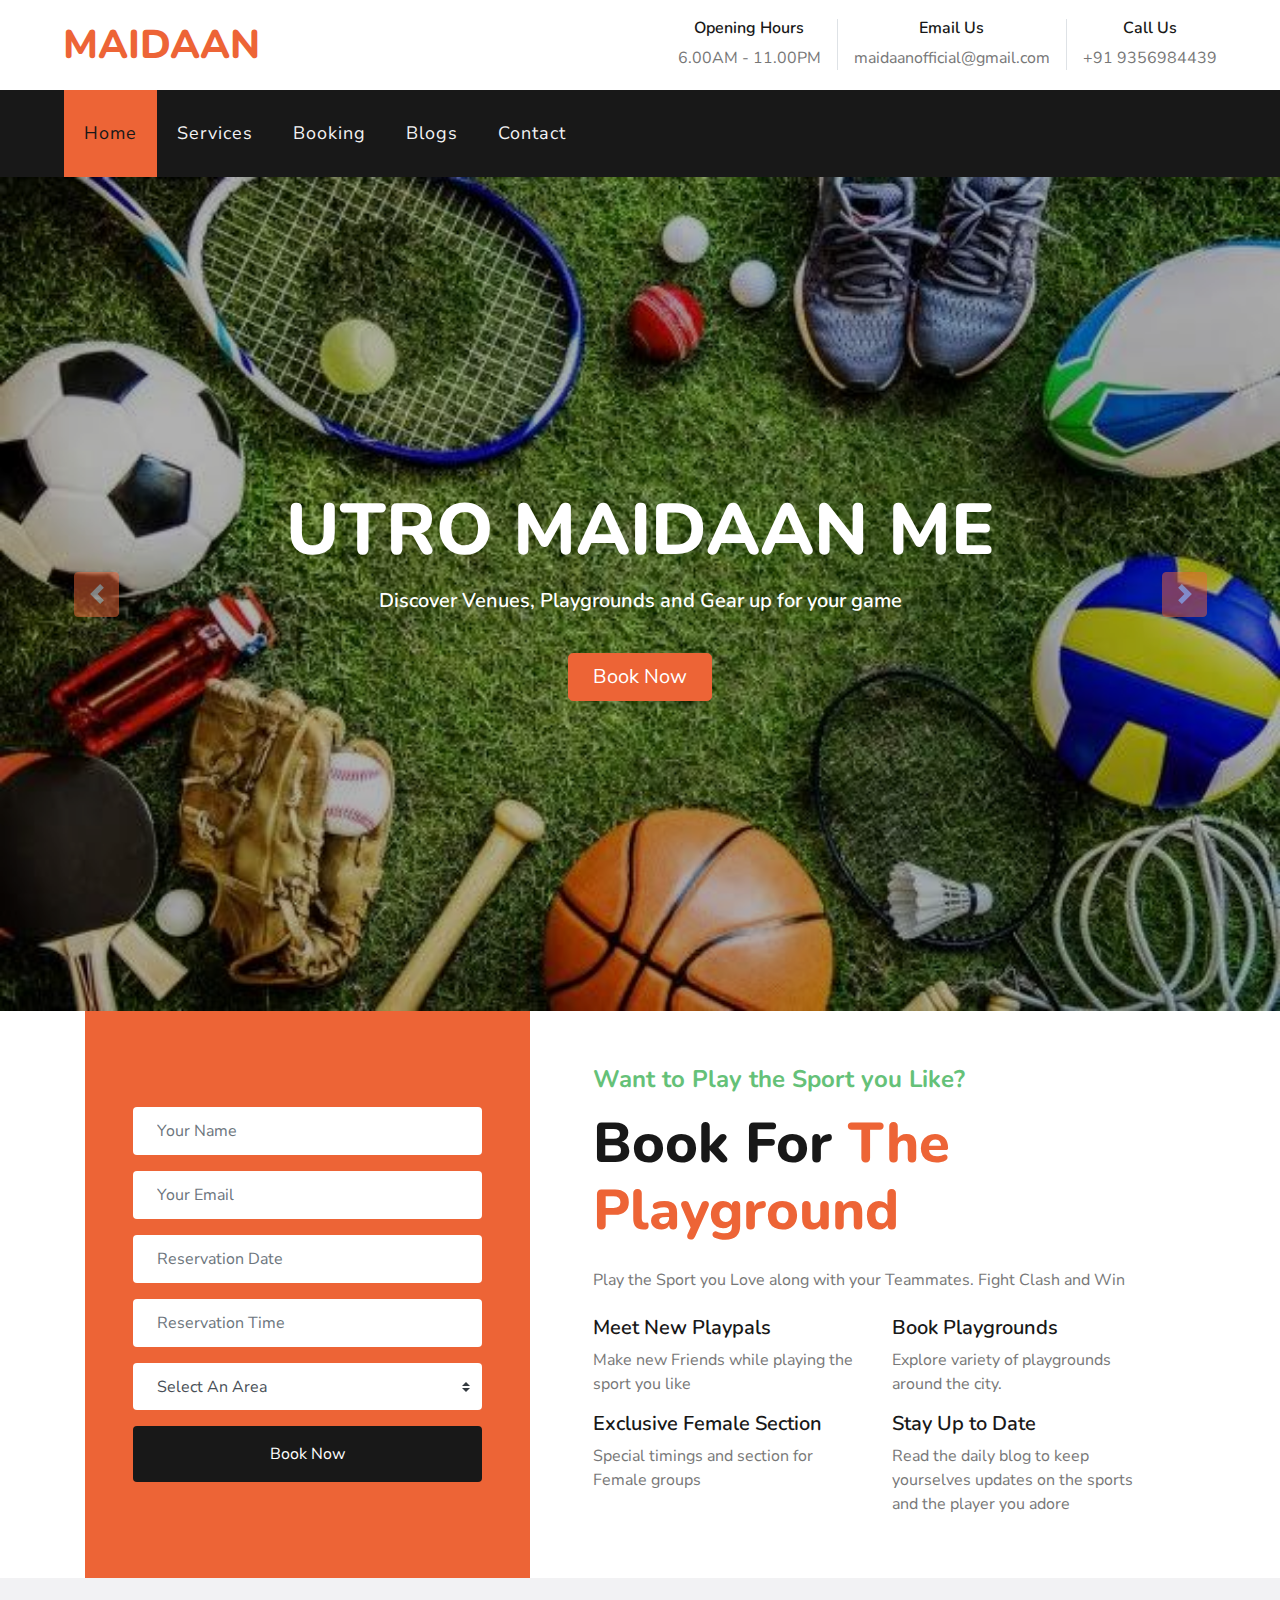
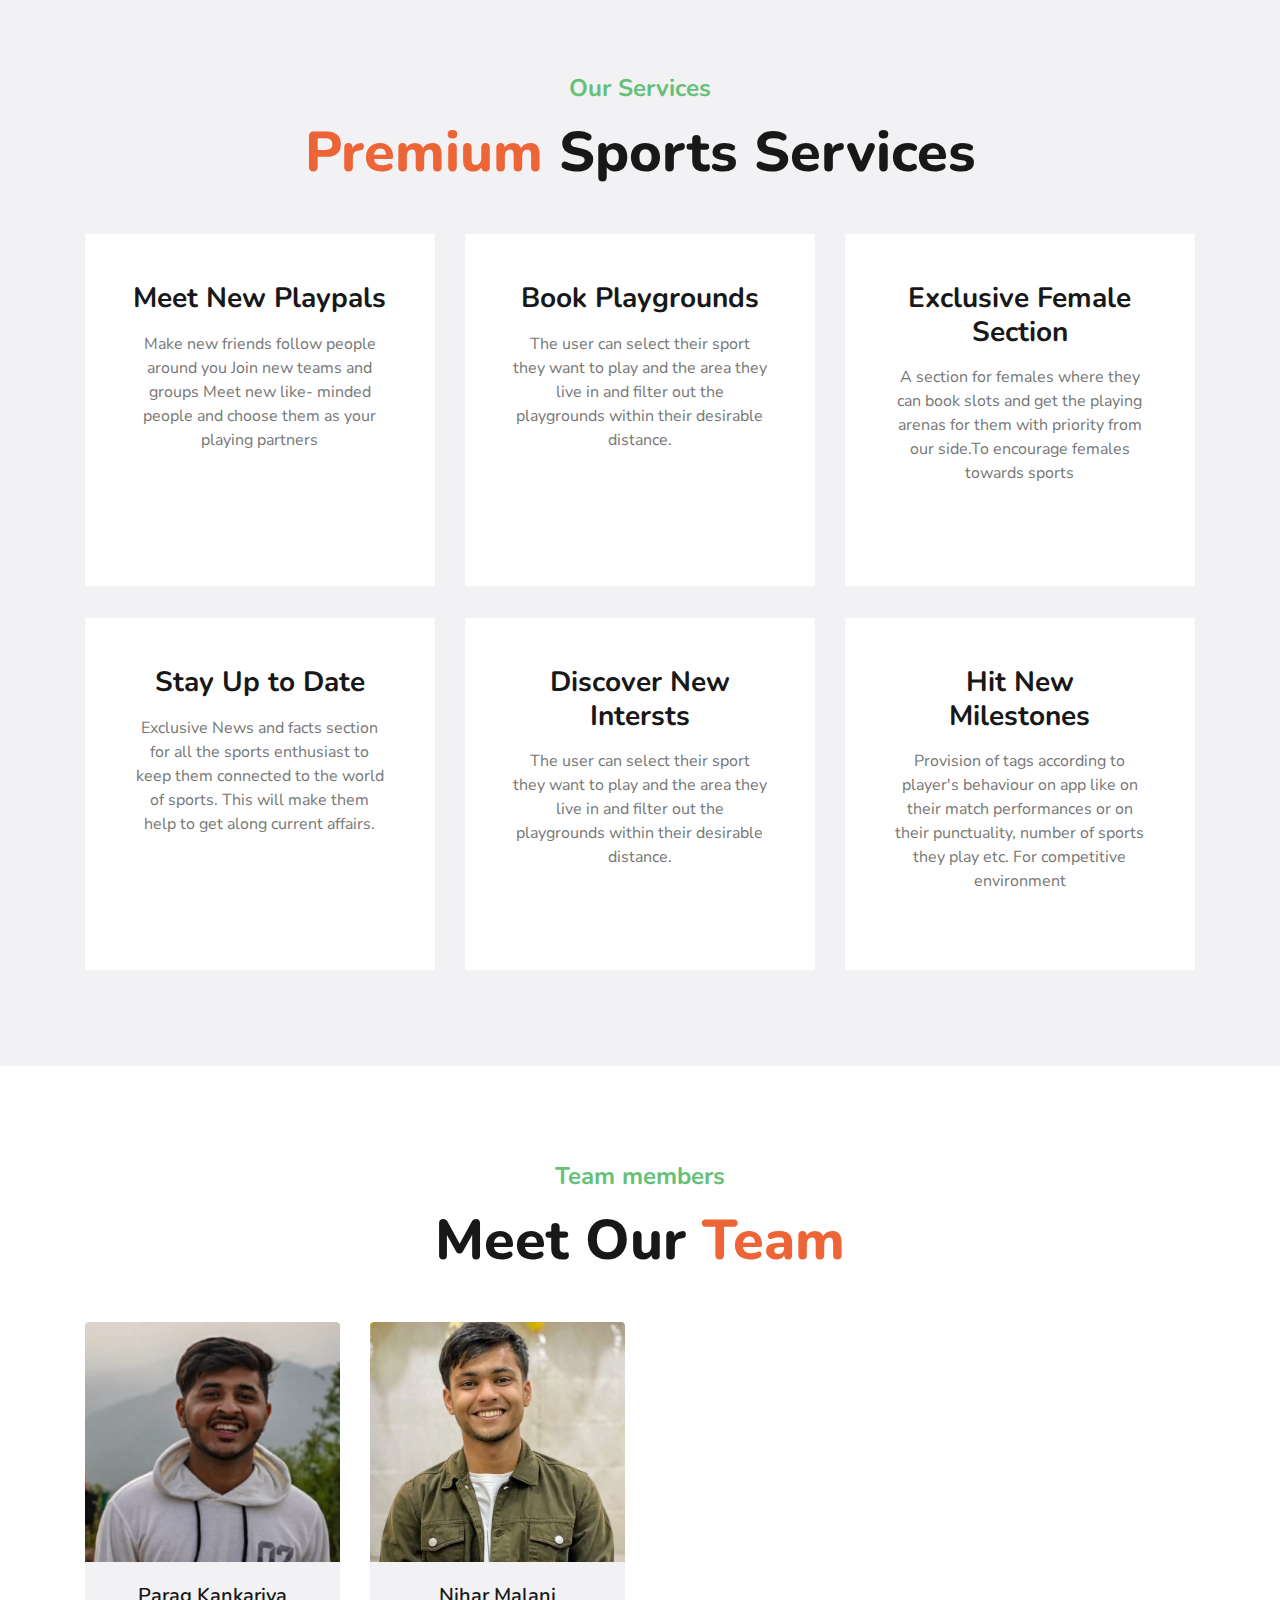
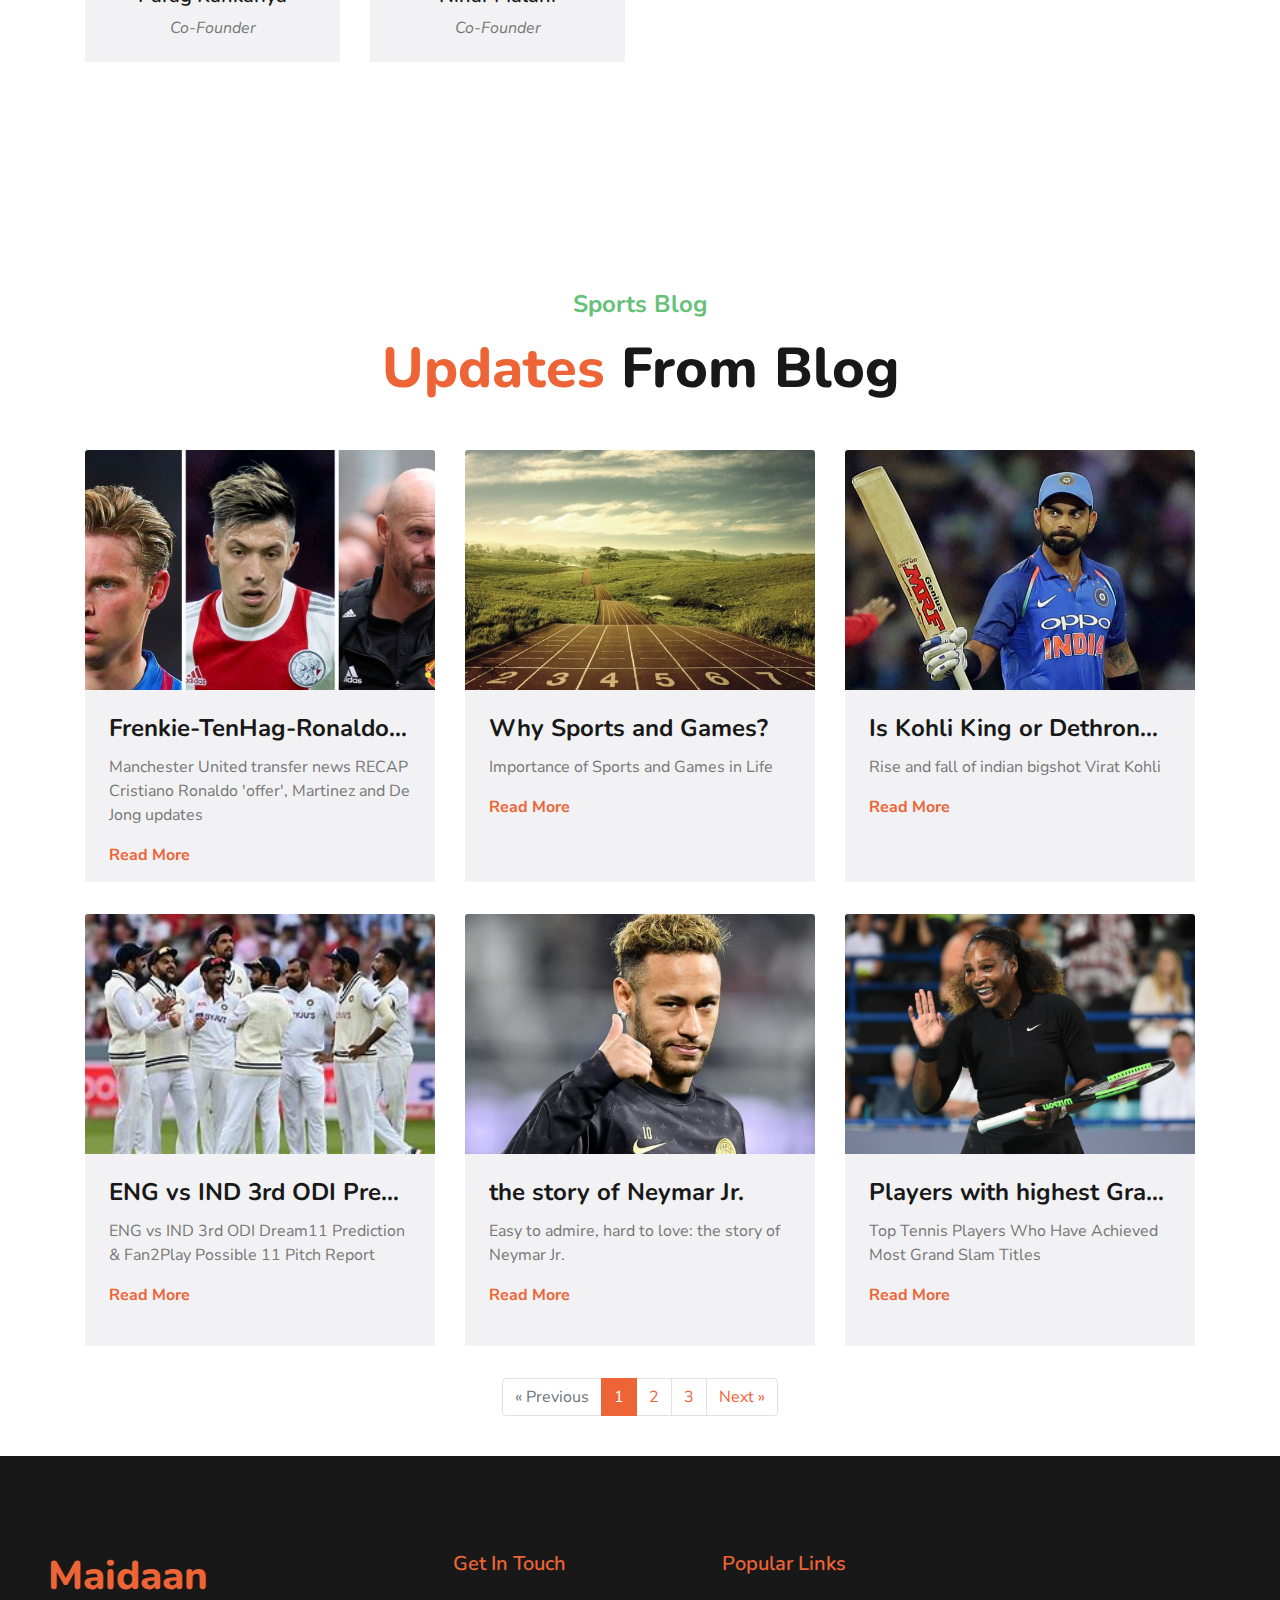
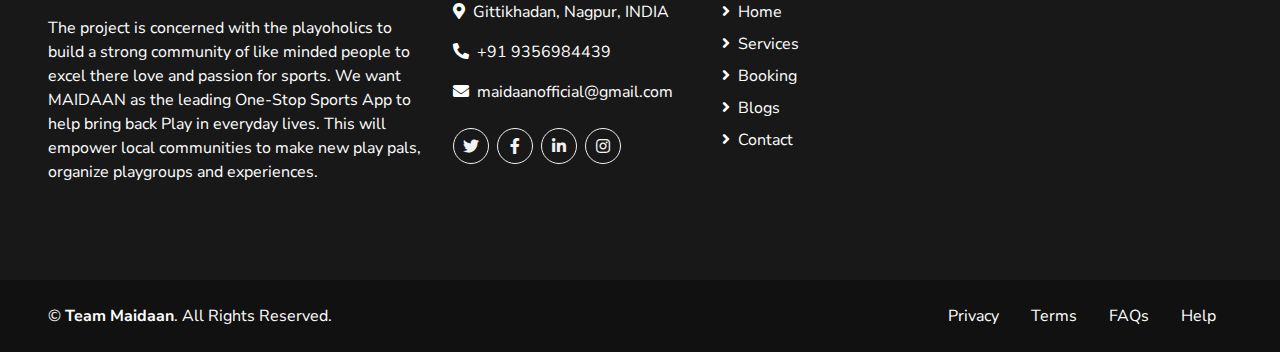
<file: index.html>
<!DOCTYPE html>
<html lang="en">

<head>
    <meta charset="utf-8">
    <title>MAIDAAN sports community website</title>
    <meta content="width=device-width, initial-scale=1.0" name="viewport">
    <meta content="Free HTML Templates" name="keywords">
    <meta content="Free HTML Templates" name="description">

    <!-- Favicon -->
    <link href="img/favicon..ico" rel="icon">

    <!-- Google Web Fonts -->
    <link href="https://fonts.googleapis.com/css2?family=Nunito+Sans&family=Nunito:wght@600;700;800&display=swap" rel="stylesheet"> 

    <!-- Font Awesome -->
    <link href="https://cdnjs.cloudflare.com/ajax/libs/font-awesome/5.10.0/css/all.min.css" rel="stylesheet">

    <!-- Flaticon Font -->
    <link href="lib/flaticon/font/flaticon.css" rel="stylesheet">

    <!-- Libraries Stylesheet -->
    <link href="lib/owlcarousel/assets/owl.carousel.min.css" rel="stylesheet">
    <link href="lib/tempusdominus/css/tempusdominus-bootstrap-4.min.css" rel="stylesheet" />

    <!-- Customized Bootstrap Stylesheet -->
    <link href="css/style.css" rel="stylesheet">
</head>

<body>
    <!-- Topbar Start -->
    <div class="container-fluid">
       
        <div class="row py-3 px-lg-5">
            <div class="col-lg-4">
                <a href="" class="navbar-brand d-none d-lg-block">
                    <h1 class="m-0 display-5 text-capitalize"><span class="text-primary">MAIDAAN</span></h1>
                </a>
            </div>
            <div class="col-lg-8 text-center text-lg-right">
                <div class="d-inline-flex align-items-center">
                    <div class="d-inline-flex flex-column text-center pr-3 border-right">
                        <h6>Opening Hours</h6>
                        <p class="m-0">6.00AM - 11.00PM</p>
                    </div>
                    <div class="d-inline-flex flex-column text-center px-3 border-right">
                        <h6>Email Us</h6>
                        <p class="m-0">maidaanofficial@gmail.com</p>
                    </div>
                    <div class="d-inline-flex flex-column text-center pl-3">
                        <h6>Call Us</h6>
                        <p class="m-0">+91 9356984439</p>
                    </div>
                </div>
            </div>
        </div>
    </div>
    <!-- Topbar End -->


    <!-- Navbar Start -->
    <div class="container-fluid p-0">
        <nav class="navbar navbar-expand-lg bg-dark navbar-dark py-3 py-lg-0 px-lg-5">
            <a href="" class="navbar-brand d-block d-lg-none">
                <h1 class="m-0 display-5 text-capitalize font-italic text-white"><span class="text-primary">Safety</span>First</h1>
            </a>
            <button type="button" class="navbar-toggler" data-toggle="collapse" data-target="#navbarCollapse">
                <span class="navbar-toggler-icon"></span>
            </button>
            <div class="collapse navbar-collapse justify-content-between px-3" id="navbarCollapse">
                <div class="navbar-nav mr-auto py-0">
                    <a href="index.html" class="nav-item nav-link active">Home</a>
                    
                    <a href="service.html" class="nav-item nav-link">Services</a>
                    
                    <a href="booking.html" class="nav-item nav-link">Booking</a>
                 
                    <a href="blog.html" class="nav-item nav-link">Blogs</a>
                    <a href="contact.html" class="nav-item nav-link">Contact</a> 
                    </div>
                   
                </div>
               
            </div>
        </nav>
    </div>
    <!-- Navbar End -->


    <!-- Carousel Start -->
    <div class="container-fluid p-0">
        <div id="header-carousel" class="carousel slide" data-ride="carousel">
            <div class="carousel-inner">
                <div class="carousel-item active">
                    <img class="w-100" src="img/front-1.jpeg" alt="Image">
                    <div class="carousel-caption d-flex flex-column align-items-center justify-content-center">
                        <div class="p-3" style="max-width: 900px;">
                            <h1 class="display-3 text-white mb-3">UTRO MAIDAAN ME</h1>
                            <h5 class="text-white mb-3 d-none d-sm-block">Discover Venues, Playgrounds and Gear up for your game</h5>
                            <a href="booking.html" class="btn btn-lg btn-primary mt-3 mt-md-4 px-4">Book Now</a>
                            
                        </div>
                    </div>
                </div>
                <div class="carousel-item">
                    <img class="w-100" src="img/BACK-4.jpeg" alt="Image">
                    <div class="carousel-caption d-flex flex-column align-items-center justify-content-center">
                        <div class="p-3" style="max-width: 900px;">
                            <h1 class="display-3 text-white mb-3">Improve and showcase your skills</h1>
                            <h5 class="text-white mb-3 d-none d-sm-block">Find and meet new playpals</h5>
                            <a href="booking.html" class="btn btn-lg btn-primary mt-3 mt-md-4 px-4">Book Now</a>
                           
                        </div>
                    </div>
                </div>
            </div>
            <a class="carousel-control-prev" href="#header-carousel" data-slide="prev">
                <div class="btn btn-primary rounded" style="width: 45px; height: 45px;">
                    <span class="carousel-control-prev-icon mb-n2"></span>
                </div>
            </a>
            <a class="carousel-control-next" href="#header-carousel" data-slide="next">
                <div class="btn btn-primary rounded" style="width: 45px; height: 45px;">
                    <span class="carousel-control-next-icon mb-n2"></span>
                </div>
            </a>
        </div>
    </div>
    <!-- Carousel End -->


    <!-- Booking Start -->
    <div class="container-fluid">
        <div class="container">
            <div class="row align-items-center">
                <div class="col-lg-5">
                    <div class="bg-primary py-5 px-4 px-sm-5">
                        <form class="py-5">
                            <div class="form-group">
                                <input type="text" class="form-control border-0 p-4" placeholder="Your Name" required="required" />
                            </div>
                            <div class="form-group">
                                <input type="email" class="form-control border-0 p-4" placeholder="Your Email" required="required" />
                            </div>
                            <div class="form-group">
                                <div class="date" id="date" data-target-input="nearest">
                                    <input type="text" class="form-control border-0 p-4 datetimepicker-input" placeholder="Reservation Date" data-target="#date" data-toggle="datetimepicker"/>
                                </div>
                            </div>
                            <div class="form-group">
                                <div class="time" id="time" data-target-input="nearest">
                                    <input type="text" class="form-control border-0 p-4 datetimepicker-input" placeholder="Reservation Time" data-target="#time" data-toggle="datetimepicker"/>
                                </div>
                            </div>
                            <div class="form-group">
                                <select class="custom-select border-0 px-4" style="height: 47px;">
                                    <option selected>Select An Area</option>
                                    <option value="1">NAGPUR</option>
                                    <option value="2">MUMBAI</option>
                                    <option value="3">DELHI</option>
                                </select>
                            </div>
                            <div>
                                <button class="btn btn-dark btn-block border-0 py-3" type="submit">Book Now</button>
                            </div>
                        </form>
                    </div>
                </div>
                <div class="col-lg-7 py-5 py-lg-0 px-3 px-lg-5">
                    <h4 class="text-secondary mb-3">Want to Play the Sport you Like?</h4>
                    <h1 class="display-4 mb-4">Book For <span class="text-primary">The Playground</span></h1>
                    <p>Play the Sport you Love along with your Teammates. Fight Clash and Win</p>
                    <div class="row py-2">
                        <div class="col-sm-6">
                            <div class="d-flex flex-column">
                                <div class="d-flex align-items-center mb-2">
                                   
                                    <h5 class="text-truncate m-0">Meet New Playpals</h5>
                                </div>
                                <p>Make new Friends while playing the sport you like</p>
                            </div>
                        </div>
                        <div class="col-sm-6">
                            <div class="d-flex flex-column">
                                <div class="d-flex align-items-center mb-2">
                                   
                                    <h5 class="text-truncate m-0">Book Playgrounds</h5>
                                </div>
                                <p>Explore variety of playgrounds around the city.</p>
                            </div>
                        </div>
                        <div class="col-sm-6">
                            <div class="d-flex flex-column">
                                <div class="d-flex align-items-center mb-2">
                               
                                    <h5 class="text-truncate m-0">Exclusive Female Section</h5>
                                </div>
                                <p class="m-0">Special timings and section for Female groups</p>
                            </div>
                        </div>
                        <div class="col-sm-6">
                            <div class="d-flex flex-column">
                                <div class="d-flex align-items-center mb-2">
                                    <h5 class="text-truncate m-0">Stay Up to Date</h5>
                                </div>
                                <p class="m-0">Read the daily blog to keep yourselves updates on the sports and the player you adore</p>
                            </div>
                        </div>
                    </div>
                </div>
            </div>
        </div>
    </div>
    <!-- Booking Start -->
  


     <!-- Services Start -->
     <div class="container-fluid bg-light pt-5">
        <div class="container py-5">
            <div class="d-flex flex-column text-center mb-5">
                <h4 class="text-secondary mb-3">Our Services</h4>
                <h1 class="display-4 m-0"><span class="text-primary">Premium</span> Sports Services</h1>
            </div>
            <div class="row pb-3">
                <div class="col-md-6 col-lg-4 mb-4 ">
                    <div class="d-flex flex-column servCard text-center bg-white mb-2 p-3 p-sm-5">
  
                        <h3 class="mb-3">Meet New Playpals</h3>
                        <p>Make new friends follow people around you Join new teams and groups Meet new like- minded people and choose them as your playing partners</p>
      
                    </div>
                </div>
                <div class="col-md-6 col-lg-4 mb-4 ">
                    <div class="d-flex flex-column servCard text-center bg-white mb-2 p-3 p-sm-5">
                       
                        <h3 class="mb-3">Book Playgrounds   </h3>
                        <p>The user can select their sport they want to play and the area they live in and filter out the playgrounds within their desirable distance.</p>
                        
                    </div>
                </div>
                <div class="col-md-6 col-lg-4 mb-4 ">
                    <div class="d-flex flex-column servCard text-center bg-white mb-2 p-3 p-sm-5">
                        
                        <h3 class="mb-3">Exclusive Female Section</h3>
                        <p>A section for females where they can book slots and get the playing arenas for them with priority from our side.To encourage females towards sports</p>
             
                    </div>
                </div>
                <div class="col-md-6 col-lg-4 mb-4 ">
                    <div class="d-flex flex-column servCard text-center bg-white mb-2 p-3 p-sm-5">
                       
                        <h3 class="mb-3">Stay Up to Date</h3>
                        <p>Exclusive News and facts section for all the sports enthusiast to keep them connected to the world of sports. This will make them help to get along current affairs.</p>
                        
                    </div>
                </div>
                <div class="col-md-6 col-lg-4 mb-4 ">
                    <div class="d-flex flex-column servCard text-center bg-white mb-2 p-3 p-sm-5">

                        <h3 class="mb-3">Discover New Intersts</h3>
                        <p>The user can select their sport they want to play and the area they live in and filter out the playgrounds within their desirable distance.</p>
                        
                    </div>
                </div>
                <div class="col-md-6 col-lg-4 mb-4 ">
                    <div class="d-flex flex-column servCard text-center bg-white mb-2 p-3 p-sm-5">
                       
                        <h3 class="mb-3">Hit New Milestones</h3>
                        <p>Provision of tags according to player's behaviour on app like on their match performances or on their punctuality, number of sports they play etc. For competitive environment</p>
                       
                    </div>
                </div>
            </div>
        </div>
    </div>
    <!-- Services End -->


  



    <!-- Team Start -->
    <div class="container mt-5 pt-5 pb-3">
        <div class="d-flex flex-column text-center mb-5">
            <h4 class="text-secondary mb-3">Team members</h4>
            <h1 class="display-4 m-0">Meet Our <span class="text-primary">Team </span></h1>
        </div>
        <div class="row">
            <div class="col-lg-3 col-md-6">
                <div class="team card position-relative overflow-hidden border-0 mb-4">
                    <img class="card-img-top" src="img/PARAG.jpeg" alt="">
                    <div class="card-body text-center p-0">
                        <div class="team-text d-flex flex-column justify-content-center bg-light">
                            <h5>Parag Kankariya</h5>
                            <i>Co-Founder</i>
                        </div>
                        <div class="team-social d-flex align-items-center justify-content-center bg-dark">
                           
                            <a class="btn btn-outline-primary rounded-circle text-center mr-2 px-0" style="width: 36px; height: 36px;" href="https://www.facebook.com/profile.php?id=100011488816656"><i class="fab fa-facebook-f"></i></a>
                            <a class="btn btn-outline-primary rounded-circle text-center mr-2 px-0" style="width: 36px; height: 36px;" href="https://www.linkedin.com/in/parag-kankariya-04176a228"><i class="fab fa-linkedin-in"></i></a>
                            <a class="btn btn-outline-primary rounded-circle text-center px-0" style="width: 36px; height: 36px;" href="https://www.instagram.com/_parag_k/"><i class="fab fa-instagram"></i></a>
                        </div>
                    </div>
                </div>
            </div>
            <div class="col-lg-3 col-md-6">
                <div class="team card position-relative overflow-hidden border-0 mb-4">
                    <img class="card-img-top" src="img/NIHAR.jpeg" alt="">
                    <div class="card-body text-center p-0">
                        <div class="team-text d-flex flex-column justify-content-center bg-light">
                            <h5>Nihar Malani</h5>
                            <i>Co-Founder</i>
                        </div>
                        <div class="team-social d-flex align-items-center justify-content-center bg-dark">
                            <a class="btn btn-outline-primary rounded-circle text-center mr-2 px-0" style="width: 36px; height: 36px;" href="https://www.facebook.com/nihar.malani"><i class="fab fa-facebook-f"></i></a>
                            <a class="btn btn-outline-primary rounded-circle text-center mr-2 px-0" style="width: 36px; height: 36px;" href="https://www.linkedin.com/in/nihar-malani-44aaa2216"><i class="fab fa-linkedin-in"></i></a>
                            <a class="btn btn-outline-primary rounded-circle text-center px-0" style="width: 36px; height: 36px;" href="https://www.instagram.com/nihar_malani/"><i class="fab fa-instagram"></i></a>
                        </div>
                    </div>
                </div>
            </div>
            
        </div>
    </div>
    <!-- Team End -->
    
    <!-- Blog Start -->
    <div class="container pt-5">
        <div class="d-flex flex-column text-center mb-5 pt-5">
            <h4 class="text-secondary mb-3">Sports Blog</h4>
            <h1 class="display-4 m-0"><span class="text-primary">Updates</span> From Blog</h1>
        </div>
        <div class="row pb-3">
            <div class="col-lg-4 mb-4">
                <div class="card border-0 mb-2">
                    <img class="card-img-top" src="img/blog-1.jpg" alt="">
                    <div class="card-body bg-light p-4">
                        <h4 class="card-title text-truncate">Frenkie-TenHag-Ronaldo TransferTriangle</h4>
                       
                        <p>Manchester United transfer news RECAP Cristiano Ronaldo 'offer', Martinez and De Jong updates</p>
                        <a class="font-weight-bold" href="https://www.manchestereveningnews.co.uk/sport/football/transfer-news/manchester-united-transfer-news-recap-24483531">Read More</a>
                    </div>
                </div>
            </div>
            <div class="col-lg-4 mb-4">
                <div class="card border-0 mb-2">
                    <img class="card-img-top" src="img/blog-2.jpg" alt="">
                    <div class="card-body bg-light p-4">
                        <h4 class="card-title text-truncate">Why Sports and Games?</h4>
                        
                        <p>Importance of Sports and Games in Life</p>
                        <a class="font-weight-bold" href="http://blog.partapworldschool.edu.in/importance-of-sports-and-games/">Read More</a>
                    </div>
                </div>
            </div>
            <div class="col-lg-4 mb-4">
                <div class="card border-0 mb-2">
                    <img class="card-img-top" src="img/blog-3.jpg" alt="">
                    <div class="card-body bg-light p-4">
                        <h4 class="card-title text-truncate">Is Kohli King or Dethroned...</h4>
                       
                        <p>Rise and fall of indian bigshot Virat Kohli</p>
                        <a class="font-weight-bold" href="https://spyn.co/blog/rise-of-virat-kohli/">Read More</a>
                    </div>
                </div>
            </div>
            <div class="col-lg-4 mb-4">
                <div class="card border-0 mb-2">
                    <img class="card-img-top" src="img/blog-4.jpg" alt="">
                    <div class="card-body bg-light p-4">
                        <h4 class="card-title text-truncate">ENG vs IND 3rd ODI Predictions</h4>
                        
                        <p>ENG vs IND 3rd ODI Dream11 Prediction & Fan2Play Possible 11 Pitch Report</p>
                        <a class="font-weight-bold" href="https://cricblog.net/eng-vs-ind-3rd-odi-dream11-prediction-fan2play-possible-11-pitch-report/">Read More</a>
                    </div>
                </div>
            </div>
            <div class="col-lg-4 mb-4">
                <div class="card border-0 mb-2">
                    <img class="card-img-top" src="img/blog-5.jpeg" alt="">
                    <div class="card-body bg-light p-4">
                        <h4 class="card-title text-truncate">the story of Neymar Jr.</h4>
                       
                        <p>Easy to admire, hard to love: the story of Neymar Jr.</p>
                        <a class="font-weight-bold" href="https://www.chaseyoursport.com/Football/Easy-to-admire,-hard-to-love:-the-story-of-Neymar-Jr./404">Read More</a>
                    </div>
                </div>
            </div>
            <div class="col-lg-4 mb-4">
                <div class="card border-0 mb-2">
                    <img class="card-img-top" src="img/blog-6.jpg" alt="">
                    <div class="card-body bg-light p-4">
                        <h4 class="card-title text-truncate">Players with highest Grand Slam Titles</h4>
                      
                        <p>
                            Top Tennis Players Who Have Achieved Most Grand Slam Titles</p>
                        <a class="font-weight-bold" href="https://www.lovetennisblog.com/top-tennis-players-who-have-achieved-most-grand-slam-titles/">Read More</a>
                    </div>
                </div>
            </div>
            <div class="col-lg-12">
                <nav aria-label="Page navigation">
                  <ul class="pagination justify-content-center mb-4">
                    <li class="page-item disabled">
                      <a class="page-link" href="#" aria-label="Previous">
                        <span aria-hidden="true">&laquo; Previous</span>
                      </a>
                    </li>
                    <li class="page-item active"><a class="page-link" href="#">1</a></li>
                    <li class="page-item"><a class="page-link" href="#">2</a></li>
                    <li class="page-item"><a class="page-link" href="#">3</a></li>
                    <li class="page-item">
                      <a class="page-link" href="#" aria-label="Next">
                        <span aria-hidden="true">Next &raquo;</span>
                      </a>
                    </li>
                  </ul>
                </nav>
            </div>
        </div>
    </div>
    <!-- Blog End -->

     <!-- Footer Start -->
     <div class="container-fluid bg-dark text-white py-5 px-sm-3 px-md-5">
        <div class="row pt-5">
            <div class="col-lg-4 col-md-12 mb-5">
                <h1 class="mb-3 display-5 text-capitalize text-white"><span class="text-primary">Maidaan</span></h1>
                <p class="m-0">The project is concerned with the playoholics to build a strong community of like minded people to excel there love and passion for sports. We want MAIDAAN as the leading One-Stop Sports App to help bring back Play in everyday lives. This will empower local communities to make new play pals, organize playgroups and experiences.</p>
            </div>
            <div class="col-lg-8 col-md-12">
                <div class="row">
                    <div class="col-md-4 mb-5">
                        <h5 class="text-primary mb-4">Get In Touch</h5>
                        <p><i class="fa fa-map-marker-alt mr-2"></i>Gittikhadan, Nagpur, INDIA</p>
                        <p><i class="fa fa-phone-alt mr-2"></i>+91 9356984439</p>
                        <p><i class="fa fa-envelope mr-2"></i>maidaanofficial@gmail.com</p>
                        <div class="d-flex justify-content-start mt-4">
                            <a class="btn btn-outline-light rounded-circle text-center mr-2 px-0" style="width: 36px; height: 36px;" href="#"><i class="fab fa-twitter"></i></a>
                            <a class="btn btn-outline-light rounded-circle text-center mr-2 px-0" style="width: 36px; height: 36px;" href="#"><i class="fab fa-facebook-f"></i></a>
                            <a class="btn btn-outline-light rounded-circle text-center mr-2 px-0" style="width: 36px; height: 36px;" href="#"><i class="fab fa-linkedin-in"></i></a>
                            <a class="btn btn-outline-light rounded-circle text-center mr-2 px-0" style="width: 36px; height: 36px;" href="#"><i class="fab fa-instagram"></i></a>
                        </div>
                    </div>
                    <div class="col-md-4 mb-5">
                        <h5 class="text-primary mb-4">Popular Links</h5>
                        <div class="d-flex flex-column justify-content-start">
                            <a class="text-white mb-2" href="index.html"><i class="fa fa-angle-right mr-2"></i>Home</a>
                            <a class="text-white mb-2" href="service.html"><i class="fa fa-angle-right mr-2"></i>Services</a>
                            <a class="text-white mb-2" href="booking.html"><i class="fa fa-angle-right mr-2"></i>Booking</a>
                            <a class="text-white mb-2" href="blog.html"><i class="fa fa-angle-right mr-2"></i>Blogs</a>
                            <a class="text-white" href="contact.html"><i class="fa fa-angle-right mr-2"></i>Contact</a>
                        </div>
                    </div>
                    
                </div>
            </div>
        </div>
    </div>
    <div class="container-fluid text-white py-4 px-sm-3 px-md-5" style="background: #111111;">
        <div class="row">
            <div class="col-md-6 text-center text-md-left mb-3 mb-md-0">
                <p class="m-0 text-white">
                    &copy; <a class="text-white font-weight-bold" href="#">Team Maidaan</a>. All Rights Reserved. 
                    
                </p>
            </div>
            <div class="col-md-6 text-center text-md-right">
                <ul class="nav d-inline-flex">
                    <li class="nav-item">
                        <a class="nav-link text-white py-0" href="#">Privacy</a>
                    </li>
                    <li class="nav-item">
                        <a class="nav-link text-white py-0" href="#">Terms</a>
                    </li>
                    <li class="nav-item">
                        <a class="nav-link text-white py-0" href="#">FAQs</a>
                    </li>
                    <li class="nav-item">
                        <a class="nav-link text-white py-0" href="#">Help</a>
                    </li>
                </ul>
            </div>
        </div>
    </div>
    <!-- Footer End -->


    <!-- Back to Top -->
    <a href="#" class="btn btn-lg btn-primary back-to-top"><i class="fa fa-angle-double-up"></i></a>


    <!-- JavaScript Libraries -->
    <script src="https://code.jquery.com/jquery-3.4.1.min.js"></script>
    <script src="https://stackpath.bootstrapcdn.com/bootstrap/4.4.1/js/bootstrap.bundle.min.js"></script>
    <script src="lib/easing/easing.min.js"></script>
    <script src="lib/owlcarousel/owl.carousel.min.js"></script>
    <script src="lib/tempusdominus/js/moment.min.js"></script>
    <script src="lib/tempusdominus/js/moment-timezone.min.js"></script>
    <script src="lib/tempusdominus/js/tempusdominus-bootstrap-4.min.js"></script>

    <!-- Contact Javascript File -->
    <script src="mail/jqBootstrapValidation.min.js"></script>
    <script src="mail/contact.js"></script>

    <!-- Template Javascript -->
    <script src="js/main.js"></script>
</body>

</html>
</file>
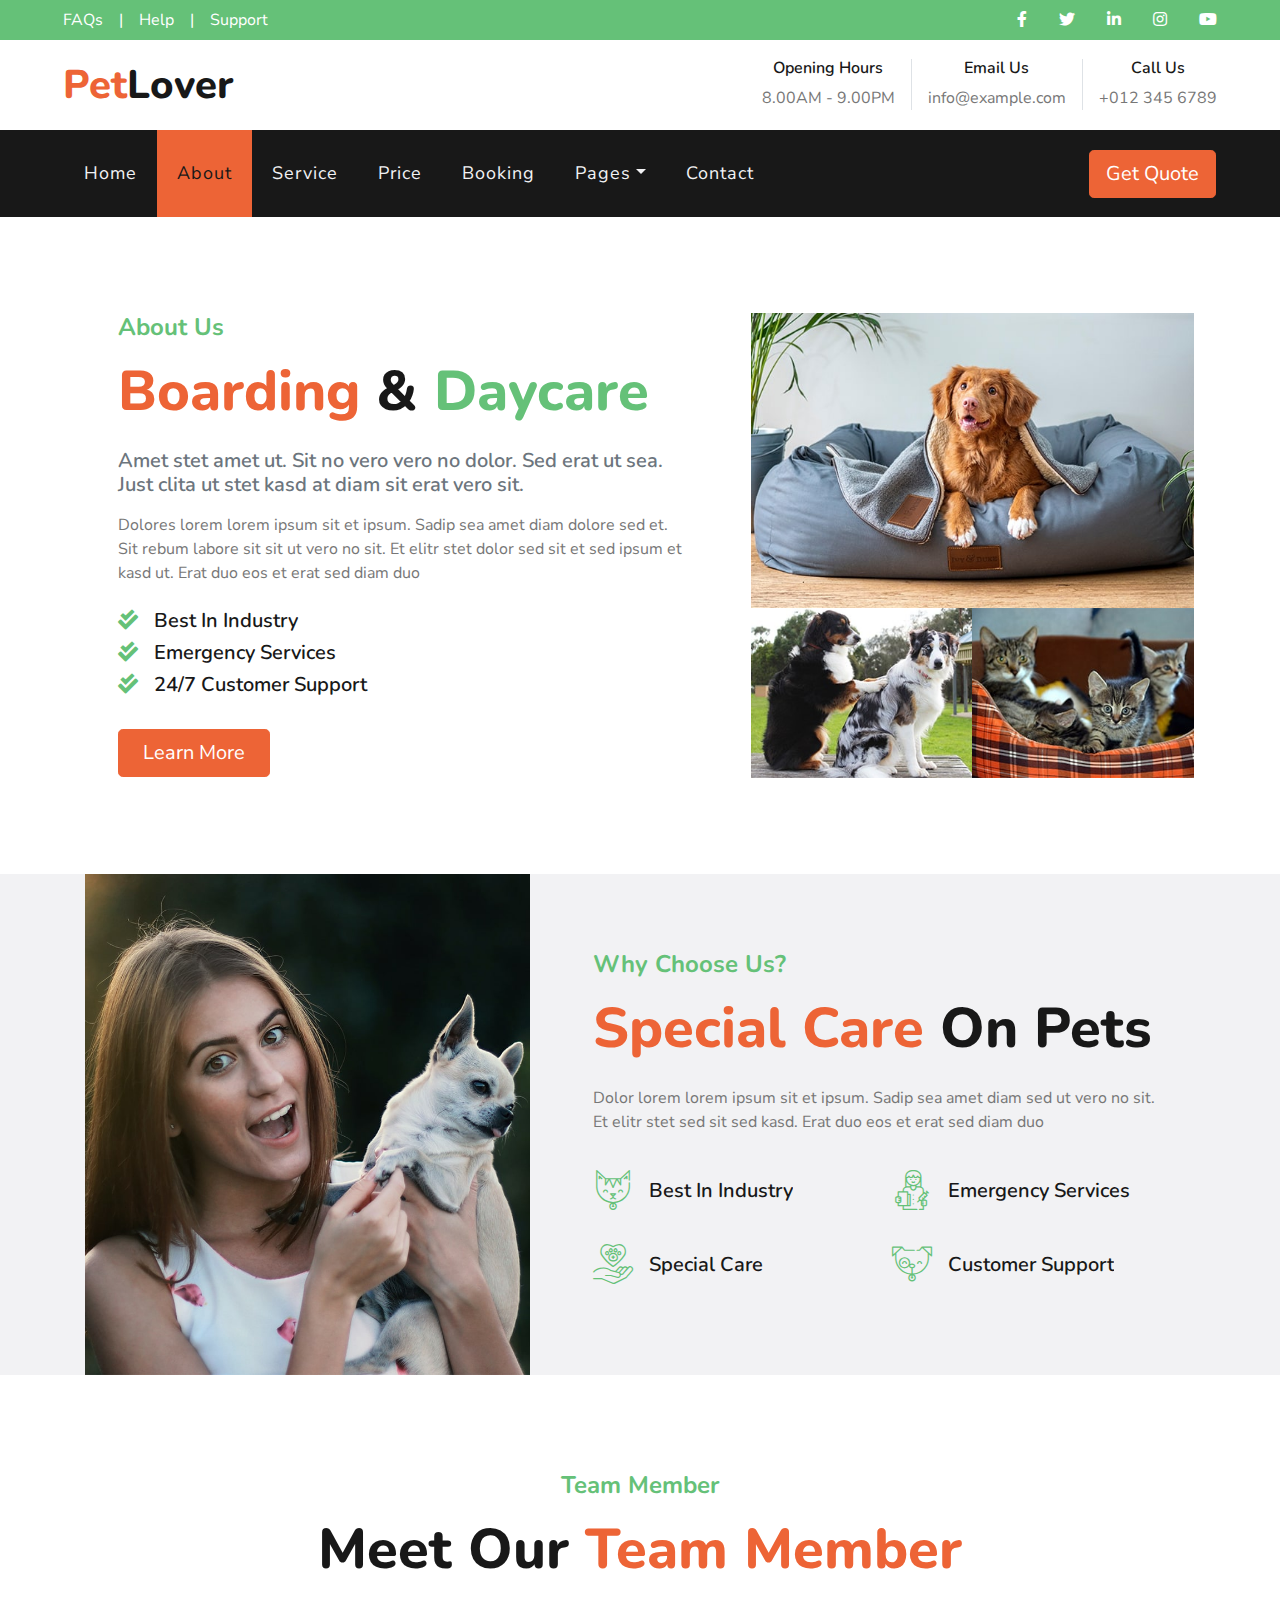
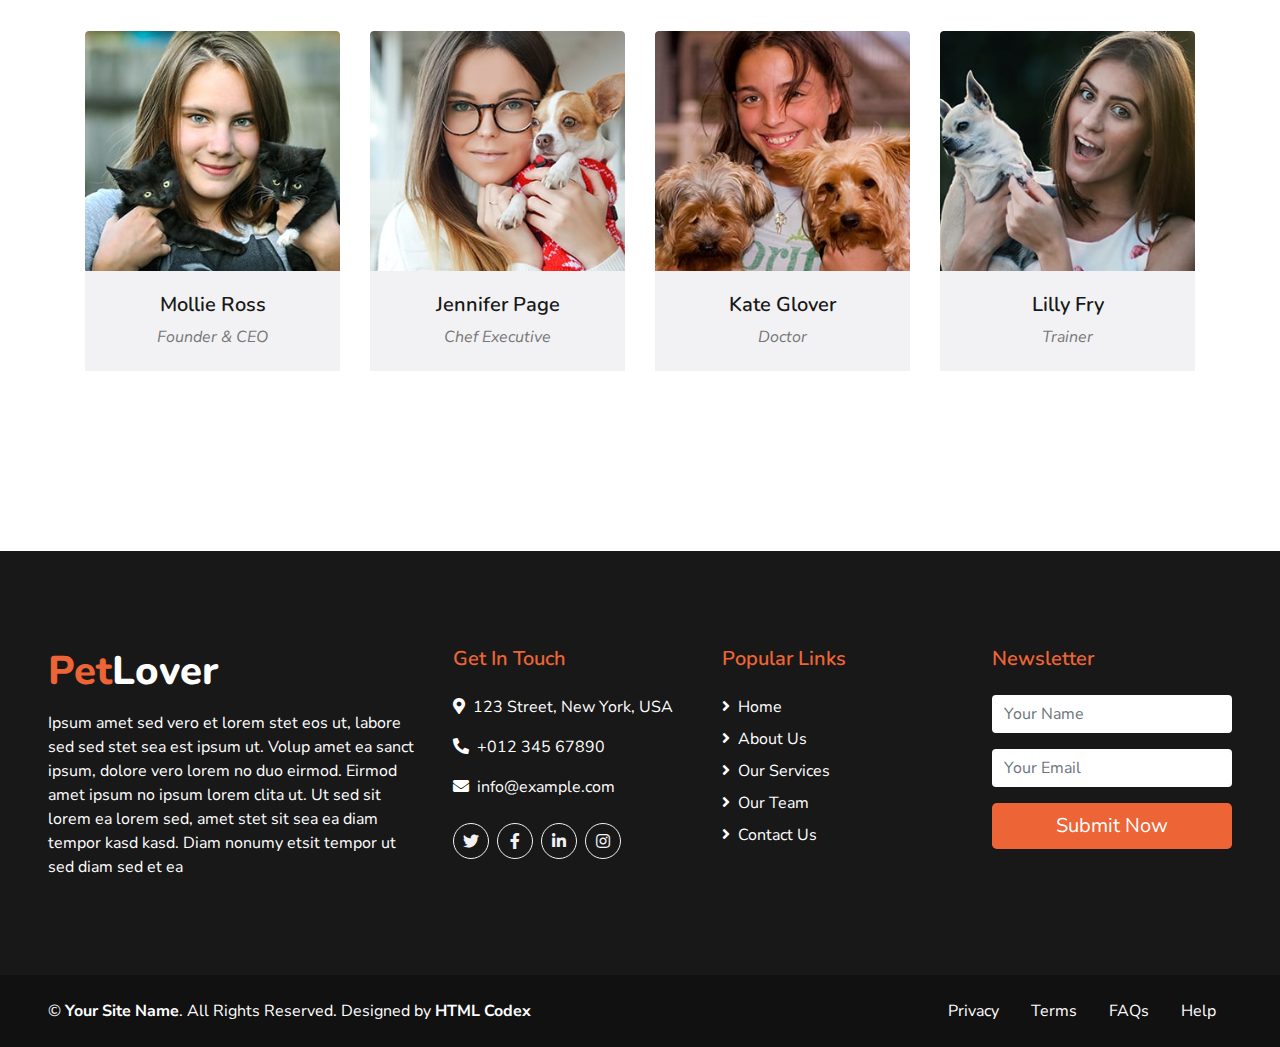
<file: about.html>
<!DOCTYPE html>
<html lang="en">

<head>
    <meta charset="utf-8">
    <title>PetLover - Pet Care Website Template</title>
    <meta content="width=device-width, initial-scale=1.0" name="viewport">
    <meta content="Free HTML Templates" name="keywords">
    <meta content="Free HTML Templates" name="description">

    <!-- Favicon -->
    <link href="img/favicon.ico" rel="icon">

    <!-- Google Web Fonts -->
    <link href="https://fonts.googleapis.com/css2?family=Nunito+Sans&family=Nunito:wght@600;700;800&display=swap" rel="stylesheet"> 

    <!-- Font Awesome -->
    <link href="https://cdnjs.cloudflare.com/ajax/libs/font-awesome/5.10.0/css/all.min.css" rel="stylesheet">

    <!-- Flaticon Font -->
    <link href="lib/flaticon/font/flaticon.css" rel="stylesheet">

    <!-- Libraries Stylesheet -->
    <link href="lib/owlcarousel/assets/owl.carousel.min.css" rel="stylesheet">
    <link href="lib/tempusdominus/css/tempusdominus-bootstrap-4.min.css" rel="stylesheet" />

    <!-- Customized Bootstrap Stylesheet -->
    <link href="css/style.css" rel="stylesheet">
</head>

<body>
    <!-- Topbar Start -->
    <div class="container-fluid">
        <div class="row bg-secondary py-2 px-lg-5">
            <div class="col-lg-6 text-center text-lg-left mb-2 mb-lg-0">
                <div class="d-inline-flex align-items-center">
                    <a class="text-white pr-3" href="">FAQs</a>
                    <span class="text-white">|</span>
                    <a class="text-white px-3" href="">Help</a>
                    <span class="text-white">|</span>
                    <a class="text-white pl-3" href="">Support</a>
                </div>
            </div>
            <div class="col-lg-6 text-center text-lg-right">
                <div class="d-inline-flex align-items-center">
                    <a class="text-white px-3" href="">
                        <i class="fab fa-facebook-f"></i>
                    </a>
                    <a class="text-white px-3" href="">
                        <i class="fab fa-twitter"></i>
                    </a>
                    <a class="text-white px-3" href="">
                        <i class="fab fa-linkedin-in"></i>
                    </a>
                    <a class="text-white px-3" href="">
                        <i class="fab fa-instagram"></i>
                    </a>
                    <a class="text-white pl-3" href="">
                        <i class="fab fa-youtube"></i>
                    </a>
                </div>
            </div>
        </div>
        <div class="row py-3 px-lg-5">
            <div class="col-lg-4">
                <a href="" class="navbar-brand d-none d-lg-block">
                    <h1 class="m-0 display-5 text-capitalize"><span class="text-primary">Pet</span>Lover</h1>
                </a>
            </div>
            <div class="col-lg-8 text-center text-lg-right">
                <div class="d-inline-flex align-items-center">
                    <div class="d-inline-flex flex-column text-center pr-3 border-right">
                        <h6>Opening Hours</h6>
                        <p class="m-0">8.00AM - 9.00PM</p>
                    </div>
                    <div class="d-inline-flex flex-column text-center px-3 border-right">
                        <h6>Email Us</h6>
                        <p class="m-0">info@example.com</p>
                    </div>
                    <div class="d-inline-flex flex-column text-center pl-3">
                        <h6>Call Us</h6>
                        <p class="m-0">+012 345 6789</p>
                    </div>
                </div>
            </div>
        </div>
    </div>
    <!-- Topbar End -->


    <!-- Navbar Start -->
    <div class="container-fluid p-0">
        <nav class="navbar navbar-expand-lg bg-dark navbar-dark py-3 py-lg-0 px-lg-5">
            <a href="" class="navbar-brand d-block d-lg-none">
                <h1 class="m-0 display-5 text-capitalize font-italic text-white"><span class="text-primary">Safety</span>First</h1>
            </a>
            <button type="button" class="navbar-toggler" data-toggle="collapse" data-target="#navbarCollapse">
                <span class="navbar-toggler-icon"></span>
            </button>
            <div class="collapse navbar-collapse justify-content-between px-3" id="navbarCollapse">
                <div class="navbar-nav mr-auto py-0">
                    <a href="index.html" class="nav-item nav-link">Home</a>
                    <a href="about.html" class="nav-item nav-link active">About</a>
                    <a href="service.html" class="nav-item nav-link">Service</a>
                    <a href="price.html" class="nav-item nav-link">Price</a>
                    <a href="booking.html" class="nav-item nav-link">Booking</a>
                    <div class="nav-item dropdown">
                        <a href="#" class="nav-link dropdown-toggle" data-toggle="dropdown">Pages</a>
                        <div class="dropdown-menu rounded-0 m-0">
                            <a href="blog.html" class="dropdown-item">Blog Grid</a>
                            <a href="single.html" class="dropdown-item">Blog Detail</a>
                        </div>
                    </div>
                    <a href="contact.html" class="nav-item nav-link">Contact</a>
                </div>
                <a href="" class="btn btn-lg btn-primary px-3 d-none d-lg-block">Get Quote</a>
            </div>
        </nav>
    </div>
    <!-- Navbar End -->


    <!-- About Start -->
    <div class="container py-5">
        <div class="row py-5">
            <div class="col-lg-7 pb-5 pb-lg-0 px-3 px-lg-5">
                <h4 class="text-secondary mb-3">About Us</h4>
                <h1 class="display-4 mb-4"><span class="text-primary">Boarding</span> & <span class="text-secondary">Daycare</span></h1>
                <h5 class="text-muted mb-3">Amet stet amet ut. Sit no vero vero no dolor. Sed erat ut sea. Just clita ut stet kasd at diam sit erat vero sit.</h5>
                <p class="mb-4">Dolores lorem lorem ipsum sit et ipsum. Sadip sea amet diam dolore sed et. Sit rebum labore sit sit ut vero no sit. Et elitr stet dolor sed sit et sed ipsum et kasd ut. Erat duo eos et erat sed diam duo</p>
                <ul class="list-inline">
                    <li><h5><i class="fa fa-check-double text-secondary mr-3"></i>Best In Industry</h5></li>
                    <li><h5><i class="fa fa-check-double text-secondary mr-3"></i>Emergency Services</h5></li>
                    <li><h5><i class="fa fa-check-double text-secondary mr-3"></i>24/7 Customer Support</h5></li>
                </ul>
                <a href="" class="btn btn-lg btn-primary mt-3 px-4">Learn More</a>
            </div>
            <div class="col-lg-5">
                <div class="row px-3">
                    <div class="col-12 p-0">
                        <img class="img-fluid w-100" src="img/about-1.jpg" alt="">
                    </div>
                    <div class="col-6 p-0">
                        <img class="img-fluid w-100" src="img/about-2.jpg" alt="">
                    </div>
                    <div class="col-6 p-0">
                        <img class="img-fluid w-100" src="img/about-3.jpg" alt="">
                    </div>
                </div>
            </div>
        </div>
    </div>
    <!-- About End -->


    <!-- Features Start -->
    <div class="container-fluid bg-light">
        <div class="container">
            <div class="row align-items-center">
                <div class="col-lg-5">
                    <img class="img-fluid w-100" src="img/feature.jpg" alt="">
                </div>
                <div class="col-lg-7 py-5 py-lg-0 px-3 px-lg-5">
                    <h4 class="text-secondary mb-3">Why Choose Us?</h4>
                    <h1 class="display-4 mb-4"><span class="text-primary">Special Care</span> On Pets</h1>
                    <p class="mb-4">Dolor lorem lorem ipsum sit et ipsum. Sadip sea amet diam sed ut vero no sit. Et elitr stet sed sit sed kasd. Erat duo eos et erat sed diam duo</p>
                    <div class="row py-2">
                        <div class="col-6">
                            <div class="d-flex align-items-center mb-4">
                                <h1 class="flaticon-cat font-weight-normal text-secondary m-0 mr-3"></h1>
                                <h5 class="text-truncate m-0">Best In Industry</h5>
                            </div>
                        </div>
                        <div class="col-6">
                            <div class="d-flex align-items-center mb-4">
                                <h1 class="flaticon-doctor font-weight-normal text-secondary m-0 mr-3"></h1>
                                <h5 class="text-truncate m-0">Emergency Services</h5>
                            </div>
                        </div>
                        <div class="col-6">
                            <div class="d-flex align-items-center">
                                <h1 class="flaticon-care font-weight-normal text-secondary m-0 mr-3"></h1>
                                <h5 class="text-truncate m-0">Special Care</h5>
                            </div>
                        </div>
                        <div class="col-6">
                            <div class="d-flex align-items-center">
                                <h1 class="flaticon-dog font-weight-normal text-secondary m-0 mr-3"></h1>
                                <h5 class="text-truncate m-0">Customer Support</h5>
                            </div>
                        </div>
                    </div>
                </div>
            </div>
        </div>
    </div>
    <!-- Features End -->


    <!-- Team Start -->
    <div class="container mt-5 pt-5 pb-3">
        <div class="d-flex flex-column text-center mb-5">
            <h4 class="text-secondary mb-3">Team Member</h4>
            <h1 class="display-4 m-0">Meet Our <span class="text-primary">Team Member</span></h1>
        </div>
        <div class="row">
            <div class="col-lg-3 col-md-6">
                <div class="team card position-relative overflow-hidden border-0 mb-4">
                    <img class="card-img-top" src="img/team-1.jpg" alt="">
                    <div class="card-body text-center p-0">
                        <div class="team-text d-flex flex-column justify-content-center bg-light">
                            <h5>Mollie Ross</h5>
                            <i>Founder & CEO</i>
                        </div>
                        <div class="team-social d-flex align-items-center justify-content-center bg-dark">
                            <a class="btn btn-outline-primary rounded-circle text-center mr-2 px-0" style="width: 36px; height: 36px;" href="#"><i class="fab fa-twitter"></i></a>
                            <a class="btn btn-outline-primary rounded-circle text-center mr-2 px-0" style="width: 36px; height: 36px;" href="#"><i class="fab fa-facebook-f"></i></a>
                            <a class="btn btn-outline-primary rounded-circle text-center mr-2 px-0" style="width: 36px; height: 36px;" href="#"><i class="fab fa-linkedin-in"></i></a>
                            <a class="btn btn-outline-primary rounded-circle text-center px-0" style="width: 36px; height: 36px;" href="#"><i class="fab fa-instagram"></i></a>
                        </div>
                    </div>
                </div>
            </div>
            <div class="col-lg-3 col-md-6">
                <div class="team card position-relative overflow-hidden border-0 mb-4">
                    <img class="card-img-top" src="img/team-2.jpg" alt="">
                    <div class="card-body text-center p-0">
                        <div class="team-text d-flex flex-column justify-content-center bg-light">
                            <h5>Jennifer Page</h5>
                            <i>Chef Executive</i>
                        </div>
                        <div class="team-social d-flex align-items-center justify-content-center bg-dark">
                            <a class="btn btn-outline-primary rounded-circle text-center mr-2 px-0" style="width: 36px; height: 36px;" href="#"><i class="fab fa-twitter"></i></a>
                            <a class="btn btn-outline-primary rounded-circle text-center mr-2 px-0" style="width: 36px; height: 36px;" href="#"><i class="fab fa-facebook-f"></i></a>
                            <a class="btn btn-outline-primary rounded-circle text-center mr-2 px-0" style="width: 36px; height: 36px;" href="#"><i class="fab fa-linkedin-in"></i></a>
                            <a class="btn btn-outline-primary rounded-circle text-center px-0" style="width: 36px; height: 36px;" href="#"><i class="fab fa-instagram"></i></a>
                        </div>
                    </div>
                </div>
            </div>
            <div class="col-lg-3 col-md-6">
                <div class="team card position-relative overflow-hidden border-0 mb-4">
                    <img class="card-img-top" src="img/team-3.jpg" alt="">
                    <div class="card-body text-center p-0">
                        <div class="team-text d-flex flex-column justify-content-center bg-light">
                            <h5>Kate Glover</h5>
                            <i>Doctor</i>
                        </div>
                        <div class="team-social d-flex align-items-center justify-content-center bg-dark">
                            <a class="btn btn-outline-primary rounded-circle text-center mr-2 px-0" style="width: 36px; height: 36px;" href="#"><i class="fab fa-twitter"></i></a>
                            <a class="btn btn-outline-primary rounded-circle text-center mr-2 px-0" style="width: 36px; height: 36px;" href="#"><i class="fab fa-facebook-f"></i></a>
                            <a class="btn btn-outline-primary rounded-circle text-center mr-2 px-0" style="width: 36px; height: 36px;" href="#"><i class="fab fa-linkedin-in"></i></a>
                            <a class="btn btn-outline-primary rounded-circle text-center px-0" style="width: 36px; height: 36px;" href="#"><i class="fab fa-instagram"></i></a>
                        </div>
                    </div>
                </div>
            </div>
            <div class="col-lg-3 col-md-6">
                <div class="team card position-relative overflow-hidden border-0 mb-4">
                    <img class="card-img-top" src="img/team-4.jpg" alt="">
                    <div class="card-body text-center p-0">
                        <div class="team-text d-flex flex-column justify-content-center bg-light">
                            <h5>Lilly Fry</h5>
                            <i>Trainer</i>
                        </div>
                        <div class="team-social d-flex align-items-center justify-content-center bg-dark">
                            <a class="btn btn-outline-primary rounded-circle text-center mr-2 px-0" style="width: 36px; height: 36px;" href="#"><i class="fab fa-twitter"></i></a>
                            <a class="btn btn-outline-primary rounded-circle text-center mr-2 px-0" style="width: 36px; height: 36px;" href="#"><i class="fab fa-facebook-f"></i></a>
                            <a class="btn btn-outline-primary rounded-circle text-center mr-2 px-0" style="width: 36px; height: 36px;" href="#"><i class="fab fa-linkedin-in"></i></a>
                            <a class="btn btn-outline-primary rounded-circle text-center px-0" style="width: 36px; height: 36px;" href="#"><i class="fab fa-instagram"></i></a>
                        </div>
                    </div>
                </div>
            </div>
        </div>
    </div>
    <!-- Team End -->


    <!-- Footer Start -->
    <div class="container-fluid bg-dark text-white mt-5 py-5 px-sm-3 px-md-5">
        <div class="row pt-5">
            <div class="col-lg-4 col-md-12 mb-5">
                <h1 class="mb-3 display-5 text-capitalize text-white"><span class="text-primary">Pet</span>Lover</h1>
                <p class="m-0">Ipsum amet sed vero et lorem stet eos ut, labore sed sed stet sea est ipsum ut. Volup amet ea sanct ipsum, dolore vero lorem no duo eirmod. Eirmod amet ipsum no ipsum lorem clita ut. Ut sed sit lorem ea lorem sed, amet stet sit sea ea diam tempor kasd kasd. Diam nonumy etsit tempor ut sed diam sed et ea</p>
            </div>
            <div class="col-lg-8 col-md-12">
                <div class="row">
                    <div class="col-md-4 mb-5">
                        <h5 class="text-primary mb-4">Get In Touch</h5>
                        <p><i class="fa fa-map-marker-alt mr-2"></i>123 Street, New York, USA</p>
                        <p><i class="fa fa-phone-alt mr-2"></i>+012 345 67890</p>
                        <p><i class="fa fa-envelope mr-2"></i>info@example.com</p>
                        <div class="d-flex justify-content-start mt-4">
                            <a class="btn btn-outline-light rounded-circle text-center mr-2 px-0" style="width: 36px; height: 36px;" href="#"><i class="fab fa-twitter"></i></a>
                            <a class="btn btn-outline-light rounded-circle text-center mr-2 px-0" style="width: 36px; height: 36px;" href="#"><i class="fab fa-facebook-f"></i></a>
                            <a class="btn btn-outline-light rounded-circle text-center mr-2 px-0" style="width: 36px; height: 36px;" href="#"><i class="fab fa-linkedin-in"></i></a>
                            <a class="btn btn-outline-light rounded-circle text-center mr-2 px-0" style="width: 36px; height: 36px;" href="#"><i class="fab fa-instagram"></i></a>
                        </div>
                    </div>
                    <div class="col-md-4 mb-5">
                        <h5 class="text-primary mb-4">Popular Links</h5>
                        <div class="d-flex flex-column justify-content-start">
                            <a class="text-white mb-2" href="#"><i class="fa fa-angle-right mr-2"></i>Home</a>
                            <a class="text-white mb-2" href="#"><i class="fa fa-angle-right mr-2"></i>About Us</a>
                            <a class="text-white mb-2" href="#"><i class="fa fa-angle-right mr-2"></i>Our Services</a>
                            <a class="text-white mb-2" href="#"><i class="fa fa-angle-right mr-2"></i>Our Team</a>
                            <a class="text-white" href="#"><i class="fa fa-angle-right mr-2"></i>Contact Us</a>
                        </div>
                    </div>
                    <div class="col-md-4 mb-5">
                        <h5 class="text-primary mb-4">Newsletter</h5>
                        <form action="">
                            <div class="form-group">
                                <input type="text" class="form-control border-0" placeholder="Your Name" required="required" />
                            </div>
                            <div class="form-group">
                                <input type="email" class="form-control border-0" placeholder="Your Email" required="required" />
                            </div>
                            <div>
                                <button class="btn btn-lg btn-primary btn-block border-0" type="submit">Submit Now</button>
                            </div>
                        </form>
                    </div>
                </div>
            </div>
        </div>
    </div>
    <div class="container-fluid text-white py-4 px-sm-3 px-md-5" style="background: #111111;">
        <div class="row">
            <div class="col-md-6 text-center text-md-left mb-3 mb-md-0">
                <p class="m-0 text-white">
                    &copy; <a class="text-white font-weight-bold" href="#">Your Site Name</a>. All Rights Reserved. Designed by
                    <a class="text-white font-weight-bold" href="https://htmlcodex.com">HTML Codex</a>
                </p>
            </div>
            <div class="col-md-6 text-center text-md-right">
                <ul class="nav d-inline-flex">
                    <li class="nav-item">
                        <a class="nav-link text-white py-0" href="#">Privacy</a>
                    </li>
                    <li class="nav-item">
                        <a class="nav-link text-white py-0" href="#">Terms</a>
                    </li>
                    <li class="nav-item">
                        <a class="nav-link text-white py-0" href="#">FAQs</a>
                    </li>
                    <li class="nav-item">
                        <a class="nav-link text-white py-0" href="#">Help</a>
                    </li>
                </ul>
            </div>
        </div>
    </div>
    <!-- Footer End -->


    <!-- Back to Top -->
    <a href="#" class="btn btn-lg btn-primary back-to-top"><i class="fa fa-angle-double-up"></i></a>


    <!-- JavaScript Libraries -->
    <script src="https://code.jquery.com/jquery-3.4.1.min.js"></script>
    <script src="https://stackpath.bootstrapcdn.com/bootstrap/4.4.1/js/bootstrap.bundle.min.js"></script>
    <script src="lib/easing/easing.min.js"></script>
    <script src="lib/owlcarousel/owl.carousel.min.js"></script>
    <script src="lib/tempusdominus/js/moment.min.js"></script>
    <script src="lib/tempusdominus/js/moment-timezone.min.js"></script>
    <script src="lib/tempusdominus/js/tempusdominus-bootstrap-4.min.js"></script>

    <!-- Contact Javascript File -->
    <script src="mail/jqBootstrapValidation.min.js"></script>
    <script src="mail/contact.js"></script>

    <!-- Template Javascript -->
    <script src="js/main.js"></script>
</body>

</html>
</file>
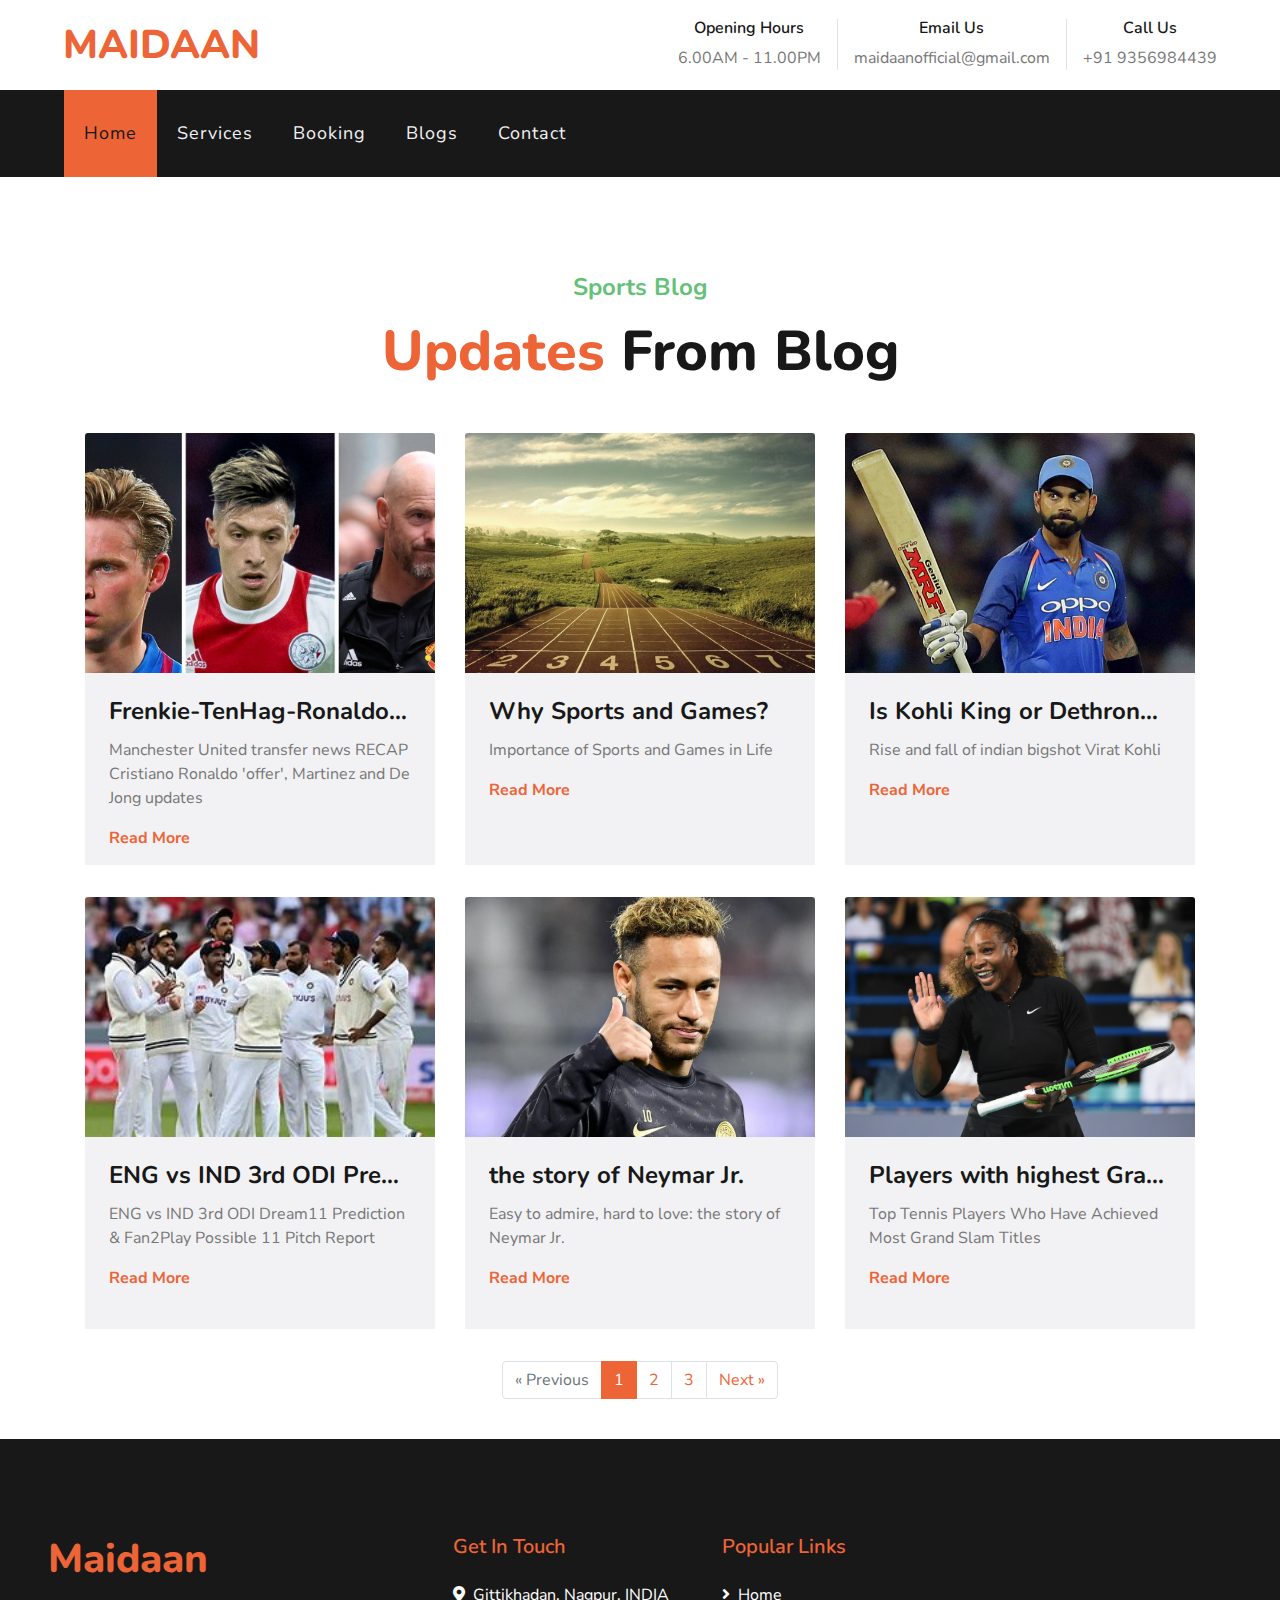
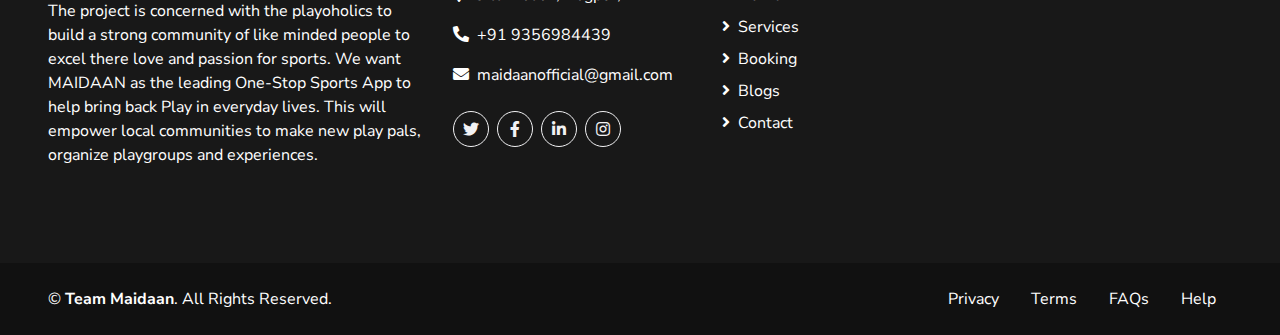
<file: blog.html>
<!DOCTYPE html>
<html lang="en">

<head>
    <meta charset="utf-8">
    <title>MAIDAAN sports community website</title>
    <meta content="width=device-width, initial-scale=1.0" name="viewport">
    <meta content="Free HTML Templates" name="keywords">
    <meta content="Free HTML Templates" name="description">

    <!-- Favicon -->
    <link href="img/favicon..ico" rel="icon">

    <!-- Google Web Fonts -->
    <link href="https://fonts.googleapis.com/css2?family=Nunito+Sans&family=Nunito:wght@600;700;800&display=swap" rel="stylesheet"> 

    <!-- Font Awesome -->
    <link href="https://cdnjs.cloudflare.com/ajax/libs/font-awesome/5.10.0/css/all.min.css" rel="stylesheet">

    <!-- Flaticon Font -->
    <link href="lib/flaticon/font/flaticon.css" rel="stylesheet">

    <!-- Libraries Stylesheet -->
    <link href="lib/owlcarousel/assets/owl.carousel.min.css" rel="stylesheet">
    <link href="lib/tempusdominus/css/tempusdominus-bootstrap-4.min.css" rel="stylesheet" />

    <!-- Customized Bootstrap Stylesheet -->
    <link href="css/style.css" rel="stylesheet">
</head>

<body>
    <!-- Topbar Start -->
    <div class="container-fluid">
       
        <div class="row py-3 px-lg-5">
            <div class="col-lg-4">
                <a href="" class="navbar-brand d-none d-lg-block">
                    <h1 class="m-0 display-5 text-capitalize"><span class="text-primary">MAIDAAN</span></h1>
                </a>
            </div>
            <div class="col-lg-8 text-center text-lg-right">
                <div class="d-inline-flex align-items-center">
                    <div class="d-inline-flex flex-column text-center pr-3 border-right">
                        <h6>Opening Hours</h6>
                        <p class="m-0">6.00AM - 11.00PM</p>
                    </div>
                    <div class="d-inline-flex flex-column text-center px-3 border-right">
                        <h6>Email Us</h6>
                        <p class="m-0">maidaanofficial@gmail.com</p>
                    </div>
                    <div class="d-inline-flex flex-column text-center pl-3">
                        <h6>Call Us</h6>
                        <p class="m-0">+91 9356984439</p>
                    </div>
                </div>
            </div>
        </div>
    </div>
    <!-- Topbar End -->

    <!-- Navbar Start -->
    <div class="container-fluid p-0">
        <nav class="navbar navbar-expand-lg bg-dark navbar-dark py-3 py-lg-0 px-lg-5">
            <a href="" class="navbar-brand d-block d-lg-none">
                <h1 class="m-0 display-5 text-capitalize font-italic text-white"><span class="text-primary">Safety</span>First</h1>
            </a>
            <button type="button" class="navbar-toggler" data-toggle="collapse" data-target="#navbarCollapse">
                <span class="navbar-toggler-icon"></span>
            </button>
            <div class="collapse navbar-collapse justify-content-between px-3" id="navbarCollapse">
                <div class="navbar-nav mr-auto py-0">
                    <a href="index.html" class="nav-item nav-link active">Home</a>
                    
                    <a href="service.html" class="nav-item nav-link">Services</a>
                    
                    <a href="booking.html" class="nav-item nav-link">Booking</a>
                 
                    <a href="blog.html" class="nav-item nav-link">Blogs</a>
                    <a href="contact.html" class="nav-item nav-link">Contact</a> 
                    </div>
                   
                </div>
               
            </div>
        </nav>
    </div>
    <!-- Navbar End -->


    <!-- Blog Start -->
    <div class="container pt-5">
        <div class="d-flex flex-column text-center mb-5 pt-5">
            <h4 class="text-secondary mb-3">Sports Blog</h4>
            <h1 class="display-4 m-0"><span class="text-primary">Updates</span> From Blog</h1>
        </div>
        <div class="row pb-3">
            <div class="col-lg-4 mb-4">
                <div class="card border-0 mb-2">
                    <img class="card-img-top" src="img/blog-1.jpg" alt="">
                    <div class="card-body bg-light p-4">
                        <h4 class="card-title text-truncate">Frenkie-TenHag-Ronaldo TransferTriangle</h4>
                       
                        <p>Manchester United transfer news RECAP Cristiano Ronaldo 'offer', Martinez and De Jong updates</p>
                        <a class="font-weight-bold" href="https://www.manchestereveningnews.co.uk/sport/football/transfer-news/manchester-united-transfer-news-recap-24483531">Read More</a>
                    </div>
                </div>
            </div>
            <div class="col-lg-4 mb-4">
                <div class="card border-0 mb-2">
                    <img class="card-img-top" src="img/blog-2.jpg" alt="">
                    <div class="card-body bg-light p-4">
                        <h4 class="card-title text-truncate">Why Sports and Games?</h4>
                        
                        <p>Importance of Sports and Games in Life</p>
                        <a class="font-weight-bold" href="http://blog.partapworldschool.edu.in/importance-of-sports-and-games/">Read More</a>
                    </div>
                </div>
            </div>
            <div class="col-lg-4 mb-4">
                <div class="card border-0 mb-2">
                    <img class="card-img-top" src="img/blog-3.jpg" alt="">
                    <div class="card-body bg-light p-4">
                        <h4 class="card-title text-truncate">Is Kohli King or Dethroned...</h4>
                       
                        <p>Rise and fall of indian bigshot Virat Kohli</p>
                        <a class="font-weight-bold" href="https://spyn.co/blog/rise-of-virat-kohli/">Read More</a>
                    </div>
                </div>
            </div>
            <div class="col-lg-4 mb-4">
                <div class="card border-0 mb-2">
                    <img class="card-img-top" src="img/blog-4.jpg" alt="">
                    <div class="card-body bg-light p-4">
                        <h4 class="card-title text-truncate">ENG vs IND 3rd ODI Predictions</h4>
                        
                        <p>ENG vs IND 3rd ODI Dream11 Prediction & Fan2Play Possible 11 Pitch Report</p>
                        <a class="font-weight-bold" href="https://cricblog.net/eng-vs-ind-3rd-odi-dream11-prediction-fan2play-possible-11-pitch-report/">Read More</a>
                    </div>
                </div>
            </div>
            <div class="col-lg-4 mb-4">
                <div class="card border-0 mb-2">
                    <img class="card-img-top" src="img/blog-5.jpeg" alt="">
                    <div class="card-body bg-light p-4">
                        <h4 class="card-title text-truncate">the story of Neymar Jr.</h4>
                       
                        <p>Easy to admire, hard to love: the story of Neymar Jr.</p>
                        <a class="font-weight-bold" href="https://www.chaseyoursport.com/Football/Easy-to-admire,-hard-to-love:-the-story-of-Neymar-Jr./404">Read More</a>
                    </div>
                </div>
            </div>
            <div class="col-lg-4 mb-4">
                <div class="card border-0 mb-2">
                    <img class="card-img-top" src="img/blog-6.jpg" alt="">
                    <div class="card-body bg-light p-4">
                        <h4 class="card-title text-truncate">Players with highest Grand Slam Titles</h4>
                      
                        <p>
                            Top Tennis Players Who Have Achieved Most Grand Slam Titles</p>
                        <a class="font-weight-bold" href="https://www.lovetennisblog.com/top-tennis-players-who-have-achieved-most-grand-slam-titles/">Read More</a>
                    </div>
                </div>
            </div>
            <div class="col-lg-12">
                <nav aria-label="Page navigation">
                  <ul class="pagination justify-content-center mb-4">
                    <li class="page-item disabled">
                      <a class="page-link" href="#" aria-label="Previous">
                        <span aria-hidden="true">&laquo; Previous</span>
                      </a>
                    </li>
                    <li class="page-item active"><a class="page-link" href="#">1</a></li>
                    <li class="page-item"><a class="page-link" href="#">2</a></li>
                    <li class="page-item"><a class="page-link" href="#">3</a></li>
                    <li class="page-item">
                      <a class="page-link" href="#" aria-label="Next">
                        <span aria-hidden="true">Next &raquo;</span>
                      </a>
                    </li>
                  </ul>
                </nav>
            </div>
        </div>
    </div>
    <!-- Blog End -->

    <!-- Footer Start -->
    <div class="container-fluid bg-dark text-white py-5 px-sm-3 px-md-5">
        <div class="row pt-5">
            <div class="col-lg-4 col-md-12 mb-5">
                <h1 class="mb-3 display-5 text-capitalize text-white"><span class="text-primary">Maidaan</span></h1>
                <p class="m-0">The project is concerned with the playoholics to build a strong community of like minded people to excel there love and passion for sports. We want MAIDAAN as the leading One-Stop Sports App to help bring back Play in everyday lives. This will empower local communities to make new play pals, organize playgroups and experiences.</p>
            </div>
            <div class="col-lg-8 col-md-12">
                <div class="row">
                    <div class="col-md-4 mb-5">
                        <h5 class="text-primary mb-4">Get In Touch</h5>
                        <p><i class="fa fa-map-marker-alt mr-2"></i>Gittikhadan, Nagpur, INDIA</p>
                        <p><i class="fa fa-phone-alt mr-2"></i>+91 9356984439</p>
                        <p><i class="fa fa-envelope mr-2"></i>maidaanofficial@gmail.com</p>
                        <div class="d-flex justify-content-start mt-4">
                            <a class="btn btn-outline-light rounded-circle text-center mr-2 px-0" style="width: 36px; height: 36px;" href="#"><i class="fab fa-twitter"></i></a>
                            <a class="btn btn-outline-light rounded-circle text-center mr-2 px-0" style="width: 36px; height: 36px;" href="#"><i class="fab fa-facebook-f"></i></a>
                            <a class="btn btn-outline-light rounded-circle text-center mr-2 px-0" style="width: 36px; height: 36px;" href="#"><i class="fab fa-linkedin-in"></i></a>
                            <a class="btn btn-outline-light rounded-circle text-center mr-2 px-0" style="width: 36px; height: 36px;" href="#"><i class="fab fa-instagram"></i></a>
                        </div>
                    </div>
                    <div class="col-md-4 mb-5">
                        <h5 class="text-primary mb-4">Popular Links</h5>
                        <div class="d-flex flex-column justify-content-start">
                            <a class="text-white mb-2" href="index.html"><i class="fa fa-angle-right mr-2"></i>Home</a>
                            <a class="text-white mb-2" href="service.html"><i class="fa fa-angle-right mr-2"></i>Services</a>
                            <a class="text-white mb-2" href="booking.html"><i class="fa fa-angle-right mr-2"></i>Booking</a>
                            <a class="text-white mb-2" href="blog.html"><i class="fa fa-angle-right mr-2"></i>Blogs</a>
                            <a class="text-white" href="contact.html"><i class="fa fa-angle-right mr-2"></i>Contact</a>
                        </div>
                    </div>
                    
                </div>
            </div>
        </div>
    </div>
    <div class="container-fluid text-white py-4 px-sm-3 px-md-5" style="background: #111111;">
        <div class="row">
            <div class="col-md-6 text-center text-md-left mb-3 mb-md-0">
                <p class="m-0 text-white">
                    &copy; <a class="text-white font-weight-bold" href="#">Team Maidaan</a>. All Rights Reserved. 
                    
                </p>
            </div>
            <div class="col-md-6 text-center text-md-right">
                <ul class="nav d-inline-flex">
                    <li class="nav-item">
                        <a class="nav-link text-white py-0" href="#">Privacy</a>
                    </li>
                    <li class="nav-item">
                        <a class="nav-link text-white py-0" href="#">Terms</a>
                    </li>
                    <li class="nav-item">
                        <a class="nav-link text-white py-0" href="#">FAQs</a>
                    </li>
                    <li class="nav-item">
                        <a class="nav-link text-white py-0" href="#">Help</a>
                    </li>
                </ul>
            </div>
        </div>
    </div>
    <!-- Footer End -->



    <!-- Back to Top -->
    <a href="#" class="btn btn-lg btn-primary back-to-top"><i class="fa fa-angle-double-up"></i></a>


    <!-- JavaScript Libraries -->
    <script src="https://code.jquery.com/jquery-3.4.1.min.js"></script>
    <script src="https://stackpath.bootstrapcdn.com/bootstrap/4.4.1/js/bootstrap.bundle.min.js"></script>
    <script src="lib/easing/easing.min.js"></script>
    <script src="lib/owlcarousel/owl.carousel.min.js"></script>
    <script src="lib/tempusdominus/js/moment.min.js"></script>
    <script src="lib/tempusdominus/js/moment-timezone.min.js"></script>
    <script src="lib/tempusdominus/js/tempusdominus-bootstrap-4.min.js"></script>

    <!-- Contact Javascript File -->
    <script src="mail/jqBootstrapValidation.min.js"></script>
    <script src="mail/contact.js"></script>

    <!-- Template Javascript -->
    <script src="js/main.js"></script>
</body>

</html>
</file>
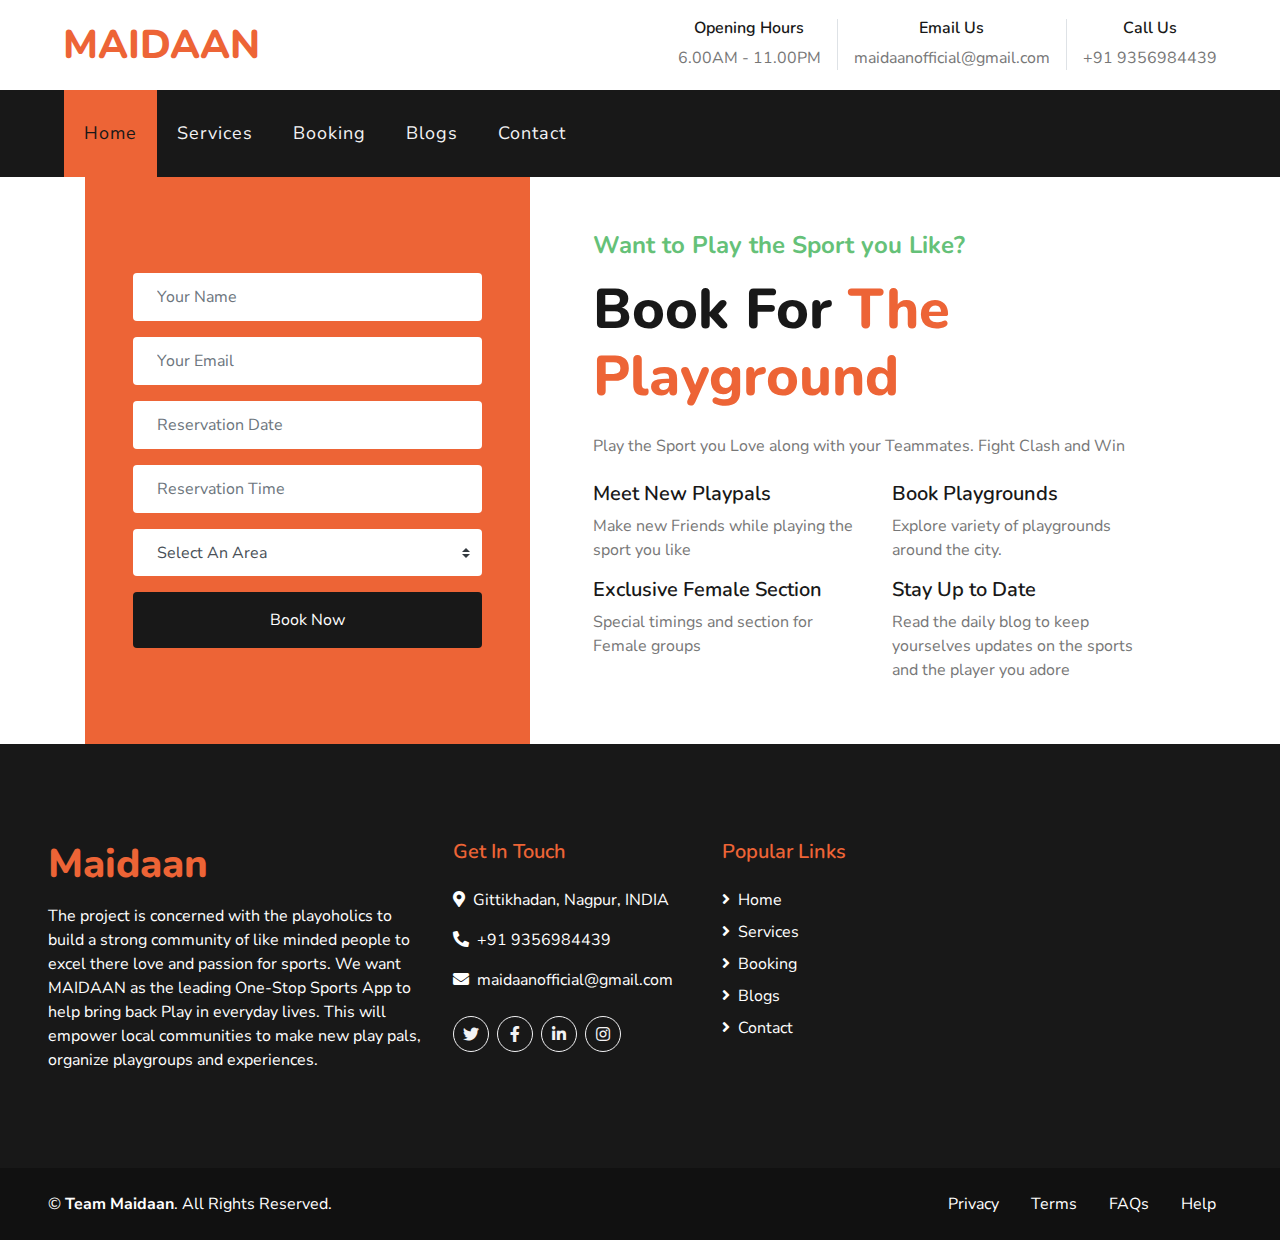
<file: booking.html>
<!DOCTYPE html>
<html lang="en">

<head>
    <meta charset="utf-8">
    <title>MAIDAAN sports community website</title>
    <meta content="width=device-width, initial-scale=1.0" name="viewport">
    <meta content="Free HTML Templates" name="keywords">
    <meta content="Free HTML Templates" name="description">

    <!-- Favicon -->
    <link href="img/favicon..ico" rel="icon">

    <!-- Google Web Fonts -->
    <link href="https://fonts.googleapis.com/css2?family=Nunito+Sans&family=Nunito:wght@600;700;800&display=swap" rel="stylesheet"> 

    <!-- Font Awesome -->
    <link href="https://cdnjs.cloudflare.com/ajax/libs/font-awesome/5.10.0/css/all.min.css" rel="stylesheet">

    <!-- Flaticon Font -->
    <link href="lib/flaticon/font/flaticon.css" rel="stylesheet">

    <!-- Libraries Stylesheet -->
    <link href="lib/owlcarousel/assets/owl.carousel.min.css" rel="stylesheet">
    <link href="lib/tempusdominus/css/tempusdominus-bootstrap-4.min.css" rel="stylesheet" />

    <!-- Customized Bootstrap Stylesheet -->
    <link href="css/style.css" rel="stylesheet">
</head>

<body>
    <!-- Topbar Start -->
    <div class="container-fluid">
       
        <div class="row py-3 px-lg-5">
            <div class="col-lg-4">
                <a href="" class="navbar-brand d-none d-lg-block">
                    <h1 class="m-0 display-5 text-capitalize"><span class="text-primary">MAIDAAN</span></h1>
                </a>
            </div>
            <div class="col-lg-8 text-center text-lg-right">
                <div class="d-inline-flex align-items-center">
                    <div class="d-inline-flex flex-column text-center pr-3 border-right">
                        <h6>Opening Hours</h6>
                        <p class="m-0">6.00AM - 11.00PM</p>
                    </div>
                    <div class="d-inline-flex flex-column text-center px-3 border-right">
                        <h6>Email Us</h6>
                        <p class="m-0">maidaanofficial@gmail.com</p>
                    </div>
                    <div class="d-inline-flex flex-column text-center pl-3">
                        <h6>Call Us</h6>
                        <p class="m-0">+91 9356984439</p>
                    </div>
                </div>
            </div>
        </div>
    </div>
    <!-- Topbar End -->

    <!-- Navbar Start -->
    <div class="container-fluid p-0">
        <nav class="navbar navbar-expand-lg bg-dark navbar-dark py-3 py-lg-0 px-lg-5">
            <a href="" class="navbar-brand d-block d-lg-none">
                <h1 class="m-0 display-5 text-capitalize font-italic text-white"><span class="text-primary">Safety</span>First</h1>
            </a>
            <button type="button" class="navbar-toggler" data-toggle="collapse" data-target="#navbarCollapse">
                <span class="navbar-toggler-icon"></span>
            </button>
            <div class="collapse navbar-collapse justify-content-between px-3" id="navbarCollapse">
                <div class="navbar-nav mr-auto py-0">
                    <a href="index.html" class="nav-item nav-link active">Home</a>
                    
                    <a href="service.html" class="nav-item nav-link">Services</a>
                    
                    <a href="booking.html" class="nav-item nav-link">Booking</a>
                 
                    <a href="blog.html" class="nav-item nav-link">Blogs</a>
                    <a href="contact.html" class="nav-item nav-link">Contact</a> 
                    </div>
                   
                </div>
               
            </div>
        </nav>
    </div>
    <!-- Navbar End -->


    <!-- Services Start -->
  
    <!-- Services End -->


    <!-- Booking Start -->
    <div class="container-fluid">
        <div class="container">
            <div class="row align-items-center">
                <div class="col-lg-5">
                    <div class="bg-primary py-5 px-4 px-sm-5">
                        <form class="py-5">
                            <div class="form-group">
                                <input type="text" class="form-control border-0 p-4" placeholder="Your Name" required="required" />
                            </div>
                            <div class="form-group">
                                <input type="email" class="form-control border-0 p-4" placeholder="Your Email" required="required" />
                            </div>
                            <div class="form-group">
                                <div class="date" id="date" data-target-input="nearest">
                                    <input type="text" class="form-control border-0 p-4 datetimepicker-input" placeholder="Reservation Date" data-target="#date" data-toggle="datetimepicker"/>
                                </div>
                            </div>
                            <div class="form-group">
                                <div class="time" id="time" data-target-input="nearest">
                                    <input type="text" class="form-control border-0 p-4 datetimepicker-input" placeholder="Reservation Time" data-target="#time" data-toggle="datetimepicker"/>
                                </div>
                            </div>
                            <div class="form-group">
                                <select class="custom-select border-0 px-4" style="height: 47px;">
                                    <option selected>Select An Area</option>
                                    <option value="1">NAGPUR</option>
                                    <option value="2">MUMBAI</option>
                                    <option value="3">DELHI</option>
                                </select>
                            </div>
                            <div>
                                <button class="btn btn-dark btn-block border-0 py-3" type="submit">Book Now</button>
                            </div>
                        </form>
                    </div>
                </div>
                <div class="col-lg-7 py-5 py-lg-0 px-3 px-lg-5">
                    <h4 class="text-secondary mb-3">Want to Play the Sport you Like?</h4>
                    <h1 class="display-4 mb-4">Book For <span class="text-primary">The Playground</span></h1>
                    <p>Play the Sport you Love along with your Teammates. Fight Clash and Win</p>
                    <div class="row py-2">
                        <div class="col-sm-6">
                            <div class="d-flex flex-column">
                                <div class="d-flex align-items-center mb-2">
                                   
                                    <h5 class="text-truncate m-0">Meet New Playpals</h5>
                                </div>
                                <p>Make new Friends while playing the sport you like</p>
                            </div>
                        </div>
                        <div class="col-sm-6">
                            <div class="d-flex flex-column">
                                <div class="d-flex align-items-center mb-2">
                                   
                                    <h5 class="text-truncate m-0">Book Playgrounds</h5>
                                </div>
                                <p>Explore variety of playgrounds around the city.</p>
                            </div>
                        </div>
                        <div class="col-sm-6">
                            <div class="d-flex flex-column">
                                <div class="d-flex align-items-center mb-2">
                               
                                    <h5 class="text-truncate m-0">Exclusive Female Section</h5>
                                </div>
                                <p class="m-0">Special timings and section for Female groups</p>
                            </div>
                        </div>
                        <div class="col-sm-6">
                            <div class="d-flex flex-column">
                                <div class="d-flex align-items-center mb-2">
                                    <h5 class="text-truncate m-0">Stay Up to Date</h5>
                                </div>
                                <p class="m-0">Read the daily blog to keep yourselves updates on the sports and the player you adore</p>
                            </div>
                        </div>
                    </div>
                </div>
            </div>
        </div>
    </div>
    <!-- Booking Start -->




    <!-- Footer Start -->
    <div class="container-fluid bg-dark text-white py-5 px-sm-3 px-md-5">
        <div class="row pt-5">
            <div class="col-lg-4 col-md-12 mb-5">
                <h1 class="mb-3 display-5 text-capitalize text-white"><span class="text-primary">Maidaan</span></h1>
                <p class="m-0">The project is concerned with the playoholics to build a strong community of like minded people to excel there love and passion for sports. We want MAIDAAN as the leading One-Stop Sports App to help bring back Play in everyday lives. This will empower local communities to make new play pals, organize playgroups and experiences.</p>
            </div>
            <div class="col-lg-8 col-md-12">
                <div class="row">
                    <div class="col-md-4 mb-5">
                        <h5 class="text-primary mb-4">Get In Touch</h5>
                        <p><i class="fa fa-map-marker-alt mr-2"></i>Gittikhadan, Nagpur, INDIA</p>
                        <p><i class="fa fa-phone-alt mr-2"></i>+91 9356984439</p>
                        <p><i class="fa fa-envelope mr-2"></i>maidaanofficial@gmail.com</p>
                        <div class="d-flex justify-content-start mt-4">
                            <a class="btn btn-outline-light rounded-circle text-center mr-2 px-0" style="width: 36px; height: 36px;" href="#"><i class="fab fa-twitter"></i></a>
                            <a class="btn btn-outline-light rounded-circle text-center mr-2 px-0" style="width: 36px; height: 36px;" href="#"><i class="fab fa-facebook-f"></i></a>
                            <a class="btn btn-outline-light rounded-circle text-center mr-2 px-0" style="width: 36px; height: 36px;" href="#"><i class="fab fa-linkedin-in"></i></a>
                            <a class="btn btn-outline-light rounded-circle text-center mr-2 px-0" style="width: 36px; height: 36px;" href="#"><i class="fab fa-instagram"></i></a>
                        </div>
                    </div>
                    <div class="col-md-4 mb-5">
                        <h5 class="text-primary mb-4">Popular Links</h5>
                        <div class="d-flex flex-column justify-content-start">
                            <a class="text-white mb-2" href="index.html"><i class="fa fa-angle-right mr-2"></i>Home</a>
                            <a class="text-white mb-2" href="service.html"><i class="fa fa-angle-right mr-2"></i>Services</a>
                            <a class="text-white mb-2" href="booking.html"><i class="fa fa-angle-right mr-2"></i>Booking</a>
                            <a class="text-white mb-2" href="blog.html"><i class="fa fa-angle-right mr-2"></i>Blogs</a>
                            <a class="text-white" href="contact.html"><i class="fa fa-angle-right mr-2"></i>Contact</a>
                        </div>
                    </div>
                    
                </div>
            </div>
        </div>
    </div>
    <div class="container-fluid text-white py-4 px-sm-3 px-md-5" style="background: #111111;">
        <div class="row">
            <div class="col-md-6 text-center text-md-left mb-3 mb-md-0">
                <p class="m-0 text-white">
                    &copy; <a class="text-white font-weight-bold" href="#">Team Maidaan</a>. All Rights Reserved. 
                    
                </p>
            </div>
            <div class="col-md-6 text-center text-md-right">
                <ul class="nav d-inline-flex">
                    <li class="nav-item">
                        <a class="nav-link text-white py-0" href="#">Privacy</a>
                    </li>
                    <li class="nav-item">
                        <a class="nav-link text-white py-0" href="#">Terms</a>
                    </li>
                    <li class="nav-item">
                        <a class="nav-link text-white py-0" href="#">FAQs</a>
                    </li>
                    <li class="nav-item">
                        <a class="nav-link text-white py-0" href="#">Help</a>
                    </li>
                </ul>
            </div>
        </div>
    </div>
    <!-- Footer End -->


    <!-- Back to Top -->
    <a href="#" class="btn btn-lg btn-primary back-to-top"><i class="fa fa-angle-double-up"></i></a>


    <!-- JavaScript Libraries -->
    <script src="https://code.jquery.com/jquery-3.4.1.min.js"></script>
    <script src="https://stackpath.bootstrapcdn.com/bootstrap/4.4.1/js/bootstrap.bundle.min.js"></script>
    <script src="lib/easing/easing.min.js"></script>
    <script src="lib/owlcarousel/owl.carousel.min.js"></script>
    <script src="lib/tempusdominus/js/moment.min.js"></script>
    <script src="lib/tempusdominus/js/moment-timezone.min.js"></script>
    <script src="lib/tempusdominus/js/tempusdominus-bootstrap-4.min.js"></script>

    <!-- Contact Javascript File -->
    <script src="mail/jqBootstrapValidation.min.js"></script>
    <script src="mail/contact.js"></script>

    <!-- Template Javascript -->
    <script src="js/main.js"></script>
</body>

</html>
</file>
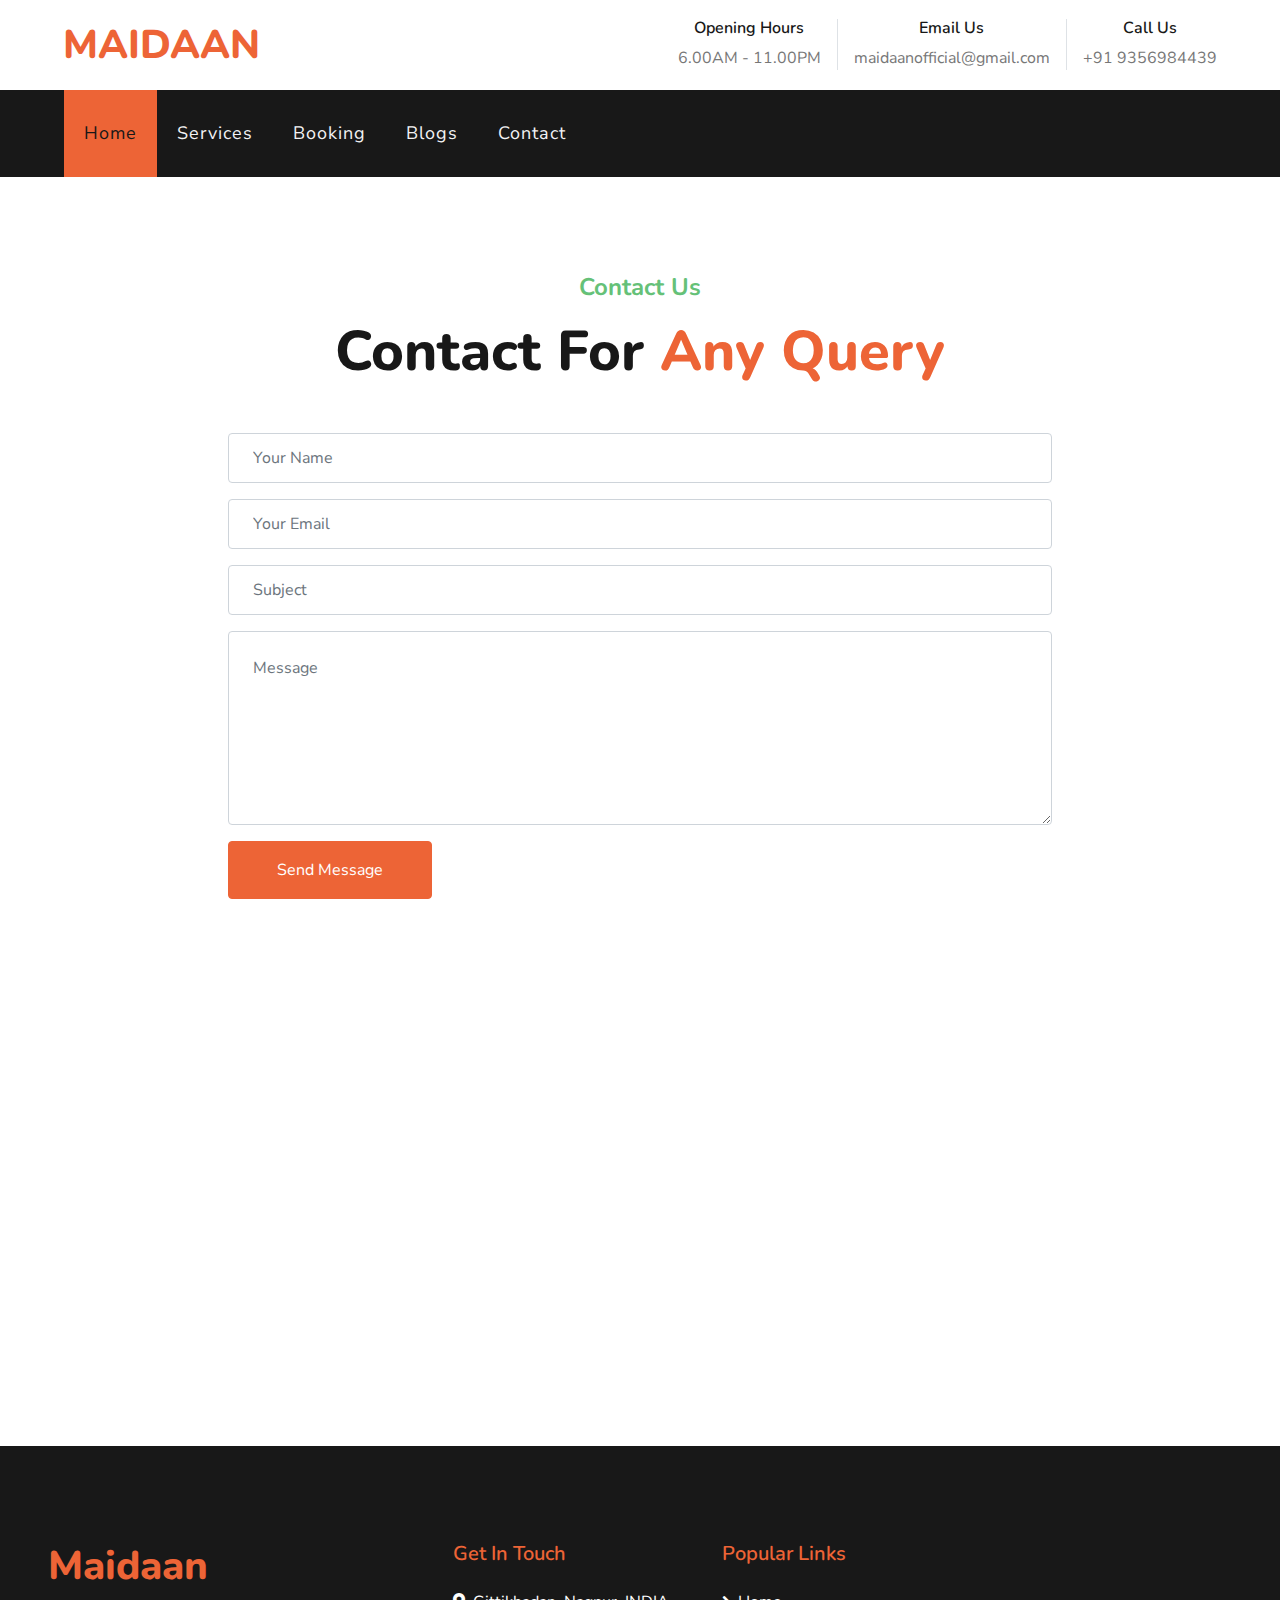
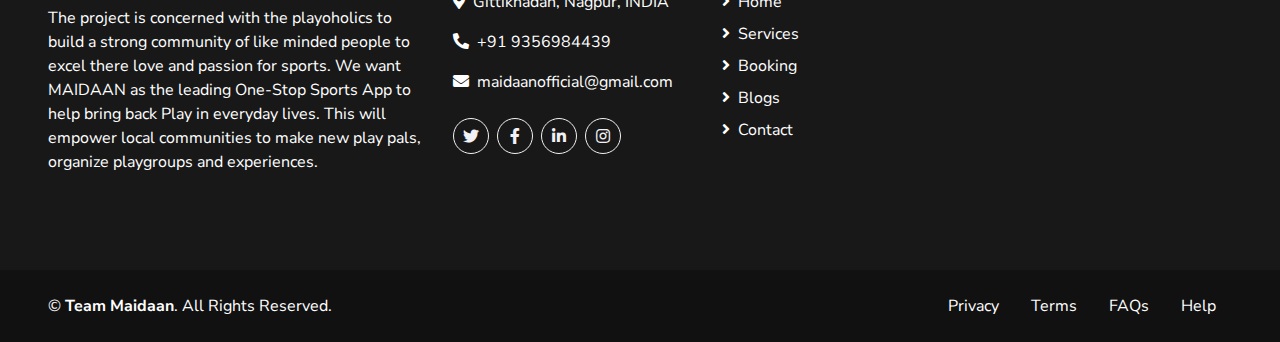
<file: contact.html>
<!DOCTYPE html>
<html lang="en">

<head>
    <meta charset="utf-8">
    <title>MAIDAAN sports community website</title>
    <meta content="width=device-width, initial-scale=1.0" name="viewport">
    <meta content="Free HTML Templates" name="keywords">
    <meta content="Free HTML Templates" name="description">

    <!-- Favicon -->
    <link href="img/favicon..ico" rel="icon">

    <!-- Google Web Fonts -->
    <link href="https://fonts.googleapis.com/css2?family=Nunito+Sans&family=Nunito:wght@600;700;800&display=swap" rel="stylesheet"> 

    <!-- Font Awesome -->
    <link href="https://cdnjs.cloudflare.com/ajax/libs/font-awesome/5.10.0/css/all.min.css" rel="stylesheet">

    <!-- Flaticon Font -->
    <link href="lib/flaticon/font/flaticon.css" rel="stylesheet">

    <!-- Libraries Stylesheet -->
    <link href="lib/owlcarousel/assets/owl.carousel.min.css" rel="stylesheet">
    <link href="lib/tempusdominus/css/tempusdominus-bootstrap-4.min.css" rel="stylesheet" />

    <!-- Customized Bootstrap Stylesheet -->
    <link href="css/style.css" rel="stylesheet">
</head>

<body>
    <!-- Topbar Start -->
    <div class="container-fluid">
       
        <div class="row py-3 px-lg-5">
            <div class="col-lg-4">
                <a href="" class="navbar-brand d-none d-lg-block">
                    <h1 class="m-0 display-5 text-capitalize"><span class="text-primary">MAIDAAN</span></h1>
                </a>
            </div>
            <div class="col-lg-8 text-center text-lg-right">
                <div class="d-inline-flex align-items-center">
                    <div class="d-inline-flex flex-column text-center pr-3 border-right">
                        <h6>Opening Hours</h6>
                        <p class="m-0">6.00AM - 11.00PM</p>
                    </div>
                    <div class="d-inline-flex flex-column text-center px-3 border-right">
                        <h6>Email Us</h6>
                        <p class="m-0">maidaanofficial@gmail.com</p>
                    </div>
                    <div class="d-inline-flex flex-column text-center pl-3">
                        <h6>Call Us</h6>
                        <p class="m-0">+91 9356984439</p>
                    </div>
                </div>
            </div>
        </div>
    </div>
    <!-- Topbar End -->


    <!-- Navbar Start -->
    <div class="container-fluid p-0">
        <nav class="navbar navbar-expand-lg bg-dark navbar-dark py-3 py-lg-0 px-lg-5">
            <a href="" class="navbar-brand d-block d-lg-none">
                <h1 class="m-0 display-5 text-capitalize font-italic text-white"><span class="text-primary">Safety</span>First</h1>
            </a>
            <button type="button" class="navbar-toggler" data-toggle="collapse" data-target="#navbarCollapse">
                <span class="navbar-toggler-icon"></span>
            </button>
            <div class="collapse navbar-collapse justify-content-between px-3" id="navbarCollapse">
                <div class="navbar-nav mr-auto py-0">
                    <a href="index.html" class="nav-item nav-link active">Home</a>
                    
                    <a href="service.html" class="nav-item nav-link">Services</a>
                    
                    <a href="booking.html" class="nav-item nav-link">Booking</a>
                 
                    <a href="blog.html" class="nav-item nav-link">Blogs</a>
                    <a href="contact.html" class="nav-item nav-link">Contact</a> 
                    </div>
                   
                </div>
               
            </div>
        </nav>
    </div>
    <!-- Navbar End -->



    <!-- Contact Start -->
    <div class="container-fluid pt-5">
        <div class="d-flex flex-column text-center mb-5 pt-5">
            <h4 class="text-secondary mb-3">Contact Us</h4>
            <h1 class="display-4 m-0">Contact For <span class="text-primary">Any Query</span></h1>
        </div>
        <div class="row justify-content-center">
            <div class="col-12 col-sm-8 mb-5">
                <div class="contact-form">
                    <div id="success"></div>
                    <form name="sentMessage" id="contactForm" novalidate="novalidate">
                        <div class="control-group">
                            <input type="text" class="form-control p-4" id="name" placeholder="Your Name" required="required" data-validation-required-message="Please enter your name" />
                            <p class="help-block text-danger"></p>
                        </div>
                        <div class="control-group">
                            <input type="email" class="form-control p-4" id="email" placeholder="Your Email" required="required" data-validation-required-message="Please enter your email" />
                            <p class="help-block text-danger"></p>
                        </div>
                        <div class="control-group">
                            <input type="text" class="form-control p-4" id="subject" placeholder="Subject" required="required" data-validation-required-message="Please enter a subject" />
                            <p class="help-block text-danger"></p>
                        </div>
                        <div class="control-group">
                            <textarea class="form-control p-4" rows="6" id="message" placeholder="Message" required="required" data-validation-required-message="Please enter your message"></textarea>
                            <p class="help-block text-danger"></p>
                        </div>
                        <div>
                            <button class="btn btn-primary py-3 px-5" type="submit" id="sendMessageButton">Send Message</button>
                        </div>
                    </form>
                </div>
            </div>
            <div class="col-12 mb-n2 p-0">
                <!-- <iframe style="width: 100%; height: 500px;" src="https://goo.gl/maps/FNDvtHaLgBVNHEQo8" frameborder="0" style="border:0;" allowfullscreen="" aria-hidden="false" tabindex="0"></iframe> -->
                <iframe src="https://www.google.com/maps/embed?pb=!1m18!1m12!1m3!1d7441.12757789299!2d79.04641312643056!3d21.16975109368853!2m3!1f0!2f0!3f0!3m2!1i1024!2i768!4f13.1!3m3!1m2!1s0x3bd4c1b234282e4f%3A0x5cb8bc2bc0313f4b!2sGittikhadan%2C%20Nagpur%2C%20Maharashtra!5e0!3m2!1sen!2sin!4v1657962987273!5m2!1sen!2sin" width="100%" height="500px" style="border:0;" allowfullscreen="" loading="lazy" referrerpolicy="no-referrer-when-downgrade"></iframe>
            </div>
        </div>
    </div>
    <!-- Contact End -->


    <!-- Footer Start -->
    <div class="container-fluid bg-dark text-white py-5 px-sm-3 px-md-5">
        <div class="row pt-5">
            <div class="col-lg-4 col-md-12 mb-5">
                <h1 class="mb-3 display-5 text-capitalize text-white"><span class="text-primary">Maidaan</span></h1>
                <p class="m-0">The project is concerned with the playoholics to build a strong community of like minded people to excel there love and passion for sports. We want MAIDAAN as the leading One-Stop Sports App to help bring back Play in everyday lives. This will empower local communities to make new play pals, organize playgroups and experiences.</p>
            </div>
            <div class="col-lg-8 col-md-12">
                <div class="row">
                    <div class="col-md-4 mb-5">
                        <h5 class="text-primary mb-4">Get In Touch</h5>
                        <p><i class="fa fa-map-marker-alt mr-2"></i>Gittikhadan, Nagpur, INDIA</p>
                        <p><i class="fa fa-phone-alt mr-2"></i>+91 9356984439</p>
                        <p><i class="fa fa-envelope mr-2"></i>maidaanofficial@gmail.com</p>
                        <div class="d-flex justify-content-start mt-4">
                            <a class="btn btn-outline-light rounded-circle text-center mr-2 px-0" style="width: 36px; height: 36px;" href="#"><i class="fab fa-twitter"></i></a>
                            <a class="btn btn-outline-light rounded-circle text-center mr-2 px-0" style="width: 36px; height: 36px;" href="#"><i class="fab fa-facebook-f"></i></a>
                            <a class="btn btn-outline-light rounded-circle text-center mr-2 px-0" style="width: 36px; height: 36px;" href="#"><i class="fab fa-linkedin-in"></i></a>
                            <a class="btn btn-outline-light rounded-circle text-center mr-2 px-0" style="width: 36px; height: 36px;" href="#"><i class="fab fa-instagram"></i></a>
                        </div>
                    </div>
                    <div class="col-md-4 mb-5">
                        <h5 class="text-primary mb-4">Popular Links</h5>
                        <div class="d-flex flex-column justify-content-start">
                            <a class="text-white mb-2" href="index.html"><i class="fa fa-angle-right mr-2"></i>Home</a>
                            <a class="text-white mb-2" href="service.html"><i class="fa fa-angle-right mr-2"></i>Services</a>
                            <a class="text-white mb-2" href="booking.html"><i class="fa fa-angle-right mr-2"></i>Booking</a>
                            <a class="text-white mb-2" href="blog.html"><i class="fa fa-angle-right mr-2"></i>Blogs</a>
                            <a class="text-white" href="contact.html"><i class="fa fa-angle-right mr-2"></i>Contact</a>
                        </div>
                    </div>
                    
                </div>
            </div>
        </div>
    </div>
    <div class="container-fluid text-white py-4 px-sm-3 px-md-5" style="background: #111111;">
        <div class="row">
            <div class="col-md-6 text-center text-md-left mb-3 mb-md-0">
                <p class="m-0 text-white">
                    &copy; <a class="text-white font-weight-bold" href="#">Team Maidaan</a>. All Rights Reserved. 
                    
                </p>
            </div>
            <div class="col-md-6 text-center text-md-right">
                <ul class="nav d-inline-flex">
                    <li class="nav-item">
                        <a class="nav-link text-white py-0" href="#">Privacy</a>
                    </li>
                    <li class="nav-item">
                        <a class="nav-link text-white py-0" href="#">Terms</a>
                    </li>
                    <li class="nav-item">
                        <a class="nav-link text-white py-0" href="#">FAQs</a>
                    </li>
                    <li class="nav-item">
                        <a class="nav-link text-white py-0" href="#">Help</a>
                    </li>
                </ul>
            </div>
        </div>
    </div>
    <!-- Footer End -->




    <!-- Back to Top -->
    <a href="#" class="btn btn-lg btn-primary back-to-top"><i class="fa fa-angle-double-up"></i></a>


    <!-- JavaScript Libraries -->
    <script src="https://code.jquery.com/jquery-3.4.1.min.js"></script>
    <script src="https://stackpath.bootstrapcdn.com/bootstrap/4.4.1/js/bootstrap.bundle.min.js"></script>
    <script src="lib/easing/easing.min.js"></script>
    <script src="lib/owlcarousel/owl.carousel.min.js"></script>
    <script src="lib/tempusdominus/js/moment.min.js"></script>
    <script src="lib/tempusdominus/js/moment-timezone.min.js"></script>
    <script src="lib/tempusdominus/js/tempusdominus-bootstrap-4.min.js"></script>

    <!-- Contact Javascript File -->
    <script src="mail/jqBootstrapValidation.min.js"></script>
    <script src="mail/contact.js"></script>

    <!-- Template Javascript -->
    <script src="js/main.js"></script>
</body>
</html>
</file>
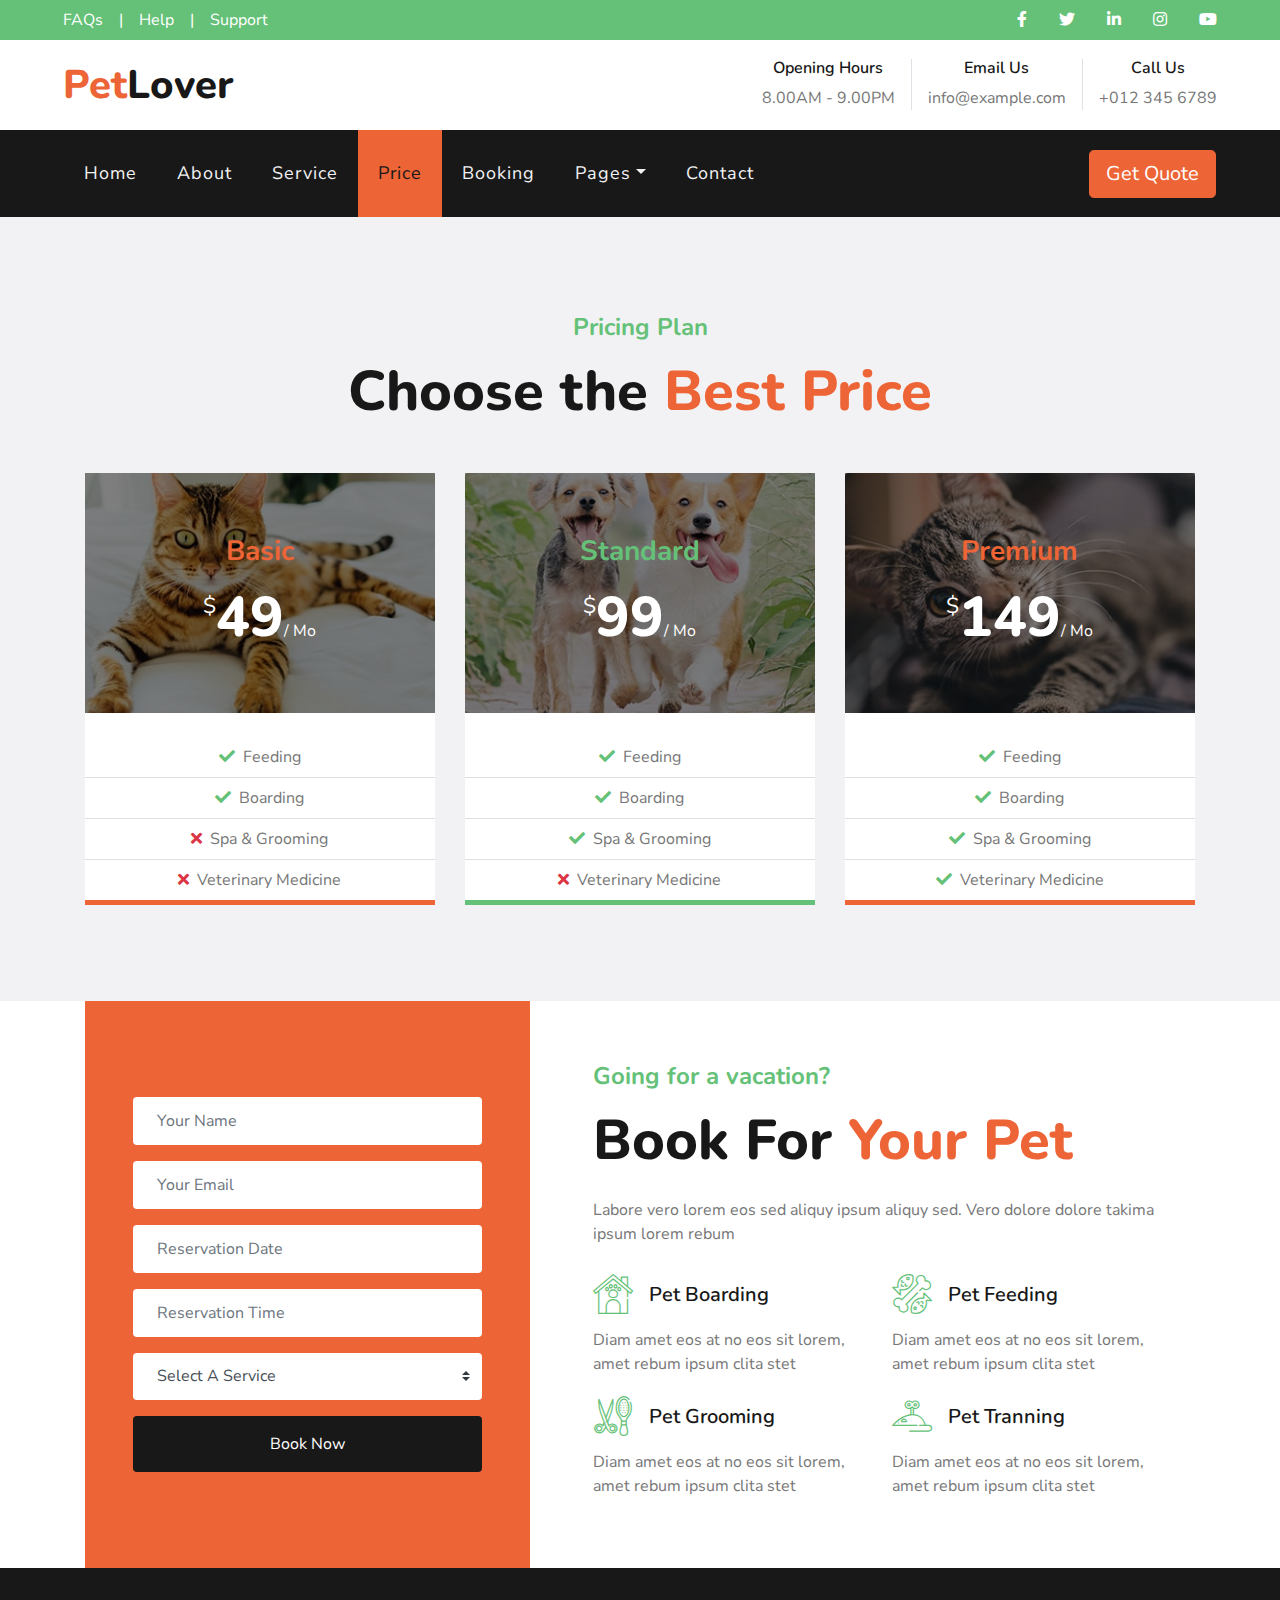
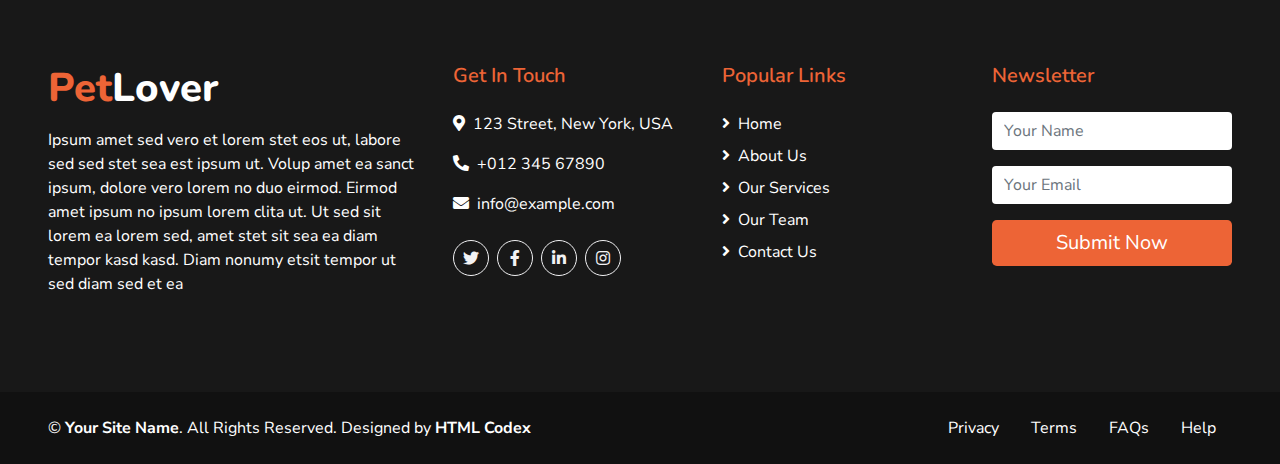
<file: price.html>
<!DOCTYPE html>
<html lang="en">

<head>
    <meta charset="utf-8">
    <title>PetLover - Pet Care Website Template</title>
    <meta content="width=device-width, initial-scale=1.0" name="viewport">
    <meta content="Free HTML Templates" name="keywords">
    <meta content="Free HTML Templates" name="description">

    <!-- Favicon -->
    <link href="img/favicon.ico" rel="icon">

    <!-- Google Web Fonts -->
    <link href="https://fonts.googleapis.com/css2?family=Nunito+Sans&family=Nunito:wght@600;700;800&display=swap" rel="stylesheet"> 

    <!-- Font Awesome -->
    <link href="https://cdnjs.cloudflare.com/ajax/libs/font-awesome/5.10.0/css/all.min.css" rel="stylesheet">

    <!-- Flaticon Font -->
    <link href="lib/flaticon/font/flaticon.css" rel="stylesheet">

    <!-- Libraries Stylesheet -->
    <link href="lib/owlcarousel/assets/owl.carousel.min.css" rel="stylesheet">
    <link href="lib/tempusdominus/css/tempusdominus-bootstrap-4.min.css" rel="stylesheet" />

    <!-- Customized Bootstrap Stylesheet -->
    <link href="css/style.css" rel="stylesheet">
</head>

<body>
    <!-- Topbar Start -->
    <div class="container-fluid">
        <div class="row bg-secondary py-2 px-lg-5">
            <div class="col-lg-6 text-center text-lg-left mb-2 mb-lg-0">
                <div class="d-inline-flex align-items-center">
                    <a class="text-white pr-3" href="">FAQs</a>
                    <span class="text-white">|</span>
                    <a class="text-white px-3" href="">Help</a>
                    <span class="text-white">|</span>
                    <a class="text-white pl-3" href="">Support</a>
                </div>
            </div>
            <div class="col-lg-6 text-center text-lg-right">
                <div class="d-inline-flex align-items-center">
                    <a class="text-white px-3" href="">
                        <i class="fab fa-facebook-f"></i>
                    </a>
                    <a class="text-white px-3" href="">
                        <i class="fab fa-twitter"></i>
                    </a>
                    <a class="text-white px-3" href="">
                        <i class="fab fa-linkedin-in"></i>
                    </a>
                    <a class="text-white px-3" href="">
                        <i class="fab fa-instagram"></i>
                    </a>
                    <a class="text-white pl-3" href="">
                        <i class="fab fa-youtube"></i>
                    </a>
                </div>
            </div>
        </div>
        <div class="row py-3 px-lg-5">
            <div class="col-lg-4">
                <a href="" class="navbar-brand d-none d-lg-block">
                    <h1 class="m-0 display-5 text-capitalize"><span class="text-primary">Pet</span>Lover</h1>
                </a>
            </div>
            <div class="col-lg-8 text-center text-lg-right">
                <div class="d-inline-flex align-items-center">
                    <div class="d-inline-flex flex-column text-center pr-3 border-right">
                        <h6>Opening Hours</h6>
                        <p class="m-0">8.00AM - 9.00PM</p>
                    </div>
                    <div class="d-inline-flex flex-column text-center px-3 border-right">
                        <h6>Email Us</h6>
                        <p class="m-0">info@example.com</p>
                    </div>
                    <div class="d-inline-flex flex-column text-center pl-3">
                        <h6>Call Us</h6>
                        <p class="m-0">+012 345 6789</p>
                    </div>
                </div>
            </div>
        </div>
    </div>
    <!-- Topbar End -->


    <!-- Navbar Start -->
    <div class="container-fluid p-0">
        <nav class="navbar navbar-expand-lg bg-dark navbar-dark py-3 py-lg-0 px-lg-5">
            <a href="" class="navbar-brand d-block d-lg-none">
                <h1 class="m-0 display-5 text-capitalize font-italic text-white"><span class="text-primary">Safety</span>First</h1>
            </a>
            <button type="button" class="navbar-toggler" data-toggle="collapse" data-target="#navbarCollapse">
                <span class="navbar-toggler-icon"></span>
            </button>
            <div class="collapse navbar-collapse justify-content-between px-3" id="navbarCollapse">
                <div class="navbar-nav mr-auto py-0">
                    <a href="index.html" class="nav-item nav-link">Home</a>
                    <a href="about.html" class="nav-item nav-link">About</a>
                    <a href="service.html" class="nav-item nav-link">Service</a>
                    <a href="price.html" class="nav-item nav-link active">Price</a>
                    <a href="booking.html" class="nav-item nav-link">Booking</a>
                    <div class="nav-item dropdown">
                        <a href="#" class="nav-link dropdown-toggle" data-toggle="dropdown">Pages</a>
                        <div class="dropdown-menu rounded-0 m-0">
                            <a href="blog.html" class="dropdown-item">Blog Grid</a>
                            <a href="single.html" class="dropdown-item">Blog Detail</a>
                        </div>
                    </div>
                    <a href="contact.html" class="nav-item nav-link">Contact</a>
                </div>
                <a href="" class="btn btn-lg btn-primary px-3 d-none d-lg-block">Get Quote</a>
            </div>
        </nav>
    </div>
    <!-- Navbar End -->


    <!-- Pricing Plan Start -->
    <div class="container-fluid bg-light pt-5 pb-4">
        <div class="container py-5">
            <div class="d-flex flex-column text-center mb-5">
                <h4 class="text-secondary mb-3">Pricing Plan</h4>
                <h1 class="display-4 m-0">Choose the <span class="text-primary">Best Price</span></h1>
            </div>
            <div class="row">
                <div class="col-lg-4 mb-4">
                    <div class="card border-0">
                        <div class="card-header position-relative border-0 p-0 mb-4">
                            <img class="card-img-top" src="img/price-1.jpg" alt="">
                            <div class="position-absolute d-flex flex-column align-items-center justify-content-center w-100 h-100" style="top: 0; left: 0; z-index: 1; background: rgba(0, 0, 0, .5);">
                                <h3 class="text-primary mb-3">Basic</h3>
                                <h1 class="display-4 text-white mb-0">
                                    <small class="align-top" style="font-size: 22px; line-height: 45px;">$</small>49<small class="align-bottom" style="font-size: 16px; line-height: 40px;">/ Mo</small>
                                </h1>
                            </div>
                        </div>
                        <div class="card-body text-center p-0">
                            <ul class="list-group list-group-flush mb-4">
                                <li class="list-group-item p-2"><i class="fa fa-check text-secondary mr-2"></i>Feeding</li>
                                <li class="list-group-item p-2"><i class="fa fa-check text-secondary mr-2"></i>Boarding</li>
                                <li class="list-group-item p-2"><i class="fa fa-times text-danger mr-2"></i>Spa & Grooming</li>
                                <li class="list-group-item p-2"><i class="fa fa-times text-danger mr-2"></i>Veterinary Medicine</li>
                            </ul>
                        </div>
                        <div class="card-footer border-0 p-0">
                            <a href="" class="btn btn-primary btn-block p-3" style="border-radius: 0;">Signup Now</a>
                        </div>
                    </div>
                </div>
                <div class="col-lg-4 mb-4">
                    <div class="card border-0">
                        <div class="card-header position-relative border-0 p-0 mb-4">
                            <img class="card-img-top" src="img/price-2.jpg" alt="">
                            <div class="position-absolute d-flex flex-column align-items-center justify-content-center w-100 h-100" style="top: 0; left: 0; z-index: 1; background: rgba(0, 0, 0, .5);">
                                <h3 class="text-secondary mb-3">Standard</h3>
                                <h1 class="display-4 text-white mb-0">
                                    <small class="align-top" style="font-size: 22px; line-height: 45px;">$</small>99<small class="align-bottom" style="font-size: 16px; line-height: 40px;">/ Mo</small>
                                </h1>
                            </div>
                        </div>
                        <div class="card-body text-center p-0">
                            <ul class="list-group list-group-flush mb-4">
                                <li class="list-group-item p-2"><i class="fa fa-check text-secondary mr-2"></i>Feeding</li>
                                <li class="list-group-item p-2"><i class="fa fa-check text-secondary mr-2"></i>Boarding</li>
                                <li class="list-group-item p-2"><i class="fa fa-check text-secondary mr-2"></i>Spa & Grooming</li>
                                <li class="list-group-item p-2"><i class="fa fa-times text-danger mr-2"></i>Veterinary Medicine</li>
                            </ul>
                        </div>
                        <div class="card-footer border-0 p-0">
                            <a href="" class="btn btn-secondary btn-block p-3" style="border-radius: 0;">Signup Now</a>
                        </div>
                    </div>
                </div>
                <div class="col-lg-4 mb-4">
                    <div class="card border-0">
                        <div class="card-header position-relative border-0 p-0 mb-4">
                            <img class="card-img-top" src="img/price-3.jpg" alt="">
                            <div class="position-absolute d-flex flex-column align-items-center justify-content-center w-100 h-100" style="top: 0; left: 0; z-index: 1; background: rgba(0, 0, 0, .5);">
                                <h3 class="text-primary mb-3">Premium</h3>
                                <h1 class="display-4 text-white mb-0">
                                    <small class="align-top" style="font-size: 22px; line-height: 45px;">$</small>149<small class="align-bottom" style="font-size: 16px; line-height: 40px;">/ Mo</small>
                                </h1>
                            </div>
                        </div>
                        <div class="card-body text-center p-0">
                            <ul class="list-group list-group-flush mb-4">
                                <li class="list-group-item p-2"><i class="fa fa-check text-secondary mr-2"></i>Feeding</li>
                                <li class="list-group-item p-2"><i class="fa fa-check text-secondary mr-2"></i>Boarding</li>
                                <li class="list-group-item p-2"><i class="fa fa-check text-secondary mr-2"></i>Spa & Grooming</li>
                                <li class="list-group-item p-2"><i class="fa fa-check text-secondary mr-2"></i>Veterinary Medicine</li>
                            </ul>
                        </div>
                        <div class="card-footer border-0 p-0">
                            <a href="" class="btn btn-primary btn-block p-3" style="border-radius: 0;">Signup Now</a>
                        </div>
                    </div>
                </div>
            </div>
        </div>
    </div>
    <!-- Pricing Plan End -->


    <!-- Booking Start -->
    <div class="container-fluid">
        <div class="container">
            <div class="row align-items-center">
                <div class="col-lg-5">
                    <div class="bg-primary py-5 px-4 px-sm-5">
                        <form class="py-5">
                            <div class="form-group">
                                <input type="text" class="form-control border-0 p-4" placeholder="Your Name" required="required" />
                            </div>
                            <div class="form-group">
                                <input type="email" class="form-control border-0 p-4" placeholder="Your Email" required="required" />
                            </div>
                            <div class="form-group">
                                <div class="date" id="date" data-target-input="nearest">
                                    <input type="text" class="form-control border-0 p-4 datetimepicker-input" placeholder="Reservation Date" data-target="#date" data-toggle="datetimepicker"/>
                                </div>
                            </div>
                            <div class="form-group">
                                <div class="time" id="time" data-target-input="nearest">
                                    <input type="text" class="form-control border-0 p-4 datetimepicker-input" placeholder="Reservation Time" data-target="#time" data-toggle="datetimepicker"/>
                                </div>
                            </div>
                            <div class="form-group">
                                <select class="custom-select border-0 px-4" style="height: 47px;">
                                    <option selected>Select A Service</option>
                                    <option value="1">Service 1</option>
                                    <option value="2">Service 1</option>
                                    <option value="3">Service 1</option>
                                </select>
                            </div>
                            <div>
                                <button class="btn btn-dark btn-block border-0 py-3" type="submit">Book Now</button>
                            </div>
                        </form>
                    </div>
                </div>
                <div class="col-lg-7 py-5 py-lg-0 px-3 px-lg-5">
                    <h4 class="text-secondary mb-3">Going for a vacation?</h4>
                    <h1 class="display-4 mb-4">Book For <span class="text-primary">Your Pet</span></h1>
                    <p>Labore vero lorem eos sed aliquy ipsum aliquy sed. Vero dolore dolore takima ipsum lorem rebum</p>
                    <div class="row py-2">
                        <div class="col-sm-6">
                            <div class="d-flex flex-column">
                                <div class="d-flex align-items-center mb-2">
                                    <h1 class="flaticon-house font-weight-normal text-secondary m-0 mr-3"></h1>
                                    <h5 class="text-truncate m-0">Pet Boarding</h5>
                                </div>
                                <p>Diam amet eos at no eos sit lorem, amet rebum ipsum clita stet</p>
                            </div>
                        </div>
                        <div class="col-sm-6">
                            <div class="d-flex flex-column">
                                <div class="d-flex align-items-center mb-2">
                                    <h1 class="flaticon-food font-weight-normal text-secondary m-0 mr-3"></h1>
                                    <h5 class="text-truncate m-0">Pet Feeding</h5>
                                </div>
                                <p>Diam amet eos at no eos sit lorem, amet rebum ipsum clita stet</p>
                            </div>
                        </div>
                        <div class="col-sm-6">
                            <div class="d-flex flex-column">
                                <div class="d-flex align-items-center mb-2">
                                    <h1 class="flaticon-grooming font-weight-normal text-secondary m-0 mr-3"></h1>
                                    <h5 class="text-truncate m-0">Pet Grooming</h5>
                                </div>
                                <p class="m-0">Diam amet eos at no eos sit lorem, amet rebum ipsum clita stet</p>
                            </div>
                        </div>
                        <div class="col-sm-6">
                            <div class="d-flex flex-column">
                                <div class="d-flex align-items-center mb-2">
                                    <h1 class="flaticon-toy font-weight-normal text-secondary m-0 mr-3"></h1>
                                    <h5 class="text-truncate m-0">Pet Tranning</h5>
                                </div>
                                <p class="m-0">Diam amet eos at no eos sit lorem, amet rebum ipsum clita stet</p>
                            </div>
                        </div>
                    </div>
                </div>
            </div>
        </div>
    </div>
    <!-- Booking Start -->


    <!-- Footer Start -->
    <div class="container-fluid bg-dark text-white py-5 px-sm-3 px-md-5">
        <div class="row pt-5">
            <div class="col-lg-4 col-md-12 mb-5">
                <h1 class="mb-3 display-5 text-capitalize text-white"><span class="text-primary">Pet</span>Lover</h1>
                <p class="m-0">Ipsum amet sed vero et lorem stet eos ut, labore sed sed stet sea est ipsum ut. Volup amet ea sanct ipsum, dolore vero lorem no duo eirmod. Eirmod amet ipsum no ipsum lorem clita ut. Ut sed sit lorem ea lorem sed, amet stet sit sea ea diam tempor kasd kasd. Diam nonumy etsit tempor ut sed diam sed et ea</p>
            </div>
            <div class="col-lg-8 col-md-12">
                <div class="row">
                    <div class="col-md-4 mb-5">
                        <h5 class="text-primary mb-4">Get In Touch</h5>
                        <p><i class="fa fa-map-marker-alt mr-2"></i>123 Street, New York, USA</p>
                        <p><i class="fa fa-phone-alt mr-2"></i>+012 345 67890</p>
                        <p><i class="fa fa-envelope mr-2"></i>info@example.com</p>
                        <div class="d-flex justify-content-start mt-4">
                            <a class="btn btn-outline-light rounded-circle text-center mr-2 px-0" style="width: 36px; height: 36px;" href="#"><i class="fab fa-twitter"></i></a>
                            <a class="btn btn-outline-light rounded-circle text-center mr-2 px-0" style="width: 36px; height: 36px;" href="#"><i class="fab fa-facebook-f"></i></a>
                            <a class="btn btn-outline-light rounded-circle text-center mr-2 px-0" style="width: 36px; height: 36px;" href="#"><i class="fab fa-linkedin-in"></i></a>
                            <a class="btn btn-outline-light rounded-circle text-center mr-2 px-0" style="width: 36px; height: 36px;" href="#"><i class="fab fa-instagram"></i></a>
                        </div>
                    </div>
                    <div class="col-md-4 mb-5">
                        <h5 class="text-primary mb-4">Popular Links</h5>
                        <div class="d-flex flex-column justify-content-start">
                            <a class="text-white mb-2" href="#"><i class="fa fa-angle-right mr-2"></i>Home</a>
                            <a class="text-white mb-2" href="#"><i class="fa fa-angle-right mr-2"></i>About Us</a>
                            <a class="text-white mb-2" href="#"><i class="fa fa-angle-right mr-2"></i>Our Services</a>
                            <a class="text-white mb-2" href="#"><i class="fa fa-angle-right mr-2"></i>Our Team</a>
                            <a class="text-white" href="#"><i class="fa fa-angle-right mr-2"></i>Contact Us</a>
                        </div>
                    </div>
                    <div class="col-md-4 mb-5">
                        <h5 class="text-primary mb-4">Newsletter</h5>
                        <form action="">
                            <div class="form-group">
                                <input type="text" class="form-control border-0" placeholder="Your Name" required="required" />
                            </div>
                            <div class="form-group">
                                <input type="email" class="form-control border-0" placeholder="Your Email" required="required" />
                            </div>
                            <div>
                                <button class="btn btn-lg btn-primary btn-block border-0" type="submit">Submit Now</button>
                            </div>
                        </form>
                    </div>
                </div>
            </div>
        </div>
    </div>
    <div class="container-fluid text-white py-4 px-sm-3 px-md-5" style="background: #111111;">
        <div class="row">
            <div class="col-md-6 text-center text-md-left mb-3 mb-md-0">
                <p class="m-0 text-white">
                    &copy; <a class="text-white font-weight-bold" href="#">Your Site Name</a>. All Rights Reserved. Designed by
                    <a class="text-white font-weight-bold" href="https://htmlcodex.com">HTML Codex</a>
                </p>
            </div>
            <div class="col-md-6 text-center text-md-right">
                <ul class="nav d-inline-flex">
                    <li class="nav-item">
                        <a class="nav-link text-white py-0" href="#">Privacy</a>
                    </li>
                    <li class="nav-item">
                        <a class="nav-link text-white py-0" href="#">Terms</a>
                    </li>
                    <li class="nav-item">
                        <a class="nav-link text-white py-0" href="#">FAQs</a>
                    </li>
                    <li class="nav-item">
                        <a class="nav-link text-white py-0" href="#">Help</a>
                    </li>
                </ul>
            </div>
        </div>
    </div>
    <!-- Footer End -->


    <!-- Back to Top -->
    <a href="#" class="btn btn-lg btn-primary back-to-top"><i class="fa fa-angle-double-up"></i></a>


    <!-- JavaScript Libraries -->
    <script src="https://code.jquery.com/jquery-3.4.1.min.js"></script>
    <script src="https://stackpath.bootstrapcdn.com/bootstrap/4.4.1/js/bootstrap.bundle.min.js"></script>
    <script src="lib/easing/easing.min.js"></script>
    <script src="lib/owlcarousel/owl.carousel.min.js"></script>
    <script src="lib/tempusdominus/js/moment.min.js"></script>
    <script src="lib/tempusdominus/js/moment-timezone.min.js"></script>
    <script src="lib/tempusdominus/js/tempusdominus-bootstrap-4.min.js"></script>

    <!-- Contact Javascript File -->
    <script src="mail/jqBootstrapValidation.min.js"></script>
    <script src="mail/contact.js"></script>

    <!-- Template Javascript -->
    <script src="js/main.js"></script>
</body>

</html>
</file>
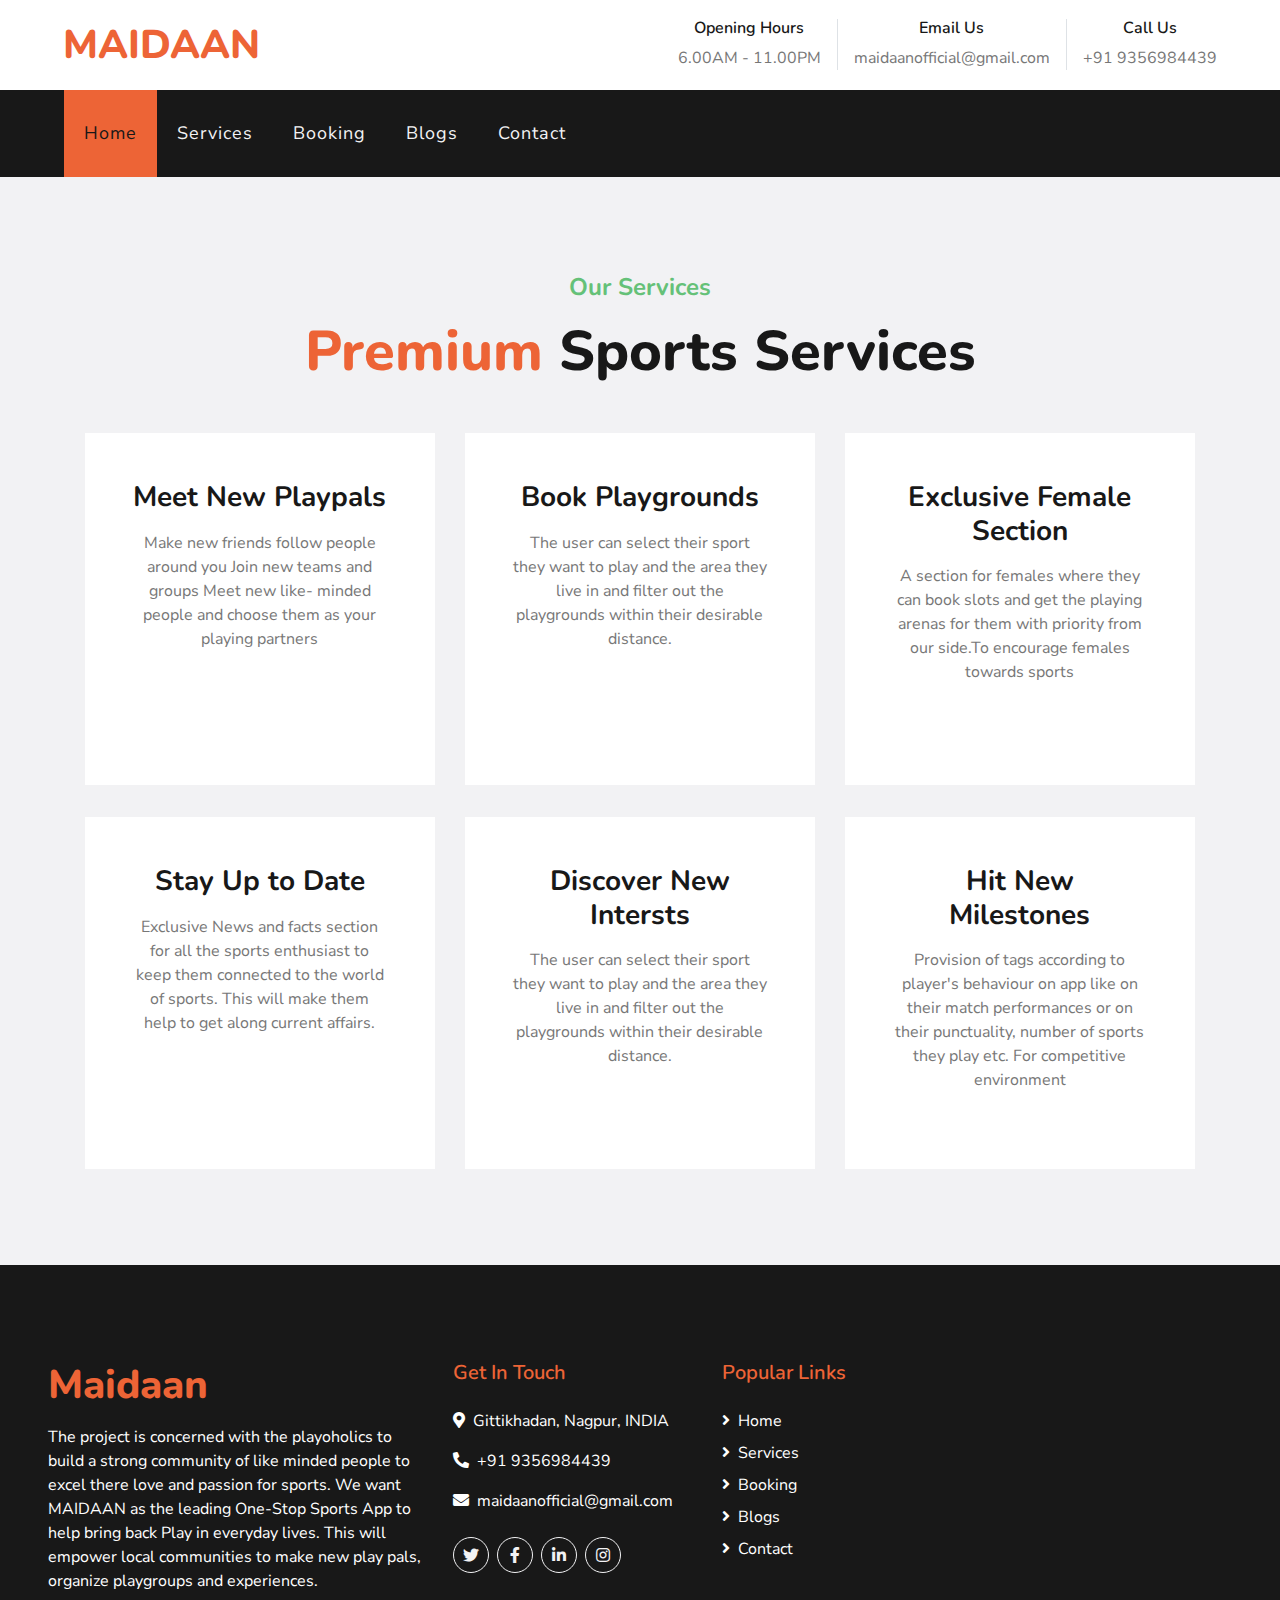
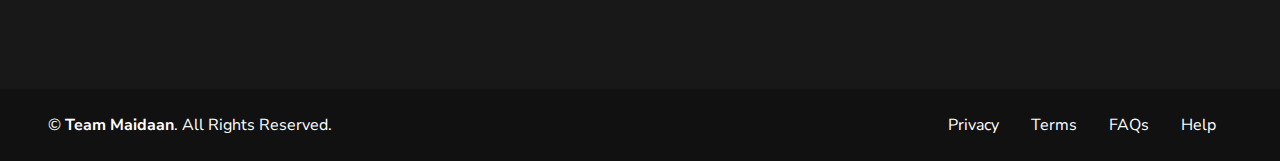
<file: service.html>
<!DOCTYPE html>
<html lang="en">

<head>
    <meta charset="utf-8">
    <title>MAIDAAN sports community website</title>
    <meta content="width=device-width, initial-scale=1.0" name="viewport">
    <meta content="Free HTML Templates" name="keywords">
    <meta content="Free HTML Templates" name="description">

    <!-- Favicon -->
    <link href="img/favicon..ico" rel="icon">

    <!-- Google Web Fonts -->
    <link href="https://fonts.googleapis.com/css2?family=Nunito+Sans&family=Nunito:wght@600;700;800&display=swap" rel="stylesheet"> 

    <!-- Font Awesome -->
    <link href="https://cdnjs.cloudflare.com/ajax/libs/font-awesome/5.10.0/css/all.min.css" rel="stylesheet">

    <!-- Flaticon Font -->
    <link href="lib/flaticon/font/flaticon.css" rel="stylesheet">

    <!-- Libraries Stylesheet -->
    <link href="lib/owlcarousel/assets/owl.carousel.min.css" rel="stylesheet">
    <link href="lib/tempusdominus/css/tempusdominus-bootstrap-4.min.css" rel="stylesheet" />

    <!-- Customized Bootstrap Stylesheet -->
    <link href="css/style.css" rel="stylesheet">
</head>

<body>
     <!-- Topbar Start -->
     <div class="container-fluid">
       
        <div class="row py-3 px-lg-5">
            <div class="col-lg-4">
                <a href="" class="navbar-brand d-none d-lg-block">
                    <h1 class="m-0 display-5 text-capitalize"><span class="text-primary">MAIDAAN</span></h1>
                </a>
            </div>
            <div class="col-lg-8 text-center text-lg-right">
                <div class="d-inline-flex align-items-center">
                    <div class="d-inline-flex flex-column text-center pr-3 border-right">
                        <h6>Opening Hours</h6>
                        <p class="m-0">6.00AM - 11.00PM</p>
                    </div>
                    <div class="d-inline-flex flex-column text-center px-3 border-right">
                        <h6>Email Us</h6>
                        <p class="m-0">maidaanofficial@gmail.com</p>
                    </div>
                    <div class="d-inline-flex flex-column text-center pl-3">
                        <h6>Call Us</h6>
                        <p class="m-0">+91 9356984439</p>
                    </div>
                </div>
            </div>
        </div>
    </div>
    <!-- Topbar End -->


      <!-- Navbar Start -->
      <div class="container-fluid p-0">
        <nav class="navbar navbar-expand-lg bg-dark navbar-dark py-3 py-lg-0 px-lg-5">
            <a href="" class="navbar-brand d-block d-lg-none">
                <h1 class="m-0 display-5 text-capitalize font-italic text-white"><span class="text-primary">Safety</span>First</h1>
            </a>
            <button type="button" class="navbar-toggler" data-toggle="collapse" data-target="#navbarCollapse">
                <span class="navbar-toggler-icon"></span>
            </button>
            <div class="collapse navbar-collapse justify-content-between px-3" id="navbarCollapse">
                <div class="navbar-nav mr-auto py-0">
                    <a href="index.html" class="nav-item nav-link active">Home</a>
                    
                    <a href="service.html" class="nav-item nav-link">Services</a>
                    
                    <a href="booking.html" class="nav-item nav-link">Booking</a>
                 
                    <a href="blog.html" class="nav-item nav-link">Blogs</a>
                    <a href="contact.html" class="nav-item nav-link">Contact</a> 
                    </div>
                   
                </div>
               
            </div>
        </nav>
    </div>
    <!-- Navbar End -->


    <!-- Services Start -->
    <div class="container-fluid bg-light pt-5">
        <div class="container py-5">
            <div class="d-flex flex-column text-center mb-5">
                <h4 class="text-secondary mb-3">Our Services</h4>
                <h1 class="display-4 m-0"><span class="text-primary">Premium</span> Sports Services</h1>
            </div>
            <div class="row pb-3">
                <div class="col-md-6 col-lg-4 mb-4 ">
                    <div class="d-flex flex-column servCard text-center bg-white mb-2 p-3 p-sm-5">
  
                        <h3 class="mb-3">Meet New Playpals</h3>
                        <p>Make new friends follow people around you Join new teams and groups Meet new like- minded people and choose them as your playing partners</p>
      
                    </div>
                </div>
                <div class="col-md-6 col-lg-4 mb-4 ">
                    <div class="d-flex flex-column servCard text-center bg-white mb-2 p-3 p-sm-5">
                       
                        <h3 class="mb-3">Book Playgrounds   </h3>
                        <p>The user can select their sport they want to play and the area they live in and filter out the playgrounds within their desirable distance.</p>
                        
                    </div>
                </div>
                <div class="col-md-6 col-lg-4 mb-4 ">
                    <div class="d-flex flex-column servCard text-center bg-white mb-2 p-3 p-sm-5">
                        
                        <h3 class="mb-3">Exclusive Female Section</h3>
                        <p>A section for females where they can book slots and get the playing arenas for them with priority from our side.To encourage females towards sports</p>
             
                    </div>
                </div>
                <div class="col-md-6 col-lg-4 mb-4 ">
                    <div class="d-flex flex-column servCard text-center bg-white mb-2 p-3 p-sm-5">
                       
                        <h3 class="mb-3">Stay Up to Date</h3>
                        <p>Exclusive News and facts section for all the sports enthusiast to keep them connected to the world of sports. This will make them help to get along current affairs.</p>
                        
                    </div>
                </div>
                <div class="col-md-6 col-lg-4 mb-4 ">
                    <div class="d-flex flex-column servCard text-center bg-white mb-2 p-3 p-sm-5">

                        <h3 class="mb-3">Discover New Intersts</h3>
                        <p>The user can select their sport they want to play and the area they live in and filter out the playgrounds within their desirable distance.</p>
                        
                    </div>
                </div>
                <div class="col-md-6 col-lg-4 mb-4 ">
                    <div class="d-flex flex-column servCard text-center bg-white mb-2 p-3 p-sm-5">
                       
                        <h3 class="mb-3">Hit New Milestones</h3>
                        <p>Provision of tags according to player's behaviour on app like on their match performances or on their punctuality, number of sports they play etc. For competitive environment</p>
                       
                    </div>
                </div>
            </div>
        </div>
    </div>
    <!-- Services End -->





       <!-- Footer Start -->
     <div class="container-fluid bg-dark text-white py-5 px-sm-3 px-md-5">
        <div class="row pt-5">
            <div class="col-lg-4 col-md-12 mb-5">
                <h1 class="mb-3 display-5 text-capitalize text-white"><span class="text-primary">Maidaan</span></h1>
                <p class="m-0">The project is concerned with the playoholics to build a strong community of like minded people to excel there love and passion for sports. We want MAIDAAN as the leading One-Stop Sports App to help bring back Play in everyday lives. This will empower local communities to make new play pals, organize playgroups and experiences.</p>
            </div>
            <div class="col-lg-8 col-md-12">
                <div class="row">
                    <div class="col-md-4 mb-5">
                        <h5 class="text-primary mb-4">Get In Touch</h5>
                        <p><i class="fa fa-map-marker-alt mr-2"></i>Gittikhadan, Nagpur, INDIA</p>
                        <p><i class="fa fa-phone-alt mr-2"></i>+91 9356984439</p>
                        <p><i class="fa fa-envelope mr-2"></i>maidaanofficial@gmail.com</p>
                        <div class="d-flex justify-content-start mt-4">
                            <a class="btn btn-outline-light rounded-circle text-center mr-2 px-0" style="width: 36px; height: 36px;" href="#"><i class="fab fa-twitter"></i></a>
                            <a class="btn btn-outline-light rounded-circle text-center mr-2 px-0" style="width: 36px; height: 36px;" href="#"><i class="fab fa-facebook-f"></i></a>
                            <a class="btn btn-outline-light rounded-circle text-center mr-2 px-0" style="width: 36px; height: 36px;" href="#"><i class="fab fa-linkedin-in"></i></a>
                            <a class="btn btn-outline-light rounded-circle text-center mr-2 px-0" style="width: 36px; height: 36px;" href="#"><i class="fab fa-instagram"></i></a>
                        </div>
                    </div>
                    <div class="col-md-4 mb-5">
                        <h5 class="text-primary mb-4">Popular Links</h5>
                        <div class="d-flex flex-column justify-content-start">
                            <a class="text-white mb-2" href="index.html"><i class="fa fa-angle-right mr-2"></i>Home</a>
                            <a class="text-white mb-2" href="service.html"><i class="fa fa-angle-right mr-2"></i>Services</a>
                            <a class="text-white mb-2" href="booking.html"><i class="fa fa-angle-right mr-2"></i>Booking</a>
                            <a class="text-white mb-2" href="blog.html"><i class="fa fa-angle-right mr-2"></i>Blogs</a>
                            <a class="text-white" href="contact.html"><i class="fa fa-angle-right mr-2"></i>Contact</a>
                        </div>
                    </div>
                    
                </div>
            </div>
        </div>
    </div>
    <div class="container-fluid text-white py-4 px-sm-3 px-md-5" style="background: #111111;">
        <div class="row">
            <div class="col-md-6 text-center text-md-left mb-3 mb-md-0">
                <p class="m-0 text-white">
                    &copy; <a class="text-white font-weight-bold" href="#">Team Maidaan</a>. All Rights Reserved. 
                    
                </p>
            </div>
            <div class="col-md-6 text-center text-md-right">
                <ul class="nav d-inline-flex">
                    <li class="nav-item">
                        <a class="nav-link text-white py-0" href="#">Privacy</a>
                    </li>
                    <li class="nav-item">
                        <a class="nav-link text-white py-0" href="#">Terms</a>
                    </li>
                    <li class="nav-item">
                        <a class="nav-link text-white py-0" href="#">FAQs</a>
                    </li>
                    <li class="nav-item">
                        <a class="nav-link text-white py-0" href="#">Help</a>
                    </li>
                </ul>
            </div>
        </div>
    </div>
    <!-- Footer End -->


    <!-- Back to Top -->
    <a href="#" class="btn btn-lg btn-primary back-to-top"><i class="fa fa-angle-double-up"></i></a>


    <!-- JavaScript Libraries -->
    <script src="https://code.jquery.com/jquery-3.4.1.min.js"></script>
    <script src="https://stackpath.bootstrapcdn.com/bootstrap/4.4.1/js/bootstrap.bundle.min.js"></script>
    <script src="lib/easing/easing.min.js"></script>
    <script src="lib/owlcarousel/owl.carousel.min.js"></script>
    <script src="lib/tempusdominus/js/moment.min.js"></script>
    <script src="lib/tempusdominus/js/moment-timezone.min.js"></script>
    <script src="lib/tempusdominus/js/tempusdominus-bootstrap-4.min.js"></script>

    <!-- Contact Javascript File -->
    <script src="mail/jqBootstrapValidation.min.js"></script>
    <script src="mail/contact.js"></script>

    <!-- Template Javascript -->
    <script src="js/main.js"></script>
</body>

</html>
</file>
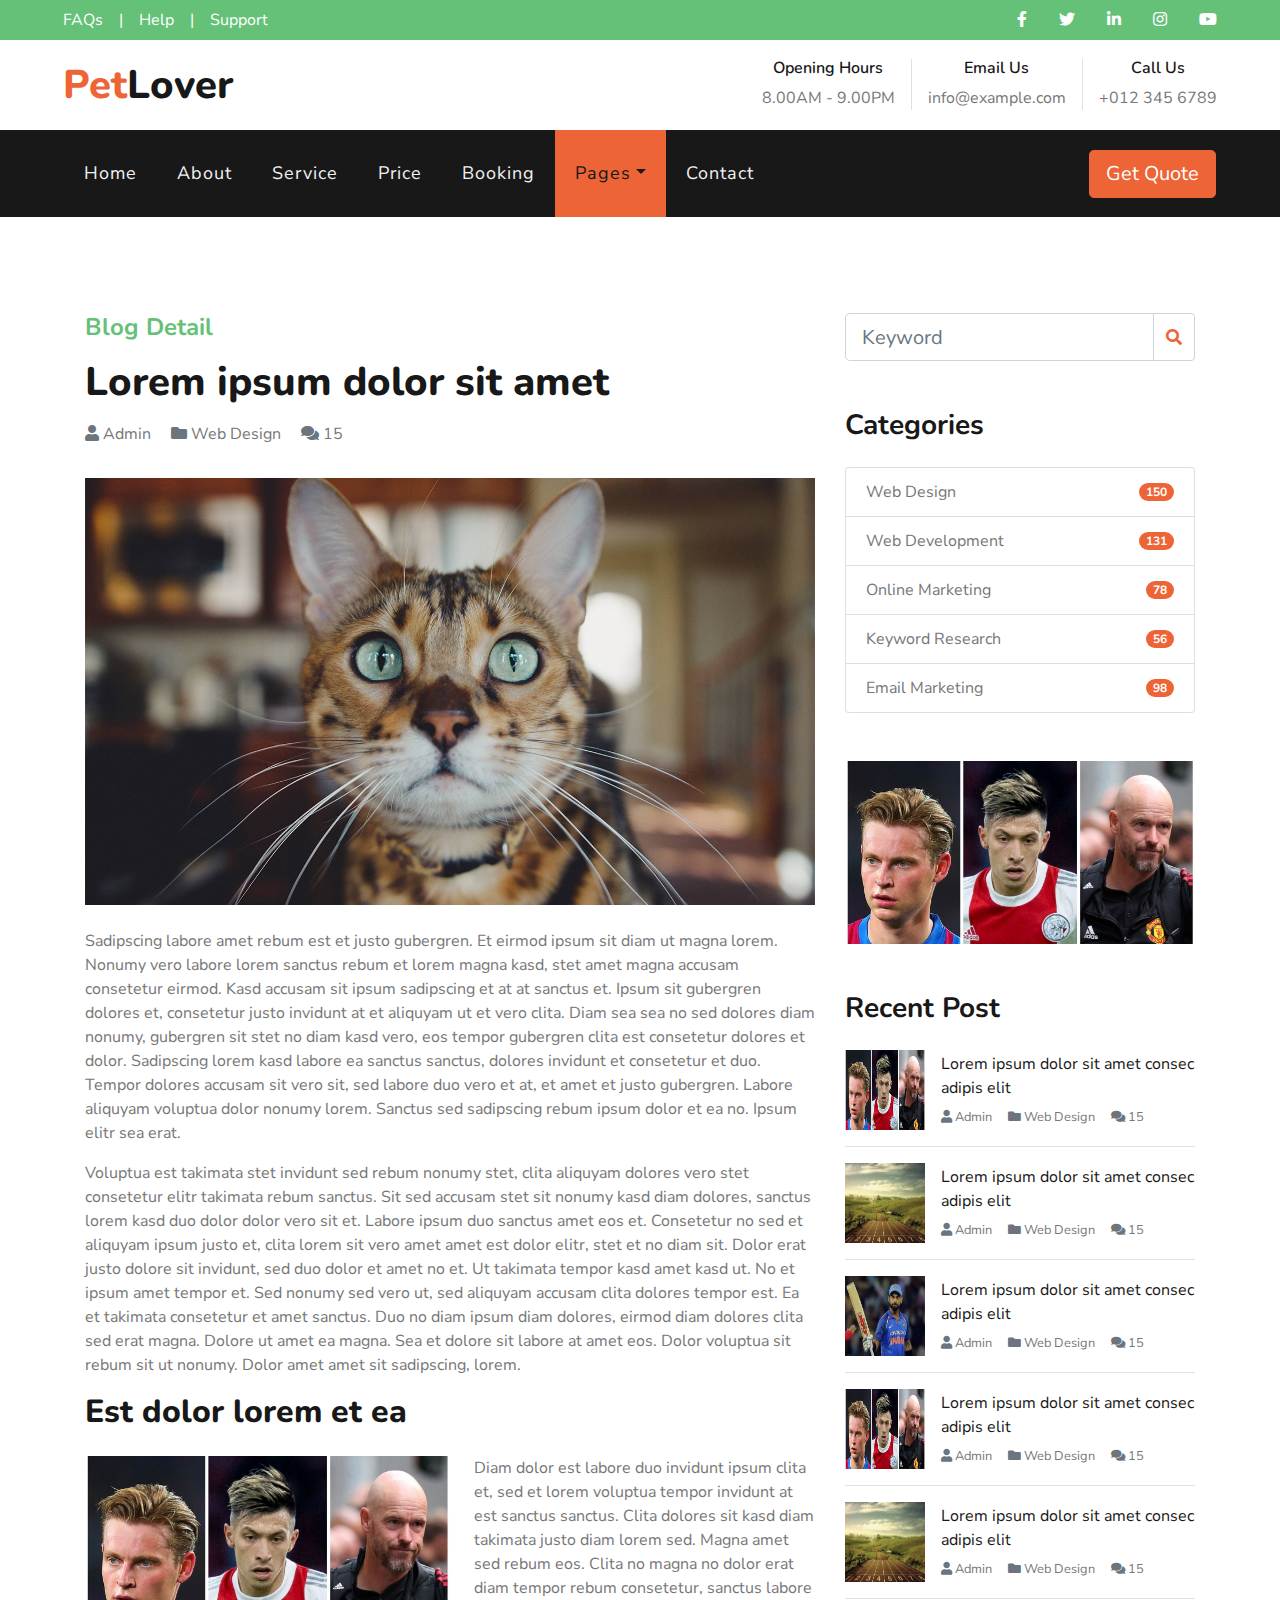
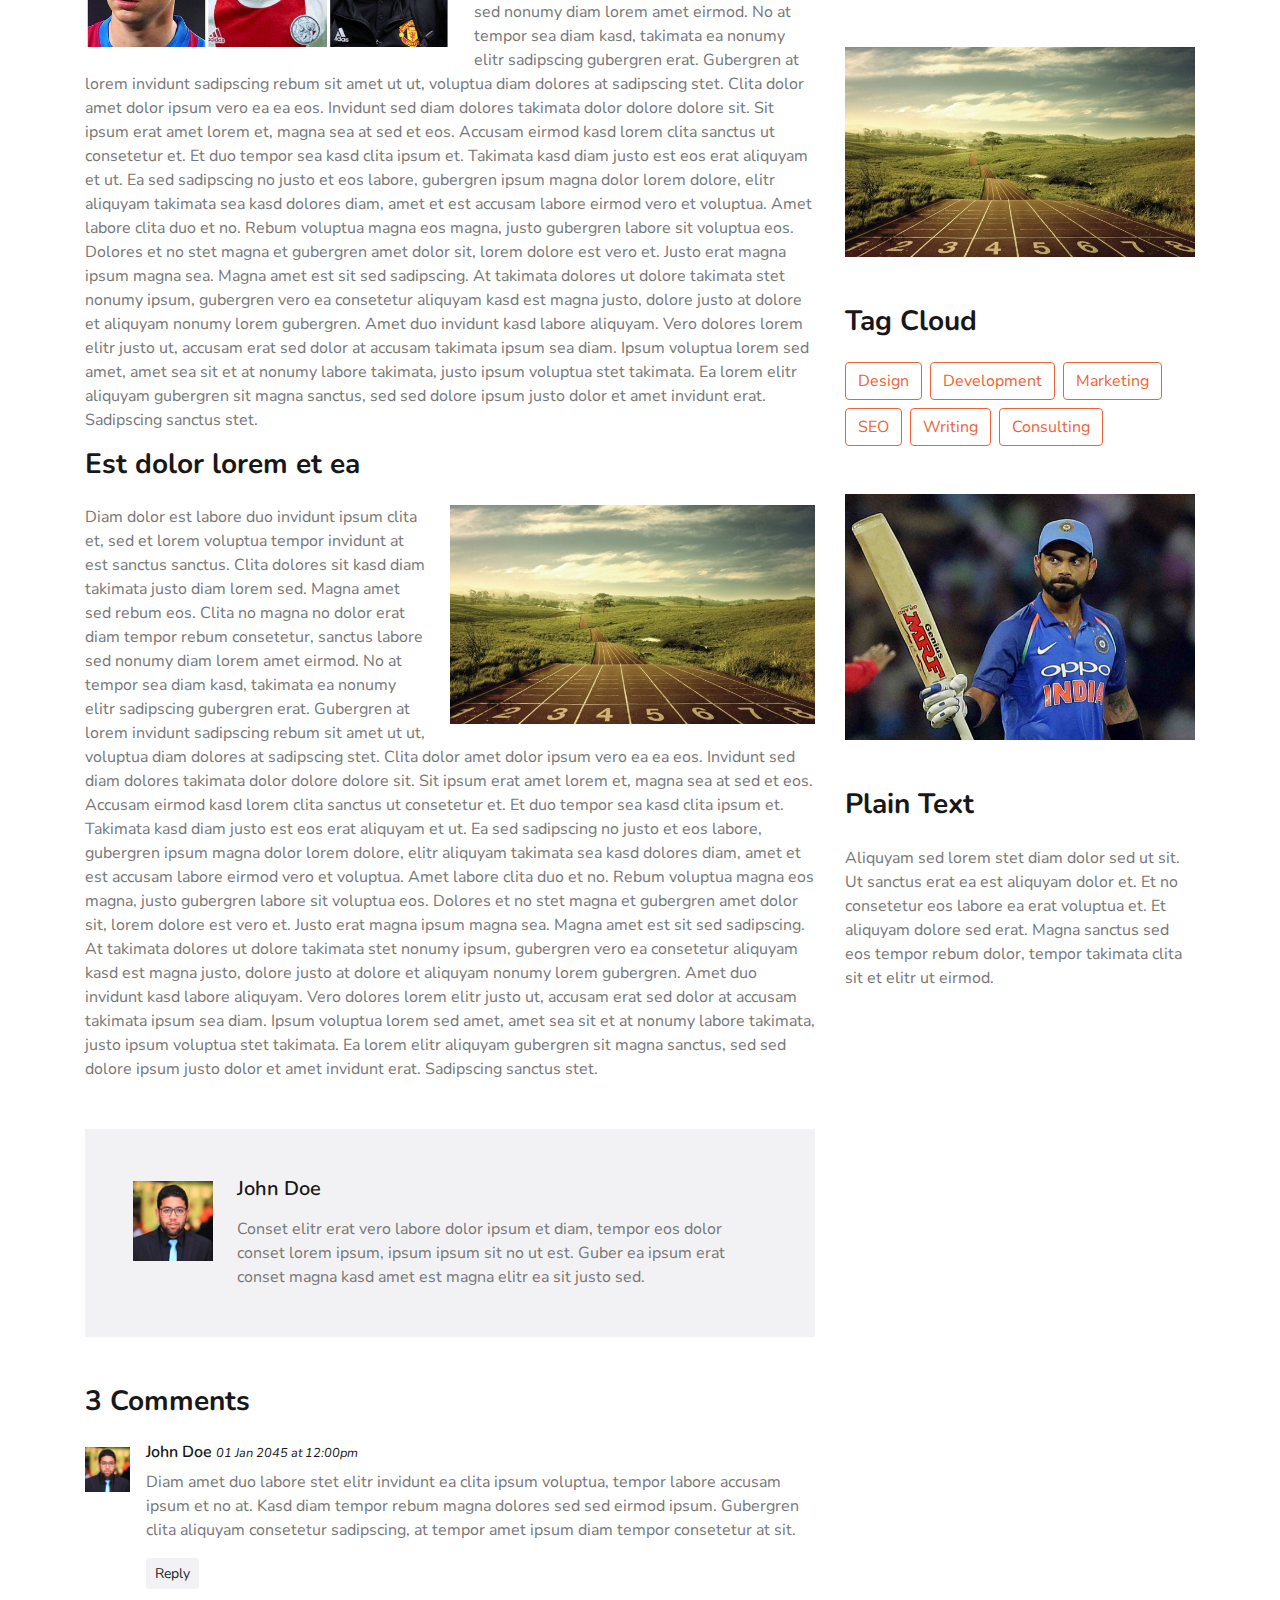
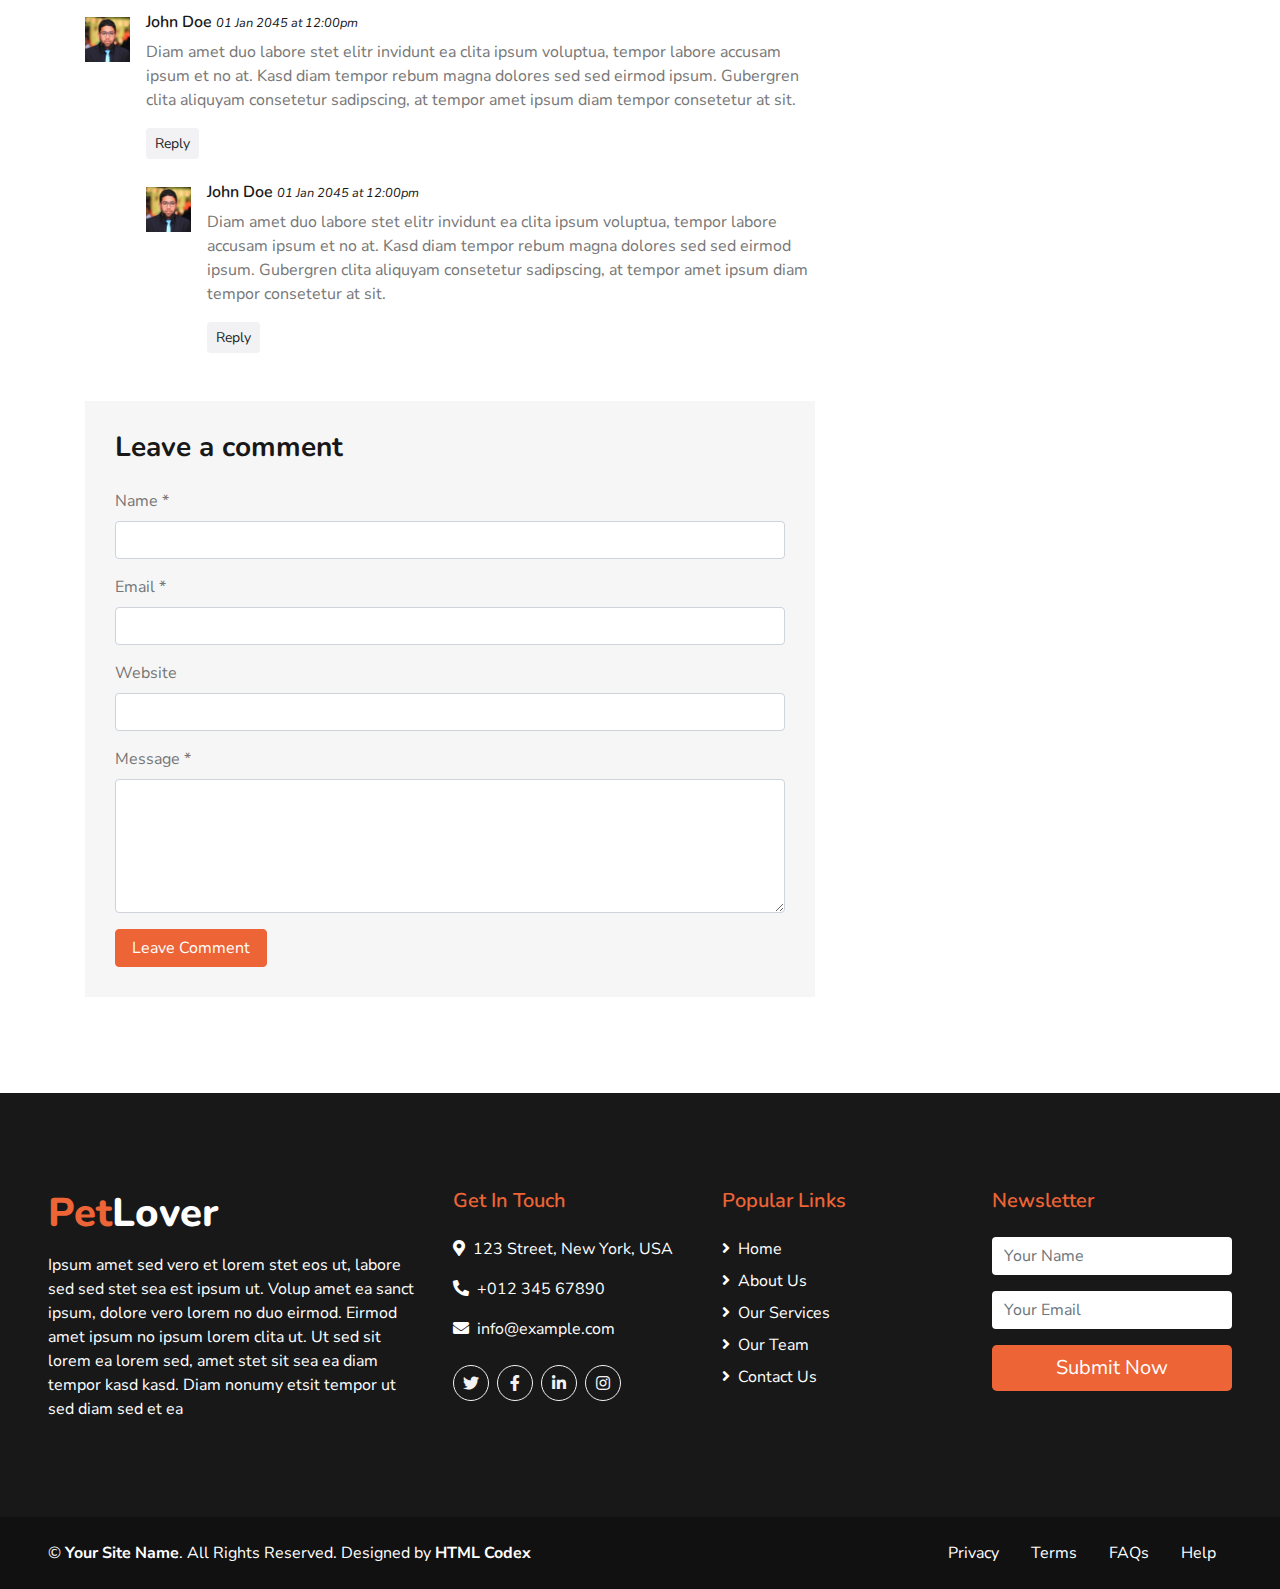
<file: single.html>
<!DOCTYPE html>
<html lang="en">

<head>
    <meta charset="utf-8">
    <title>PetLover - Pet Care Website Template</title>
    <meta content="width=device-width, initial-scale=1.0" name="viewport">
    <meta content="Free HTML Templates" name="keywords">
    <meta content="Free HTML Templates" name="description">

    <!-- Favicon -->
    <link href="img/favicon.ico" rel="icon">

    <!-- Google Web Fonts -->
    <link href="https://fonts.googleapis.com/css2?family=Nunito+Sans&family=Nunito:wght@600;700;800&display=swap" rel="stylesheet"> 

    <!-- Font Awesome -->
    <link href="https://cdnjs.cloudflare.com/ajax/libs/font-awesome/5.10.0/css/all.min.css" rel="stylesheet">

    <!-- Flaticon Font -->
    <link href="lib/flaticon/font/flaticon.css" rel="stylesheet">

    <!-- Libraries Stylesheet -->
    <link href="lib/owlcarousel/assets/owl.carousel.min.css" rel="stylesheet">
    <link href="lib/tempusdominus/css/tempusdominus-bootstrap-4.min.css" rel="stylesheet" />

    <!-- Customized Bootstrap Stylesheet -->
    <link href="css/style.css" rel="stylesheet">
</head>

<body>
    <!-- Topbar Start -->
    <div class="container-fluid">
        <div class="row bg-secondary py-2 px-lg-5">
            <div class="col-lg-6 text-center text-lg-left mb-2 mb-lg-0">
                <div class="d-inline-flex align-items-center">
                    <a class="text-white pr-3" href="">FAQs</a>
                    <span class="text-white">|</span>
                    <a class="text-white px-3" href="">Help</a>
                    <span class="text-white">|</span>
                    <a class="text-white pl-3" href="">Support</a>
                </div>
            </div>
            <div class="col-lg-6 text-center text-lg-right">
                <div class="d-inline-flex align-items-center">
                    <a class="text-white px-3" href="">
                        <i class="fab fa-facebook-f"></i>
                    </a>
                    <a class="text-white px-3" href="">
                        <i class="fab fa-twitter"></i>
                    </a>
                    <a class="text-white px-3" href="">
                        <i class="fab fa-linkedin-in"></i>
                    </a>
                    <a class="text-white px-3" href="">
                        <i class="fab fa-instagram"></i>
                    </a>
                    <a class="text-white pl-3" href="">
                        <i class="fab fa-youtube"></i>
                    </a>
                </div>
            </div>
        </div>
        <div class="row py-3 px-lg-5">
            <div class="col-lg-4">
                <a href="" class="navbar-brand d-none d-lg-block">
                    <h1 class="m-0 display-5 text-capitalize"><span class="text-primary">Pet</span>Lover</h1>
                </a>
            </div>
            <div class="col-lg-8 text-center text-lg-right">
                <div class="d-inline-flex align-items-center">
                    <div class="d-inline-flex flex-column text-center pr-3 border-right">
                        <h6>Opening Hours</h6>
                        <p class="m-0">8.00AM - 9.00PM</p>
                    </div>
                    <div class="d-inline-flex flex-column text-center px-3 border-right">
                        <h6>Email Us</h6>
                        <p class="m-0">info@example.com</p>
                    </div>
                    <div class="d-inline-flex flex-column text-center pl-3">
                        <h6>Call Us</h6>
                        <p class="m-0">+012 345 6789</p>
                    </div>
                </div>
            </div>
        </div>
    </div>
    <!-- Topbar End -->


    <!-- Navbar Start -->
    <div class="container-fluid p-0">
        <nav class="navbar navbar-expand-lg bg-dark navbar-dark py-3 py-lg-0 px-lg-5">
            <a href="" class="navbar-brand d-block d-lg-none">
                <h1 class="m-0 display-5 text-capitalize font-italic text-white"><span class="text-primary">Safety</span>First</h1>
            </a>
            <button type="button" class="navbar-toggler" data-toggle="collapse" data-target="#navbarCollapse">
                <span class="navbar-toggler-icon"></span>
            </button>
            <div class="collapse navbar-collapse justify-content-between px-3" id="navbarCollapse">
                <div class="navbar-nav mr-auto py-0">
                    <a href="index.html" class="nav-item nav-link">Home</a>
                    <a href="about.html" class="nav-item nav-link">About</a>
                    <a href="service.html" class="nav-item nav-link">Service</a>
                    <a href="price.html" class="nav-item nav-link">Price</a>
                    <a href="booking.html" class="nav-item nav-link">Booking</a>
                    <div class="nav-item dropdown">
                        <a href="#" class="nav-link dropdown-toggle active" data-toggle="dropdown">Pages</a>
                        <div class="dropdown-menu rounded-0 m-0">
                            <a href="blog.html" class="dropdown-item">Blog Grid</a>
                            <a href="single.html" class="dropdown-item">Blog Detail</a>
                        </div>
                    </div>
                    <a href="contact.html" class="nav-item nav-link">Contact</a>
                </div>
                <a href="" class="btn btn-lg btn-primary px-3 d-none d-lg-block">Get Quote</a>
            </div>
        </nav>
    </div>
    <!-- Navbar End -->


    <!-- Detail Start -->
    <div class="container py-5">
        <div class="row pt-5">
            <div class="col-lg-8">
                <div class="d-flex flex-column text-left mb-4">
                    <h4 class="text-secondary mb-3">Blog Detail</h4>
                    <h1 class="mb-3">Lorem ipsum dolor sit amet</h1>
                    <div class="d-index-flex mb-2">
                        <span class="mr-3"><i class="fa fa-user text-muted"></i> Admin</span>
                        <span class="mr-3"><i class="fa fa-folder text-muted"></i> Web Design</span>
                        <span class="mr-3"><i class="fa fa-comments text-muted"></i> 15</span>
                    </div>
                </div>

                <div class="mb-5">
                    <img class="img-fluid w-100 mb-4" src="img/carousel-1.jpg" alt="Image">
                    <p>Sadipscing labore amet rebum est et justo gubergren. Et eirmod ipsum sit diam ut magna lorem. Nonumy vero labore lorem sanctus rebum et lorem magna kasd, stet amet magna accusam consetetur eirmod. Kasd accusam sit ipsum sadipscing et at at sanctus et. Ipsum sit gubergren dolores et, consetetur justo invidunt at et aliquyam ut et vero clita. Diam sea sea no sed dolores diam nonumy, gubergren sit stet no diam kasd vero, eos tempor gubergren clita est consetetur dolores et dolor. Sadipscing lorem kasd labore ea sanctus sanctus, dolores invidunt et consetetur et duo. Tempor dolores accusam sit vero sit, sed labore duo vero et at, et amet et justo gubergren. Labore aliquyam voluptua dolor nonumy lorem. Sanctus sed sadipscing rebum ipsum dolor et ea no. Ipsum elitr sea erat.</p>
                    <p>Voluptua est takimata stet invidunt sed rebum nonumy stet, clita aliquyam dolores vero stet consetetur elitr takimata rebum sanctus. Sit sed accusam stet sit nonumy kasd diam dolores, sanctus lorem kasd duo dolor dolor vero sit et. Labore ipsum duo sanctus amet eos et. Consetetur no sed et aliquyam ipsum justo et, clita lorem sit vero amet amet est dolor elitr, stet et no diam sit. Dolor erat justo dolore sit invidunt, sed duo dolor et amet no et. Ut takimata tempor kasd amet kasd ut. No et ipsum amet tempor et. Sed nonumy sed vero ut, sed aliquyam accusam clita dolores tempor est. Ea et takimata consetetur et amet sanctus. Duo no diam ipsum diam dolores, eirmod diam dolores clita sed erat magna. Dolore ut amet ea magna. Sea et dolore sit labore at amet eos. Dolor voluptua sit rebum sit ut nonumy. Dolor amet amet sit sadipscing, lorem.</p>
                    <h2 class="mb-4">Est dolor lorem et ea</h2>
                    <img class="img-fluid w-50 float-left mr-4 mb-3" src="img/blog-1.jpg" alt="Image">
                    <p>Diam dolor est labore duo invidunt ipsum clita et, sed et lorem voluptua tempor invidunt at est sanctus sanctus. Clita dolores sit kasd diam takimata justo diam lorem sed. Magna amet sed rebum eos. Clita no magna no dolor erat diam tempor rebum consetetur, sanctus labore sed nonumy diam lorem amet eirmod. No at tempor sea diam kasd, takimata ea nonumy elitr sadipscing gubergren erat. Gubergren at lorem invidunt sadipscing rebum sit amet ut ut, voluptua diam dolores at sadipscing stet. Clita dolor amet dolor ipsum vero ea ea eos. Invidunt sed diam dolores takimata dolor dolore dolore sit. Sit ipsum erat amet lorem et, magna sea at sed et eos. Accusam eirmod kasd lorem clita sanctus ut consetetur et. Et duo tempor sea kasd clita ipsum et. Takimata kasd diam justo est eos erat aliquyam et ut. Ea sed sadipscing no justo et eos labore, gubergren ipsum magna dolor lorem dolore, elitr aliquyam takimata sea kasd dolores diam, amet et est accusam labore eirmod vero et voluptua. Amet labore clita duo et no. Rebum voluptua magna eos magna, justo gubergren labore sit voluptua eos. Dolores et no stet magna et gubergren amet dolor sit, lorem dolore est vero et. Justo erat magna ipsum magna sea. Magna amet est sit sed sadipscing. At takimata dolores ut dolore takimata stet nonumy ipsum, gubergren vero ea consetetur aliquyam kasd est magna justo, dolore justo at dolore et aliquyam nonumy lorem gubergren. Amet duo invidunt kasd labore aliquyam. Vero dolores lorem elitr justo ut, accusam erat sed dolor at accusam takimata ipsum sea diam. Ipsum voluptua lorem sed amet, amet sea sit et at nonumy labore takimata, justo ipsum voluptua stet takimata. Ea lorem elitr aliquyam gubergren sit magna sanctus, sed sed dolore ipsum justo dolor et amet invidunt erat. Sadipscing sanctus stet.</p>
                    <h3 class="mb-4">Est dolor lorem et ea</h3>
                    <img class="img-fluid w-50 float-right ml-4 mb-3" src="img/blog-2.jpg" alt="Image">
                    <p>Diam dolor est labore duo invidunt ipsum clita et, sed et lorem voluptua tempor invidunt at est sanctus sanctus. Clita dolores sit kasd diam takimata justo diam lorem sed. Magna amet sed rebum eos. Clita no magna no dolor erat diam tempor rebum consetetur, sanctus labore sed nonumy diam lorem amet eirmod. No at tempor sea diam kasd, takimata ea nonumy elitr sadipscing gubergren erat. Gubergren at lorem invidunt sadipscing rebum sit amet ut ut, voluptua diam dolores at sadipscing stet. Clita dolor amet dolor ipsum vero ea ea eos. Invidunt sed diam dolores takimata dolor dolore dolore sit. Sit ipsum erat amet lorem et, magna sea at sed et eos. Accusam eirmod kasd lorem clita sanctus ut consetetur et. Et duo tempor sea kasd clita ipsum et. Takimata kasd diam justo est eos erat aliquyam et ut. Ea sed sadipscing no justo et eos labore, gubergren ipsum magna dolor lorem dolore, elitr aliquyam takimata sea kasd dolores diam, amet et est accusam labore eirmod vero et voluptua. Amet labore clita duo et no. Rebum voluptua magna eos magna, justo gubergren labore sit voluptua eos. Dolores et no stet magna et gubergren amet dolor sit, lorem dolore est vero et. Justo erat magna ipsum magna sea. Magna amet est sit sed sadipscing. At takimata dolores ut dolore takimata stet nonumy ipsum, gubergren vero ea consetetur aliquyam kasd est magna justo, dolore justo at dolore et aliquyam nonumy lorem gubergren. Amet duo invidunt kasd labore aliquyam. Vero dolores lorem elitr justo ut, accusam erat sed dolor at accusam takimata ipsum sea diam. Ipsum voluptua lorem sed amet, amet sea sit et at nonumy labore takimata, justo ipsum voluptua stet takimata. Ea lorem elitr aliquyam gubergren sit magna sanctus, sed sed dolore ipsum justo dolor et amet invidunt erat. Sadipscing sanctus stet.</p>
                </div>
                
                <div class="media bg-light mb-5 p-4 p-md-5">
                    <img src="img/user.jpg" alt="Image" class="img-fluid mr-4 mt-1" style="width: 80px;">
                    <div class="media-body">
                        <h5 class="mb-3">John Doe</h5>
                        <p class="m-0">Conset elitr erat vero labore dolor ipsum et diam, tempor eos dolor conset lorem ipsum, ipsum ipsum sit no ut est. Guber ea ipsum erat conset magna kasd amet est magna elitr ea sit justo sed.</p>
                    </div>
                </div>

                <div class="mb-5">
                    <h3 class="mb-4">3 Comments</h3>
                    <div class="media mb-4">
                        <img src="img/user.jpg" alt="Image" class="img-fluid mr-3 mt-1" style="width: 45px;">
                        <div class="media-body">
                            <h6>John Doe <small><i>01 Jan 2045 at 12:00pm</i></small></h6>
                            <p>Diam amet duo labore stet elitr invidunt ea clita ipsum voluptua, tempor labore accusam ipsum et no at. Kasd diam tempor rebum magna dolores sed sed eirmod ipsum. Gubergren clita aliquyam consetetur sadipscing, at tempor amet ipsum diam tempor consetetur at sit.</p>
                            <button class="btn btn-sm btn-light">Reply</button>
                        </div>
                    </div>
                    <div class="media mb-4">
                        <img src="img/user.jpg" alt="Image" class="img-fluid mr-3 mt-1" style="width: 45px;">
                        <div class="media-body">
                            <h6>John Doe <small><i>01 Jan 2045 at 12:00pm</i></small></h6>
                            <p>Diam amet duo labore stet elitr invidunt ea clita ipsum voluptua, tempor labore accusam ipsum et no at. Kasd diam tempor rebum magna dolores sed sed eirmod ipsum. Gubergren clita aliquyam consetetur sadipscing, at tempor amet ipsum diam tempor consetetur at sit.</p>
                            <button class="btn btn-sm btn-light">Reply</button>
                            <div class="media mt-4">
                                <img src="img/user.jpg" alt="Image" class="img-fluid mr-3 mt-1" style="width: 45px;">
                                <div class="media-body">
                                    <h6>John Doe <small><i>01 Jan 2045 at 12:00pm</i></small></h6>
                                    <p>Diam amet duo labore stet elitr invidunt ea clita ipsum voluptua, tempor labore accusam ipsum et no at. Kasd diam tempor rebum magna dolores sed sed eirmod ipsum. Gubergren clita aliquyam consetetur sadipscing, at tempor amet ipsum diam tempor consetetur at sit.</p>
                                    <button class="btn btn-sm btn-light">Reply</button>
                                </div>
                            </div>
                        </div>
                    </div>
                </div>

                <div style="padding: 30px; background: #f6f6f6;">
                    <h3 class="mb-4">Leave a comment</h3>
                    <form>
                        <div class="form-group">
                            <label for="name">Name *</label>
                            <input type="text" class="form-control" id="name">
                        </div>
                        <div class="form-group">
                            <label for="email">Email *</label>
                            <input type="email" class="form-control" id="email">
                        </div>
                        <div class="form-group">
                            <label for="website">Website</label>
                            <input type="url" class="form-control" id="website">
                        </div>

                        <div class="form-group">
                            <label for="message">Message *</label>
                            <textarea id="message" cols="30" rows="5" class="form-control"></textarea>
                        </div>
                        <div class="form-group mb-0">
                            <input type="submit" value="Leave Comment" class="btn btn-primary px-3">
                        </div>
                    </form>
                </div>
            </div>

            <div class="col-lg-4 mt-5 mt-lg-0">
                <div class="mb-5">
                    <form action="">
                        <div class="input-group">
                            <input type="text" class="form-control form-control-lg" placeholder="Keyword">
                            <div class="input-group-append">
                                <span class="input-group-text bg-transparent text-primary"><i
                                        class="fa fa-search"></i></span>
                            </div>
                        </div>
                    </form>
                </div>
                <div class="mb-5">
                    <h3 class="mb-4">Categories</h3>
                    <ul class="list-group">
                        <li class="list-group-item d-flex justify-content-between align-items-center">
                            Web Design
                            <span class="badge badge-primary badge-pill">150</span>
                        </li>
                        <li class="list-group-item d-flex justify-content-between align-items-center">
                            Web Development
                            <span class="badge badge-primary badge-pill">131</span>
                        </li>
                        <li class="list-group-item d-flex justify-content-between align-items-center">
                            Online Marketing
                            <span class="badge badge-primary badge-pill">78</span>
                        </li>
                        <li class="list-group-item d-flex justify-content-between align-items-center">
                            Keyword Research
                            <span class="badge badge-primary badge-pill">56</span>
                        </li>
                        <li class="list-group-item d-flex justify-content-between align-items-center">
                            Email Marketing
                            <span class="badge badge-primary badge-pill">98</span>
                        </li>
                    </ul>
                </div>
                <div class="mb-5">
                    <img src="img/blog-1.jpg" alt="" class="img-fluid">
                </div>
                <div class="mb-5">
                    <h3 class="mb-4">Recent Post</h3>
                    <div class="d-flex align-items-center border-bottom mb-3 pb-3">
                        <img class="img-fluid" src="img/blog-1.jpg" style="width: 80px; height: 80px;" alt="">
                        <div class="d-flex flex-column pl-3">
                            <a class="text-dark mb-2" href="">Lorem ipsum dolor sit amet consec adipis elit</a>
                            <div class="d-flex">
                                <small class="mr-3"><i class="fa fa-user text-muted"></i> Admin</small>
                                <small class="mr-3"><i class="fa fa-folder text-muted"></i> Web Design</small>
                                <small class="mr-3"><i class="fa fa-comments text-muted"></i> 15</small>
                            </div>
                        </div>
                    </div>
                    <div class="d-flex align-items-center border-bottom mb-3 pb-3">
                        <img class="img-fluid" src="img/blog-2.jpg" style="width: 80px; height: 80px;" alt="">
                        <div class="d-flex flex-column pl-3">
                            <a class="text-dark mb-2" href="">Lorem ipsum dolor sit amet consec adipis elit</a>
                            <div class="d-flex">
                                <small class="mr-3"><i class="fa fa-user text-muted"></i> Admin</small>
                                <small class="mr-3"><i class="fa fa-folder text-muted"></i> Web Design</small>
                                <small class="mr-3"><i class="fa fa-comments text-muted"></i> 15</small>
                            </div>
                        </div>
                    </div>
                    <div class="d-flex align-items-center border-bottom mb-3 pb-3">
                        <img class="img-fluid" src="img/blog-3.jpg" style="width: 80px; height: 80px;" alt="">
                        <div class="d-flex flex-column pl-3">
                            <a class="text-dark mb-2" href="">Lorem ipsum dolor sit amet consec adipis elit</a>
                            <div class="d-flex">
                                <small class="mr-3"><i class="fa fa-user text-muted"></i> Admin</small>
                                <small class="mr-3"><i class="fa fa-folder text-muted"></i> Web Design</small>
                                <small class="mr-3"><i class="fa fa-comments text-muted"></i> 15</small>
                            </div>
                        </div>
                    </div>
                    <div class="d-flex align-items-center border-bottom mb-3 pb-3">
                        <img class="img-fluid" src="img/blog-1.jpg" style="width: 80px; height: 80px;" alt="">
                        <div class="d-flex flex-column pl-3">
                            <a class="text-dark mb-2" href="">Lorem ipsum dolor sit amet consec adipis elit</a>
                            <div class="d-flex">
                                <small class="mr-3"><i class="fa fa-user text-muted"></i> Admin</small>
                                <small class="mr-3"><i class="fa fa-folder text-muted"></i> Web Design</small>
                                <small class="mr-3"><i class="fa fa-comments text-muted"></i> 15</small>
                            </div>
                        </div>
                    </div>
                    <div class="d-flex align-items-center border-bottom mb-3 pb-3">
                        <img class="img-fluid" src="img/blog-2.jpg" style="width: 80px; height: 80px;" alt="">
                        <div class="d-flex flex-column pl-3">
                            <a class="text-dark mb-2" href="">Lorem ipsum dolor sit amet consec adipis elit</a>
                            <div class="d-flex">
                                <small class="mr-3"><i class="fa fa-user text-muted"></i> Admin</small>
                                <small class="mr-3"><i class="fa fa-folder text-muted"></i> Web Design</small>
                                <small class="mr-3"><i class="fa fa-comments text-muted"></i> 15</small>
                            </div>
                        </div>
                    </div>
                </div>
                <div class="mb-5">
                    <img src="img/blog-2.jpg" alt="" class="img-fluid">
                </div>
                <div class="mb-5">
                    <h3 class="mb-4">Tag Cloud</h3>
                    <div class="d-flex flex-wrap m-n1">
                        <a href="" class="btn btn-outline-primary m-1">Design</a>
                        <a href="" class="btn btn-outline-primary m-1">Development</a>
                        <a href="" class="btn btn-outline-primary m-1">Marketing</a>
                        <a href="" class="btn btn-outline-primary m-1">SEO</a>
                        <a href="" class="btn btn-outline-primary m-1">Writing</a>
                        <a href="" class="btn btn-outline-primary m-1">Consulting</a>
                    </div>
                </div>
                <div class="mb-5">
                    <img src="img/blog-3.jpg" alt="" class="img-fluid">
                </div>
                <div>
                    <h3 class="mb-4">Plain Text</h3>
                    Aliquyam sed lorem stet diam dolor sed ut sit. Ut sanctus erat ea est aliquyam dolor et. Et no consetetur eos labore ea erat voluptua et. Et aliquyam dolore sed erat. Magna sanctus sed eos tempor rebum dolor, tempor takimata clita sit et elitr ut eirmod.
                </div>
            </div>
        </div>
    </div>
    <!-- Detail End -->


    <!-- Footer Start -->
    <div class="container-fluid bg-dark text-white mt-5 py-5 px-sm-3 px-md-5">
        <div class="row pt-5">
            <div class="col-lg-4 col-md-12 mb-5">
                <h1 class="mb-3 display-5 text-capitalize text-white"><span class="text-primary">Pet</span>Lover</h1>
                <p class="m-0">Ipsum amet sed vero et lorem stet eos ut, labore sed sed stet sea est ipsum ut. Volup amet ea sanct ipsum, dolore vero lorem no duo eirmod. Eirmod amet ipsum no ipsum lorem clita ut. Ut sed sit lorem ea lorem sed, amet stet sit sea ea diam tempor kasd kasd. Diam nonumy etsit tempor ut sed diam sed et ea</p>
            </div>
            <div class="col-lg-8 col-md-12">
                <div class="row">
                    <div class="col-md-4 mb-5">
                        <h5 class="text-primary mb-4">Get In Touch</h5>
                        <p><i class="fa fa-map-marker-alt mr-2"></i>123 Street, New York, USA</p>
                        <p><i class="fa fa-phone-alt mr-2"></i>+012 345 67890</p>
                        <p><i class="fa fa-envelope mr-2"></i>info@example.com</p>
                        <div class="d-flex justify-content-start mt-4">
                            <a class="btn btn-outline-light rounded-circle text-center mr-2 px-0" style="width: 36px; height: 36px;" href="#"><i class="fab fa-twitter"></i></a>
                            <a class="btn btn-outline-light rounded-circle text-center mr-2 px-0" style="width: 36px; height: 36px;" href="#"><i class="fab fa-facebook-f"></i></a>
                            <a class="btn btn-outline-light rounded-circle text-center mr-2 px-0" style="width: 36px; height: 36px;" href="#"><i class="fab fa-linkedin-in"></i></a>
                            <a class="btn btn-outline-light rounded-circle text-center mr-2 px-0" style="width: 36px; height: 36px;" href="#"><i class="fab fa-instagram"></i></a>
                        </div>
                    </div>
                    <div class="col-md-4 mb-5">
                        <h5 class="text-primary mb-4">Popular Links</h5>
                        <div class="d-flex flex-column justify-content-start">
                            <a class="text-white mb-2" href="#"><i class="fa fa-angle-right mr-2"></i>Home</a>
                            <a class="text-white mb-2" href="#"><i class="fa fa-angle-right mr-2"></i>About Us</a>
                            <a class="text-white mb-2" href="#"><i class="fa fa-angle-right mr-2"></i>Our Services</a>
                            <a class="text-white mb-2" href="#"><i class="fa fa-angle-right mr-2"></i>Our Team</a>
                            <a class="text-white" href="#"><i class="fa fa-angle-right mr-2"></i>Contact Us</a>
                        </div>
                    </div>
                    <div class="col-md-4 mb-5">
                        <h5 class="text-primary mb-4">Newsletter</h5>
                        <form action="">
                            <div class="form-group">
                                <input type="text" class="form-control border-0" placeholder="Your Name" required="required" />
                            </div>
                            <div class="form-group">
                                <input type="email" class="form-control border-0" placeholder="Your Email" required="required" />
                            </div>
                            <div>
                                <button class="btn btn-lg btn-primary btn-block border-0" type="submit">Submit Now</button>
                            </div>
                        </form>
                    </div>
                </div>
            </div>
        </div>
    </div>
    <div class="container-fluid text-white py-4 px-sm-3 px-md-5" style="background: #111111;">
        <div class="row">
            <div class="col-md-6 text-center text-md-left mb-3 mb-md-0">
                <p class="m-0 text-white">
                    &copy; <a class="text-white font-weight-bold" href="#">Your Site Name</a>. All Rights Reserved. Designed by
                    <a class="text-white font-weight-bold" href="https://htmlcodex.com">HTML Codex</a>
                </p>
            </div>
            <div class="col-md-6 text-center text-md-right">
                <ul class="nav d-inline-flex">
                    <li class="nav-item">
                        <a class="nav-link text-white py-0" href="#">Privacy</a>
                    </li>
                    <li class="nav-item">
                        <a class="nav-link text-white py-0" href="#">Terms</a>
                    </li>
                    <li class="nav-item">
                        <a class="nav-link text-white py-0" href="#">FAQs</a>
                    </li>
                    <li class="nav-item">
                        <a class="nav-link text-white py-0" href="#">Help</a>
                    </li>
                </ul>
            </div>
        </div>
    </div>
    <!-- Footer End -->


    <!-- Back to Top -->
    <a href="#" class="btn btn-lg btn-primary back-to-top"><i class="fa fa-angle-double-up"></i></a>


    <!-- JavaScript Libraries -->
    <script src="https://code.jquery.com/jquery-3.4.1.min.js"></script>
    <script src="https://stackpath.bootstrapcdn.com/bootstrap/4.4.1/js/bootstrap.bundle.min.js"></script>
    <script src="lib/easing/easing.min.js"></script>
    <script src="lib/owlcarousel/owl.carousel.min.js"></script>
    <script src="lib/tempusdominus/js/moment.min.js"></script>
    <script src="lib/tempusdominus/js/moment-timezone.min.js"></script>
    <script src="lib/tempusdominus/js/tempusdominus-bootstrap-4.min.js"></script>

    <!-- Contact Javascript File -->
    <script src="mail/jqBootstrapValidation.min.js"></script>
    <script src="mail/contact.js"></script>

    <!-- Template Javascript -->
    <script src="js/main.js"></script>
</body>

</html>
</file>
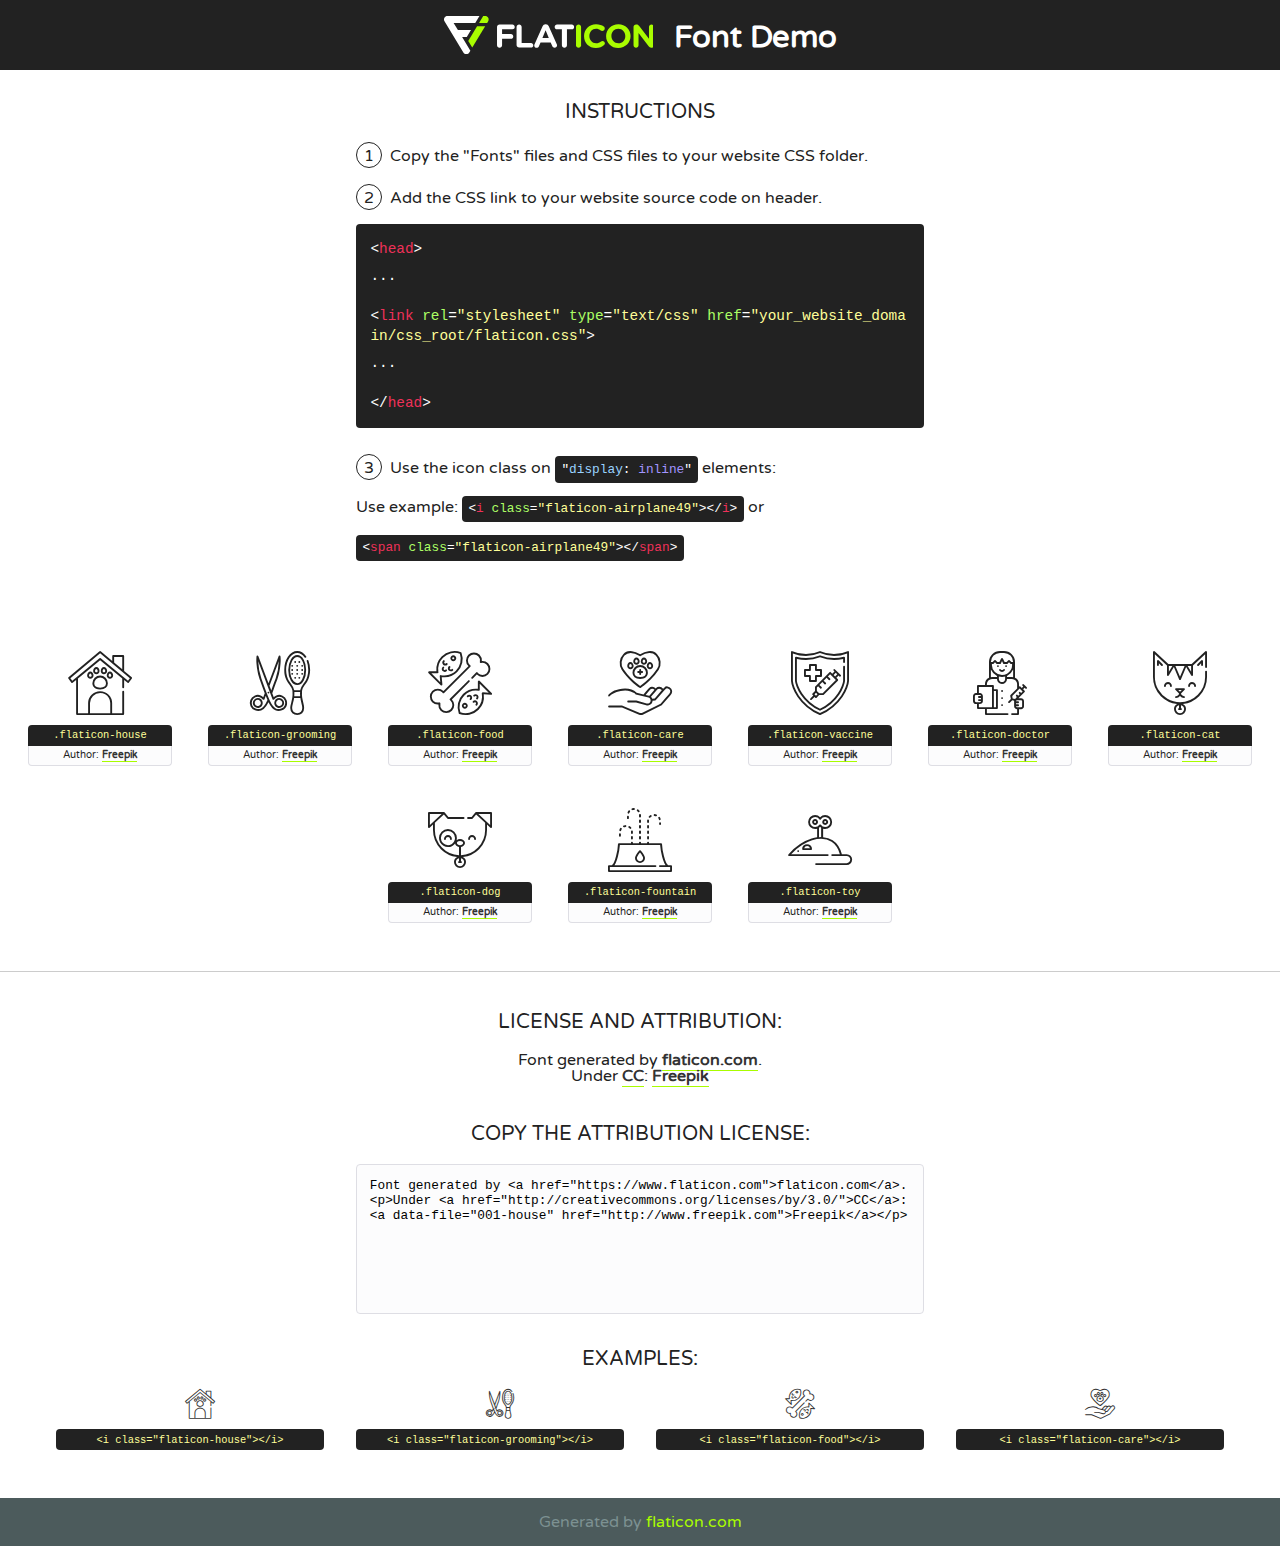
<file: lib/flaticon/font/flaticon.html>
<!DOCTYPE html>
<!--
  Flaticon icon font: Flaticon
  Creation date: 06/11/2020 05:08
-->
<html>
<!DOCTYPE html>
<html>

<head>
    <title>Flaticon WebFont</title>
    <link href="http://fonts.googleapis.com/css?family=Varela+Round" rel="stylesheet" type="text/css" />
    <link rel="stylesheet" type="text/css" href="flaticon.css">
    <meta charset="UTF-8">
    <style>
    html, body, div, span, applet, object, iframe,
    h1, h2, h3, h4, h5, h6, p, blockquote, pre,
    a, abbr, acronym, address, big, cite, code,
    del, dfn, em, img, ins, kbd, q, s, samp,
    small, strike, strong, sub, sup, tt, var,
    b, u, i, center,
    dl, dt, dd, ol, ul, li,
    fieldset, form, label, legend,
    table, caption, tbody, tfoot, thead, tr, th, td,
    article, aside, canvas, details, embed, 
    figure, figcaption, footer, header, hgroup, 
    menu, nav, output, ruby, section, summary,
    time, mark, audio, video {
        margin: 0;
        padding: 0;
        border: 0;
        font-size: 100%;
        font: inherit;
        vertical-align: baseline;
    }
    /* HTML5 display-role reset for older browsers */
    article, aside, details, figcaption, figure, 
    footer, header, hgroup, menu, nav, section {
        display: block;
    }
    body {
        line-height: 1;
    }
    ol, ul {
        list-style: none;
    }
    blockquote, q {
        quotes: none;
    }
    blockquote:before, blockquote:after,
    q:before, q:after {
        content: '';
        content: none;
    }
    table {
        border-collapse: collapse;
        border-spacing: 0;
    }
    body {
        font-family: 'Varela Round', Helvetica, Arial, sans-serif;
        font-size: 16px;
        color: #222;
    }
    a {
        color: #333;
        border-bottom: 1px solid #a9fd00;
        font-weight: bold;
        text-decoration: none;
    }
    * {
        -moz-box-sizing: border-box;
        -webkit-box-sizing: border-box;
        box-sizing: border-box;
        margin: 0;
        padding: 0;
    }
    [class^="flaticon-"]:before, [class*=" flaticon-"]:before, [class^="flaticon-"]:after, [class*=" flaticon-"]:after {
        font-family: Flaticon;
        font-size: 30px;
        font-style: normal;
        margin-left: 20px;
        color: #333;
    }
    .wrapper {
        max-width: 600px;
        margin: auto;
        padding: 0 1em;
    }
    .title {
        font-size: 1.25em;
        text-align: center;
        margin-bottom: 1em;
        text-transform: uppercase;
    }
    header {
        text-align: center;
        background-color: #222;
        color: #fff;
        padding: 1em;
    }
    header .logo {
        width: 210px;
        height: 38px;
        display: inline-block;
        vertical-align: middle;
        margin-right: 1em;
        border: none;
    }
    header strong {
        font-size: 1.95em;
        font-weight: bold;
        vertical-align: middle;
        margin-top: 5px;
        display: inline-block;
    }
    .demo {
        margin: 2em auto;
        line-height: 1.25em;
    }
    .demo ul li {
        margin-bottom: 1em;
    }
    .demo ul li .num {
        color: #222;
        border-radius: 20px;
        display: inline-block;
        width: 26px;
        padding: 3px;
        height: 26px;
        text-align: center;
        margin-right: 0.5em;
        border: 1px solid #222;
    }
    .demo ul li code {
        background-color: #222;
        border-radius: 4px;
        padding: 0.25em 0.5em;
        display: inline-block;
        color: #fff;
        font-family: Consolas,Monaco,Lucida Console,Liberation Mono,DejaVu Sans Mono,Bitstream Vera Sans Mono,Courier New, monospace;
        font-weight: lighter;
        margin-top: 1em;
        font-size: 0.8em;
        word-break: break-all;
    }
    .demo ul li code.big {
        padding: 1em;
        font-size: 0.9em;
    }
    .demo ul li code .red {
        color: #EF3159;
    }
    .demo ul li code .green {
        color: #ACFF65;
    }
    .demo ul li code .yellow {
        color: #FFFF99;
    }
    .demo ul li code .blue {
        color: #99D3FF;
    }
    .demo ul li code .purple {
        color: #A295FF;
    }
    .demo ul li code .dots {
        margin-top: 0.5em;
        display: block;
    }
    #glyphs {
        border-bottom: 1px solid #ccc;
        padding: 2em 0;
        text-align: center;
    }
    .glyph {
        display: inline-block;
        width: 9em;
        margin: 1em;
        text-align: center;
        vertical-align: top;
        background: #FFF;
    }
    .glyph .glyph-icon {
        padding: 10px;
        display: block;
        font-family:"Flaticon";
        font-size: 64px;
        line-height: 1;
    }
    .glyph .glyph-icon:before {
        font-size: 64px;
        color: #222;
        margin-left: 0;
    }
    .class-name {
        font-size: 0.65em;
        background-color: #222;
        color: #fff;
        border-radius: 4px 4px 0 0;
        padding: 0.5em;
        color: #FFFF99;
        font-family: Consolas,Monaco,Lucida Console,Liberation Mono,DejaVu Sans Mono,Bitstream Vera Sans Mono,Courier New, monospace;
    }
    .author-name {
        font-size: 0.6em;
        background-color: #fcfcfd;
        border: 1px solid #DEDEE4;
        border-top: 0;
        border-radius: 0 0 4px 4px;
        padding: 0.5em;
    }
    .class-name:last-child {
        font-size: 10px;
        color:#888;
    }
    .class-name:last-child a {
        font-size: 10px;
        color:#555;
    }
    .class-name:last-child a:hover {
        color:#a9fd00;
    }
    .glyph > input {
        display: block;
        width: 100px;
        margin: 5px auto;
        text-align: center;
        font-size: 12px;
        cursor: text;
    }
    .glyph > input.icon-input {
        font-family:"Flaticon";
        font-size: 16px;
        margin-bottom: 10px;
    }
    .attribution .title {
        margin-top: 2em;
    }
    .attribution textarea {
        background-color: #fcfcfd;
        padding: 1em;
        border: none;
        box-shadow: none;
        border: 1px solid #DEDEE4;
        border-radius: 4px;
        resize: none;
        width: 100%;
        height: 150px;
        font-size: 0.8em;
        font-family: Consolas,Monaco,Lucida Console,Liberation Mono,DejaVu Sans Mono,Bitstream Vera Sans Mono,Courier New, monospace;
        -webkit-appearance: none;
    }
    .iconsuse {
        margin: 2em auto;
        text-align: center;
        max-width: 1200px;
    }
    .iconsuse:after {
        content: '';
        display: table;
        clear: both;
    }
    .iconsuse .image {
        float: left;
        width: 25%;
        padding: 0 1em;
    }
    .iconsuse .image p {
        margin-bottom: 1em;
    }
    .iconsuse .image span {
        display: block;
        font-size: 0.65em;
        background-color: #222;
        color: #fff;
        border-radius: 4px;
        padding: 0.5em;
        color: #FFFF99;
        margin-top: 1em;
        font-family: Consolas,Monaco,Lucida Console,Liberation Mono,DejaVu Sans Mono,Bitstream Vera Sans Mono,Courier New, monospace;
    }
    #footer {
        text-align: center;
        background-color: #4C5B5C;
        color: #7c9192;
        padding: 1em;
    }
    #footer a {
        border: none;
        color: #a9fd00;
        font-weight: normal;
    }
    @media (max-width: 960px) {
        .iconsuse .image {
            width: 50%;
        }
    }
    @media (max-width: 560px) {
        .iconsuse .image {
            width: 100%;
        }
    }
    </style>
</head>

<body class="characters-off">

    <header>
        <a href="https://www.flaticon.com" target="_blank" class="logo">
            <svg version="1.1" xmlns="http://www.w3.org/2000/svg" xmlns:xlink="http://www.w3.org/1999/xlink" xmlns:a="http://ns.adobe.com/AdobeSVGViewerExtensions/3.0/" viewBox="0 0 560.875 102.036" enable-background="new 0 0 560.875 102.036" xml:space="preserve">
                <defs>
                </defs>
                <g>
                    <g class="letters">
                        <path fill="#ffffff" d="M141.596,29.675c0-3.777,2.985-6.767,6.764-6.767h34.438c3.426,0,6.15,2.728,6.15,6.15
                        c0,3.43-2.724,6.149-6.15,6.149h-27.674v13.091h23.719c3.429,0,6.151,2.724,6.151,6.15c0,3.43-2.723,6.149-6.151,6.149h-23.719
                        v17.574c0,3.773-2.986,6.761-6.764,6.761c-3.779,0-6.764-2.989-6.764-6.761V29.675z"></path>
                        <path fill="#ffffff" d="M193.844,29.149c0-3.781,2.985-6.767,6.764-6.767c3.776,0,6.763,2.985,6.763,6.767v42.957h25.039
                        c3.426,0,6.149,2.726,6.149,6.153c0,3.425-2.723,6.15-6.149,6.15h-31.802c-3.779,0-6.764-2.986-6.764-6.768V29.149z"></path>
                        <path fill="#ffffff" d="M241.891,75.71l21.438-48.407c1.492-3.341,4.215-5.357,7.906-5.357h0.792
                        c3.686,0,6.323,2.017,7.815,5.357l21.439,48.407c0.436,0.967,0.701,1.845,0.701,2.723c0,3.602-2.809,6.501-6.414,6.501
                        c-3.161,0-5.269-1.845-6.499-4.655l-4.132-9.661h-27.059l-4.301,10.102c-1.144,2.631-3.426,4.214-6.237,4.214
                        c-3.517,0-6.24-2.81-6.24-6.325C241.1,77.64,241.451,76.677,241.891,75.71z M279.932,58.666l-8.521-20.297l-8.526,20.297H279.932
                        z"></path>
                        <path fill="#ffffff" d="M314.864,35.387H301.86c-3.429,0-6.239-2.813-6.239-6.238c0-3.429,2.811-6.24,6.239-6.24h39.533
                        c3.426,0,6.237,2.811,6.237,6.24c0,3.425-2.811,6.238-6.237,6.238h-13.001v42.785c0,3.773-2.99,6.761-6.764,6.761
                        c-3.779,0-6.764-2.989-6.764-6.761V35.387z"></path>
                        <path fill="#A9FD00" d="M352.615,29.149c0-3.781,2.985-6.767,6.767-6.767c3.774,0,6.761,2.985,6.761,6.767v49.024
                        c0,3.773-2.987,6.761-6.761,6.761c-3.781,0-6.767-2.989-6.767-6.761V29.149z"></path>
                        <path fill="#A9FD00" d="M374.132,53.836v-0.179c0-17.481,13.178-31.801,32.065-31.801c9.22,0,15.459,2.458,20.557,6.238
                        c1.402,1.054,2.637,2.985,2.637,5.357c0,3.692-2.985,6.59-6.681,6.59c-1.845,0-3.071-0.702-4.044-1.319
                        c-3.776-2.813-7.729-4.393-12.562-4.393c-10.364,0-17.831,8.611-17.831,19.154v0.173c0,10.542,7.291,19.329,17.831,19.329
                        c5.715,0,9.492-1.756,13.359-4.834c1.049-0.874,2.458-1.491,4.039-1.491c3.429,0,6.325,2.813,6.325,6.236
                        c0,2.106-1.056,3.78-2.282,4.834c-5.539,4.834-12.036,7.733-21.878,7.733C387.572,85.464,374.132,71.493,374.132,53.836z"></path>
                        <path fill="#A9FD00" d="M433.009,53.836v-0.179c0-17.481,13.79-31.801,32.766-31.801c18.981,0,32.592,14.143,32.592,31.628v0.173
                        c0,17.483-13.785,31.807-32.769,31.807C446.625,85.464,433.009,71.32,433.009,53.836z M484.224,53.836v-0.179
                        c0-10.539-7.725-19.326-18.626-19.326c-10.893,0-18.449,8.611-18.449,19.154v0.173c0,10.542,7.73,19.329,18.626,19.329
                        C476.676,72.986,484.224,64.378,484.224,53.836z"></path>
                        <path fill="#A9FD00" d="M506.233,29.321c0-3.774,2.99-6.763,6.767-6.763h1.401c3.252,0,5.183,1.583,7.029,3.953l26.093,34.265
                        V29.059c0-3.692,2.99-6.677,6.681-6.677c3.683,0,6.671,2.985,6.671,6.677v48.934c0,3.78-2.987,6.765-6.764,6.765h-0.436
                        c-3.257,0-5.188-1.581-7.034-3.953l-27.056-35.492v32.944c0,3.687-2.985,6.676-6.678,6.676c-3.683,0-6.673-2.989-6.673-6.676
                        V29.321z"></path>
                    </g>
                    <g class="insignia">
                        <path fill="#ffffff" d="M48.372,56.137h12.517l11.156-18.537H37.186L25.688,18.539h57.825L94.668,0H9.271
                        C5.925,0,2.842,1.801,1.198,4.716c-1.644,2.907-1.593,6.482,0.134,9.343l50.38,83.501c1.678,2.781,4.689,4.476,7.938,4.476
                        c3.246,0,6.257-1.695,7.935-4.476l2.898-4.804L48.372,56.137z"></path>
                        <g class="i">
                            <path fill="#A9FD00" d="M93.575,18.539h0.031v0.004l21.652,0.004l2.705-4.488c1.727-2.861,1.778-6.436,0.133-9.343
                            C116.454,1.801,113.371,0,110.026,0h-5.294L93.575,18.539z"></path>
                            <polygon fill="#A9FD00" points="88.291,27.356 64.725,66.486 75.519,84.404 109.942,27.356"></polygon>
                        </g>
                    </g>
                </g>
            </svg>
        </a>
        <strong>Font Demo</strong>
    </header>


    <section class="demo wrapper">

        <p class="title">Instructions</p>

        <ul>
            <li>
                <span class="num">1</span>Copy the "Fonts" files and CSS files to your website CSS folder.
            </li>
            <li>
                <span class="num">2</span>Add the CSS link to your website source code on header.
                <code class="big">
                    &lt;<span class="red">head</span>&gt;
                    <br/><span class="dots">...</span>
                    <br/>&lt;<span class="red">link</span> <span class="green">rel</span>=<span class="yellow">"stylesheet"</span> <span class="green">type</span>=<span class="yellow">"text/css"</span> <span class="green">href</span>=<span class="yellow">"your_website_domain/css_root/flaticon.css"</span>&gt;
                    <br/><span class="dots">...</span>
                    <br/>&lt;/<span class="red">head</span>&gt;
                </code>
            </li>

            <li>
                <p>
                    <span class="num">3</span>Use the icon class on <code>"<span class="blue">display</span>:<span class="purple"> inline</span>"</code> elements:
                    <br />
                    Use example: <code>&lt;<span class="red">i</span> <span class="green">class</span>=<span class="yellow">&quot;flaticon-airplane49&quot;</span>&gt;&lt;/<span class="red">i</span>&gt;</code> or <code>&lt;<span class="red">span</span> <span class="green">class</span>=<span class="yellow">&quot;flaticon-airplane49&quot;</span>&gt;&lt;/<span class="red">span</span>&gt;</code>
            </li>
        </ul>

    </section>




   <section id="glyphs">          
    
      
        <div class="glyph"><div class="glyph-icon flaticon-house"></div>
            <div class="class-name">.flaticon-house</div>
            <div class="author-name">Author: <a data-file="001-house" href="http://www.freepik.com">Freepik</a> </div> 
        </div>        
        
        <div class="glyph"><div class="glyph-icon flaticon-grooming"></div>
            <div class="class-name">.flaticon-grooming</div>
            <div class="author-name">Author: <a data-file="002-grooming" href="http://www.freepik.com">Freepik</a> </div> 
        </div>        
        
        <div class="glyph"><div class="glyph-icon flaticon-food"></div>
            <div class="class-name">.flaticon-food</div>
            <div class="author-name">Author: <a data-file="003-food" href="http://www.freepik.com">Freepik</a> </div> 
        </div>        
        
        <div class="glyph"><div class="glyph-icon flaticon-care"></div>
            <div class="class-name">.flaticon-care</div>
            <div class="author-name">Author: <a data-file="004-care" href="http://www.freepik.com">Freepik</a> </div> 
        </div>        
        
        <div class="glyph"><div class="glyph-icon flaticon-vaccine"></div>
            <div class="class-name">.flaticon-vaccine</div>
            <div class="author-name">Author: <a data-file="005-vaccine" href="http://www.freepik.com">Freepik</a> </div> 
        </div>        
        
        <div class="glyph"><div class="glyph-icon flaticon-doctor"></div>
            <div class="class-name">.flaticon-doctor</div>
            <div class="author-name">Author: <a data-file="006-doctor" href="http://www.freepik.com">Freepik</a> </div> 
        </div>        
        
        <div class="glyph"><div class="glyph-icon flaticon-cat"></div>
            <div class="class-name">.flaticon-cat</div>
            <div class="author-name">Author: <a data-file="007-cat" href="http://www.freepik.com">Freepik</a> </div> 
        </div>        
        
        <div class="glyph"><div class="glyph-icon flaticon-dog"></div>
            <div class="class-name">.flaticon-dog</div>
            <div class="author-name">Author: <a data-file="008-dog" href="http://www.freepik.com">Freepik</a> </div> 
        </div>        
        
        <div class="glyph"><div class="glyph-icon flaticon-fountain"></div>
            <div class="class-name">.flaticon-fountain</div>
            <div class="author-name">Author: <a data-file="009-fountain" href="http://www.freepik.com">Freepik</a> </div> 
        </div>        
        
        <div class="glyph"><div class="glyph-icon flaticon-toy"></div>
            <div class="class-name">.flaticon-toy</div>
            <div class="author-name">Author: <a data-file="010-toy" href="http://www.freepik.com">Freepik</a> </div> 
        </div>        
        

    </section>



    <section class="attribution wrapper"   style="text-align:center;">

      <div class="title">License and attribution:</div><div class="attrDiv">Font generated by <a href="https://www.flaticon.com">flaticon.com</a>. <div><p>Under <a href="http://creativecommons.org/licenses/by/3.0/">CC</a>: <a data-file="001-house" href="http://www.freepik.com">Freepik</a></p>  </div>
      </div>
      <div class="title">Copy the Attribution License:</div>

    <textarea onclick="this.focus();this.select();">Font generated by &lt;a href=&quot;https://www.flaticon.com&quot;&gt;flaticon.com&lt;/a&gt;. <p>Under <a href="http://creativecommons.org/licenses/by/3.0/">CC</a>: <a data-file="001-house" href="http://www.freepik.com">Freepik</a></p>  
     </textarea>

    </section>

    <section class="iconsuse">

          <div class="title">Examples:</div>            
             
            <div class="image">
                <p>
                    <i class="glyph-icon flaticon-house"></i> 
                    <span>&lt;i class=&quot;flaticon-house&quot;&gt;&lt;/i&gt;</span>
                </p>
            </div>
            
            <div class="image">
                <p>
                    <i class="glyph-icon flaticon-grooming"></i> 
                    <span>&lt;i class=&quot;flaticon-grooming&quot;&gt;&lt;/i&gt;</span>
                </p>
            </div>
            
            <div class="image">
                <p>
                    <i class="glyph-icon flaticon-food"></i> 
                    <span>&lt;i class=&quot;flaticon-food&quot;&gt;&lt;/i&gt;</span>
                </p>
            </div>
            
            <div class="image">
                <p>
                    <i class="glyph-icon flaticon-care"></i> 
                    <span>&lt;i class=&quot;flaticon-care&quot;&gt;&lt;/i&gt;</span>
                </p>
            </div>
                       
        </div>
                            
    </section>

<div id="footer">
    <div>Generated by <a href="https://www.flaticon.com">flaticon.com</a>
    </div>
</div>



</body>
</html>
</file>
<file: lib/flaticon/font/flaticon.css>
/*
  	Flaticon icon font: Flaticon
  	Creation date: 06/11/2020 05:08
  	*/

@font-face {
  font-family: "Flaticon";
  src: url("./Flaticon.eot");
  src: url("./Flaticon.eot?#iefix") format("embedded-opentype"),
       url("./Flaticon.woff2") format("woff2"),
       url("./Flaticon.woff") format("woff"),
       url("./Flaticon.ttf") format("truetype"),
       url("./Flaticon.svg#Flaticon") format("svg");
  font-weight: normal;
  font-style: normal;
}

@media screen and (-webkit-min-device-pixel-ratio:0) {
  @font-face {
    font-family: "Flaticon";
    src: url("./Flaticon.svg#Flaticon") format("svg");
  }
}

[class^="flaticon-"]:before, [class*=" flaticon-"]:before,
[class^="flaticon-"]:after, [class*=" flaticon-"]:after {   
  font-family: Flaticon;
        font-size: 20px;
font-style: normal;
margin-left: 20px;
}

.flaticon-house:before { content: "\f100"; }
.flaticon-grooming:before { content: "\f101"; }
.flaticon-food:before { content: "\f102"; }
.flaticon-care:before { content: "\f103"; }
.flaticon-vaccine:before { content: "\f104"; }
.flaticon-doctor:before { content: "\f105"; }
.flaticon-cat:before { content: "\f106"; }
.flaticon-dog:before { content: "\f107"; }
.flaticon-fountain:before { content: "\f108"; }
.flaticon-toy:before { content: "\f109"; }
</file>
<file: css/style.css>
/******* Bootstrap Theming ********/
/*!
 * Bootstrap v4.5.3 (https://getbootstrap.com/)
 * Copyright 2011-2020 The Bootstrap Authors
 * Copyright 2011-2020 Twitter, Inc.
 * Licensed under MIT (https://github.com/twbs/bootstrap/blob/main/LICENSE)
 */
:root {
  --blue: #007bff;
  --indigo: #6610f2;
  --purple: #6f42c1;
  --pink: #e83e8c;
  --red: #dc3545;
  --orange: #fd7e14;
  --yellow: #ffc107;
  --green: #28a745;
  --teal: #20c997;
  --cyan: #17a2b8;
  --white: #fff;
  --gray: #6c757d;
  --gray-dark: #343a40;
  --primary: #ED6436;
  --secondary: #65C178;
  --success: #28a745;
  --info: #17a2b8;
  --warning: #ffc107;
  --danger: #dc3545;
  --light: #F2F2F4;
  --dark: #181818;
  --breakpoint-xs: 0;
  --breakpoint-sm: 576px;
  --breakpoint-md: 768px;
  --breakpoint-lg: 992px;
  --breakpoint-xl: 1200px;
  --font-family-sans-serif: "Nunito Sans", sans-serif;
  --font-family-monospace: SFMono-Regular, Menlo, Monaco, Consolas, "Liberation Mono", "Courier New", monospace;
}

*,
*::before,
*::after {
  box-sizing: border-box;
}

html {
  font-family: sans-serif;
  line-height: 1.15;
  -webkit-text-size-adjust: 100%;
  -webkit-tap-highlight-color: rgba(0, 0, 0, 0);
}

article, aside, figcaption, figure, footer, header, hgroup, main, nav, section {
  display: block;
}

body {
  margin: 0;
  font-family: "Nunito Sans", sans-serif;
  font-size: 1rem;
  font-weight: 400;
  line-height: 1.5;
  color: #777777;
  text-align: left;
  background-color: #fff;
}

[tabindex="-1"]:focus:not(:focus-visible) {
  outline: 0 !important;
}

hr {
  box-sizing: content-box;
  height: 0;
  overflow: visible;
}

h1, h2, h3, h4, h5, h6 {
  margin-top: 0;
  margin-bottom: 0.5rem;
}

p {
  margin-top: 0;
  margin-bottom: 1rem;
}

abbr[title],
abbr[data-original-title] {
  text-decoration: underline;
  text-decoration: underline dotted;
  cursor: help;
  border-bottom: 0;
  text-decoration-skip-ink: none;
}

address {
  margin-bottom: 1rem;
  font-style: normal;
  line-height: inherit;
}

ol,
ul,
dl {
  margin-top: 0;
  margin-bottom: 1rem;
}

ol ol,
ul ul,
ol ul,
ul ol {
  margin-bottom: 0;
}

dt {
  font-weight: 700;
}

dd {
  margin-bottom: .5rem;
  margin-left: 0;
}

blockquote {
  margin: 0 0 1rem;
}

b,
strong {
  font-weight: bolder;
}

small {
  font-size: 80%;
}

sub,
sup {
  position: relative;
  font-size: 75%;
  line-height: 0;
  vertical-align: baseline;
}

sub {
  bottom: -.25em;
}

sup {
  top: -.5em;
}

a {
  color: #ED6436;
  text-decoration: none;
  background-color: transparent;
}

a:hover {
  color: #c53f12;
  text-decoration: underline;
}

a:not([href]):not([class]) {
  color: inherit;
  text-decoration: none;
}

a:not([href]):not([class]):hover {
  color: inherit;
  text-decoration: none;
}

pre,
code,
kbd,
samp {
  font-family: SFMono-Regular, Menlo, Monaco, Consolas, "Liberation Mono", "Courier New", monospace;
  font-size: 1em;
}

pre {
  margin-top: 0;
  margin-bottom: 1rem;
  overflow: auto;
  -ms-overflow-style: scrollbar;
}

figure {
  margin: 0 0 1rem;
}

img {
  vertical-align: middle;
  border-style: none;
}

svg {
  overflow: hidden;
  vertical-align: middle;
}

table {
  border-collapse: collapse;
}

caption {
  padding-top: 0.75rem;
  padding-bottom: 0.75rem;
  color: #6c757d;
  text-align: left;
  caption-side: bottom;
}

th {
  text-align: inherit;
  text-align: -webkit-match-parent;
}

label {
  display: inline-block;
  margin-bottom: 0.5rem;
}

button {
  border-radius: 0;
}

button:focus {
  outline: 1px dotted;
  outline: 5px auto -webkit-focus-ring-color;
}

input,
button,
select,
optgroup,
textarea {
  margin: 0;
  font-family: inherit;
  font-size: inherit;
  line-height: inherit;
}

button,
input {
  overflow: visible;
}

button,
select {
  text-transform: none;
}

[role="button"] {
  cursor: pointer;
}

select {
  word-wrap: normal;
}

button,
[type="button"],
[type="reset"],
[type="submit"] {
  -webkit-appearance: button;
}

button:not(:disabled),
[type="button"]:not(:disabled),
[type="reset"]:not(:disabled),
[type="submit"]:not(:disabled) {
  cursor: pointer;
}

button::-moz-focus-inner,
[type="button"]::-moz-focus-inner,
[type="reset"]::-moz-focus-inner,
[type="submit"]::-moz-focus-inner {
  padding: 0;
  border-style: none;
}

input[type="radio"],
input[type="checkbox"] {
  box-sizing: border-box;
  padding: 0;
}

textarea {
  overflow: auto;
  resize: vertical;
}

fieldset {
  min-width: 0;
  padding: 0;
  margin: 0;
  border: 0;
}

legend {
  display: block;
  width: 100%;
  max-width: 100%;
  padding: 0;
  margin-bottom: .5rem;
  font-size: 1.5rem;
  line-height: inherit;
  color: inherit;
  white-space: normal;
}

@media (max-width: 1200px) {
  legend {
    font-size: calc(1.275rem + 0.3vw) ;
  }
}

progress {
  vertical-align: baseline;
}

[type="number"]::-webkit-inner-spin-button,
[type="number"]::-webkit-outer-spin-button {
  height: auto;
}

[type="search"] {
  outline-offset: -2px;
  -webkit-appearance: none;
}

[type="search"]::-webkit-search-decoration {
  -webkit-appearance: none;
}

::-webkit-file-upload-button {
  font: inherit;
  -webkit-appearance: button;
}

output {
  display: inline-block;
}

summary {
  display: list-item;
  cursor: pointer;
}

template {
  display: none;
}

[hidden] {
  display: none !important;
}

h1, h2, h3, h4, h5, h6,
.h1, .h2, .h3, .h4, .h5, .h6 {
  margin-bottom: 0.5rem;
  font-family: "Nunito", sans-serif;
  font-weight: 500;
  line-height: 1.2;
  color: #181818;
}

h1, .h1 {
  font-size: 2.5rem;
}

@media (max-width: 1200px) {
  h1, .h1 {
    font-size: calc(1.375rem + 1.5vw) ;
  }
}

h2, .h2 {
  font-size: 2rem;
}

@media (max-width: 1200px) {
  h2, .h2 {
    font-size: calc(1.325rem + 0.9vw) ;
  }
}

h3, .h3 {
  font-size: 1.75rem;
}

@media (max-width: 1200px) {
  h3, .h3 {
    font-size: calc(1.3rem + 0.6vw) ;
  }
}

h4, .h4 {
  font-size: 1.5rem;
}

@media (max-width: 1200px) {
  h4, .h4 {
    font-size: calc(1.275rem + 0.3vw) ;
  }
}

h5, .h5 {
  font-size: 1.25rem;
}

h6, .h6 {
  font-size: 1rem;
}

.lead {
  font-size: 1.25rem;
  font-weight: 300;
}

.display-1 {
  font-size: 6rem;
  font-weight: 300;
  line-height: 1.2;
}

@media (max-width: 1200px) {
  .display-1 {
    font-size: calc(1.725rem + 5.7vw) ;
  }
}

.display-2 {
  font-size: 5.5rem;
  font-weight: 300;
  line-height: 1.2;
}

@media (max-width: 1200px) {
  .display-2 {
    font-size: calc(1.675rem + 5.1vw) ;
  }
}

.display-3 {
  font-size: 4.5rem;
  font-weight: 300;
  line-height: 1.2;
}

@media (max-width: 1200px) {
  .display-3 {
    font-size: calc(1.575rem + 3.9vw) ;
  }
}

.display-4 {
  font-size: 3.5rem;
  font-weight: 300;
  line-height: 1.2;
}

@media (max-width: 1200px) {
  .display-4 {
    font-size: calc(1.475rem + 2.7vw) ;
  }
}

hr {
  margin-top: 1rem;
  margin-bottom: 1rem;
  border: 0;
  border-top: 1px solid rgba(0, 0, 0, 0.1);
}

small,
.small {
  font-size: 80%;
  font-weight: 400;
}

mark,
.mark {
  padding: 0.2em;
  background-color: #fcf8e3;
}

.list-unstyled {
  padding-left: 0;
  list-style: none;
}

.list-inline {
  padding-left: 0;
  list-style: none;
}

.list-inline-item {
  display: inline-block;
}

.list-inline-item:not(:last-child) {
  margin-right: 0.5rem;
}

.initialism {
  font-size: 90%;
  text-transform: uppercase;
}

.blockquote {
  margin-bottom: 1rem;
  font-size: 1.25rem;
}

.blockquote-footer {
  display: block;
  font-size: 80%;
  color: #6c757d;
}

.blockquote-footer::before {
  content: "\2014\00A0";
}

.img-fluid {
  max-width: 100%;
  height: auto;
}

.img-thumbnail {
  padding: 0.25rem;
  background-color: #fff;
  border: 1px solid #dee2e6;
  border-radius: 0.25rem;
  max-width: 100%;
  height: auto;
}

.figure {
  display: inline-block;
}

.figure-img {
  margin-bottom: 0.5rem;
  line-height: 1;
}

.figure-caption {
  font-size: 90%;
  color: #6c757d;
}

code {
  font-size: 87.5%;
  color: #e83e8c;
  word-wrap: break-word;
}

a > code {
  color: inherit;
}

kbd {
  padding: 0.2rem 0.4rem;
  font-size: 87.5%;
  color: #fff;
  background-color: #212529;
  border-radius: 0.2rem;
}

kbd kbd {
  padding: 0;
  font-size: 100%;
  font-weight: 700;
}

pre {
  display: block;
  font-size: 87.5%;
  color: #212529;
}

pre code {
  font-size: inherit;
  color: inherit;
  word-break: normal;
}

.pre-scrollable {
  max-height: 340px;
  overflow-y: scroll;
}

.container,
.container-fluid,
.container-sm,
.container-md,
.container-lg,
.container-xl {
  width: 100%;
  padding-right: 15px;
  padding-left: 15px;
  margin-right: auto;
  margin-left: auto;
}

@media (min-width: 576px) {
  .container, .container-sm {
    max-width: 540px;
  }
}

@media (min-width: 768px) {
  .container, .container-sm, .container-md {
    max-width: 720px;
  }
}

@media (min-width: 992px) {
  .container, .container-sm, .container-md, .container-lg {
    max-width: 960px;
  }
}

@media (min-width: 1200px) {
  .container, .container-sm, .container-md, .container-lg, .container-xl {
    max-width: 1140px;
  }
}

.row {
  display: flex;
  flex-wrap: wrap;
  margin-right: -15px;
  margin-left: -15px;
}

.no-gutters {
  margin-right: 0;
  margin-left: 0;
}

.no-gutters > .col,
.no-gutters > [class*="col-"] {
  padding-right: 0;
  padding-left: 0;
}

.col-1, .col-2, .col-3, .col-4, .col-5, .col-6, .col-7, .col-8, .col-9, .col-10, .col-11, .col-12, .col,
.col-auto, .col-sm-1, .col-sm-2, .col-sm-3, .col-sm-4, .col-sm-5, .col-sm-6, .col-sm-7, .col-sm-8, .col-sm-9, .col-sm-10, .col-sm-11, .col-sm-12, .col-sm,
.col-sm-auto, .col-md-1, .col-md-2, .col-md-3, .col-md-4, .col-md-5, .col-md-6, .col-md-7, .col-md-8, .col-md-9, .col-md-10, .col-md-11, .col-md-12, .col-md,
.col-md-auto, .col-lg-1, .col-lg-2, .col-lg-3, .col-lg-4, .col-lg-5, .col-lg-6, .col-lg-7, .col-lg-8, .col-lg-9, .col-lg-10, .col-lg-11, .col-lg-12, .col-lg,
.col-lg-auto, .col-xl-1, .col-xl-2, .col-xl-3, .col-xl-4, .col-xl-5, .col-xl-6, .col-xl-7, .col-xl-8, .col-xl-9, .col-xl-10, .col-xl-11, .col-xl-12, .col-xl,
.col-xl-auto {
  position: relative;
  width: 100%;
  padding-right: 15px;
  padding-left: 15px;
}

.col {
  flex-basis: 0;
  flex-grow: 1;
  max-width: 100%;
}

.row-cols-1 > * {
  flex: 0 0 100%;
  max-width: 100%;
}

.row-cols-2 > * {
  flex: 0 0 50%;
  max-width: 50%;
}

.row-cols-3 > * {
  flex: 0 0 33.33333%;
  max-width: 33.33333%;
}

.row-cols-4 > * {
  flex: 0 0 25%;
  max-width: 25%;
}

.row-cols-5 > * {
  flex: 0 0 20%;
  max-width: 20%;
}

.row-cols-6 > * {
  flex: 0 0 16.66667%;
  max-width: 16.66667%;
}

.col-auto {
  flex: 0 0 auto;
  width: auto;
  max-width: 100%;
}

.col-1 {
  flex: 0 0 8.33333%;
  max-width: 8.33333%;
}

.col-2 {
  flex: 0 0 16.66667%;
  max-width: 16.66667%;
}

.col-3 {
  flex: 0 0 25%;
  max-width: 25%;
}

.col-4 {
  flex: 0 0 33.33333%;
  max-width: 33.33333%;
}

.col-5 {
  flex: 0 0 41.66667%;
  max-width: 41.66667%;
}

.col-6 {
  flex: 0 0 50%;
  max-width: 50%;
}

.col-7 {
  flex: 0 0 58.33333%;
  max-width: 58.33333%;
}

.col-8 {
  flex: 0 0 66.66667%;
  max-width: 66.66667%;
}

.col-9 {
  flex: 0 0 75%;
  max-width: 75%;
}

.col-10 {
  flex: 0 0 83.33333%;
  max-width: 83.33333%;
}

.col-11 {
  flex: 0 0 91.66667%;
  max-width: 91.66667%;
}

.col-12 {
  flex: 0 0 100%;
  max-width: 100%;
}

.order-first {
  order: -1;
}

.order-last {
  order: 13;
}

.order-0 {
  order: 0;
}

.order-1 {
  order: 1;
}

.order-2 {
  order: 2;
}

.order-3 {
  order: 3;
}

.order-4 {
  order: 4;
}

.order-5 {
  order: 5;
}

.order-6 {
  order: 6;
}

.order-7 {
  order: 7;
}

.order-8 {
  order: 8;
}

.order-9 {
  order: 9;
}

.order-10 {
  order: 10;
}

.order-11 {
  order: 11;
}

.order-12 {
  order: 12;
}

.offset-1 {
  margin-left: 8.33333%;
}

.offset-2 {
  margin-left: 16.66667%;
}

.offset-3 {
  margin-left: 25%;
}

.offset-4 {
  margin-left: 33.33333%;
}

.offset-5 {
  margin-left: 41.66667%;
}

.offset-6 {
  margin-left: 50%;
}

.offset-7 {
  margin-left: 58.33333%;
}

.offset-8 {
  margin-left: 66.66667%;
}

.offset-9 {
  margin-left: 75%;
}

.offset-10 {
  margin-left: 83.33333%;
}

.offset-11 {
  margin-left: 91.66667%;
}

@media (min-width: 576px) {
  .col-sm {
    flex-basis: 0;
    flex-grow: 1;
    max-width: 100%;
  }
  .row-cols-sm-1 > * {
    flex: 0 0 100%;
    max-width: 100%;
  }
  .row-cols-sm-2 > * {
    flex: 0 0 50%;
    max-width: 50%;
  }
  .row-cols-sm-3 > * {
    flex: 0 0 33.33333%;
    max-width: 33.33333%;
  }
  .row-cols-sm-4 > * {
    flex: 0 0 25%;
    max-width: 25%;
  }
  .row-cols-sm-5 > * {
    flex: 0 0 20%;
    max-width: 20%;
  }
  .row-cols-sm-6 > * {
    flex: 0 0 16.66667%;
    max-width: 16.66667%;
  }
  .col-sm-auto {
    flex: 0 0 auto;
    width: auto;
    max-width: 100%;
  }
  .col-sm-1 {
    flex: 0 0 8.33333%;
    max-width: 8.33333%;
  }
  .col-sm-2 {
    flex: 0 0 16.66667%;
    max-width: 16.66667%;
  }
  .col-sm-3 {
    flex: 0 0 25%;
    max-width: 25%;
  }
  .col-sm-4 {
    flex: 0 0 33.33333%;
    max-width: 33.33333%;
  }
  .col-sm-5 {
    flex: 0 0 41.66667%;
    max-width: 41.66667%;
  }
  .col-sm-6 {
    flex: 0 0 50%;
    max-width: 50%;
  }
  .col-sm-7 {
    flex: 0 0 58.33333%;
    max-width: 58.33333%;
  }
  .col-sm-8 {
    flex: 0 0 66.66667%;
    max-width: 66.66667%;
  }
  .col-sm-9 {
    flex: 0 0 75%;
    max-width: 75%;
  }
  .col-sm-10 {
    flex: 0 0 83.33333%;
    max-width: 83.33333%;
  }
  .col-sm-11 {
    flex: 0 0 91.66667%;
    max-width: 91.66667%;
  }
  .col-sm-12 {
    flex: 0 0 100%;
    max-width: 100%;
  }
  .order-sm-first {
    order: -1;
  }
  .order-sm-last {
    order: 13;
  }
  .order-sm-0 {
    order: 0;
  }
  .order-sm-1 {
    order: 1;
  }
  .order-sm-2 {
    order: 2;
  }
  .order-sm-3 {
    order: 3;
  }
  .order-sm-4 {
    order: 4;
  }
  .order-sm-5 {
    order: 5;
  }
  .order-sm-6 {
    order: 6;
  }
  .order-sm-7 {
    order: 7;
  }
  .order-sm-8 {
    order: 8;
  }
  .order-sm-9 {
    order: 9;
  }
  .order-sm-10 {
    order: 10;
  }
  .order-sm-11 {
    order: 11;
  }
  .order-sm-12 {
    order: 12;
  }
  .offset-sm-0 {
    margin-left: 0;
  }
  .offset-sm-1 {
    margin-left: 8.33333%;
  }
  .offset-sm-2 {
    margin-left: 16.66667%;
  }
  .offset-sm-3 {
    margin-left: 25%;
  }
  .offset-sm-4 {
    margin-left: 33.33333%;
  }
  .offset-sm-5 {
    margin-left: 41.66667%;
  }
  .offset-sm-6 {
    margin-left: 50%;
  }
  .offset-sm-7 {
    margin-left: 58.33333%;
  }
  .offset-sm-8 {
    margin-left: 66.66667%;
  }
  .offset-sm-9 {
    margin-left: 75%;
  }
  .offset-sm-10 {
    margin-left: 83.33333%;
  }
  .offset-sm-11 {
    margin-left: 91.66667%;
  }
}

@media (min-width: 768px) {
  .col-md {
    flex-basis: 0;
    flex-grow: 1;
    max-width: 100%;
  }
  .row-cols-md-1 > * {
    flex: 0 0 100%;
    max-width: 100%;
  }
  .row-cols-md-2 > * {
    flex: 0 0 50%;
    max-width: 50%;
  }
  .row-cols-md-3 > * {
    flex: 0 0 33.33333%;
    max-width: 33.33333%;
  }
  .row-cols-md-4 > * {
    flex: 0 0 25%;
    max-width: 25%;
  }
  .row-cols-md-5 > * {
    flex: 0 0 20%;
    max-width: 20%;
  }
  .row-cols-md-6 > * {
    flex: 0 0 16.66667%;
    max-width: 16.66667%;
  }
  .col-md-auto {
    flex: 0 0 auto;
    width: auto;
    max-width: 100%;
  }
  .col-md-1 {
    flex: 0 0 8.33333%;
    max-width: 8.33333%;
  }
  .col-md-2 {
    flex: 0 0 16.66667%;
    max-width: 16.66667%;
  }
  .col-md-3 {
    flex: 0 0 25%;
    max-width: 25%;
  }
  .col-md-4 {
    flex: 0 0 33.33333%;
    max-width: 33.33333%;
  }
  .col-md-5 {
    flex: 0 0 41.66667%;
    max-width: 41.66667%;
  }
  .col-md-6 {
    flex: 0 0 50%;
    max-width: 50%;
  }
  .col-md-7 {
    flex: 0 0 58.33333%;
    max-width: 58.33333%;
  }
  .col-md-8 {
    flex: 0 0 66.66667%;
    max-width: 66.66667%;
  }
  .col-md-9 {
    flex: 0 0 75%;
    max-width: 75%;
  }
  .col-md-10 {
    flex: 0 0 83.33333%;
    max-width: 83.33333%;
  }
  .col-md-11 {
    flex: 0 0 91.66667%;
    max-width: 91.66667%;
  }
  .col-md-12 {
    flex: 0 0 100%;
    max-width: 100%;
  }
  .order-md-first {
    order: -1;
  }
  .order-md-last {
    order: 13;
  }
  .order-md-0 {
    order: 0;
  }
  .order-md-1 {
    order: 1;
  }
  .order-md-2 {
    order: 2;
  }
  .order-md-3 {
    order: 3;
  }
  .order-md-4 {
    order: 4;
  }
  .order-md-5 {
    order: 5;
  }
  .order-md-6 {
    order: 6;
  }
  .order-md-7 {
    order: 7;
  }
  .order-md-8 {
    order: 8;
  }
  .order-md-9 {
    order: 9;
  }
  .order-md-10 {
    order: 10;
  }
  .order-md-11 {
    order: 11;
  }
  .order-md-12 {
    order: 12;
  }
  .offset-md-0 {
    margin-left: 0;
  }
  .offset-md-1 {
    margin-left: 8.33333%;
  }
  .offset-md-2 {
    margin-left: 16.66667%;
  }
  .offset-md-3 {
    margin-left: 25%;
  }
  .offset-md-4 {
    margin-left: 33.33333%;
  }
  .offset-md-5 {
    margin-left: 41.66667%;
  }
  .offset-md-6 {
    margin-left: 50%;
  }
  .offset-md-7 {
    margin-left: 58.33333%;
  }
  .offset-md-8 {
    margin-left: 66.66667%;
  }
  .offset-md-9 {
    margin-left: 75%;
  }
  .offset-md-10 {
    margin-left: 83.33333%;
  }
  .offset-md-11 {
    margin-left: 91.66667%;
  }
}

@media (min-width: 992px) {
  .col-lg {
    flex-basis: 0;
    flex-grow: 1;
    max-width: 100%;
  }
  .row-cols-lg-1 > * {
    flex: 0 0 100%;
    max-width: 100%;
  }
  .row-cols-lg-2 > * {
    flex: 0 0 50%;
    max-width: 50%;
  }
  .row-cols-lg-3 > * {
    flex: 0 0 33.33333%;
    max-width: 33.33333%;
  }
  .row-cols-lg-4 > * {
    flex: 0 0 25%;
    max-width: 25%;
  }
  .row-cols-lg-5 > * {
    flex: 0 0 20%;
    max-width: 20%;
  }
  .row-cols-lg-6 > * {
    flex: 0 0 16.66667%;
    max-width: 16.66667%;
  }
  .col-lg-auto {
    flex: 0 0 auto;
    width: auto;
    max-width: 100%;
  }
  .col-lg-1 {
    flex: 0 0 8.33333%;
    max-width: 8.33333%;
  }
  .col-lg-2 {
    flex: 0 0 16.66667%;
    max-width: 16.66667%;
  }
  .col-lg-3 {
    flex: 0 0 25%;
    max-width: 25%;
  }
  .col-lg-4 {
    flex: 0 0 33.33333%;
    max-width: 33.33333%;
  }
  .col-lg-5 {
    flex: 0 0 41.66667%;
    max-width: 41.66667%;
  }
  .col-lg-6 {
    flex: 0 0 50%;
    max-width: 50%;
  }
  .col-lg-7 {
    flex: 0 0 58.33333%;
    max-width: 58.33333%;
  }
  .col-lg-8 {
    flex: 0 0 66.66667%;
    max-width: 66.66667%;
  }
  .col-lg-9 {
    flex: 0 0 75%;
    max-width: 75%;
  }
  .col-lg-10 {
    flex: 0 0 83.33333%;
    max-width: 83.33333%;
  }
  .col-lg-11 {
    flex: 0 0 91.66667%;
    max-width: 91.66667%;
  }
  .col-lg-12 {
    flex: 0 0 100%;
    max-width: 100%;
  }
  .order-lg-first {
    order: -1;
  }
  .order-lg-last {
    order: 13;
  }
  .order-lg-0 {
    order: 0;
  }
  .order-lg-1 {
    order: 1;
  }
  .order-lg-2 {
    order: 2;
  }
  .order-lg-3 {
    order: 3;
  }
  .order-lg-4 {
    order: 4;
  }
  .order-lg-5 {
    order: 5;
  }
  .order-lg-6 {
    order: 6;
  }
  .order-lg-7 {
    order: 7;
  }
  .order-lg-8 {
    order: 8;
  }
  .order-lg-9 {
    order: 9;
  }
  .order-lg-10 {
    order: 10;
  }
  .order-lg-11 {
    order: 11;
  }
  .order-lg-12 {
    order: 12;
  }
  .offset-lg-0 {
    margin-left: 0;
  }
  .offset-lg-1 {
    margin-left: 8.33333%;
  }
  .offset-lg-2 {
    margin-left: 16.66667%;
  }
  .offset-lg-3 {
    margin-left: 25%;
  }
  .offset-lg-4 {
    margin-left: 33.33333%;
  }
  .offset-lg-5 {
    margin-left: 41.66667%;
  }
  .offset-lg-6 {
    margin-left: 50%;
  }
  .offset-lg-7 {
    margin-left: 58.33333%;
  }
  .offset-lg-8 {
    margin-left: 66.66667%;
  }
  .offset-lg-9 {
    margin-left: 75%;
  }
  .offset-lg-10 {
    margin-left: 83.33333%;
  }
  .offset-lg-11 {
    margin-left: 91.66667%;
  }
}

@media (min-width: 1200px) {
  .col-xl {
    flex-basis: 0;
    flex-grow: 1;
    max-width: 100%;
  }
  .row-cols-xl-1 > * {
    flex: 0 0 100%;
    max-width: 100%;
  }
  .row-cols-xl-2 > * {
    flex: 0 0 50%;
    max-width: 50%;
  }
  .row-cols-xl-3 > * {
    flex: 0 0 33.33333%;
    max-width: 33.33333%;
  }
  .row-cols-xl-4 > * {
    flex: 0 0 25%;
    max-width: 25%;
  }
  .row-cols-xl-5 > * {
    flex: 0 0 20%;
    max-width: 20%;
  }
  .row-cols-xl-6 > * {
    flex: 0 0 16.66667%;
    max-width: 16.66667%;
  }
  .col-xl-auto {
    flex: 0 0 auto;
    width: auto;
    max-width: 100%;
  }
  .col-xl-1 {
    flex: 0 0 8.33333%;
    max-width: 8.33333%;
  }
  .col-xl-2 {
    flex: 0 0 16.66667%;
    max-width: 16.66667%;
  }
  .col-xl-3 {
    flex: 0 0 25%;
    max-width: 25%;
  }
  .col-xl-4 {
    flex: 0 0 33.33333%;
    max-width: 33.33333%;
  }
  .col-xl-5 {
    flex: 0 0 41.66667%;
    max-width: 41.66667%;
  }
  .col-xl-6 {
    flex: 0 0 50%;
    max-width: 50%;
  }
  .col-xl-7 {
    flex: 0 0 58.33333%;
    max-width: 58.33333%;
  }
  .col-xl-8 {
    flex: 0 0 66.66667%;
    max-width: 66.66667%;
  }
  .col-xl-9 {
    flex: 0 0 75%;
    max-width: 75%;
  }
  .col-xl-10 {
    flex: 0 0 83.33333%;
    max-width: 83.33333%;
  }
  .col-xl-11 {
    flex: 0 0 91.66667%;
    max-width: 91.66667%;
  }
  .col-xl-12 {
    flex: 0 0 100%;
    max-width: 100%;
  }
  .order-xl-first {
    order: -1;
  }
  .order-xl-last {
    order: 13;
  }
  .order-xl-0 {
    order: 0;
  }
  .order-xl-1 {
    order: 1;
  }
  .order-xl-2 {
    order: 2;
  }
  .order-xl-3 {
    order: 3;
  }
  .order-xl-4 {
    order: 4;
  }
  .order-xl-5 {
    order: 5;
  }
  .order-xl-6 {
    order: 6;
  }
  .order-xl-7 {
    order: 7;
  }
  .order-xl-8 {
    order: 8;
  }
  .order-xl-9 {
    order: 9;
  }
  .order-xl-10 {
    order: 10;
  }
  .order-xl-11 {
    order: 11;
  }
  .order-xl-12 {
    order: 12;
  }
  .offset-xl-0 {
    margin-left: 0;
  }
  .offset-xl-1 {
    margin-left: 8.33333%;
  }
  .offset-xl-2 {
    margin-left: 16.66667%;
  }
  .offset-xl-3 {
    margin-left: 25%;
  }
  .offset-xl-4 {
    margin-left: 33.33333%;
  }
  .offset-xl-5 {
    margin-left: 41.66667%;
  }
  .offset-xl-6 {
    margin-left: 50%;
  }
  .offset-xl-7 {
    margin-left: 58.33333%;
  }
  .offset-xl-8 {
    margin-left: 66.66667%;
  }
  .offset-xl-9 {
    margin-left: 75%;
  }
  .offset-xl-10 {
    margin-left: 83.33333%;
  }
  .offset-xl-11 {
    margin-left: 91.66667%;
  }
}

.table {
  width: 100%;
  margin-bottom: 1rem;
  color: #777777;
}

.table th,
.table td {
  padding: 0.75rem;
  vertical-align: top;
  border-top: 1px solid #dee2e6;
}

.table thead th {
  vertical-align: bottom;
  border-bottom: 2px solid #dee2e6;
}

.table tbody + tbody {
  border-top: 2px solid #dee2e6;
}

.table-sm th,
.table-sm td {
  padding: 0.3rem;
}

.table-bordered {
  border: 1px solid #dee2e6;
}

.table-bordered th,
.table-bordered td {
  border: 1px solid #dee2e6;
}

.table-bordered thead th,
.table-bordered thead td {
  border-bottom-width: 2px;
}

.table-borderless th,
.table-borderless td,
.table-borderless thead th,
.table-borderless tbody + tbody {
  border: 0;
}

.table-striped tbody tr:nth-of-type(odd) {
  background-color: rgba(0, 0, 0, 0.05);
}

.table-hover tbody tr:hover {
  color: #777777;
  background-color: rgba(0, 0, 0, 0.075);
}

.table-primary,
.table-primary > th,
.table-primary > td {
  background-color: #fad4c7;
}

.table-primary th,
.table-primary td,
.table-primary thead th,
.table-primary tbody + tbody {
  border-color: #f6ae96;
}

.table-hover .table-primary:hover {
  background-color: #f8c2b0;
}

.table-hover .table-primary:hover > td,
.table-hover .table-primary:hover > th {
  background-color: #f8c2b0;
}

.table-secondary,
.table-secondary > th,
.table-secondary > td {
  background-color: #d4eed9;
}

.table-secondary th,
.table-secondary td,
.table-secondary thead th,
.table-secondary tbody + tbody {
  border-color: #afdfb9;
}

.table-hover .table-secondary:hover {
  background-color: #c2e7c9;
}

.table-hover .table-secondary:hover > td,
.table-hover .table-secondary:hover > th {
  background-color: #c2e7c9;
}

.table-success,
.table-success > th,
.table-success > td {
  background-color: #c3e6cb;
}

.table-success th,
.table-success td,
.table-success thead th,
.table-success tbody + tbody {
  border-color: #8fd19e;
}

.table-hover .table-success:hover {
  background-color: #b1dfbb;
}

.table-hover .table-success:hover > td,
.table-hover .table-success:hover > th {
  background-color: #b1dfbb;
}

.table-info,
.table-info > th,
.table-info > td {
  background-color: #bee5eb;
}

.table-info th,
.table-info td,
.table-info thead th,
.table-info tbody + tbody {
  border-color: #86cfda;
}

.table-hover .table-info:hover {
  background-color: #abdde5;
}

.table-hover .table-info:hover > td,
.table-hover .table-info:hover > th {
  background-color: #abdde5;
}

.table-warning,
.table-warning > th,
.table-warning > td {
  background-color: #ffeeba;
}

.table-warning th,
.table-warning td,
.table-warning thead th,
.table-warning tbody + tbody {
  border-color: #ffdf7e;
}

.table-hover .table-warning:hover {
  background-color: #ffe8a1;
}

.table-hover .table-warning:hover > td,
.table-hover .table-warning:hover > th {
  background-color: #ffe8a1;
}

.table-danger,
.table-danger > th,
.table-danger > td {
  background-color: #f5c6cb;
}

.table-danger th,
.table-danger td,
.table-danger thead th,
.table-danger tbody + tbody {
  border-color: #ed969e;
}

.table-hover .table-danger:hover {
  background-color: #f1b0b7;
}

.table-hover .table-danger:hover > td,
.table-hover .table-danger:hover > th {
  background-color: #f1b0b7;
}

.table-light,
.table-light > th,
.table-light > td {
  background-color: #fbfbfc;
}

.table-light th,
.table-light td,
.table-light thead th,
.table-light tbody + tbody {
  border-color: #f8f8f9;
}

.table-hover .table-light:hover {
  background-color: #ececf1;
}

.table-hover .table-light:hover > td,
.table-hover .table-light:hover > th {
  background-color: #ececf1;
}

.table-dark,
.table-dark > th,
.table-dark > td {
  background-color: #bebebe;
}

.table-dark th,
.table-dark td,
.table-dark thead th,
.table-dark tbody + tbody {
  border-color: #878787;
}

.table-hover .table-dark:hover {
  background-color: #b1b1b1;
}

.table-hover .table-dark:hover > td,
.table-hover .table-dark:hover > th {
  background-color: #b1b1b1;
}

.table-active,
.table-active > th,
.table-active > td {
  background-color: rgba(0, 0, 0, 0.075);
}

.table-hover .table-active:hover {
  background-color: rgba(0, 0, 0, 0.075);
}

.table-hover .table-active:hover > td,
.table-hover .table-active:hover > th {
  background-color: rgba(0, 0, 0, 0.075);
}

.table .thead-dark th {
  color: #fff;
  background-color: #343a40;
  border-color: #454d55;
}

.table .thead-light th {
  color: #495057;
  background-color: #e9ecef;
  border-color: #dee2e6;
}

.table-dark {
  color: #fff;
  background-color: #343a40;
}

.table-dark th,
.table-dark td,
.table-dark thead th {
  border-color: #454d55;
}

.table-dark.table-bordered {
  border: 0;
}

.table-dark.table-striped tbody tr:nth-of-type(odd) {
  background-color: rgba(255, 255, 255, 0.05);
}

.table-dark.table-hover tbody tr:hover {
  color: #fff;
  background-color: rgba(255, 255, 255, 0.075);
}

@media (max-width: 575.98px) {
  .table-responsive-sm {
    display: block;
    width: 100%;
    overflow-x: auto;
    -webkit-overflow-scrolling: touch;
  }
  .table-responsive-sm > .table-bordered {
    border: 0;
  }
}

@media (max-width: 767.98px) {
  .table-responsive-md {
    display: block;
    width: 100%;
    overflow-x: auto;
    -webkit-overflow-scrolling: touch;
  }
  .table-responsive-md > .table-bordered {
    border: 0;
  }
}

@media (max-width: 991.98px) {
  .table-responsive-lg {
    display: block;
    width: 100%;
    overflow-x: auto;
    -webkit-overflow-scrolling: touch;
  }
  .table-responsive-lg > .table-bordered {
    border: 0;
  }
}

@media (max-width: 1199.98px) {
  .table-responsive-xl {
    display: block;
    width: 100%;
    overflow-x: auto;
    -webkit-overflow-scrolling: touch;
  }
  .table-responsive-xl > .table-bordered {
    border: 0;
  }
}

.table-responsive {
  display: block;
  width: 100%;
  overflow-x: auto;
  -webkit-overflow-scrolling: touch;
}

.table-responsive > .table-bordered {
  border: 0;
}

.form-control {
  display: block;
  width: 100%;
  height: calc(1.5em + 0.75rem + 2px);
  padding: 0.375rem 0.75rem;
  font-size: 1rem;
  font-weight: 400;
  line-height: 1.5;
  color: #495057;
  background-color: #fff;
  background-clip: padding-box;
  border: 1px solid #ced4da;
  border-radius: 0.25rem;
  transition: border-color 0.15s ease-in-out, box-shadow 0.15s ease-in-out;
}

@media (prefers-reduced-motion: reduce) {
  .form-control {
    transition: none;
  }
}

.form-control::-ms-expand {
  background-color: transparent;
  border: 0;
}

.form-control:-moz-focusring {
  color: transparent;
  text-shadow: 0 0 0 #495057;
}

.form-control:focus {
  color: #495057;
  background-color: #fff;
  border-color: #f7beab;
  outline: 0;
  box-shadow: 0 0 0 0.2rem rgba(237, 100, 54, 0.25);
}

.form-control::placeholder {
  color: #6c757d;
  opacity: 1;
}

.form-control:disabled, .form-control[readonly] {
  background-color: #e9ecef;
  opacity: 1;
}

input[type="date"].form-control,
input[type="time"].form-control,
input[type="datetime-local"].form-control,
input[type="month"].form-control {
  appearance: none;
}

select.form-control:focus::-ms-value {
  color: #495057;
  background-color: #fff;
}

.form-control-file,
.form-control-range {
  display: block;
  width: 100%;
}

.col-form-label {
  padding-top: calc(0.375rem + 1px);
  padding-bottom: calc(0.375rem + 1px);
  margin-bottom: 0;
  font-size: inherit;
  line-height: 1.5;
}

.col-form-label-lg {
  padding-top: calc(0.5rem + 1px);
  padding-bottom: calc(0.5rem + 1px);
  font-size: 1.25rem;
  line-height: 1.5;
}

.col-form-label-sm {
  padding-top: calc(0.25rem + 1px);
  padding-bottom: calc(0.25rem + 1px);
  font-size: 0.875rem;
  line-height: 1.5;
}

.form-control-plaintext {
  display: block;
  width: 100%;
  padding: 0.375rem 0;
  margin-bottom: 0;
  font-size: 1rem;
  line-height: 1.5;
  color: #777777;
  background-color: transparent;
  border: solid transparent;
  border-width: 1px 0;
}

.form-control-plaintext.form-control-sm, .form-control-plaintext.form-control-lg {
  padding-right: 0;
  padding-left: 0;
}

.form-control-sm {
  height: calc(1.5em + 0.5rem + 2px);
  padding: 0.25rem 0.5rem;
  font-size: 0.875rem;
  line-height: 1.5;
  border-radius: 0.2rem;
}

.form-control-lg {
  height: calc(1.5em + 1rem + 2px);
  padding: 0.5rem 1rem;
  font-size: 1.25rem;
  line-height: 1.5;
  border-radius: 0.3rem;
}

select.form-control[size], select.form-control[multiple] {
  height: auto;
}

textarea.form-control {
  height: auto;
}

.form-group {
  margin-bottom: 1rem;
}

.form-text {
  display: block;
  margin-top: 0.25rem;
}

.form-row {
  display: flex;
  flex-wrap: wrap;
  margin-right: -5px;
  margin-left: -5px;
}

.form-row > .col,
.form-row > [class*="col-"] {
  padding-right: 5px;
  padding-left: 5px;
}

.form-check {
  position: relative;
  display: block;
  padding-left: 1.25rem;
}

.form-check-input {
  position: absolute;
  margin-top: 0.3rem;
  margin-left: -1.25rem;
}

.form-check-input[disabled] ~ .form-check-label,
.form-check-input:disabled ~ .form-check-label {
  color: #6c757d;
}

.form-check-label {
  margin-bottom: 0;
}

.form-check-inline {
  display: inline-flex;
  align-items: center;
  padding-left: 0;
  margin-right: 0.75rem;
}

.form-check-inline .form-check-input {
  position: static;
  margin-top: 0;
  margin-right: 0.3125rem;
  margin-left: 0;
}

.valid-feedback {
  display: none;
  width: 100%;
  margin-top: 0.25rem;
  font-size: 80%;
  color: #28a745;
}

.valid-tooltip {
  position: absolute;
  top: 100%;
  left: 0;
  z-index: 5;
  display: none;
  max-width: 100%;
  padding: 0.25rem 0.5rem;
  margin-top: .1rem;
  font-size: 0.875rem;
  line-height: 1.5;
  color: #fff;
  background-color: rgba(40, 167, 69, 0.9);
  border-radius: 0.25rem;
}

.was-validated :valid ~ .valid-feedback,
.was-validated :valid ~ .valid-tooltip,
.is-valid ~ .valid-feedback,
.is-valid ~ .valid-tooltip {
  display: block;
}

.was-validated .form-control:valid, .form-control.is-valid {
  border-color: #28a745;
  padding-right: calc(1.5em + 0.75rem);
  background-image: url("data:image/svg+xml,%3csvg xmlns='http://www.w3.org/2000/svg' width='8' height='8' viewBox='0 0 8 8'%3e%3cpath fill='%2328a745' d='M2.3 6.73L.6 4.53c-.4-1.04.46-1.4 1.1-.8l1.1 1.4 3.4-3.8c.6-.63 1.6-.27 1.2.7l-4 4.6c-.43.5-.8.4-1.1.1z'/%3e%3c/svg%3e");
  background-repeat: no-repeat;
  background-position: right calc(0.375em + 0.1875rem) center;
  background-size: calc(0.75em + 0.375rem) calc(0.75em + 0.375rem);
}

.was-validated .form-control:valid:focus, .form-control.is-valid:focus {
  border-color: #28a745;
  box-shadow: 0 0 0 0.2rem rgba(40, 167, 69, 0.25);
}

.was-validated textarea.form-control:valid, textarea.form-control.is-valid {
  padding-right: calc(1.5em + 0.75rem);
  background-position: top calc(0.375em + 0.1875rem) right calc(0.375em + 0.1875rem);
}

.was-validated .custom-select:valid, .custom-select.is-valid {
  border-color: #28a745;
  padding-right: calc(0.75em + 2.3125rem);
  background: url("data:image/svg+xml,%3csvg xmlns='http://www.w3.org/2000/svg' width='4' height='5' viewBox='0 0 4 5'%3e%3cpath fill='%23343a40' d='M2 0L0 2h4zm0 5L0 3h4z'/%3e%3c/svg%3e") no-repeat right 0.75rem center/8px 10px, url("data:image/svg+xml,%3csvg xmlns='http://www.w3.org/2000/svg' width='8' height='8' viewBox='0 0 8 8'%3e%3cpath fill='%2328a745' d='M2.3 6.73L.6 4.53c-.4-1.04.46-1.4 1.1-.8l1.1 1.4 3.4-3.8c.6-.63 1.6-.27 1.2.7l-4 4.6c-.43.5-.8.4-1.1.1z'/%3e%3c/svg%3e") #fff no-repeat center right 1.75rem/calc(0.75em + 0.375rem) calc(0.75em + 0.375rem);
}

.was-validated .custom-select:valid:focus, .custom-select.is-valid:focus {
  border-color: #28a745;
  box-shadow: 0 0 0 0.2rem rgba(40, 167, 69, 0.25);
}

.was-validated .form-check-input:valid ~ .form-check-label, .form-check-input.is-valid ~ .form-check-label {
  color: #28a745;
}

.was-validated .form-check-input:valid ~ .valid-feedback,
.was-validated .form-check-input:valid ~ .valid-tooltip, .form-check-input.is-valid ~ .valid-feedback,
.form-check-input.is-valid ~ .valid-tooltip {
  display: block;
}

.was-validated .custom-control-input:valid ~ .custom-control-label, .custom-control-input.is-valid ~ .custom-control-label {
  color: #28a745;
}

.was-validated .custom-control-input:valid ~ .custom-control-label::before, .custom-control-input.is-valid ~ .custom-control-label::before {
  border-color: #28a745;
}

.was-validated .custom-control-input:valid:checked ~ .custom-control-label::before, .custom-control-input.is-valid:checked ~ .custom-control-label::before {
  border-color: #34ce57;
  background-color: #34ce57;
}

.was-validated .custom-control-input:valid:focus ~ .custom-control-label::before, .custom-control-input.is-valid:focus ~ .custom-control-label::before {
  box-shadow: 0 0 0 0.2rem rgba(40, 167, 69, 0.25);
}

.was-validated .custom-control-input:valid:focus:not(:checked) ~ .custom-control-label::before, .custom-control-input.is-valid:focus:not(:checked) ~ .custom-control-label::before {
  border-color: #28a745;
}

.was-validated .custom-file-input:valid ~ .custom-file-label, .custom-file-input.is-valid ~ .custom-file-label {
  border-color: #28a745;
}

.was-validated .custom-file-input:valid:focus ~ .custom-file-label, .custom-file-input.is-valid:focus ~ .custom-file-label {
  border-color: #28a745;
  box-shadow: 0 0 0 0.2rem rgba(40, 167, 69, 0.25);
}

.invalid-feedback {
  display: none;
  width: 100%;
  margin-top: 0.25rem;
  font-size: 80%;
  color: #dc3545;
}

.invalid-tooltip {
  position: absolute;
  top: 100%;
  left: 0;
  z-index: 5;
  display: none;
  max-width: 100%;
  padding: 0.25rem 0.5rem;
  margin-top: .1rem;
  font-size: 0.875rem;
  line-height: 1.5;
  color: #fff;
  background-color: rgba(220, 53, 69, 0.9);
  border-radius: 0.25rem;
}

.was-validated :invalid ~ .invalid-feedback,
.was-validated :invalid ~ .invalid-tooltip,
.is-invalid ~ .invalid-feedback,
.is-invalid ~ .invalid-tooltip {
  display: block;
}

.was-validated .form-control:invalid, .form-control.is-invalid {
  border-color: #dc3545;
  padding-right: calc(1.5em + 0.75rem);
  background-image: url("data:image/svg+xml,%3csvg xmlns='http://www.w3.org/2000/svg' width='12' height='12' fill='none' stroke='%23dc3545' viewBox='0 0 12 12'%3e%3ccircle cx='6' cy='6' r='4.5'/%3e%3cpath stroke-linejoin='round' d='M5.8 3.6h.4L6 6.5z'/%3e%3ccircle cx='6' cy='8.2' r='.6' fill='%23dc3545' stroke='none'/%3e%3c/svg%3e");
  background-repeat: no-repeat;
  background-position: right calc(0.375em + 0.1875rem) center;
  background-size: calc(0.75em + 0.375rem) calc(0.75em + 0.375rem);
}

.was-validated .form-control:invalid:focus, .form-control.is-invalid:focus {
  border-color: #dc3545;
  box-shadow: 0 0 0 0.2rem rgba(220, 53, 69, 0.25);
}

.was-validated textarea.form-control:invalid, textarea.form-control.is-invalid {
  padding-right: calc(1.5em + 0.75rem);
  background-position: top calc(0.375em + 0.1875rem) right calc(0.375em + 0.1875rem);
}

.was-validated .custom-select:invalid, .custom-select.is-invalid {
  border-color: #dc3545;
  padding-right: calc(0.75em + 2.3125rem);
  background: url("data:image/svg+xml,%3csvg xmlns='http://www.w3.org/2000/svg' width='4' height='5' viewBox='0 0 4 5'%3e%3cpath fill='%23343a40' d='M2 0L0 2h4zm0 5L0 3h4z'/%3e%3c/svg%3e") no-repeat right 0.75rem center/8px 10px, url("data:image/svg+xml,%3csvg xmlns='http://www.w3.org/2000/svg' width='12' height='12' fill='none' stroke='%23dc3545' viewBox='0 0 12 12'%3e%3ccircle cx='6' cy='6' r='4.5'/%3e%3cpath stroke-linejoin='round' d='M5.8 3.6h.4L6 6.5z'/%3e%3ccircle cx='6' cy='8.2' r='.6' fill='%23dc3545' stroke='none'/%3e%3c/svg%3e") #fff no-repeat center right 1.75rem/calc(0.75em + 0.375rem) calc(0.75em + 0.375rem);
}

.was-validated .custom-select:invalid:focus, .custom-select.is-invalid:focus {
  border-color: #dc3545;
  box-shadow: 0 0 0 0.2rem rgba(220, 53, 69, 0.25);
}

.was-validated .form-check-input:invalid ~ .form-check-label, .form-check-input.is-invalid ~ .form-check-label {
  color: #dc3545;
}

.was-validated .form-check-input:invalid ~ .invalid-feedback,
.was-validated .form-check-input:invalid ~ .invalid-tooltip, .form-check-input.is-invalid ~ .invalid-feedback,
.form-check-input.is-invalid ~ .invalid-tooltip {
  display: block;
}

.was-validated .custom-control-input:invalid ~ .custom-control-label, .custom-control-input.is-invalid ~ .custom-control-label {
  color: #dc3545;
}

.was-validated .custom-control-input:invalid ~ .custom-control-label::before, .custom-control-input.is-invalid ~ .custom-control-label::before {
  border-color: #dc3545;
}

.was-validated .custom-control-input:invalid:checked ~ .custom-control-label::before, .custom-control-input.is-invalid:checked ~ .custom-control-label::before {
  border-color: #e4606d;
  background-color: #e4606d;
}

.was-validated .custom-control-input:invalid:focus ~ .custom-control-label::before, .custom-control-input.is-invalid:focus ~ .custom-control-label::before {
  box-shadow: 0 0 0 0.2rem rgba(220, 53, 69, 0.25);
}

.was-validated .custom-control-input:invalid:focus:not(:checked) ~ .custom-control-label::before, .custom-control-input.is-invalid:focus:not(:checked) ~ .custom-control-label::before {
  border-color: #dc3545;
}

.was-validated .custom-file-input:invalid ~ .custom-file-label, .custom-file-input.is-invalid ~ .custom-file-label {
  border-color: #dc3545;
}

.was-validated .custom-file-input:invalid:focus ~ .custom-file-label, .custom-file-input.is-invalid:focus ~ .custom-file-label {
  border-color: #dc3545;
  box-shadow: 0 0 0 0.2rem rgba(220, 53, 69, 0.25);
}

.form-inline {
  display: flex;
  flex-flow: row wrap;
  align-items: center;
}

.form-inline .form-check {
  width: 100%;
}

@media (min-width: 576px) {
  .form-inline label {
    display: flex;
    align-items: center;
    justify-content: center;
    margin-bottom: 0;
  }
  .form-inline .form-group {
    display: flex;
    flex: 0 0 auto;
    flex-flow: row wrap;
    align-items: center;
    margin-bottom: 0;
  }
  .form-inline .form-control {
    display: inline-block;
    width: auto;
    vertical-align: middle;
  }
  .form-inline .form-control-plaintext {
    display: inline-block;
  }
  .form-inline .input-group,
  .form-inline .custom-select {
    width: auto;
  }
  .form-inline .form-check {
    display: flex;
    align-items: center;
    justify-content: center;
    width: auto;
    padding-left: 0;
  }
  .form-inline .form-check-input {
    position: relative;
    flex-shrink: 0;
    margin-top: 0;
    margin-right: 0.25rem;
    margin-left: 0;
  }
  .form-inline .custom-control {
    align-items: center;
    justify-content: center;
  }
  .form-inline .custom-control-label {
    margin-bottom: 0;
  }
}

.btn {
  display: inline-block;
  font-weight: 400;
  color: #777777;
  text-align: center;
  vertical-align: middle;
  user-select: none;
  background-color: transparent;
  border: 1px solid transparent;
  padding: 0.375rem 0.75rem;
  font-size: 1rem;
  line-height: 1.5;
  border-radius: 0.25rem;
  transition: color 0.15s ease-in-out, background-color 0.15s ease-in-out, border-color 0.15s ease-in-out, box-shadow 0.15s ease-in-out;
}

@media (prefers-reduced-motion: reduce) {
  .btn {
    transition: none;
  }
}

.btn:hover {
  color: #777777;
  text-decoration: none;
}

.btn:focus, .btn.focus {
  outline: 0;
  box-shadow: 0 0 0 0.2rem rgba(237, 100, 54, 0.25);
}

.btn.disabled, .btn:disabled {
  opacity: 0.65;
}

.btn:not(:disabled):not(.disabled) {
  cursor: pointer;
}

a.btn.disabled,
fieldset:disabled a.btn {
  pointer-events: none;
}

.btn-primary {
  color: #fff;
  background-color: #ED6436;
  border-color: #ED6436;
}

.btn-primary:hover {
  color: #fff;
  background-color: #e84a15;
  border-color: #dc4614;
}

.btn-primary:focus, .btn-primary.focus {
  color: #fff;
  background-color: #e84a15;
  border-color: #dc4614;
  box-shadow: 0 0 0 0.2rem rgba(240, 123, 84, 0.5);
}

.btn-primary.disabled, .btn-primary:disabled {
  color: #fff;
  background-color: #ED6436;
  border-color: #ED6436;
}

.btn-primary:not(:disabled):not(.disabled):active, .btn-primary:not(:disabled):not(.disabled).active,
.show > .btn-primary.dropdown-toggle {
  color: #fff;
  background-color: #dc4614;
  border-color: #d14213;
}

.btn-primary:not(:disabled):not(.disabled):active:focus, .btn-primary:not(:disabled):not(.disabled).active:focus,
.show > .btn-primary.dropdown-toggle:focus {
  box-shadow: 0 0 0 0.2rem rgba(240, 123, 84, 0.5);
}

.btn-secondary {
  color: #212529;
  background-color: #65C178;
  border-color: #65C178;
}

.btn-secondary:hover {
  color: #fff;
  background-color: #4ab660;
  border-color: #46ad5b;
}

.btn-secondary:focus, .btn-secondary.focus {
  color: #fff;
  background-color: #4ab660;
  border-color: #46ad5b;
  box-shadow: 0 0 0 0.2rem rgba(91, 170, 108, 0.5);
}

.btn-secondary.disabled, .btn-secondary:disabled {
  color: #212529;
  background-color: #65C178;
  border-color: #65C178;
}

.btn-secondary:not(:disabled):not(.disabled):active, .btn-secondary:not(:disabled):not(.disabled).active,
.show > .btn-secondary.dropdown-toggle {
  color: #fff;
  background-color: #46ad5b;
  border-color: #42a456;
}

.btn-secondary:not(:disabled):not(.disabled):active:focus, .btn-secondary:not(:disabled):not(.disabled).active:focus,
.show > .btn-secondary.dropdown-toggle:focus {
  box-shadow: 0 0 0 0.2rem rgba(91, 170, 108, 0.5);
}

.btn-success {
  color: #fff;
  background-color: #28a745;
  border-color: #28a745;
}

.btn-success:hover {
  color: #fff;
  background-color: #218838;
  border-color: #1e7e34;
}

.btn-success:focus, .btn-success.focus {
  color: #fff;
  background-color: #218838;
  border-color: #1e7e34;
  box-shadow: 0 0 0 0.2rem rgba(72, 180, 97, 0.5);
}

.btn-success.disabled, .btn-success:disabled {
  color: #fff;
  background-color: #28a745;
  border-color: #28a745;
}

.btn-success:not(:disabled):not(.disabled):active, .btn-success:not(:disabled):not(.disabled).active,
.show > .btn-success.dropdown-toggle {
  color: #fff;
  background-color: #1e7e34;
  border-color: #1c7430;
}

.btn-success:not(:disabled):not(.disabled):active:focus, .btn-success:not(:disabled):not(.disabled).active:focus,
.show > .btn-success.dropdown-toggle:focus {
  box-shadow: 0 0 0 0.2rem rgba(72, 180, 97, 0.5);
}

.btn-info {
  color: #fff;
  background-color: #17a2b8;
  border-color: #17a2b8;
}

.btn-info:hover {
  color: #fff;
  background-color: #138496;
  border-color: #117a8b;
}

.btn-info:focus, .btn-info.focus {
  color: #fff;
  background-color: #138496;
  border-color: #117a8b;
  box-shadow: 0 0 0 0.2rem rgba(58, 176, 195, 0.5);
}

.btn-info.disabled, .btn-info:disabled {
  color: #fff;
  background-color: #17a2b8;
  border-color: #17a2b8;
}

.btn-info:not(:disabled):not(.disabled):active, .btn-info:not(:disabled):not(.disabled).active,
.show > .btn-info.dropdown-toggle {
  color: #fff;
  background-color: #117a8b;
  border-color: #10707f;
}

.btn-info:not(:disabled):not(.disabled):active:focus, .btn-info:not(:disabled):not(.disabled).active:focus,
.show > .btn-info.dropdown-toggle:focus {
  box-shadow: 0 0 0 0.2rem rgba(58, 176, 195, 0.5);
}

.btn-warning {
  color: #212529;
  background-color: #ffc107;
  border-color: #ffc107;
}

.btn-warning:hover {
  color: #212529;
  background-color: #e0a800;
  border-color: #d39e00;
}

.btn-warning:focus, .btn-warning.focus {
  color: #212529;
  background-color: #e0a800;
  border-color: #d39e00;
  box-shadow: 0 0 0 0.2rem rgba(222, 170, 12, 0.5);
}

.btn-warning.disabled, .btn-warning:disabled {
  color: #212529;
  background-color: #ffc107;
  border-color: #ffc107;
}

.btn-warning:not(:disabled):not(.disabled):active, .btn-warning:not(:disabled):not(.disabled).active,
.show > .btn-warning.dropdown-toggle {
  color: #212529;
  background-color: #d39e00;
  border-color: #c69500;
}

.btn-warning:not(:disabled):not(.disabled):active:focus, .btn-warning:not(:disabled):not(.disabled).active:focus,
.show > .btn-warning.dropdown-toggle:focus {
  box-shadow: 0 0 0 0.2rem rgba(222, 170, 12, 0.5);
}

.btn-danger {
  color: #fff;
  background-color: #dc3545;
  border-color: #dc3545;
}

.btn-danger:hover {
  color: #fff;
  background-color: #c82333;
  border-color: #bd2130;
}

.btn-danger:focus, .btn-danger.focus {
  color: #fff;
  background-color: #c82333;
  border-color: #bd2130;
  box-shadow: 0 0 0 0.2rem rgba(225, 83, 97, 0.5);
}

.btn-danger.disabled, .btn-danger:disabled {
  color: #fff;
  background-color: #dc3545;
  border-color: #dc3545;
}

.btn-danger:not(:disabled):not(.disabled):active, .btn-danger:not(:disabled):not(.disabled).active,
.show > .btn-danger.dropdown-toggle {
  color: #fff;
  background-color: #bd2130;
  border-color: #b21f2d;
}

.btn-danger:not(:disabled):not(.disabled):active:focus, .btn-danger:not(:disabled):not(.disabled).active:focus,
.show > .btn-danger.dropdown-toggle:focus {
  box-shadow: 0 0 0 0.2rem rgba(225, 83, 97, 0.5);
}

.btn-light {
  color: #212529;
  background-color: #F2F2F4;
  border-color: #F2F2F4;
}

.btn-light:hover {
  color: #212529;
  background-color: #dddde2;
  border-color: #d6d6dd;
}

.btn-light:focus, .btn-light.focus {
  color: #212529;
  background-color: #dddde2;
  border-color: #d6d6dd;
  box-shadow: 0 0 0 0.2rem rgba(211, 211, 214, 0.5);
}

.btn-light.disabled, .btn-light:disabled {
  color: #212529;
  background-color: #F2F2F4;
  border-color: #F2F2F4;
}

.btn-light:not(:disabled):not(.disabled):active, .btn-light:not(:disabled):not(.disabled).active,
.show > .btn-light.dropdown-toggle {
  color: #212529;
  background-color: #d6d6dd;
  border-color: #cfcfd7;
}

.btn-light:not(:disabled):not(.disabled):active:focus, .btn-light:not(:disabled):not(.disabled).active:focus,
.show > .btn-light.dropdown-toggle:focus {
  box-shadow: 0 0 0 0.2rem rgba(211, 211, 214, 0.5);
}

.btn-dark {
  color: #fff;
  background-color: #181818;
  border-color: #181818;
}

.btn-dark:hover {
  color: #fff;
  background-color: #050505;
  border-color: black;
}

.btn-dark:focus, .btn-dark.focus {
  color: #fff;
  background-color: #050505;
  border-color: black;
  box-shadow: 0 0 0 0.2rem rgba(59, 59, 59, 0.5);
}

.btn-dark.disabled, .btn-dark:disabled {
  color: #fff;
  background-color: #181818;
  border-color: #181818;
}

.btn-dark:not(:disabled):not(.disabled):active, .btn-dark:not(:disabled):not(.disabled).active,
.show > .btn-dark.dropdown-toggle {
  color: #fff;
  background-color: black;
  border-color: black;
}

.btn-dark:not(:disabled):not(.disabled):active:focus, .btn-dark:not(:disabled):not(.disabled).active:focus,
.show > .btn-dark.dropdown-toggle:focus {
  box-shadow: 0 0 0 0.2rem rgba(59, 59, 59, 0.5);
}

.btn-outline-primary {
  color: #ED6436;
  border-color: #ED6436;
}

.btn-outline-primary:hover {
  color: #fff;
  background-color: #ED6436;
  border-color: #ED6436;
}

.btn-outline-primary:focus, .btn-outline-primary.focus {
  box-shadow: 0 0 0 0.2rem rgba(237, 100, 54, 0.5);
}

.btn-outline-primary.disabled, .btn-outline-primary:disabled {
  color: #ED6436;
  background-color: transparent;
}

.btn-outline-primary:not(:disabled):not(.disabled):active, .btn-outline-primary:not(:disabled):not(.disabled).active,
.show > .btn-outline-primary.dropdown-toggle {
  color: #fff;
  background-color: #ED6436;
  border-color: #ED6436;
}

.btn-outline-primary:not(:disabled):not(.disabled):active:focus, .btn-outline-primary:not(:disabled):not(.disabled).active:focus,
.show > .btn-outline-primary.dropdown-toggle:focus {
  box-shadow: 0 0 0 0.2rem rgba(237, 100, 54, 0.5);
}

.btn-outline-secondary {
  color: #65C178;
  border-color: #65C178;
}

.btn-outline-secondary:hover {
  color: #212529;
  background-color: #65C178;
  border-color: #65C178;
}

.btn-outline-secondary:focus, .btn-outline-secondary.focus {
  box-shadow: 0 0 0 0.2rem rgba(101, 193, 120, 0.5);
}

.btn-outline-secondary.disabled, .btn-outline-secondary:disabled {
  color: #65C178;
  background-color: transparent;
}

.btn-outline-secondary:not(:disabled):not(.disabled):active, .btn-outline-secondary:not(:disabled):not(.disabled).active,
.show > .btn-outline-secondary.dropdown-toggle {
  color: #212529;
  background-color: #65C178;
  border-color: #65C178;
}

.btn-outline-secondary:not(:disabled):not(.disabled):active:focus, .btn-outline-secondary:not(:disabled):not(.disabled).active:focus,
.show > .btn-outline-secondary.dropdown-toggle:focus {
  box-shadow: 0 0 0 0.2rem rgba(101, 193, 120, 0.5);
}

.btn-outline-success {
  color: #28a745;
  border-color: #28a745;
}

.btn-outline-success:hover {
  color: #fff;
  background-color: #28a745;
  border-color: #28a745;
}

.btn-outline-success:focus, .btn-outline-success.focus {
  box-shadow: 0 0 0 0.2rem rgba(40, 167, 69, 0.5);
}

.btn-outline-success.disabled, .btn-outline-success:disabled {
  color: #28a745;
  background-color: transparent;
}

.btn-outline-success:not(:disabled):not(.disabled):active, .btn-outline-success:not(:disabled):not(.disabled).active,
.show > .btn-outline-success.dropdown-toggle {
  color: #fff;
  background-color: #28a745;
  border-color: #28a745;
}

.btn-outline-success:not(:disabled):not(.disabled):active:focus, .btn-outline-success:not(:disabled):not(.disabled).active:focus,
.show > .btn-outline-success.dropdown-toggle:focus {
  box-shadow: 0 0 0 0.2rem rgba(40, 167, 69, 0.5);
}

.btn-outline-info {
  color: #17a2b8;
  border-color: #17a2b8;
}

.btn-outline-info:hover {
  color: #fff;
  background-color: #17a2b8;
  border-color: #17a2b8;
}

.btn-outline-info:focus, .btn-outline-info.focus {
  box-shadow: 0 0 0 0.2rem rgba(23, 162, 184, 0.5);
}

.btn-outline-info.disabled, .btn-outline-info:disabled {
  color: #17a2b8;
  background-color: transparent;
}

.btn-outline-info:not(:disabled):not(.disabled):active, .btn-outline-info:not(:disabled):not(.disabled).active,
.show > .btn-outline-info.dropdown-toggle {
  color: #fff;
  background-color: #17a2b8;
  border-color: #17a2b8;
}

.btn-outline-info:not(:disabled):not(.disabled):active:focus, .btn-outline-info:not(:disabled):not(.disabled).active:focus,
.show > .btn-outline-info.dropdown-toggle:focus {
  box-shadow: 0 0 0 0.2rem rgba(23, 162, 184, 0.5);
}

.btn-outline-warning {
  color: #ffc107;
  border-color: #ffc107;
}

.btn-outline-warning:hover {
  color: #212529;
  background-color: #ffc107;
  border-color: #ffc107;
}

.btn-outline-warning:focus, .btn-outline-warning.focus {
  box-shadow: 0 0 0 0.2rem rgba(255, 193, 7, 0.5);
}

.btn-outline-warning.disabled, .btn-outline-warning:disabled {
  color: #ffc107;
  background-color: transparent;
}

.btn-outline-warning:not(:disabled):not(.disabled):active, .btn-outline-warning:not(:disabled):not(.disabled).active,
.show > .btn-outline-warning.dropdown-toggle {
  color: #212529;
  background-color: #ffc107;
  border-color: #ffc107;
}

.btn-outline-warning:not(:disabled):not(.disabled):active:focus, .btn-outline-warning:not(:disabled):not(.disabled).active:focus,
.show > .btn-outline-warning.dropdown-toggle:focus {
  box-shadow: 0 0 0 0.2rem rgba(255, 193, 7, 0.5);
}

.btn-outline-danger {
  color: #dc3545;
  border-color: #dc3545;
}

.btn-outline-danger:hover {
  color: #fff;
  background-color: #dc3545;
  border-color: #dc3545;
}

.btn-outline-danger:focus, .btn-outline-danger.focus {
  box-shadow: 0 0 0 0.2rem rgba(220, 53, 69, 0.5);
}

.btn-outline-danger.disabled, .btn-outline-danger:disabled {
  color: #dc3545;
  background-color: transparent;
}

.btn-outline-danger:not(:disabled):not(.disabled):active, .btn-outline-danger:not(:disabled):not(.disabled).active,
.show > .btn-outline-danger.dropdown-toggle {
  color: #fff;
  background-color: #dc3545;
  border-color: #dc3545;
}

.btn-outline-danger:not(:disabled):not(.disabled):active:focus, .btn-outline-danger:not(:disabled):not(.disabled).active:focus,
.show > .btn-outline-danger.dropdown-toggle:focus {
  box-shadow: 0 0 0 0.2rem rgba(220, 53, 69, 0.5);
}

.btn-outline-light {
  color: #F2F2F4;
  border-color: #F2F2F4;
}

.btn-outline-light:hover {
  color: #212529;
  background-color: #F2F2F4;
  border-color: #F2F2F4;
}

.btn-outline-light:focus, .btn-outline-light.focus {
  box-shadow: 0 0 0 0.2rem rgba(242, 242, 244, 0.5);
}

.btn-outline-light.disabled, .btn-outline-light:disabled {
  color: #F2F2F4;
  background-color: transparent;
}

.btn-outline-light:not(:disabled):not(.disabled):active, .btn-outline-light:not(:disabled):not(.disabled).active,
.show > .btn-outline-light.dropdown-toggle {
  color: #212529;
  background-color: #F2F2F4;
  border-color: #F2F2F4;
}

.btn-outline-light:not(:disabled):not(.disabled):active:focus, .btn-outline-light:not(:disabled):not(.disabled).active:focus,
.show > .btn-outline-light.dropdown-toggle:focus {
  box-shadow: 0 0 0 0.2rem rgba(242, 242, 244, 0.5);
}

.btn-outline-dark {
  color: #181818;
  border-color: #181818;
}

.btn-outline-dark:hover {
  color: #fff;
  background-color: #181818;
  border-color: #181818;
}

.btn-outline-dark:focus, .btn-outline-dark.focus {
  box-shadow: 0 0 0 0.2rem rgba(24, 24, 24, 0.5);
}

.btn-outline-dark.disabled, .btn-outline-dark:disabled {
  color: #181818;
  background-color: transparent;
}

.btn-outline-dark:not(:disabled):not(.disabled):active, .btn-outline-dark:not(:disabled):not(.disabled).active,
.show > .btn-outline-dark.dropdown-toggle {
  color: #fff;
  background-color: #181818;
  border-color: #181818;
}

.btn-outline-dark:not(:disabled):not(.disabled):active:focus, .btn-outline-dark:not(:disabled):not(.disabled).active:focus,
.show > .btn-outline-dark.dropdown-toggle:focus {
  box-shadow: 0 0 0 0.2rem rgba(24, 24, 24, 0.5);
}

.btn-link {
  font-weight: 400;
  color: #ED6436;
  text-decoration: none;
}

.btn-link:hover {
  color: #c53f12;
  text-decoration: underline;
}

.btn-link:focus, .btn-link.focus {
  text-decoration: underline;
}

.btn-link:disabled, .btn-link.disabled {
  color: #6c757d;
  pointer-events: none;
}

.btn-lg, .btn-group-lg > .btn {
  padding: 0.5rem 1rem;
  font-size: 1.25rem;
  line-height: 1.5;
  border-radius: 0.3rem;
}

.btn-sm, .btn-group-sm > .btn {
  padding: 0.25rem 0.5rem;
  font-size: 0.875rem;
  line-height: 1.5;
  border-radius: 0.2rem;
}

.btn-block {
  display: block;
  width: 100%;
}

.btn-block + .btn-block {
  margin-top: 0.5rem;
}

input[type="submit"].btn-block,
input[type="reset"].btn-block,
input[type="button"].btn-block {
  width: 100%;
}

.fade {
  transition: opacity 0.15s linear;
}

@media (prefers-reduced-motion: reduce) {
  .fade {
    transition: none;
  }
}

.fade:not(.show) {
  opacity: 0;
}

.collapse:not(.show) {
  display: none;
}

.collapsing {
  position: relative;
  height: 0;
  overflow: hidden;
  transition: height 0.35s ease;
}

@media (prefers-reduced-motion: reduce) {
  .collapsing {
    transition: none;
  }
}

.dropup,
.dropright,
.dropdown,
.dropleft {
  position: relative;
}

.dropdown-toggle {
  white-space: nowrap;
}

.dropdown-toggle::after {
  display: inline-block;
  margin-left: 0.255em;
  vertical-align: 0.255em;
  content: "";
  border-top: 0.3em solid;
  border-right: 0.3em solid transparent;
  border-bottom: 0;
  border-left: 0.3em solid transparent;
}

.dropdown-toggle:empty::after {
  margin-left: 0;
}

.dropdown-menu {
  position: absolute;
  top: 100%;
  left: 0;
  z-index: 1000;
  display: none;
  float: left;
  min-width: 10rem;
  padding: 0.5rem 0;
  margin: 0.125rem 0 0;
  font-size: 1rem;
  color: #777777;
  text-align: left;
  list-style: none;
  background-color: #fff;
  background-clip: padding-box;
  border: 1px solid rgba(0, 0, 0, 0.15);
  border-radius: 0.25rem;
}

.dropdown-menu-left {
  right: auto;
  left: 0;
}

.dropdown-menu-right {
  right: 0;
  left: auto;
}

@media (min-width: 576px) {
  .dropdown-menu-sm-left {
    right: auto;
    left: 0;
  }
  .dropdown-menu-sm-right {
    right: 0;
    left: auto;
  }
}

@media (min-width: 768px) {
  .dropdown-menu-md-left {
    right: auto;
    left: 0;
  }
  .dropdown-menu-md-right {
    right: 0;
    left: auto;
  }
}

@media (min-width: 992px) {
  .dropdown-menu-lg-left {
    right: auto;
    left: 0;
  }
  .dropdown-menu-lg-right {
    right: 0;
    left: auto;
  }
}

@media (min-width: 1200px) {
  .dropdown-menu-xl-left {
    right: auto;
    left: 0;
  }
  .dropdown-menu-xl-right {
    right: 0;
    left: auto;
  }
}

.dropup .dropdown-menu {
  top: auto;
  bottom: 100%;
  margin-top: 0;
  margin-bottom: 0.125rem;
}

.dropup .dropdown-toggle::after {
  display: inline-block;
  margin-left: 0.255em;
  vertical-align: 0.255em;
  content: "";
  border-top: 0;
  border-right: 0.3em solid transparent;
  border-bottom: 0.3em solid;
  border-left: 0.3em solid transparent;
}

.dropup .dropdown-toggle:empty::after {
  margin-left: 0;
}

.dropright .dropdown-menu {
  top: 0;
  right: auto;
  left: 100%;
  margin-top: 0;
  margin-left: 0.125rem;
}

.dropright .dropdown-toggle::after {
  display: inline-block;
  margin-left: 0.255em;
  vertical-align: 0.255em;
  content: "";
  border-top: 0.3em solid transparent;
  border-right: 0;
  border-bottom: 0.3em solid transparent;
  border-left: 0.3em solid;
}

.dropright .dropdown-toggle:empty::after {
  margin-left: 0;
}

.dropright .dropdown-toggle::after {
  vertical-align: 0;
}

.dropleft .dropdown-menu {
  top: 0;
  right: 100%;
  left: auto;
  margin-top: 0;
  margin-right: 0.125rem;
}

.dropleft .dropdown-toggle::after {
  display: inline-block;
  margin-left: 0.255em;
  vertical-align: 0.255em;
  content: "";
}

.dropleft .dropdown-toggle::after {
  display: none;
}

.dropleft .dropdown-toggle::before {
  display: inline-block;
  margin-right: 0.255em;
  vertical-align: 0.255em;
  content: "";
  border-top: 0.3em solid transparent;
  border-right: 0.3em solid;
  border-bottom: 0.3em solid transparent;
}

.dropleft .dropdown-toggle:empty::after {
  margin-left: 0;
}

.dropleft .dropdown-toggle::before {
  vertical-align: 0;
}

.dropdown-menu[x-placement^="top"], .dropdown-menu[x-placement^="right"], .dropdown-menu[x-placement^="bottom"], .dropdown-menu[x-placement^="left"] {
  right: auto;
  bottom: auto;
}

.dropdown-divider {
  height: 0;
  margin: 0.5rem 0;
  overflow: hidden;
  border-top: 1px solid #e9ecef;
}

.dropdown-item {
  display: block;
  width: 100%;
  padding: 0.25rem 1.5rem;
  clear: both;
  font-weight: 400;
  color: #212529;
  text-align: inherit;
  white-space: nowrap;
  background-color: transparent;
  border: 0;
}

.dropdown-item:hover, .dropdown-item:focus {
  color: #16181b;
  text-decoration: none;
  background-color: #f8f9fa;
}

.dropdown-item.active, .dropdown-item:active {
  color: #fff;
  text-decoration: none;
  background-color: #ED6436;
}

.dropdown-item.disabled, .dropdown-item:disabled {
  color: #6c757d;
  pointer-events: none;
  background-color: transparent;
}

.dropdown-menu.show {
  display: block;
}

.dropdown-header {
  display: block;
  padding: 0.5rem 1.5rem;
  margin-bottom: 0;
  font-size: 0.875rem;
  color: #6c757d;
  white-space: nowrap;
}

.dropdown-item-text {
  display: block;
  padding: 0.25rem 1.5rem;
  color: #212529;
}

.btn-group,
.btn-group-vertical {
  position: relative;
  display: inline-flex;
  vertical-align: middle;
}

.btn-group > .btn,
.btn-group-vertical > .btn {
  position: relative;
  flex: 1 1 auto;
}

.btn-group > .btn:hover,
.btn-group-vertical > .btn:hover {
  z-index: 1;
}

.btn-group > .btn:focus, .btn-group > .btn:active, .btn-group > .btn.active,
.btn-group-vertical > .btn:focus,
.btn-group-vertical > .btn:active,
.btn-group-vertical > .btn.active {
  z-index: 1;
}

.btn-toolbar {
  display: flex;
  flex-wrap: wrap;
  justify-content: flex-start;
}

.btn-toolbar .input-group {
  width: auto;
}

.btn-group > .btn:not(:first-child),
.btn-group > .btn-group:not(:first-child) {
  margin-left: -1px;
}

.btn-group > .btn:not(:last-child):not(.dropdown-toggle),
.btn-group > .btn-group:not(:last-child) > .btn {
  border-top-right-radius: 0;
  border-bottom-right-radius: 0;
}

.btn-group > .btn:not(:first-child),
.btn-group > .btn-group:not(:first-child) > .btn {
  border-top-left-radius: 0;
  border-bottom-left-radius: 0;
}

.dropdown-toggle-split {
  padding-right: 0.5625rem;
  padding-left: 0.5625rem;
}

.dropdown-toggle-split::after,
.dropup .dropdown-toggle-split::after,
.dropright .dropdown-toggle-split::after {
  margin-left: 0;
}

.dropleft .dropdown-toggle-split::before {
  margin-right: 0;
}

.btn-sm + .dropdown-toggle-split, .btn-group-sm > .btn + .dropdown-toggle-split {
  padding-right: 0.375rem;
  padding-left: 0.375rem;
}

.btn-lg + .dropdown-toggle-split, .btn-group-lg > .btn + .dropdown-toggle-split {
  padding-right: 0.75rem;
  padding-left: 0.75rem;
}

.btn-group-vertical {
  flex-direction: column;
  align-items: flex-start;
  justify-content: center;
}

.btn-group-vertical > .btn,
.btn-group-vertical > .btn-group {
  width: 100%;
}

.btn-group-vertical > .btn:not(:first-child),
.btn-group-vertical > .btn-group:not(:first-child) {
  margin-top: -1px;
}

.btn-group-vertical > .btn:not(:last-child):not(.dropdown-toggle),
.btn-group-vertical > .btn-group:not(:last-child) > .btn {
  border-bottom-right-radius: 0;
  border-bottom-left-radius: 0;
}

.btn-group-vertical > .btn:not(:first-child),
.btn-group-vertical > .btn-group:not(:first-child) > .btn {
  border-top-left-radius: 0;
  border-top-right-radius: 0;
}

.btn-group-toggle > .btn,
.btn-group-toggle > .btn-group > .btn {
  margin-bottom: 0;
}

.btn-group-toggle > .btn input[type="radio"],
.btn-group-toggle > .btn input[type="checkbox"],
.btn-group-toggle > .btn-group > .btn input[type="radio"],
.btn-group-toggle > .btn-group > .btn input[type="checkbox"] {
  position: absolute;
  clip: rect(0, 0, 0, 0);
  pointer-events: none;
}

.input-group {
  position: relative;
  display: flex;
  flex-wrap: wrap;
  align-items: stretch;
  width: 100%;
}

.input-group > .form-control,
.input-group > .form-control-plaintext,
.input-group > .custom-select,
.input-group > .custom-file {
  position: relative;
  flex: 1 1 auto;
  width: 1%;
  min-width: 0;
  margin-bottom: 0;
}

.input-group > .form-control + .form-control,
.input-group > .form-control + .custom-select,
.input-group > .form-control + .custom-file,
.input-group > .form-control-plaintext + .form-control,
.input-group > .form-control-plaintext + .custom-select,
.input-group > .form-control-plaintext + .custom-file,
.input-group > .custom-select + .form-control,
.input-group > .custom-select + .custom-select,
.input-group > .custom-select + .custom-file,
.input-group > .custom-file + .form-control,
.input-group > .custom-file + .custom-select,
.input-group > .custom-file + .custom-file {
  margin-left: -1px;
}

.input-group > .form-control:focus,
.input-group > .custom-select:focus,
.input-group > .custom-file .custom-file-input:focus ~ .custom-file-label {
  z-index: 3;
}

.input-group > .custom-file .custom-file-input:focus {
  z-index: 4;
}

.input-group > .form-control:not(:last-child),
.input-group > .custom-select:not(:last-child) {
  border-top-right-radius: 0;
  border-bottom-right-radius: 0;
}

.input-group > .form-control:not(:first-child),
.input-group > .custom-select:not(:first-child) {
  border-top-left-radius: 0;
  border-bottom-left-radius: 0;
}

.input-group > .custom-file {
  display: flex;
  align-items: center;
}

.input-group > .custom-file:not(:last-child) .custom-file-label,
.input-group > .custom-file:not(:last-child) .custom-file-label::after {
  border-top-right-radius: 0;
  border-bottom-right-radius: 0;
}

.input-group > .custom-file:not(:first-child) .custom-file-label {
  border-top-left-radius: 0;
  border-bottom-left-radius: 0;
}

.input-group-prepend,
.input-group-append {
  display: flex;
}

.input-group-prepend .btn,
.input-group-append .btn {
  position: relative;
  z-index: 2;
}

.input-group-prepend .btn:focus,
.input-group-append .btn:focus {
  z-index: 3;
}

.input-group-prepend .btn + .btn,
.input-group-prepend .btn + .input-group-text,
.input-group-prepend .input-group-text + .input-group-text,
.input-group-prepend .input-group-text + .btn,
.input-group-append .btn + .btn,
.input-group-append .btn + .input-group-text,
.input-group-append .input-group-text + .input-group-text,
.input-group-append .input-group-text + .btn {
  margin-left: -1px;
}

.input-group-prepend {
  margin-right: -1px;
}

.input-group-append {
  margin-left: -1px;
}

.input-group-text {
  display: flex;
  align-items: center;
  padding: 0.375rem 0.75rem;
  margin-bottom: 0;
  font-size: 1rem;
  font-weight: 400;
  line-height: 1.5;
  color: #495057;
  text-align: center;
  white-space: nowrap;
  background-color: #e9ecef;
  border: 1px solid #ced4da;
  border-radius: 0.25rem;
}

.input-group-text input[type="radio"],
.input-group-text input[type="checkbox"] {
  margin-top: 0;
}

.input-group-lg > .form-control:not(textarea),
.input-group-lg > .custom-select {
  height: calc(1.5em + 1rem + 2px);
}

.input-group-lg > .form-control,
.input-group-lg > .custom-select,
.input-group-lg > .input-group-prepend > .input-group-text,
.input-group-lg > .input-group-append > .input-group-text,
.input-group-lg > .input-group-prepend > .btn,
.input-group-lg > .input-group-append > .btn {
  padding: 0.5rem 1rem;
  font-size: 1.25rem;
  line-height: 1.5;
  border-radius: 0.3rem;
}

.input-group-sm > .form-control:not(textarea),
.input-group-sm > .custom-select {
  height: calc(1.5em + 0.5rem + 2px);
}

.input-group-sm > .form-control,
.input-group-sm > .custom-select,
.input-group-sm > .input-group-prepend > .input-group-text,
.input-group-sm > .input-group-append > .input-group-text,
.input-group-sm > .input-group-prepend > .btn,
.input-group-sm > .input-group-append > .btn {
  padding: 0.25rem 0.5rem;
  font-size: 0.875rem;
  line-height: 1.5;
  border-radius: 0.2rem;
}

.input-group-lg > .custom-select,
.input-group-sm > .custom-select {
  padding-right: 1.75rem;
}

.input-group > .input-group-prepend > .btn,
.input-group > .input-group-prepend > .input-group-text,
.input-group > .input-group-append:not(:last-child) > .btn,
.input-group > .input-group-append:not(:last-child) > .input-group-text,
.input-group > .input-group-append:last-child > .btn:not(:last-child):not(.dropdown-toggle),
.input-group > .input-group-append:last-child > .input-group-text:not(:last-child) {
  border-top-right-radius: 0;
  border-bottom-right-radius: 0;
}

.input-group > .input-group-append > .btn,
.input-group > .input-group-append > .input-group-text,
.input-group > .input-group-prepend:not(:first-child) > .btn,
.input-group > .input-group-prepend:not(:first-child) > .input-group-text,
.input-group > .input-group-prepend:first-child > .btn:not(:first-child),
.input-group > .input-group-prepend:first-child > .input-group-text:not(:first-child) {
  border-top-left-radius: 0;
  border-bottom-left-radius: 0;
}

.custom-control {
  position: relative;
  z-index: 1;
  display: block;
  min-height: 1.5rem;
  padding-left: 1.5rem;
  color-adjust: exact;
}

.custom-control-inline {
  display: inline-flex;
  margin-right: 1rem;
}

.custom-control-input {
  position: absolute;
  left: 0;
  z-index: -1;
  width: 1rem;
  height: 1.25rem;
  opacity: 0;
}

.custom-control-input:checked ~ .custom-control-label::before {
  color: #fff;
  border-color: #ED6436;
  background-color: #ED6436;
}

.custom-control-input:focus ~ .custom-control-label::before {
  box-shadow: 0 0 0 0.2rem rgba(237, 100, 54, 0.25);
}

.custom-control-input:focus:not(:checked) ~ .custom-control-label::before {
  border-color: #f7beab;
}

.custom-control-input:not(:disabled):active ~ .custom-control-label::before {
  color: #fff;
  background-color: #fce2da;
  border-color: #fce2da;
}

.custom-control-input[disabled] ~ .custom-control-label, .custom-control-input:disabled ~ .custom-control-label {
  color: #6c757d;
}

.custom-control-input[disabled] ~ .custom-control-label::before, .custom-control-input:disabled ~ .custom-control-label::before {
  background-color: #e9ecef;
}

.custom-control-label {
  position: relative;
  margin-bottom: 0;
  vertical-align: top;
}

.custom-control-label::before {
  position: absolute;
  top: 0.25rem;
  left: -1.5rem;
  display: block;
  width: 1rem;
  height: 1rem;
  pointer-events: none;
  content: "";
  background-color: #fff;
  border: #adb5bd solid 1px;
}

.custom-control-label::after {
  position: absolute;
  top: 0.25rem;
  left: -1.5rem;
  display: block;
  width: 1rem;
  height: 1rem;
  content: "";
  background: no-repeat 50% / 50% 50%;
}

.custom-checkbox .custom-control-label::before {
  border-radius: 0.25rem;
}

.custom-checkbox .custom-control-input:checked ~ .custom-control-label::after {
  background-image: url("data:image/svg+xml,%3csvg xmlns='http://www.w3.org/2000/svg' width='8' height='8' viewBox='0 0 8 8'%3e%3cpath fill='%23fff' d='M6.564.75l-3.59 3.612-1.538-1.55L0 4.26l2.974 2.99L8 2.193z'/%3e%3c/svg%3e");
}

.custom-checkbox .custom-control-input:indeterminate ~ .custom-control-label::before {
  border-color: #ED6436;
  background-color: #ED6436;
}

.custom-checkbox .custom-control-input:indeterminate ~ .custom-control-label::after {
  background-image: url("data:image/svg+xml,%3csvg xmlns='http://www.w3.org/2000/svg' width='4' height='4' viewBox='0 0 4 4'%3e%3cpath stroke='%23fff' d='M0 2h4'/%3e%3c/svg%3e");
}

.custom-checkbox .custom-control-input:disabled:checked ~ .custom-control-label::before {
  background-color: rgba(237, 100, 54, 0.5);
}

.custom-checkbox .custom-control-input:disabled:indeterminate ~ .custom-control-label::before {
  background-color: rgba(237, 100, 54, 0.5);
}

.custom-radio .custom-control-label::before {
  border-radius: 50%;
}

.custom-radio .custom-control-input:checked ~ .custom-control-label::after {
  background-image: url("data:image/svg+xml,%3csvg xmlns='http://www.w3.org/2000/svg' width='12' height='12' viewBox='-4 -4 8 8'%3e%3ccircle r='3' fill='%23fff'/%3e%3c/svg%3e");
}

.custom-radio .custom-control-input:disabled:checked ~ .custom-control-label::before {
  background-color: rgba(237, 100, 54, 0.5);
}

.custom-switch {
  padding-left: 2.25rem;
}

.custom-switch .custom-control-label::before {
  left: -2.25rem;
  width: 1.75rem;
  pointer-events: all;
  border-radius: 0.5rem;
}

.custom-switch .custom-control-label::after {
  top: calc(0.25rem + 2px);
  left: calc(-2.25rem + 2px);
  width: calc(1rem - 4px);
  height: calc(1rem - 4px);
  background-color: #adb5bd;
  border-radius: 0.5rem;
  transition: transform 0.15s ease-in-out, background-color 0.15s ease-in-out, border-color 0.15s ease-in-out, box-shadow 0.15s ease-in-out;
}

@media (prefers-reduced-motion: reduce) {
  .custom-switch .custom-control-label::after {
    transition: none;
  }
}

.custom-switch .custom-control-input:checked ~ .custom-control-label::after {
  background-color: #fff;
  transform: translateX(0.75rem);
}

.custom-switch .custom-control-input:disabled:checked ~ .custom-control-label::before {
  background-color: rgba(237, 100, 54, 0.5);
}

.custom-select {
  display: inline-block;
  width: 100%;
  height: calc(1.5em + 0.75rem + 2px);
  padding: 0.375rem 1.75rem 0.375rem 0.75rem;
  font-size: 1rem;
  font-weight: 400;
  line-height: 1.5;
  color: #495057;
  vertical-align: middle;
  background: #fff url("data:image/svg+xml,%3csvg xmlns='http://www.w3.org/2000/svg' width='4' height='5' viewBox='0 0 4 5'%3e%3cpath fill='%23343a40' d='M2 0L0 2h4zm0 5L0 3h4z'/%3e%3c/svg%3e") no-repeat right 0.75rem center/8px 10px;
  border: 1px solid #ced4da;
  border-radius: 0.25rem;
  appearance: none;
}

.custom-select:focus {
  border-color: #f7beab;
  outline: 0;
  box-shadow: 0 0 0 0.2rem rgba(237, 100, 54, 0.25);
}

.custom-select:focus::-ms-value {
  color: #495057;
  background-color: #fff;
}

.custom-select[multiple], .custom-select[size]:not([size="1"]) {
  height: auto;
  padding-right: 0.75rem;
  background-image: none;
}

.custom-select:disabled {
  color: #6c757d;
  background-color: #e9ecef;
}

.custom-select::-ms-expand {
  display: none;
}

.custom-select:-moz-focusring {
  color: transparent;
  text-shadow: 0 0 0 #495057;
}

.custom-select-sm {
  height: calc(1.5em + 0.5rem + 2px);
  padding-top: 0.25rem;
  padding-bottom: 0.25rem;
  padding-left: 0.5rem;
  font-size: 0.875rem;
}

.custom-select-lg {
  height: calc(1.5em + 1rem + 2px);
  padding-top: 0.5rem;
  padding-bottom: 0.5rem;
  padding-left: 1rem;
  font-size: 1.25rem;
}

.custom-file {
  position: relative;
  display: inline-block;
  width: 100%;
  height: calc(1.5em + 0.75rem + 2px);
  margin-bottom: 0;
}

.custom-file-input {
  position: relative;
  z-index: 2;
  width: 100%;
  height: calc(1.5em + 0.75rem + 2px);
  margin: 0;
  opacity: 0;
}

.custom-file-input:focus ~ .custom-file-label {
  border-color: #f7beab;
  box-shadow: 0 0 0 0.2rem rgba(237, 100, 54, 0.25);
}

.custom-file-input[disabled] ~ .custom-file-label,
.custom-file-input:disabled ~ .custom-file-label {
  background-color: #e9ecef;
}

.custom-file-input:lang(en) ~ .custom-file-label::after {
  content: "Browse";
}

.custom-file-input ~ .custom-file-label[data-browse]::after {
  content: attr(data-browse);
}

.custom-file-label {
  position: absolute;
  top: 0;
  right: 0;
  left: 0;
  z-index: 1;
  height: calc(1.5em + 0.75rem + 2px);
  padding: 0.375rem 0.75rem;
  font-weight: 400;
  line-height: 1.5;
  color: #495057;
  background-color: #fff;
  border: 1px solid #ced4da;
  border-radius: 0.25rem;
}

.custom-file-label::after {
  position: absolute;
  top: 0;
  right: 0;
  bottom: 0;
  z-index: 3;
  display: block;
  height: calc(1.5em + 0.75rem);
  padding: 0.375rem 0.75rem;
  line-height: 1.5;
  color: #495057;
  content: "Browse";
  background-color: #e9ecef;
  border-left: inherit;
  border-radius: 0 0.25rem 0.25rem 0;
}

.custom-range {
  width: 100%;
  height: 1.4rem;
  padding: 0;
  background-color: transparent;
  appearance: none;
}

.custom-range:focus {
  outline: none;
}

.custom-range:focus::-webkit-slider-thumb {
  box-shadow: 0 0 0 1px #fff, 0 0 0 0.2rem rgba(237, 100, 54, 0.25);
}

.custom-range:focus::-moz-range-thumb {
  box-shadow: 0 0 0 1px #fff, 0 0 0 0.2rem rgba(237, 100, 54, 0.25);
}

.custom-range:focus::-ms-thumb {
  box-shadow: 0 0 0 1px #fff, 0 0 0 0.2rem rgba(237, 100, 54, 0.25);
}

.custom-range::-moz-focus-outer {
  border: 0;
}

.custom-range::-webkit-slider-thumb {
  width: 1rem;
  height: 1rem;
  margin-top: -0.25rem;
  background-color: #ED6436;
  border: 0;
  border-radius: 1rem;
  transition: background-color 0.15s ease-in-out, border-color 0.15s ease-in-out, box-shadow 0.15s ease-in-out;
  appearance: none;
}

@media (prefers-reduced-motion: reduce) {
  .custom-range::-webkit-slider-thumb {
    transition: none;
  }
}

.custom-range::-webkit-slider-thumb:active {
  background-color: #fce2da;
}

.custom-range::-webkit-slider-runnable-track {
  width: 100%;
  height: 0.5rem;
  color: transparent;
  cursor: pointer;
  background-color: #dee2e6;
  border-color: transparent;
  border-radius: 1rem;
}

.custom-range::-moz-range-thumb {
  width: 1rem;
  height: 1rem;
  background-color: #ED6436;
  border: 0;
  border-radius: 1rem;
  transition: background-color 0.15s ease-in-out, border-color 0.15s ease-in-out, box-shadow 0.15s ease-in-out;
  appearance: none;
}

@media (prefers-reduced-motion: reduce) {
  .custom-range::-moz-range-thumb {
    transition: none;
  }
}

.custom-range::-moz-range-thumb:active {
  background-color: #fce2da;
}

.custom-range::-moz-range-track {
  width: 100%;
  height: 0.5rem;
  color: transparent;
  cursor: pointer;
  background-color: #dee2e6;
  border-color: transparent;
  border-radius: 1rem;
}

.custom-range::-ms-thumb {
  width: 1rem;
  height: 1rem;
  margin-top: 0;
  margin-right: 0.2rem;
  margin-left: 0.2rem;
  background-color: #ED6436;
  border: 0;
  border-radius: 1rem;
  transition: background-color 0.15s ease-in-out, border-color 0.15s ease-in-out, box-shadow 0.15s ease-in-out;
  appearance: none;
}

@media (prefers-reduced-motion: reduce) {
  .custom-range::-ms-thumb {
    transition: none;
  }
}

.custom-range::-ms-thumb:active {
  background-color: #fce2da;
}

.custom-range::-ms-track {
  width: 100%;
  height: 0.5rem;
  color: transparent;
  cursor: pointer;
  background-color: transparent;
  border-color: transparent;
  border-width: 0.5rem;
}

.custom-range::-ms-fill-lower {
  background-color: #dee2e6;
  border-radius: 1rem;
}

.custom-range::-ms-fill-upper {
  margin-right: 15px;
  background-color: #dee2e6;
  border-radius: 1rem;
}

.custom-range:disabled::-webkit-slider-thumb {
  background-color: #adb5bd;
}

.custom-range:disabled::-webkit-slider-runnable-track {
  cursor: default;
}

.custom-range:disabled::-moz-range-thumb {
  background-color: #adb5bd;
}

.custom-range:disabled::-moz-range-track {
  cursor: default;
}

.custom-range:disabled::-ms-thumb {
  background-color: #adb5bd;
}

.custom-control-label::before,
.custom-file-label,
.custom-select {
  transition: background-color 0.15s ease-in-out, border-color 0.15s ease-in-out, box-shadow 0.15s ease-in-out;
}

@media (prefers-reduced-motion: reduce) {
  .custom-control-label::before,
  .custom-file-label,
  .custom-select {
    transition: none;
  }
}

.nav {
  display: flex;
  flex-wrap: wrap;
  padding-left: 0;
  margin-bottom: 0;
  list-style: none;
}

.nav-link {
  display: block;
  padding: 0.5rem 1rem;
}

.nav-link:hover, .nav-link:focus {
  text-decoration: none;
}

.nav-link.disabled {
  color: #6c757d;
  pointer-events: none;
  cursor: default;
}

.nav-tabs {
  border-bottom: 1px solid #dee2e6;
}

.nav-tabs .nav-item {
  margin-bottom: -1px;
}

.nav-tabs .nav-link {
  border: 1px solid transparent;
  border-top-left-radius: 0.25rem;
  border-top-right-radius: 0.25rem;
}

.nav-tabs .nav-link:hover, .nav-tabs .nav-link:focus {
  border-color: #e9ecef #e9ecef #dee2e6;
}

.nav-tabs .nav-link.disabled {
  color: #6c757d;
  background-color: transparent;
  border-color: transparent;
}

.nav-tabs .nav-link.active,
.nav-tabs .nav-item.show .nav-link {
  color: #495057;
  background-color: #fff;
  border-color: #dee2e6 #dee2e6 #fff;
}

.nav-tabs .dropdown-menu {
  margin-top: -1px;
  border-top-left-radius: 0;
  border-top-right-radius: 0;
}

.nav-pills .nav-link {
  border-radius: 0.25rem;
}

.nav-pills .nav-link.active,
.nav-pills .show > .nav-link {
  color: #fff;
  background-color: #ED6436;
}

.nav-fill > .nav-link,
.nav-fill .nav-item {
  flex: 1 1 auto;
  text-align: center;
}

.nav-justified > .nav-link,
.nav-justified .nav-item {
  flex-basis: 0;
  flex-grow: 1;
  text-align: center;
}

.tab-content > .tab-pane {
  display: none;
}

.tab-content > .active {
  display: block;
}

.navbar {
  position: relative;
  display: flex;
  flex-wrap: wrap;
  align-items: center;
  justify-content: space-between;
  padding: 0.5rem 1rem;
}

.navbar .container,
.navbar .container-fluid, .navbar .container-sm, .navbar .container-md, .navbar .container-lg, .navbar .container-xl {
  display: flex;
  flex-wrap: wrap;
  align-items: center;
  justify-content: space-between;
}

.navbar-brand {
  display: inline-block;
  padding-top: 0.3125rem;
  padding-bottom: 0.3125rem;
  margin-right: 1rem;
  font-size: 1.25rem;
  line-height: inherit;
  white-space: nowrap;
}

.navbar-brand:hover, .navbar-brand:focus {
  text-decoration: none;
}

.navbar-nav {
  display: flex;
  flex-direction: column;
  padding-left: 0;
  margin-bottom: 0;
  list-style: none;
}

.navbar-nav .nav-link {
  padding-right: 0;
  padding-left: 0;
}

.navbar-nav .dropdown-menu {
  position: static;
  float: none;
}

.navbar-text {
  display: inline-block;
  padding-top: 0.5rem;
  padding-bottom: 0.5rem;
}

.navbar-collapse {
  flex-basis: 100%;
  flex-grow: 1;
  align-items: center;
}

.navbar-toggler {
  padding: 0.25rem 0.75rem;
  font-size: 1.25rem;
  line-height: 1;
  background-color: transparent;
  border: 1px solid transparent;
  border-radius: 0.25rem;
}

.navbar-toggler:hover, .navbar-toggler:focus {
  text-decoration: none;
}

.navbar-toggler-icon {
  display: inline-block;
  width: 1.5em;
  height: 1.5em;
  vertical-align: middle;
  content: "";
  background: no-repeat center center;
  background-size: 100% 100%;
}

@media (max-width: 575.98px) {
  .navbar-expand-sm > .container,
  .navbar-expand-sm > .container-fluid, .navbar-expand-sm > .container-sm, .navbar-expand-sm > .container-md, .navbar-expand-sm > .container-lg, .navbar-expand-sm > .container-xl {
    padding-right: 0;
    padding-left: 0;
  }
}

@media (min-width: 576px) {
  .navbar-expand-sm {
    flex-flow: row nowrap;
    justify-content: flex-start;
  }
  .navbar-expand-sm .navbar-nav {
    flex-direction: row;
  }
  .navbar-expand-sm .navbar-nav .dropdown-menu {
    position: absolute;
  }
  .navbar-expand-sm .navbar-nav .nav-link {
    padding-right: 0.5rem;
    padding-left: 0.5rem;
  }
  .navbar-expand-sm > .container,
  .navbar-expand-sm > .container-fluid, .navbar-expand-sm > .container-sm, .navbar-expand-sm > .container-md, .navbar-expand-sm > .container-lg, .navbar-expand-sm > .container-xl {
    flex-wrap: nowrap;
  }
  .navbar-expand-sm .navbar-collapse {
    display: flex !important;
    flex-basis: auto;
  }
  .navbar-expand-sm .navbar-toggler {
    display: none;
  }
}

@media (max-width: 767.98px) {
  .navbar-expand-md > .container,
  .navbar-expand-md > .container-fluid, .navbar-expand-md > .container-sm, .navbar-expand-md > .container-md, .navbar-expand-md > .container-lg, .navbar-expand-md > .container-xl {
    padding-right: 0;
    padding-left: 0;
  }
}

@media (min-width: 768px) {
  .navbar-expand-md {
    flex-flow: row nowrap;
    justify-content: flex-start;
  }
  .navbar-expand-md .navbar-nav {
    flex-direction: row;
  }
  .navbar-expand-md .navbar-nav .dropdown-menu {
    position: absolute;
  }
  .navbar-expand-md .navbar-nav .nav-link {
    padding-right: 0.5rem;
    padding-left: 0.5rem;
  }
  .navbar-expand-md > .container,
  .navbar-expand-md > .container-fluid, .navbar-expand-md > .container-sm, .navbar-expand-md > .container-md, .navbar-expand-md > .container-lg, .navbar-expand-md > .container-xl {
    flex-wrap: nowrap;
  }
  .navbar-expand-md .navbar-collapse {
    display: flex !important;
    flex-basis: auto;
  }
  .navbar-expand-md .navbar-toggler {
    display: none;
  }
}

@media (max-width: 991.98px) {
  .navbar-expand-lg > .container,
  .navbar-expand-lg > .container-fluid, .navbar-expand-lg > .container-sm, .navbar-expand-lg > .container-md, .navbar-expand-lg > .container-lg, .navbar-expand-lg > .container-xl {
    padding-right: 0;
    padding-left: 0;
  }
}

@media (min-width: 992px) {
  .navbar-expand-lg {
    flex-flow: row nowrap;
    justify-content: flex-start;
  }
  .navbar-expand-lg .navbar-nav {
    flex-direction: row;
  }
  .navbar-expand-lg .navbar-nav .dropdown-menu {
    position: absolute;
  }
  .navbar-expand-lg .navbar-nav .nav-link {
    padding-right: 0.5rem;
    padding-left: 0.5rem;
  }
  .navbar-expand-lg > .container,
  .navbar-expand-lg > .container-fluid, .navbar-expand-lg > .container-sm, .navbar-expand-lg > .container-md, .navbar-expand-lg > .container-lg, .navbar-expand-lg > .container-xl {
    flex-wrap: nowrap;
  }
  .navbar-expand-lg .navbar-collapse {
    display: flex !important;
    flex-basis: auto;
  }
  .navbar-expand-lg .navbar-toggler {
    display: none;
  }
}

@media (max-width: 1199.98px) {
  .navbar-expand-xl > .container,
  .navbar-expand-xl > .container-fluid, .navbar-expand-xl > .container-sm, .navbar-expand-xl > .container-md, .navbar-expand-xl > .container-lg, .navbar-expand-xl > .container-xl {
    padding-right: 0;
    padding-left: 0;
  }
}

@media (min-width: 1200px) {
  .navbar-expand-xl {
    flex-flow: row nowrap;
    justify-content: flex-start;
  }
  .navbar-expand-xl .navbar-nav {
    flex-direction: row;
  }
  .navbar-expand-xl .navbar-nav .dropdown-menu {
    position: absolute;
  }
  .navbar-expand-xl .navbar-nav .nav-link {
    padding-right: 0.5rem;
    padding-left: 0.5rem;
  }
  .navbar-expand-xl > .container,
  .navbar-expand-xl > .container-fluid, .navbar-expand-xl > .container-sm, .navbar-expand-xl > .container-md, .navbar-expand-xl > .container-lg, .navbar-expand-xl > .container-xl {
    flex-wrap: nowrap;
  }
  .navbar-expand-xl .navbar-collapse {
    display: flex !important;
    flex-basis: auto;
  }
  .navbar-expand-xl .navbar-toggler {
    display: none;
  }
}

.navbar-expand {
  flex-flow: row nowrap;
  justify-content: flex-start;
}

.navbar-expand > .container,
.navbar-expand > .container-fluid, .navbar-expand > .container-sm, .navbar-expand > .container-md, .navbar-expand > .container-lg, .navbar-expand > .container-xl {
  padding-right: 0;
  padding-left: 0;
}

.navbar-expand .navbar-nav {
  flex-direction: row;
}

.navbar-expand .navbar-nav .dropdown-menu {
  position: absolute;
}

.navbar-expand .navbar-nav .nav-link {
  padding-right: 0.5rem;
  padding-left: 0.5rem;
}

.navbar-expand > .container,
.navbar-expand > .container-fluid, .navbar-expand > .container-sm, .navbar-expand > .container-md, .navbar-expand > .container-lg, .navbar-expand > .container-xl {
  flex-wrap: nowrap;
}

.navbar-expand .navbar-collapse {
  display: flex !important;
  flex-basis: auto;
}

.navbar-expand .navbar-toggler {
  display: none;
}

.navbar-light .navbar-brand {
  color: rgba(0, 0, 0, 0.9);
}

.navbar-light .navbar-brand:hover, .navbar-light .navbar-brand:focus {
  color: rgba(0, 0, 0, 0.9);
}

.navbar-light .navbar-nav .nav-link {
  color: rgba(0, 0, 0, 0.5);
}

.navbar-light .navbar-nav .nav-link:hover, .navbar-light .navbar-nav .nav-link:focus {
  color: rgba(0, 0, 0, 0.7);
}

.navbar-light .navbar-nav .nav-link.disabled {
  color: rgba(0, 0, 0, 0.3);
}

.navbar-light .navbar-nav .show > .nav-link,
.navbar-light .navbar-nav .active > .nav-link,
.navbar-light .navbar-nav .nav-link.show,
.navbar-light .navbar-nav .nav-link.active {
  color: rgba(0, 0, 0, 0.9);
}

.navbar-light .navbar-toggler {
  color: rgba(0, 0, 0, 0.5);
  border-color: rgba(0, 0, 0, 0.1);
}

.navbar-light .navbar-toggler-icon {
  background-image: url("data:image/svg+xml,%3csvg xmlns='http://www.w3.org/2000/svg' width='30' height='30' viewBox='0 0 30 30'%3e%3cpath stroke='rgba%280, 0, 0, 0.5%29' stroke-linecap='round' stroke-miterlimit='10' stroke-width='2' d='M4 7h22M4 15h22M4 23h22'/%3e%3c/svg%3e");
}

.navbar-light .navbar-text {
  color: rgba(0, 0, 0, 0.5);
}

.navbar-light .navbar-text a {
  color: rgba(0, 0, 0, 0.9);
}

.navbar-light .navbar-text a:hover, .navbar-light .navbar-text a:focus {
  color: rgba(0, 0, 0, 0.9);
}

.navbar-dark .navbar-brand {
  color: #fff;
}

.navbar-dark .navbar-brand:hover, .navbar-dark .navbar-brand:focus {
  color: #fff;
}

.navbar-dark .navbar-nav .nav-link {
  color: rgba(255, 255, 255, 0.5);
}

.navbar-dark .navbar-nav .nav-link:hover, .navbar-dark .navbar-nav .nav-link:focus {
  color: rgba(255, 255, 255, 0.75);
}

.navbar-dark .navbar-nav .nav-link.disabled {
  color: rgba(255, 255, 255, 0.25);
}

.navbar-dark .navbar-nav .show > .nav-link,
.navbar-dark .navbar-nav .active > .nav-link,
.navbar-dark .navbar-nav .nav-link.show,
.navbar-dark .navbar-nav .nav-link.active {
  color: #fff;
}

.navbar-dark .navbar-toggler {
  color: rgba(255, 255, 255, 0.5);
  border-color: rgba(255, 255, 255, 0.1);
}

.navbar-dark .navbar-toggler-icon {
  background-image: url("data:image/svg+xml,%3csvg xmlns='http://www.w3.org/2000/svg' width='30' height='30' viewBox='0 0 30 30'%3e%3cpath stroke='rgba%28255, 255, 255, 0.5%29' stroke-linecap='round' stroke-miterlimit='10' stroke-width='2' d='M4 7h22M4 15h22M4 23h22'/%3e%3c/svg%3e");
}

.navbar-dark .navbar-text {
  color: rgba(255, 255, 255, 0.5);
}

.navbar-dark .navbar-text a {
  color: #fff;
}

.navbar-dark .navbar-text a:hover, .navbar-dark .navbar-text a:focus {
  color: #fff;
}

.card {
  position: relative;
  height: 27rem;
  display: flex;
  flex-direction: column;
  min-width: 0;
  word-wrap: break-word;
  background-color: #fff;
  background-clip: border-box;
  border: 1px solid rgba(0, 0, 0, 0.125);
  border-radius: 0.25rem;
}

.card > hr {
  margin-right: 0;
  margin-left: 0;
}

.card > .list-group {
  border-top: inherit;
  border-bottom: inherit;
}

.card > .list-group:first-child {
  border-top-width: 0;
  border-top-left-radius: calc(0.25rem - 1px);
  border-top-right-radius: calc(0.25rem - 1px);
}

.card > .list-group:last-child {
  border-bottom-width: 0;
  border-bottom-right-radius: calc(0.25rem - 1px);
  border-bottom-left-radius: calc(0.25rem - 1px);
}

.card > .card-header + .list-group,
.card > .list-group + .card-footer {
  border-top: 0;
}

.card-body {
  flex: 1 1 auto;
  min-height: 1px;
  padding: 1.25rem;
}

.card-title {
  margin-bottom: 0.75rem;
}

.card-subtitle {
  margin-top: -0.375rem;
  margin-bottom: 0;
}

.card-text:last-child {
  margin-bottom: 0;
}

.card-link:hover {
  text-decoration: none;
}

.card-link + .card-link {
  margin-left: 1.25rem;
}

.card-header {
  padding: 0.75rem 1.25rem;
  margin-bottom: 0;
  background-color: rgba(0, 0, 0, 0.03);
  border-bottom: 1px solid rgba(0, 0, 0, 0.125);
}

.card-header:first-child {
  border-radius: calc(0.25rem - 1px) calc(0.25rem - 1px) 0 0;
}

.card-footer {
  padding: 0.75rem 1.25rem;
  background-color: rgba(0, 0, 0, 0.03);
  border-top: 1px solid rgba(0, 0, 0, 0.125);
}

.card-footer:last-child {
  border-radius: 0 0 calc(0.25rem - 1px) calc(0.25rem - 1px);
}

.card-header-tabs {
  margin-right: -0.625rem;
  margin-bottom: -0.75rem;
  margin-left: -0.625rem;
  border-bottom: 0;
}

.card-header-pills {
  margin-right: -0.625rem;
  margin-left: -0.625rem;
}

.card-img-overlay {
  position: absolute;
  top: 0;
  right: 0;
  bottom: 0;
  left: 0;
  padding: 1.25rem;
  border-radius: calc(0.25rem - 1px);
}

.card-img,
.card-img-top,
.card-img-bottom {
  flex-shrink: 0;
  height: 15rem;
  object-fit: cover;
  width: 100%;
}

.card-img,
.card-img-top {
  border-top-left-radius: calc(0.25rem - 1px);
  border-top-right-radius: calc(0.25rem - 1px);
}

.card-img,
.card-img-bottom {
  border-bottom-right-radius: calc(0.25rem - 1px);
  border-bottom-left-radius: calc(0.25rem - 1px);
}

.card-deck .card {
  margin-bottom: 15px;
}

@media (min-width: 576px) {
  .card-deck {
    display: flex;
    flex-flow: row wrap;
    margin-right: -15px;
    margin-left: -15px;
  }
  .card-deck .card {
    flex: 1 0 0%;
    margin-right: 15px;
    margin-bottom: 0;
    margin-left: 15px;
  }
}

.card-group > .card {
  margin-bottom: 15px;
}

@media (min-width: 576px) {
  .card-group {
    display: flex;
    flex-flow: row wrap;
  }
  .card-group > .card {
    flex: 1 0 0%;
    margin-bottom: 0;
  }
  .card-group > .card + .card {
    margin-left: 0;
    border-left: 0;
  }
  .card-group > .card:not(:last-child) {
    border-top-right-radius: 0;
    border-bottom-right-radius: 0;
  }
  .card-group > .card:not(:last-child) .card-img-top,
  .card-group > .card:not(:last-child) .card-header {
    border-top-right-radius: 0;
  }
  .card-group > .card:not(:last-child) .card-img-bottom,
  .card-group > .card:not(:last-child) .card-footer {
    border-bottom-right-radius: 0;
  }
  .card-group > .card:not(:first-child) {
    border-top-left-radius: 0;
    border-bottom-left-radius: 0;
  }
  .card-group > .card:not(:first-child) .card-img-top,
  .card-group > .card:not(:first-child) .card-header {
    border-top-left-radius: 0;
  }
  .card-group > .card:not(:first-child) .card-img-bottom,
  .card-group > .card:not(:first-child) .card-footer {
    border-bottom-left-radius: 0;
  }
}

.card-columns .card {
  margin-bottom: 0.75rem;
}

@media (min-width: 576px) {
  .card-columns {
    column-count: 3;
    column-gap: 1.25rem;
    orphans: 1;
    widows: 1;
  }
  .card-columns .card {
    display: inline-block;
    width: 100%;
  }
}

.servCard{
  min-height: 22rem;
}

.accordion {
  overflow-anchor: none;
}

.accordion > .card {
  overflow: hidden;
}

.accordion > .card:not(:last-of-type) {
  border-bottom: 0;
  border-bottom-right-radius: 0;
  border-bottom-left-radius: 0;
}

.accordion > .card:not(:first-of-type) {
  border-top-left-radius: 0;
  border-top-right-radius: 0;
}

.accordion > .card > .card-header {
  border-radius: 0;
  margin-bottom: -1px;
}

.breadcrumb {
  display: flex;
  flex-wrap: wrap;
  padding: 0.75rem 1rem;
  margin-bottom: 1rem;
  list-style: none;
  background-color: #e9ecef;
  border-radius: 0.25rem;
}

.breadcrumb-item {
  display: flex;
}

.breadcrumb-item + .breadcrumb-item {
  padding-left: 0.5rem;
}

.breadcrumb-item + .breadcrumb-item::before {
  display: inline-block;
  padding-right: 0.5rem;
  color: #6c757d;
  content: "/";
}

.breadcrumb-item + .breadcrumb-item:hover::before {
  text-decoration: underline;
}

.breadcrumb-item + .breadcrumb-item:hover::before {
  text-decoration: none;
}

.breadcrumb-item.active {
  color: #6c757d;
}

.pagination {
  display: flex;
  padding-left: 0;
  list-style: none;
  border-radius: 0.25rem;
}

.page-link {
  position: relative;
  display: block;
  padding: 0.5rem 0.75rem;
  margin-left: -1px;
  line-height: 1.25;
  color: #ED6436;
  background-color: #fff;
  border: 1px solid #dee2e6;
}

.page-link:hover {
  z-index: 2;
  color: #c53f12;
  text-decoration: none;
  background-color: #e9ecef;
  border-color: #dee2e6;
}

.page-link:focus {
  z-index: 3;
  outline: 0;
  box-shadow: 0 0 0 0.2rem rgba(237, 100, 54, 0.25);
}

.page-item:first-child .page-link {
  margin-left: 0;
  border-top-left-radius: 0.25rem;
  border-bottom-left-radius: 0.25rem;
}

.page-item:last-child .page-link {
  border-top-right-radius: 0.25rem;
  border-bottom-right-radius: 0.25rem;
}

.page-item.active .page-link {
  z-index: 3;
  color: #fff;
  background-color: #ED6436;
  border-color: #ED6436;
}

.page-item.disabled .page-link {
  color: #6c757d;
  pointer-events: none;
  cursor: auto;
  background-color: #fff;
  border-color: #dee2e6;
}

.pagination-lg .page-link {
  padding: 0.75rem 1.5rem;
  font-size: 1.25rem;
  line-height: 1.5;
}

.pagination-lg .page-item:first-child .page-link {
  border-top-left-radius: 0.3rem;
  border-bottom-left-radius: 0.3rem;
}

.pagination-lg .page-item:last-child .page-link {
  border-top-right-radius: 0.3rem;
  border-bottom-right-radius: 0.3rem;
}

.pagination-sm .page-link {
  padding: 0.25rem 0.5rem;
  font-size: 0.875rem;
  line-height: 1.5;
}

.pagination-sm .page-item:first-child .page-link {
  border-top-left-radius: 0.2rem;
  border-bottom-left-radius: 0.2rem;
}

.pagination-sm .page-item:last-child .page-link {
  border-top-right-radius: 0.2rem;
  border-bottom-right-radius: 0.2rem;
}

.badge {
  display: inline-block;
  padding: 0.25em 0.4em;
  font-size: 75%;
  font-weight: 700;
  line-height: 1;
  text-align: center;
  white-space: nowrap;
  vertical-align: baseline;
  border-radius: 0.25rem;
  transition: color 0.15s ease-in-out, background-color 0.15s ease-in-out, border-color 0.15s ease-in-out, box-shadow 0.15s ease-in-out;
}

@media (prefers-reduced-motion: reduce) {
  .badge {
    transition: none;
  }
}

a.badge:hover, a.badge:focus {
  text-decoration: none;
}

.badge:empty {
  display: none;
}

.btn .badge {
  position: relative;
  top: -1px;
}

.badge-pill {
  padding-right: 0.6em;
  padding-left: 0.6em;
  border-radius: 10rem;
}

.badge-primary {
  color: #fff;
  background-color: #ED6436;
}

a.badge-primary:hover, a.badge-primary:focus {
  color: #fff;
  background-color: #dc4614;
}

a.badge-primary:focus, a.badge-primary.focus {
  outline: 0;
  box-shadow: 0 0 0 0.2rem rgba(237, 100, 54, 0.5);
}

.badge-secondary {
  color: #212529;
  background-color: #65C178;
}

a.badge-secondary:hover, a.badge-secondary:focus {
  color: #212529;
  background-color: #46ad5b;
}

a.badge-secondary:focus, a.badge-secondary.focus {
  outline: 0;
  box-shadow: 0 0 0 0.2rem rgba(101, 193, 120, 0.5);
}

.badge-success {
  color: #fff;
  background-color: #28a745;
}

a.badge-success:hover, a.badge-success:focus {
  color: #fff;
  background-color: #1e7e34;
}

a.badge-success:focus, a.badge-success.focus {
  outline: 0;
  box-shadow: 0 0 0 0.2rem rgba(40, 167, 69, 0.5);
}

.badge-info {
  color: #fff;
  background-color: #17a2b8;
}

a.badge-info:hover, a.badge-info:focus {
  color: #fff;
  background-color: #117a8b;
}

a.badge-info:focus, a.badge-info.focus {
  outline: 0;
  box-shadow: 0 0 0 0.2rem rgba(23, 162, 184, 0.5);
}

.badge-warning {
  color: #212529;
  background-color: #ffc107;
}

a.badge-warning:hover, a.badge-warning:focus {
  color: #212529;
  background-color: #d39e00;
}

a.badge-warning:focus, a.badge-warning.focus {
  outline: 0;
  box-shadow: 0 0 0 0.2rem rgba(255, 193, 7, 0.5);
}

.badge-danger {
  color: #fff;
  background-color: #dc3545;
}

a.badge-danger:hover, a.badge-danger:focus {
  color: #fff;
  background-color: #bd2130;
}

a.badge-danger:focus, a.badge-danger.focus {
  outline: 0;
  box-shadow: 0 0 0 0.2rem rgba(220, 53, 69, 0.5);
}

.badge-light {
  color: #212529;
  background-color: #F2F2F4;
}

a.badge-light:hover, a.badge-light:focus {
  color: #212529;
  background-color: #d6d6dd;
}

a.badge-light:focus, a.badge-light.focus {
  outline: 0;
  box-shadow: 0 0 0 0.2rem rgba(242, 242, 244, 0.5);
}

.badge-dark {
  color: #fff;
  background-color: #181818;
}

a.badge-dark:hover, a.badge-dark:focus {
  color: #fff;
  background-color: black;
}

a.badge-dark:focus, a.badge-dark.focus {
  outline: 0;
  box-shadow: 0 0 0 0.2rem rgba(24, 24, 24, 0.5);
}

.jumbotron {
  padding: 2rem 1rem;
  margin-bottom: 2rem;
  background-color: #e9ecef;
  border-radius: 0.3rem;
}

@media (min-width: 576px) {
  .jumbotron {
    padding: 4rem 2rem;
  }
}

.jumbotron-fluid {
  padding-right: 0;
  padding-left: 0;
  border-radius: 0;
}

.alert {
  position: relative;
  padding: 0.75rem 1.25rem;
  margin-bottom: 1rem;
  border: 1px solid transparent;
  border-radius: 0.25rem;
}

.alert-heading {
  color: inherit;
}

.alert-link {
  font-weight: 700;
}

.alert-dismissible {
  padding-right: 4rem;
}

.alert-dismissible .close {
  position: absolute;
  top: 0;
  right: 0;
  z-index: 2;
  padding: 0.75rem 1.25rem;
  color: inherit;
}

.alert-primary {
  color: #7b341c;
  background-color: #fbe0d7;
  border-color: #fad4c7;
}

.alert-primary hr {
  border-top-color: #f8c2b0;
}

.alert-primary .alert-link {
  color: #512213;
}

.alert-secondary {
  color: #35643e;
  background-color: #e0f3e4;
  border-color: #d4eed9;
}

.alert-secondary hr {
  border-top-color: #c2e7c9;
}

.alert-secondary .alert-link {
  color: #234329;
}

.alert-success {
  color: #155724;
  background-color: #d4edda;
  border-color: #c3e6cb;
}

.alert-success hr {
  border-top-color: #b1dfbb;
}

.alert-success .alert-link {
  color: #0b2e13;
}

.alert-info {
  color: #0c5460;
  background-color: #d1ecf1;
  border-color: #bee5eb;
}

.alert-info hr {
  border-top-color: #abdde5;
}

.alert-info .alert-link {
  color: #062c33;
}

.alert-warning {
  color: #856404;
  background-color: #fff3cd;
  border-color: #ffeeba;
}

.alert-warning hr {
  border-top-color: #ffe8a1;
}

.alert-warning .alert-link {
  color: #533f03;
}

.alert-danger {
  color: #721c24;
  background-color: #f8d7da;
  border-color: #f5c6cb;
}

.alert-danger hr {
  border-top-color: #f1b0b7;
}

.alert-danger .alert-link {
  color: #491217;
}

.alert-light {
  color: #7e7e7f;
  background-color: #fcfcfd;
  border-color: #fbfbfc;
}

.alert-light hr {
  border-top-color: #ececf1;
}

.alert-light .alert-link {
  color: #656565;
}

.alert-dark {
  color: #0c0c0c;
  background-color: #d1d1d1;
  border-color: #bebebe;
}

.alert-dark hr {
  border-top-color: #b1b1b1;
}

.alert-dark .alert-link {
  color: black;
}

@keyframes progress-bar-stripes {
  from {
    background-position: 1rem 0;
  }
  to {
    background-position: 0 0;
  }
}

.progress {
  display: flex;
  height: 1rem;
  overflow: hidden;
  line-height: 0;
  font-size: 0.75rem;
  background-color: #e9ecef;
  border-radius: 0.25rem;
}

.progress-bar {
  display: flex;
  flex-direction: column;
  justify-content: center;
  overflow: hidden;
  color: #fff;
  text-align: center;
  white-space: nowrap;
  background-color: #ED6436;
  transition: width 0.6s ease;
}

@media (prefers-reduced-motion: reduce) {
  .progress-bar {
    transition: none;
  }
}

.progress-bar-striped {
  background-image: linear-gradient(45deg, rgba(255, 255, 255, 0.15) 25%, transparent 25%, transparent 50%, rgba(255, 255, 255, 0.15) 50%, rgba(255, 255, 255, 0.15) 75%, transparent 75%, transparent);
  background-size: 1rem 1rem;
}

.progress-bar-animated {
  animation: progress-bar-stripes 1s linear infinite;
}

@media (prefers-reduced-motion: reduce) {
  .progress-bar-animated {
    animation: none;
  }
}

.media {
  display: flex;
  align-items: flex-start;
}

.media-body {
  flex: 1;
}

.list-group {
  display: flex;
  flex-direction: column;
  padding-left: 0;
  margin-bottom: 0;
  border-radius: 0.25rem;
}

.list-group-item-action {
  width: 100%;
  color: #495057;
  text-align: inherit;
}

.list-group-item-action:hover, .list-group-item-action:focus {
  z-index: 1;
  color: #495057;
  text-decoration: none;
  background-color: #f8f9fa;
}

.list-group-item-action:active {
  color: #777777;
  background-color: #e9ecef;
}

.list-group-item {
  position: relative;
  display: block;
  padding: 0.75rem 1.25rem;
  background-color: #fff;
  border: 1px solid rgba(0, 0, 0, 0.125);
}

.list-group-item:first-child {
  border-top-left-radius: inherit;
  border-top-right-radius: inherit;
}

.list-group-item:last-child {
  border-bottom-right-radius: inherit;
  border-bottom-left-radius: inherit;
}

.list-group-item.disabled, .list-group-item:disabled {
  color: #6c757d;
  pointer-events: none;
  background-color: #fff;
}

.list-group-item.active {
  z-index: 2;
  color: #fff;
  background-color: #ED6436;
  border-color: #ED6436;
}

.list-group-item + .list-group-item {
  border-top-width: 0;
}

.list-group-item + .list-group-item.active {
  margin-top: -1px;
  border-top-width: 1px;
}

.list-group-horizontal {
  flex-direction: row;
}

.list-group-horizontal > .list-group-item:first-child {
  border-bottom-left-radius: 0.25rem;
  border-top-right-radius: 0;
}

.list-group-horizontal > .list-group-item:last-child {
  border-top-right-radius: 0.25rem;
  border-bottom-left-radius: 0;
}

.list-group-horizontal > .list-group-item.active {
  margin-top: 0;
}

.list-group-horizontal > .list-group-item + .list-group-item {
  border-top-width: 1px;
  border-left-width: 0;
}

.list-group-horizontal > .list-group-item + .list-group-item.active {
  margin-left: -1px;
  border-left-width: 1px;
}

@media (min-width: 576px) {
  .list-group-horizontal-sm {
    flex-direction: row;
  }
  .list-group-horizontal-sm > .list-group-item:first-child {
    border-bottom-left-radius: 0.25rem;
    border-top-right-radius: 0;
  }
  .list-group-horizontal-sm > .list-group-item:last-child {
    border-top-right-radius: 0.25rem;
    border-bottom-left-radius: 0;
  }
  .list-group-horizontal-sm > .list-group-item.active {
    margin-top: 0;
  }
  .list-group-horizontal-sm > .list-group-item + .list-group-item {
    border-top-width: 1px;
    border-left-width: 0;
  }
  .list-group-horizontal-sm > .list-group-item + .list-group-item.active {
    margin-left: -1px;
    border-left-width: 1px;
  }
}

@media (min-width: 768px) {
  .list-group-horizontal-md {
    flex-direction: row;
  }
  .list-group-horizontal-md > .list-group-item:first-child {
    border-bottom-left-radius: 0.25rem;
    border-top-right-radius: 0;
  }
  .list-group-horizontal-md > .list-group-item:last-child {
    border-top-right-radius: 0.25rem;
    border-bottom-left-radius: 0;
  }
  .list-group-horizontal-md > .list-group-item.active {
    margin-top: 0;
  }
  .list-group-horizontal-md > .list-group-item + .list-group-item {
    border-top-width: 1px;
    border-left-width: 0;
  }
  .list-group-horizontal-md > .list-group-item + .list-group-item.active {
    margin-left: -1px;
    border-left-width: 1px;
  }
}

@media (min-width: 992px) {
  .list-group-horizontal-lg {
    flex-direction: row;
  }
  .list-group-horizontal-lg > .list-group-item:first-child {
    border-bottom-left-radius: 0.25rem;
    border-top-right-radius: 0;
  }
  .list-group-horizontal-lg > .list-group-item:last-child {
    border-top-right-radius: 0.25rem;
    border-bottom-left-radius: 0;
  }
  .list-group-horizontal-lg > .list-group-item.active {
    margin-top: 0;
  }
  .list-group-horizontal-lg > .list-group-item + .list-group-item {
    border-top-width: 1px;
    border-left-width: 0;
  }
  .list-group-horizontal-lg > .list-group-item + .list-group-item.active {
    margin-left: -1px;
    border-left-width: 1px;
  }
}

@media (min-width: 1200px) {
  .list-group-horizontal-xl {
    flex-direction: row;
  }
  .list-group-horizontal-xl > .list-group-item:first-child {
    border-bottom-left-radius: 0.25rem;
    border-top-right-radius: 0;
  }
  .list-group-horizontal-xl > .list-group-item:last-child {
    border-top-right-radius: 0.25rem;
    border-bottom-left-radius: 0;
  }
  .list-group-horizontal-xl > .list-group-item.active {
    margin-top: 0;
  }
  .list-group-horizontal-xl > .list-group-item + .list-group-item {
    border-top-width: 1px;
    border-left-width: 0;
  }
  .list-group-horizontal-xl > .list-group-item + .list-group-item.active {
    margin-left: -1px;
    border-left-width: 1px;
  }
}

.list-group-flush {
  border-radius: 0;
}

.list-group-flush > .list-group-item {
  border-width: 0 0 1px;
}

.list-group-flush > .list-group-item:last-child {
  border-bottom-width: 0;
}

.list-group-item-primary {
  color: #7b341c;
  background-color: #fad4c7;
}

.list-group-item-primary.list-group-item-action:hover, .list-group-item-primary.list-group-item-action:focus {
  color: #7b341c;
  background-color: #f8c2b0;
}

.list-group-item-primary.list-group-item-action.active {
  color: #fff;
  background-color: #7b341c;
  border-color: #7b341c;
}

.list-group-item-secondary {
  color: #35643e;
  background-color: #d4eed9;
}

.list-group-item-secondary.list-group-item-action:hover, .list-group-item-secondary.list-group-item-action:focus {
  color: #35643e;
  background-color: #c2e7c9;
}

.list-group-item-secondary.list-group-item-action.active {
  color: #fff;
  background-color: #35643e;
  border-color: #35643e;
}

.list-group-item-success {
  color: #155724;
  background-color: #c3e6cb;
}

.list-group-item-success.list-group-item-action:hover, .list-group-item-success.list-group-item-action:focus {
  color: #155724;
  background-color: #b1dfbb;
}

.list-group-item-success.list-group-item-action.active {
  color: #fff;
  background-color: #155724;
  border-color: #155724;
}

.list-group-item-info {
  color: #0c5460;
  background-color: #bee5eb;
}

.list-group-item-info.list-group-item-action:hover, .list-group-item-info.list-group-item-action:focus {
  color: #0c5460;
  background-color: #abdde5;
}

.list-group-item-info.list-group-item-action.active {
  color: #fff;
  background-color: #0c5460;
  border-color: #0c5460;
}

.list-group-item-warning {
  color: #856404;
  background-color: #ffeeba;
}

.list-group-item-warning.list-group-item-action:hover, .list-group-item-warning.list-group-item-action:focus {
  color: #856404;
  background-color: #ffe8a1;
}

.list-group-item-warning.list-group-item-action.active {
  color: #fff;
  background-color: #856404;
  border-color: #856404;
}

.list-group-item-danger {
  color: #721c24;
  background-color: #f5c6cb;
}

.list-group-item-danger.list-group-item-action:hover, .list-group-item-danger.list-group-item-action:focus {
  color: #721c24;
  background-color: #f1b0b7;
}

.list-group-item-danger.list-group-item-action.active {
  color: #fff;
  background-color: #721c24;
  border-color: #721c24;
}

.list-group-item-light {
  color: #7e7e7f;
  background-color: #fbfbfc;
}

.list-group-item-light.list-group-item-action:hover, .list-group-item-light.list-group-item-action:focus {
  color: #7e7e7f;
  background-color: #ececf1;
}

.list-group-item-light.list-group-item-action.active {
  color: #fff;
  background-color: #7e7e7f;
  border-color: #7e7e7f;
}

.list-group-item-dark {
  color: #0c0c0c;
  background-color: #bebebe;
}

.list-group-item-dark.list-group-item-action:hover, .list-group-item-dark.list-group-item-action:focus {
  color: #0c0c0c;
  background-color: #b1b1b1;
}

.list-group-item-dark.list-group-item-action.active {
  color: #fff;
  background-color: #0c0c0c;
  border-color: #0c0c0c;
}

.close {
  float: right;
  font-size: 1.5rem;
  font-weight: 700;
  line-height: 1;
  color: #000;
  text-shadow: 0 1px 0 #fff;
  opacity: .5;
}

@media (max-width: 1200px) {
  .close {
    font-size: calc(1.275rem + 0.3vw) ;
  }
}

.close:hover {
  color: #000;
  text-decoration: none;
}

.close:not(:disabled):not(.disabled):hover, .close:not(:disabled):not(.disabled):focus {
  opacity: .75;
}

button.close {
  padding: 0;
  background-color: transparent;
  border: 0;
}

a.close.disabled {
  pointer-events: none;
}

.toast {
  flex-basis: 350px;
  max-width: 350px;
  font-size: 0.875rem;
  background-color: rgba(255, 255, 255, 0.85);
  background-clip: padding-box;
  border: 1px solid rgba(0, 0, 0, 0.1);
  box-shadow: 0 0.25rem 0.75rem rgba(0, 0, 0, 0.1);
  opacity: 0;
  border-radius: 0.25rem;
}

.toast:not(:last-child) {
  margin-bottom: 0.75rem;
}

.toast.showing {
  opacity: 1;
}

.toast.show {
  display: block;
  opacity: 1;
}

.toast.hide {
  display: none;
}

.toast-header {
  display: flex;
  align-items: center;
  padding: 0.25rem 0.75rem;
  color: #6c757d;
  background-color: rgba(255, 255, 255, 0.85);
  background-clip: padding-box;
  border-bottom: 1px solid rgba(0, 0, 0, 0.05);
  border-top-left-radius: calc(0.25rem - 1px);
  border-top-right-radius: calc(0.25rem - 1px);
}

.toast-body {
  padding: 0.75rem;
}

.modal-open {
  overflow: hidden;
}

.modal-open .modal {
  overflow-x: hidden;
  overflow-y: auto;
}

.modal {
  position: fixed;
  top: 0;
  left: 0;
  z-index: 1050;
  display: none;
  width: 100%;
  height: 100%;
  overflow: hidden;
  outline: 0;
}

.modal-dialog {
  position: relative;
  width: auto;
  margin: 0.5rem;
  pointer-events: none;
}

.modal.fade .modal-dialog {
  transition: transform 0.3s ease-out;
  transform: translate(0, -50px);
}

@media (prefers-reduced-motion: reduce) {
  .modal.fade .modal-dialog {
    transition: none;
  }
}

.modal.show .modal-dialog {
  transform: none;
}

.modal.modal-static .modal-dialog {
  transform: scale(1.02);
}

.modal-dialog-scrollable {
  display: flex;
  max-height: calc(100% - 1rem);
}

.modal-dialog-scrollable .modal-content {
  max-height: calc(100vh - 1rem);
  overflow: hidden;
}

.modal-dialog-scrollable .modal-header,
.modal-dialog-scrollable .modal-footer {
  flex-shrink: 0;
}

.modal-dialog-scrollable .modal-body {
  overflow-y: auto;
}

.modal-dialog-centered {
  display: flex;
  align-items: center;
  min-height: calc(100% - 1rem);
}

.modal-dialog-centered::before {
  display: block;
  height: calc(100vh - 1rem);
  height: min-content;
  content: "";
}

.modal-dialog-centered.modal-dialog-scrollable {
  flex-direction: column;
  justify-content: center;
  height: 100%;
}

.modal-dialog-centered.modal-dialog-scrollable .modal-content {
  max-height: none;
}

.modal-dialog-centered.modal-dialog-scrollable::before {
  content: none;
}

.modal-content {
  position: relative;
  display: flex;
  flex-direction: column;
  width: 100%;
  pointer-events: auto;
  background-color: #fff;
  background-clip: padding-box;
  border: 1px solid rgba(0, 0, 0, 0.2);
  border-radius: 0.3rem;
  outline: 0;
}

.modal-backdrop {
  position: fixed;
  top: 0;
  left: 0;
  z-index: 1040;
  width: 100vw;
  height: 100vh;
  background-color: #000;
}

.modal-backdrop.fade {
  opacity: 0;
}

.modal-backdrop.show {
  opacity: 0.5;
}

.modal-header {
  display: flex;
  align-items: flex-start;
  justify-content: space-between;
  padding: 1rem 1rem;
  border-bottom: 1px solid #dee2e6;
  border-top-left-radius: calc(0.3rem - 1px);
  border-top-right-radius: calc(0.3rem - 1px);
}

.modal-header .close {
  padding: 1rem 1rem;
  margin: -1rem -1rem -1rem auto;
}

.modal-title {
  margin-bottom: 0;
  line-height: 1.5;
}

.modal-body {
  position: relative;
  flex: 1 1 auto;
  padding: 1rem;
}

.modal-footer {
  display: flex;
  flex-wrap: wrap;
  align-items: center;
  justify-content: flex-end;
  padding: 0.75rem;
  border-top: 1px solid #dee2e6;
  border-bottom-right-radius: calc(0.3rem - 1px);
  border-bottom-left-radius: calc(0.3rem - 1px);
}

.modal-footer > * {
  margin: 0.25rem;
}

.modal-scrollbar-measure {
  position: absolute;
  top: -9999px;
  width: 50px;
  height: 50px;
  overflow: scroll;
}

@media (min-width: 576px) {
  .modal-dialog {
    max-width: 500px;
    margin: 1.75rem auto;
  }
  .modal-dialog-scrollable {
    max-height: calc(100% - 3.5rem);
  }
  .modal-dialog-scrollable .modal-content {
    max-height: calc(100vh - 3.5rem);
  }
  .modal-dialog-centered {
    min-height: calc(100% - 3.5rem);
  }
  .modal-dialog-centered::before {
    height: calc(100vh - 3.5rem);
    height: min-content;
  }
  .modal-sm {
    max-width: 300px;
  }
}

@media (min-width: 992px) {
  .modal-lg,
  .modal-xl {
    max-width: 800px;
  }
}

@media (min-width: 1200px) {
  .modal-xl {
    max-width: 1140px;
  }
}

.tooltip {
  position: absolute;
  z-index: 1070;
  display: block;
  margin: 0;
  font-family: "Nunito Sans", sans-serif;
  font-style: normal;
  font-weight: 400;
  line-height: 1.5;
  text-align: left;
  text-align: start;
  text-decoration: none;
  text-shadow: none;
  text-transform: none;
  letter-spacing: normal;
  word-break: normal;
  word-spacing: normal;
  white-space: normal;
  line-break: auto;
  font-size: 0.875rem;
  word-wrap: break-word;
  opacity: 0;
}

.tooltip.show {
  opacity: 0.9;
}

.tooltip .arrow {
  position: absolute;
  display: block;
  width: 0.8rem;
  height: 0.4rem;
}

.tooltip .arrow::before {
  position: absolute;
  content: "";
  border-color: transparent;
  border-style: solid;
}

.bs-tooltip-top, .bs-tooltip-auto[x-placement^="top"] {
  padding: 0.4rem 0;
}

.bs-tooltip-top .arrow, .bs-tooltip-auto[x-placement^="top"] .arrow {
  bottom: 0;
}

.bs-tooltip-top .arrow::before, .bs-tooltip-auto[x-placement^="top"] .arrow::before {
  top: 0;
  border-width: 0.4rem 0.4rem 0;
  border-top-color: #000;
}

.bs-tooltip-right, .bs-tooltip-auto[x-placement^="right"] {
  padding: 0 0.4rem;
}

.bs-tooltip-right .arrow, .bs-tooltip-auto[x-placement^="right"] .arrow {
  left: 0;
  width: 0.4rem;
  height: 0.8rem;
}

.bs-tooltip-right .arrow::before, .bs-tooltip-auto[x-placement^="right"] .arrow::before {
  right: 0;
  border-width: 0.4rem 0.4rem 0.4rem 0;
  border-right-color: #000;
}

.bs-tooltip-bottom, .bs-tooltip-auto[x-placement^="bottom"] {
  padding: 0.4rem 0;
}

.bs-tooltip-bottom .arrow, .bs-tooltip-auto[x-placement^="bottom"] .arrow {
  top: 0;
}

.bs-tooltip-bottom .arrow::before, .bs-tooltip-auto[x-placement^="bottom"] .arrow::before {
  bottom: 0;
  border-width: 0 0.4rem 0.4rem;
  border-bottom-color: #000;
}

.bs-tooltip-left, .bs-tooltip-auto[x-placement^="left"] {
  padding: 0 0.4rem;
}

.bs-tooltip-left .arrow, .bs-tooltip-auto[x-placement^="left"] .arrow {
  right: 0;
  width: 0.4rem;
  height: 0.8rem;
}

.bs-tooltip-left .arrow::before, .bs-tooltip-auto[x-placement^="left"] .arrow::before {
  left: 0;
  border-width: 0.4rem 0 0.4rem 0.4rem;
  border-left-color: #000;
}

.tooltip-inner {
  max-width: 200px;
  padding: 0.25rem 0.5rem;
  color: #fff;
  text-align: center;
  background-color: #000;
  border-radius: 0.25rem;
}

.popover {
  position: absolute;
  top: 0;
  left: 0;
  z-index: 1060;
  display: block;
  max-width: 276px;
  font-family: "Nunito Sans", sans-serif;
  font-style: normal;
  font-weight: 400;
  line-height: 1.5;
  text-align: left;
  text-align: start;
  text-decoration: none;
  text-shadow: none;
  text-transform: none;
  letter-spacing: normal;
  word-break: normal;
  word-spacing: normal;
  white-space: normal;
  line-break: auto;
  font-size: 0.875rem;
  word-wrap: break-word;
  background-color: #fff;
  background-clip: padding-box;
  border: 1px solid rgba(0, 0, 0, 0.2);
  border-radius: 0.3rem;
}

.popover .arrow {
  position: absolute;
  display: block;
  width: 1rem;
  height: 0.5rem;
  margin: 0 0.3rem;
}

.popover .arrow::before, .popover .arrow::after {
  position: absolute;
  display: block;
  content: "";
  border-color: transparent;
  border-style: solid;
}

.bs-popover-top, .bs-popover-auto[x-placement^="top"] {
  margin-bottom: 0.5rem;
}

.bs-popover-top > .arrow, .bs-popover-auto[x-placement^="top"] > .arrow {
  bottom: calc(-0.5rem - 1px);
}

.bs-popover-top > .arrow::before, .bs-popover-auto[x-placement^="top"] > .arrow::before {
  bottom: 0;
  border-width: 0.5rem 0.5rem 0;
  border-top-color: rgba(0, 0, 0, 0.25);
}

.bs-popover-top > .arrow::after, .bs-popover-auto[x-placement^="top"] > .arrow::after {
  bottom: 1px;
  border-width: 0.5rem 0.5rem 0;
  border-top-color: #fff;
}

.bs-popover-right, .bs-popover-auto[x-placement^="right"] {
  margin-left: 0.5rem;
}

.bs-popover-right > .arrow, .bs-popover-auto[x-placement^="right"] > .arrow {
  left: calc(-0.5rem - 1px);
  width: 0.5rem;
  height: 1rem;
  margin: 0.3rem 0;
}

.bs-popover-right > .arrow::before, .bs-popover-auto[x-placement^="right"] > .arrow::before {
  left: 0;
  border-width: 0.5rem 0.5rem 0.5rem 0;
  border-right-color: rgba(0, 0, 0, 0.25);
}

.bs-popover-right > .arrow::after, .bs-popover-auto[x-placement^="right"] > .arrow::after {
  left: 1px;
  border-width: 0.5rem 0.5rem 0.5rem 0;
  border-right-color: #fff;
}

.bs-popover-bottom, .bs-popover-auto[x-placement^="bottom"] {
  margin-top: 0.5rem;
}

.bs-popover-bottom > .arrow, .bs-popover-auto[x-placement^="bottom"] > .arrow {
  top: calc(-0.5rem - 1px);
}

.bs-popover-bottom > .arrow::before, .bs-popover-auto[x-placement^="bottom"] > .arrow::before {
  top: 0;
  border-width: 0 0.5rem 0.5rem 0.5rem;
  border-bottom-color: rgba(0, 0, 0, 0.25);
}

.bs-popover-bottom > .arrow::after, .bs-popover-auto[x-placement^="bottom"] > .arrow::after {
  top: 1px;
  border-width: 0 0.5rem 0.5rem 0.5rem;
  border-bottom-color: #fff;
}

.bs-popover-bottom .popover-header::before, .bs-popover-auto[x-placement^="bottom"] .popover-header::before {
  position: absolute;
  top: 0;
  left: 50%;
  display: block;
  width: 1rem;
  margin-left: -0.5rem;
  content: "";
  border-bottom: 1px solid #f7f7f7;
}

.bs-popover-left, .bs-popover-auto[x-placement^="left"] {
  margin-right: 0.5rem;
}

.bs-popover-left > .arrow, .bs-popover-auto[x-placement^="left"] > .arrow {
  right: calc(-0.5rem - 1px);
  width: 0.5rem;
  height: 1rem;
  margin: 0.3rem 0;
}

.bs-popover-left > .arrow::before, .bs-popover-auto[x-placement^="left"] > .arrow::before {
  right: 0;
  border-width: 0.5rem 0 0.5rem 0.5rem;
  border-left-color: rgba(0, 0, 0, 0.25);
}

.bs-popover-left > .arrow::after, .bs-popover-auto[x-placement^="left"] > .arrow::after {
  right: 1px;
  border-width: 0.5rem 0 0.5rem 0.5rem;
  border-left-color: #fff;
}

.popover-header {
  padding: 0.5rem 0.75rem;
  margin-bottom: 0;
  font-size: 1rem;
  color: #181818;
  background-color: #f7f7f7;
  border-bottom: 1px solid #ebebeb;
  border-top-left-radius: calc(0.3rem - 1px);
  border-top-right-radius: calc(0.3rem - 1px);
}

.popover-header:empty {
  display: none;
}

.popover-body {
  padding: 0.5rem 0.75rem;
  color: #777777;
}

.carousel {
  position: relative;
}

.carousel.pointer-event {
  touch-action: pan-y;
}

.carousel-inner {
  position: relative;
  width: 100%;
  overflow: hidden;
}

.carousel-inner::after {
  display: block;
  clear: both;
  content: "";
}

.carousel-item {
  position: relative;
  display: none;
  float: left;
  width: 100%;
  margin-right: -100%;
  backface-visibility: hidden;
  transition: transform 0.6s ease-in-out;
}

@media (prefers-reduced-motion: reduce) {
  .carousel-item {
    transition: none;
  }
}

.carousel-item.active,
.carousel-item-next,
.carousel-item-prev {
  display: block;
}

.carousel-item-next:not(.carousel-item-left),
.active.carousel-item-right {
  transform: translateX(100%);
}

.carousel-item-prev:not(.carousel-item-right),
.active.carousel-item-left {
  transform: translateX(-100%);
}

.carousel-fade .carousel-item {
  opacity: 0;
  transition-property: opacity;
  transform: none;
}

.carousel-fade .carousel-item.active,
.carousel-fade .carousel-item-next.carousel-item-left,
.carousel-fade .carousel-item-prev.carousel-item-right {
  z-index: 1;
  opacity: 1;
}

.carousel-fade .active.carousel-item-left,
.carousel-fade .active.carousel-item-right {
  z-index: 0;
  opacity: 0;
  transition: opacity 0s 0.6s;
}

@media (prefers-reduced-motion: reduce) {
  .carousel-fade .active.carousel-item-left,
  .carousel-fade .active.carousel-item-right {
    transition: none;
  }
}

.carousel-control-prev,
.carousel-control-next {
  position: absolute;
  top: 0;
  bottom: 0;
  z-index: 1;
  display: flex;
  align-items: center;
  justify-content: center;
  width: 15%;
  color: #fff;
  text-align: center;
  opacity: 0.5;
  transition: opacity 0.15s ease;
}

@media (prefers-reduced-motion: reduce) {
  .carousel-control-prev,
  .carousel-control-next {
    transition: none;
  }
}

.carousel-control-prev:hover, .carousel-control-prev:focus,
.carousel-control-next:hover,
.carousel-control-next:focus {
  color: #fff;
  text-decoration: none;
  outline: 0;
  opacity: 0.9;
}

.carousel-control-prev {
  left: 0;
}

.carousel-control-next {
  right: 0;
}

.carousel-control-prev-icon,
.carousel-control-next-icon {
  display: inline-block;
  width: 20px;
  height: 20px;
  background: no-repeat 50% / 100% 100%;
}

.carousel-control-prev-icon {
  background-image: url("data:image/svg+xml,%3csvg xmlns='http://www.w3.org/2000/svg' fill='%23fff' width='8' height='8' viewBox='0 0 8 8'%3e%3cpath d='M5.25 0l-4 4 4 4 1.5-1.5L4.25 4l2.5-2.5L5.25 0z'/%3e%3c/svg%3e");
}

.carousel-control-next-icon {
  background-image: url("data:image/svg+xml,%3csvg xmlns='http://www.w3.org/2000/svg' fill='%23fff' width='8' height='8' viewBox='0 0 8 8'%3e%3cpath d='M2.75 0l-1.5 1.5L3.75 4l-2.5 2.5L2.75 8l4-4-4-4z'/%3e%3c/svg%3e");
}

.carousel-indicators {
  position: absolute;
  right: 0;
  bottom: 0;
  left: 0;
  z-index: 15;
  display: flex;
  justify-content: center;
  padding-left: 0;
  margin-right: 15%;
  margin-left: 15%;
  list-style: none;
}

.carousel-indicators li {
  box-sizing: content-box;
  flex: 0 1 auto;
  width: 30px;
  height: 3px;
  margin-right: 3px;
  margin-left: 3px;
  text-indent: -999px;
  cursor: pointer;
  background-color: #fff;
  background-clip: padding-box;
  border-top: 10px solid transparent;
  border-bottom: 10px solid transparent;
  opacity: .5;
  transition: opacity 0.6s ease;
}

@media (prefers-reduced-motion: reduce) {
  .carousel-indicators li {
    transition: none;
  }
}

.carousel-indicators .active {
  opacity: 1;
}

.carousel-caption {
  position: absolute;
  right: 15%;
  bottom: 20px;
  left: 15%;
  z-index: 10;
  padding-top: 20px;
  padding-bottom: 20px;
  color: #fff;
  text-align: center;
}

@keyframes spinner-border {
  to {
    transform: rotate(360deg);
  }
}

.spinner-border {
  display: inline-block;
  width: 2rem;
  height: 2rem;
  vertical-align: text-bottom;
  border: 0.25em solid currentColor;
  border-right-color: transparent;
  border-radius: 50%;
  animation: spinner-border .75s linear infinite;
}

.spinner-border-sm {
  width: 1rem;
  height: 1rem;
  border-width: 0.2em;
}

@keyframes spinner-grow {
  0% {
    transform: scale(0);
  }
  50% {
    opacity: 1;
    transform: none;
  }
}

.spinner-grow {
  display: inline-block;
  width: 2rem;
  height: 2rem;
  vertical-align: text-bottom;
  background-color: currentColor;
  border-radius: 50%;
  opacity: 0;
  animation: spinner-grow .75s linear infinite;
}

.spinner-grow-sm {
  width: 1rem;
  height: 1rem;
}

.align-baseline {
  vertical-align: baseline !important;
}

.align-top {
  vertical-align: top !important;
}

.align-middle {
  vertical-align: middle !important;
}

.align-bottom {
  vertical-align: bottom !important;
}

.align-text-bottom {
  vertical-align: text-bottom !important;
}

.align-text-top {
  vertical-align: text-top !important;
}

.bg-primary {
  background-color: #ED6436 !important;
}

a.bg-primary:hover, a.bg-primary:focus,
button.bg-primary:hover,
button.bg-primary:focus {
  background-color: #dc4614 !important;
}

.bg-secondary {
  background-color: #65C178 !important;
}

a.bg-secondary:hover, a.bg-secondary:focus,
button.bg-secondary:hover,
button.bg-secondary:focus {
  background-color: #46ad5b !important;
}

.bg-success {
  background-color: #28a745 !important;
}

a.bg-success:hover, a.bg-success:focus,
button.bg-success:hover,
button.bg-success:focus {
  background-color: #1e7e34 !important;
}

.bg-info {
  background-color: #17a2b8 !important;
}

a.bg-info:hover, a.bg-info:focus,
button.bg-info:hover,
button.bg-info:focus {
  background-color: #117a8b !important;
}

.bg-warning {
  background-color: #ffc107 !important;
}

a.bg-warning:hover, a.bg-warning:focus,
button.bg-warning:hover,
button.bg-warning:focus {
  background-color: #d39e00 !important;
}

.bg-danger {
  background-color: #dc3545 !important;
}

a.bg-danger:hover, a.bg-danger:focus,
button.bg-danger:hover,
button.bg-danger:focus {
  background-color: #bd2130 !important;
}

.bg-light {
  background-color: #F2F2F4 !important;
}

a.bg-light:hover, a.bg-light:focus,
button.bg-light:hover,
button.bg-light:focus {
  background-color: #d6d6dd !important;
}

.bg-dark {
  background-color: #181818 !important;
}

a.bg-dark:hover, a.bg-dark:focus,
button.bg-dark:hover,
button.bg-dark:focus {
  background-color: black !important;
}

.bg-white {
  background-color: #fff !important;
}

.bg-transparent {
  background-color: transparent !important;
}

.border {
  border: 1px solid #dee2e6 !important;
}

.border-top {
  border-top: 1px solid #dee2e6 !important;
}

.border-right {
  border-right: 1px solid #dee2e6 !important;
}

.border-bottom {
  border-bottom: 1px solid #dee2e6 !important;
}

.border-left {
  border-left: 1px solid #dee2e6 !important;
}

.border-0 {
  border: 0 !important;
}

.border-top-0 {
  border-top: 0 !important;
}

.border-right-0 {
  border-right: 0 !important;
}

.border-bottom-0 {
  border-bottom: 0 !important;
}

.border-left-0 {
  border-left: 0 !important;
}

.border-primary {
  border-color: #ED6436 !important;
}

.border-secondary {
  border-color: #65C178 !important;
}

.border-success {
  border-color: #28a745 !important;
}

.border-info {
  border-color: #17a2b8 !important;
}

.border-warning {
  border-color: #ffc107 !important;
}

.border-danger {
  border-color: #dc3545 !important;
}

.border-light {
  border-color: #F2F2F4 !important;
}

.border-dark {
  border-color: #181818 !important;
}

.border-white {
  border-color: #fff !important;
}

.rounded-sm {
  border-radius: 0.2rem !important;
}

.rounded {
  border-radius: 0.25rem !important;
}

.rounded-top {
  border-top-left-radius: 0.25rem !important;
  border-top-right-radius: 0.25rem !important;
}

.rounded-right {
  border-top-right-radius: 0.25rem !important;
  border-bottom-right-radius: 0.25rem !important;
}

.rounded-bottom {
  border-bottom-right-radius: 0.25rem !important;
  border-bottom-left-radius: 0.25rem !important;
}

.rounded-left {
  border-top-left-radius: 0.25rem !important;
  border-bottom-left-radius: 0.25rem !important;
}

.rounded-lg {
  border-radius: 0.3rem !important;
}

.rounded-circle {
  border-radius: 50% !important;
}

.rounded-pill {
  border-radius: 50rem !important;
}

.rounded-0 {
  border-radius: 0 !important;
}

.clearfix::after {
  display: block;
  clear: both;
  content: "";
}

.d-none {
  display: none !important;
}

.d-inline {
  display: inline !important;
}

.d-inline-block {
  display: inline-block !important;
}

.d-block {
  display: block !important;
}

.d-table {
  display: table !important;
}

.d-table-row {
  display: table-row !important;
}

.d-table-cell {
  display: table-cell !important;
}

.d-flex {
  display: flex !important;
}

.d-inline-flex {
  display: inline-flex !important;
}

@media (min-width: 576px) {
  .d-sm-none {
    display: none !important;
  }
  .d-sm-inline {
    display: inline !important;
  }
  .d-sm-inline-block {
    display: inline-block !important;
  }
  .d-sm-block {
    display: block !important;
  }
  .d-sm-table {
    display: table !important;
  }
  .d-sm-table-row {
    display: table-row !important;
  }
  .d-sm-table-cell {
    display: table-cell !important;
  }
  .d-sm-flex {
    display: flex !important;
  }
  .d-sm-inline-flex {
    display: inline-flex !important;
  }
}

@media (min-width: 768px) {
  .d-md-none {
    display: none !important;
  }
  .d-md-inline {
    display: inline !important;
  }
  .d-md-inline-block {
    display: inline-block !important;
  }
  .d-md-block {
    display: block !important;
  }
  .d-md-table {
    display: table !important;
  }
  .d-md-table-row {
    display: table-row !important;
  }
  .d-md-table-cell {
    display: table-cell !important;
  }
  .d-md-flex {
    display: flex !important;
  }
  .d-md-inline-flex {
    display: inline-flex !important;
  }
}

@media (min-width: 992px) {
  .d-lg-none {
    display: none !important;
  }
  .d-lg-inline {
    display: inline !important;
  }
  .d-lg-inline-block {
    display: inline-block !important;
  }
  .d-lg-block {
    display: block !important;
  }
  .d-lg-table {
    display: table !important;
  }
  .d-lg-table-row {
    display: table-row !important;
  }
  .d-lg-table-cell {
    display: table-cell !important;
  }
  .d-lg-flex {
    display: flex !important;
  }
  .d-lg-inline-flex {
    display: inline-flex !important;
  }
}

@media (min-width: 1200px) {
  .d-xl-none {
    display: none !important;
  }
  .d-xl-inline {
    display: inline !important;
  }
  .d-xl-inline-block {
    display: inline-block !important;
  }
  .d-xl-block {
    display: block !important;
  }
  .d-xl-table {
    display: table !important;
  }
  .d-xl-table-row {
    display: table-row !important;
  }
  .d-xl-table-cell {
    display: table-cell !important;
  }
  .d-xl-flex {
    display: flex !important;
  }
  .d-xl-inline-flex {
    display: inline-flex !important;
  }
}

@media print {
  .d-print-none {
    display: none !important;
  }
  .d-print-inline {
    display: inline !important;
  }
  .d-print-inline-block {
    display: inline-block !important;
  }
  .d-print-block {
    display: block !important;
  }
  .d-print-table {
    display: table !important;
  }
  .d-print-table-row {
    display: table-row !important;
  }
  .d-print-table-cell {
    display: table-cell !important;
  }
  .d-print-flex {
    display: flex !important;
  }
  .d-print-inline-flex {
    display: inline-flex !important;
  }
}

.embed-responsive {
  position: relative;
  display: block;
  width: 100%;
  padding: 0;
  overflow: hidden;
}

.embed-responsive::before {
  display: block;
  content: "";
}

.embed-responsive .embed-responsive-item,
.embed-responsive iframe,
.embed-responsive embed,
.embed-responsive object,
.embed-responsive video {
  position: absolute;
  top: 0;
  bottom: 0;
  left: 0;
  width: 100%;
  height: 100%;
  border: 0;
}

.embed-responsive-21by9::before {
  padding-top: 42.85714%;
}

.embed-responsive-16by9::before {
  padding-top: 56.25%;
}

.embed-responsive-4by3::before {
  padding-top: 75%;
}

.embed-responsive-1by1::before {
  padding-top: 100%;
}

.flex-row {
  flex-direction: row !important;
}

.flex-column {
  flex-direction: column !important;
}

.flex-row-reverse {
  flex-direction: row-reverse !important;
}

.flex-column-reverse {
  flex-direction: column-reverse !important;
}

.flex-wrap {
  flex-wrap: wrap !important;
}

.flex-nowrap {
  flex-wrap: nowrap !important;
}

.flex-wrap-reverse {
  flex-wrap: wrap-reverse !important;
}

.flex-fill {
  flex: 1 1 auto !important;
}

.flex-grow-0 {
  flex-grow: 0 !important;
}

.flex-grow-1 {
  flex-grow: 1 !important;
}

.flex-shrink-0 {
  flex-shrink: 0 !important;
}

.flex-shrink-1 {
  flex-shrink: 1 !important;
}

.justify-content-start {
  justify-content: flex-start !important;
}

.justify-content-end {
  justify-content: flex-end !important;
}

.justify-content-center {
  justify-content: center !important;
}

.justify-content-between {
  justify-content: space-between !important;
}

.justify-content-around {
  justify-content: space-around !important;
}

.align-items-start {
  align-items: flex-start !important;
}

.align-items-end {
  align-items: flex-end !important;
}

.align-items-center {
  align-items: center !important;
}

.align-items-baseline {
  align-items: baseline !important;
}

.align-items-stretch {
  align-items: stretch !important;
}

.align-content-start {
  align-content: flex-start !important;
}

.align-content-end {
  align-content: flex-end !important;
}

.align-content-center {
  align-content: center !important;
}

.align-content-between {
  align-content: space-between !important;
}

.align-content-around {
  align-content: space-around !important;
}

.align-content-stretch {
  align-content: stretch !important;
}

.align-self-auto {
  align-self: auto !important;
}

.align-self-start {
  align-self: flex-start !important;
}

.align-self-end {
  align-self: flex-end !important;
}

.align-self-center {
  align-self: center !important;
}

.align-self-baseline {
  align-self: baseline !important;
}

.align-self-stretch {
  align-self: stretch !important;
}

@media (min-width: 576px) {
  .flex-sm-row {
    flex-direction: row !important;
  }
  .flex-sm-column {
    flex-direction: column !important;
  }
  .flex-sm-row-reverse {
    flex-direction: row-reverse !important;
  }
  .flex-sm-column-reverse {
    flex-direction: column-reverse !important;
  }
  .flex-sm-wrap {
    flex-wrap: wrap !important;
  }
  .flex-sm-nowrap {
    flex-wrap: nowrap !important;
  }
  .flex-sm-wrap-reverse {
    flex-wrap: wrap-reverse !important;
  }
  .flex-sm-fill {
    flex: 1 1 auto !important;
  }
  .flex-sm-grow-0 {
    flex-grow: 0 !important;
  }
  .flex-sm-grow-1 {
    flex-grow: 1 !important;
  }
  .flex-sm-shrink-0 {
    flex-shrink: 0 !important;
  }
  .flex-sm-shrink-1 {
    flex-shrink: 1 !important;
  }
  .justify-content-sm-start {
    justify-content: flex-start !important;
  }
  .justify-content-sm-end {
    justify-content: flex-end !important;
  }
  .justify-content-sm-center {
    justify-content: center !important;
  }
  .justify-content-sm-between {
    justify-content: space-between !important;
  }
  .justify-content-sm-around {
    justify-content: space-around !important;
  }
  .align-items-sm-start {
    align-items: flex-start !important;
  }
  .align-items-sm-end {
    align-items: flex-end !important;
  }
  .align-items-sm-center {
    align-items: center !important;
  }
  .align-items-sm-baseline {
    align-items: baseline !important;
  }
  .align-items-sm-stretch {
    align-items: stretch !important;
  }
  .align-content-sm-start {
    align-content: flex-start !important;
  }
  .align-content-sm-end {
    align-content: flex-end !important;
  }
  .align-content-sm-center {
    align-content: center !important;
  }
  .align-content-sm-between {
    align-content: space-between !important;
  }
  .align-content-sm-around {
    align-content: space-around !important;
  }
  .align-content-sm-stretch {
    align-content: stretch !important;
  }
  .align-self-sm-auto {
    align-self: auto !important;
  }
  .align-self-sm-start {
    align-self: flex-start !important;
  }
  .align-self-sm-end {
    align-self: flex-end !important;
  }
  .align-self-sm-center {
    align-self: center !important;
  }
  .align-self-sm-baseline {
    align-self: baseline !important;
  }
  .align-self-sm-stretch {
    align-self: stretch !important;
  }
}

@media (min-width: 768px) {
  .flex-md-row {
    flex-direction: row !important;
  }
  .flex-md-column {
    flex-direction: column !important;
  }
  .flex-md-row-reverse {
    flex-direction: row-reverse !important;
  }
  .flex-md-column-reverse {
    flex-direction: column-reverse !important;
  }
  .flex-md-wrap {
    flex-wrap: wrap !important;
  }
  .flex-md-nowrap {
    flex-wrap: nowrap !important;
  }
  .flex-md-wrap-reverse {
    flex-wrap: wrap-reverse !important;
  }
  .flex-md-fill {
    flex: 1 1 auto !important;
  }
  .flex-md-grow-0 {
    flex-grow: 0 !important;
  }
  .flex-md-grow-1 {
    flex-grow: 1 !important;
  }
  .flex-md-shrink-0 {
    flex-shrink: 0 !important;
  }
  .flex-md-shrink-1 {
    flex-shrink: 1 !important;
  }
  .justify-content-md-start {
    justify-content: flex-start !important;
  }
  .justify-content-md-end {
    justify-content: flex-end !important;
  }
  .justify-content-md-center {
    justify-content: center !important;
  }
  .justify-content-md-between {
    justify-content: space-between !important;
  }
  .justify-content-md-around {
    justify-content: space-around !important;
  }
  .align-items-md-start {
    align-items: flex-start !important;
  }
  .align-items-md-end {
    align-items: flex-end !important;
  }
  .align-items-md-center {
    align-items: center !important;
  }
  .align-items-md-baseline {
    align-items: baseline !important;
  }
  .align-items-md-stretch {
    align-items: stretch !important;
  }
  .align-content-md-start {
    align-content: flex-start !important;
  }
  .align-content-md-end {
    align-content: flex-end !important;
  }
  .align-content-md-center {
    align-content: center !important;
  }
  .align-content-md-between {
    align-content: space-between !important;
  }
  .align-content-md-around {
    align-content: space-around !important;
  }
  .align-content-md-stretch {
    align-content: stretch !important;
  }
  .align-self-md-auto {
    align-self: auto !important;
  }
  .align-self-md-start {
    align-self: flex-start !important;
  }
  .align-self-md-end {
    align-self: flex-end !important;
  }
  .align-self-md-center {
    align-self: center !important;
  }
  .align-self-md-baseline {
    align-self: baseline !important;
  }
  .align-self-md-stretch {
    align-self: stretch !important;
  }
}

@media (min-width: 992px) {
  .flex-lg-row {
    flex-direction: row !important;
  }
  .flex-lg-column {
    flex-direction: column !important;
  }
  .flex-lg-row-reverse {
    flex-direction: row-reverse !important;
  }
  .flex-lg-column-reverse {
    flex-direction: column-reverse !important;
  }
  .flex-lg-wrap {
    flex-wrap: wrap !important;
  }
  .flex-lg-nowrap {
    flex-wrap: nowrap !important;
  }
  .flex-lg-wrap-reverse {
    flex-wrap: wrap-reverse !important;
  }
  .flex-lg-fill {
    flex: 1 1 auto !important;
  }
  .flex-lg-grow-0 {
    flex-grow: 0 !important;
  }
  .flex-lg-grow-1 {
    flex-grow: 1 !important;
  }
  .flex-lg-shrink-0 {
    flex-shrink: 0 !important;
  }
  .flex-lg-shrink-1 {
    flex-shrink: 1 !important;
  }
  .justify-content-lg-start {
    justify-content: flex-start !important;
  }
  .justify-content-lg-end {
    justify-content: flex-end !important;
  }
  .justify-content-lg-center {
    justify-content: center !important;
  }
  .justify-content-lg-between {
    justify-content: space-between !important;
  }
  .justify-content-lg-around {
    justify-content: space-around !important;
  }
  .align-items-lg-start {
    align-items: flex-start !important;
  }
  .align-items-lg-end {
    align-items: flex-end !important;
  }
  .align-items-lg-center {
    align-items: center !important;
  }
  .align-items-lg-baseline {
    align-items: baseline !important;
  }
  .align-items-lg-stretch {
    align-items: stretch !important;
  }
  .align-content-lg-start {
    align-content: flex-start !important;
  }
  .align-content-lg-end {
    align-content: flex-end !important;
  }
  .align-content-lg-center {
    align-content: center !important;
  }
  .align-content-lg-between {
    align-content: space-between !important;
  }
  .align-content-lg-around {
    align-content: space-around !important;
  }
  .align-content-lg-stretch {
    align-content: stretch !important;
  }
  .align-self-lg-auto {
    align-self: auto !important;
  }
  .align-self-lg-start {
    align-self: flex-start !important;
  }
  .align-self-lg-end {
    align-self: flex-end !important;
  }
  .align-self-lg-center {
    align-self: center !important;
  }
  .align-self-lg-baseline {
    align-self: baseline !important;
  }
  .align-self-lg-stretch {
    align-self: stretch !important;
  }
}

@media (min-width: 1200px) {
  .flex-xl-row {
    flex-direction: row !important;
  }
  .flex-xl-column {
    flex-direction: column !important;
  }
  .flex-xl-row-reverse {
    flex-direction: row-reverse !important;
  }
  .flex-xl-column-reverse {
    flex-direction: column-reverse !important;
  }
  .flex-xl-wrap {
    flex-wrap: wrap !important;
  }
  .flex-xl-nowrap {
    flex-wrap: nowrap !important;
  }
  .flex-xl-wrap-reverse {
    flex-wrap: wrap-reverse !important;
  }
  .flex-xl-fill {
    flex: 1 1 auto !important;
  }
  .flex-xl-grow-0 {
    flex-grow: 0 !important;
  }
  .flex-xl-grow-1 {
    flex-grow: 1 !important;
  }
  .flex-xl-shrink-0 {
    flex-shrink: 0 !important;
  }
  .flex-xl-shrink-1 {
    flex-shrink: 1 !important;
  }
  .justify-content-xl-start {
    justify-content: flex-start !important;
  }
  .justify-content-xl-end {
    justify-content: flex-end !important;
  }
  .justify-content-xl-center {
    justify-content: center !important;
  }
  .justify-content-xl-between {
    justify-content: space-between !important;
  }
  .justify-content-xl-around {
    justify-content: space-around !important;
  }
  .align-items-xl-start {
    align-items: flex-start !important;
  }
  .align-items-xl-end {
    align-items: flex-end !important;
  }
  .align-items-xl-center {
    align-items: center !important;
  }
  .align-items-xl-baseline {
    align-items: baseline !important;
  }
  .align-items-xl-stretch {
    align-items: stretch !important;
  }
  .align-content-xl-start {
    align-content: flex-start !important;
  }
  .align-content-xl-end {
    align-content: flex-end !important;
  }
  .align-content-xl-center {
    align-content: center !important;
  }
  .align-content-xl-between {
    align-content: space-between !important;
  }
  .align-content-xl-around {
    align-content: space-around !important;
  }
  .align-content-xl-stretch {
    align-content: stretch !important;
  }
  .align-self-xl-auto {
    align-self: auto !important;
  }
  .align-self-xl-start {
    align-self: flex-start !important;
  }
  .align-self-xl-end {
    align-self: flex-end !important;
  }
  .align-self-xl-center {
    align-self: center !important;
  }
  .align-self-xl-baseline {
    align-self: baseline !important;
  }
  .align-self-xl-stretch {
    align-self: stretch !important;
  }
}

.float-left {
  float: left !important;
}

.float-right {
  float: right !important;
}

.float-none {
  float: none !important;
}

@media (min-width: 576px) {
  .float-sm-left {
    float: left !important;
  }
  .float-sm-right {
    float: right !important;
  }
  .float-sm-none {
    float: none !important;
  }
}

@media (min-width: 768px) {
  .float-md-left {
    float: left !important;
  }
  .float-md-right {
    float: right !important;
  }
  .float-md-none {
    float: none !important;
  }
}

@media (min-width: 992px) {
  .float-lg-left {
    float: left !important;
  }
  .float-lg-right {
    float: right !important;
  }
  .float-lg-none {
    float: none !important;
  }
}

@media (min-width: 1200px) {
  .float-xl-left {
    float: left !important;
  }
  .float-xl-right {
    float: right !important;
  }
  .float-xl-none {
    float: none !important;
  }
}

.user-select-all {
  user-select: all !important;
}

.user-select-auto {
  user-select: auto !important;
}

.user-select-none {
  user-select: none !important;
}

.overflow-auto {
  overflow: auto !important;
}

.overflow-hidden {
  overflow: hidden !important;
}

.position-static {
  position: static !important;
}

.position-relative {
  position: relative !important;
}

.position-absolute {
  position: absolute !important;
}

.position-fixed {
  position: fixed !important;
}

.position-sticky {
  position: sticky !important;
}

.fixed-top {
  position: fixed;
  top: 0;
  right: 0;
  left: 0;
  z-index: 1030;
}

.fixed-bottom {
  position: fixed;
  right: 0;
  bottom: 0;
  left: 0;
  z-index: 1030;
}

@supports (position: sticky) {
  .sticky-top {
    position: sticky;
    top: 0;
    z-index: 1020;
  }
}

.sr-only {
  position: absolute;
  width: 1px;
  height: 1px;
  padding: 0;
  margin: -1px;
  overflow: hidden;
  clip: rect(0, 0, 0, 0);
  white-space: nowrap;
  border: 0;
}

.sr-only-focusable:active, .sr-only-focusable:focus {
  position: static;
  width: auto;
  height: auto;
  overflow: visible;
  clip: auto;
  white-space: normal;
}

.shadow-sm {
  box-shadow: 0 0.125rem 0.25rem rgba(0, 0, 0, 0.075) !important;
}

.shadow {
  box-shadow: 0 0.5rem 1rem rgba(0, 0, 0, 0.15) !important;
}

.shadow-lg {
  box-shadow: 0 1rem 3rem rgba(0, 0, 0, 0.175) !important;
}

.shadow-none {
  box-shadow: none !important;
}

.w-25 {
  width: 25% !important;
}

.w-50 {
  width: 50% !important;
}

.w-75 {
  width: 75% !important;
}

.w-100 {
  width: 100% !important;
}

.w-auto {
  width: auto !important;
}

.h-25 {
  height: 25% !important;
}

.h-50 {
  height: 50% !important;
}

.h-75 {
  height: 75% !important;
}

.h-100 {
  height: 100% !important;
}

.h-auto {
  height: auto !important;
}

.mw-100 {
  max-width: 100% !important;
}

.mh-100 {
  max-height: 100% !important;
}

.min-vw-100 {
  min-width: 100vw !important;
}

.min-vh-100 {
  min-height: 100vh !important;
}

.vw-100 {
  width: 100vw !important;
}

.vh-100 {
  height: 100vh !important;
}

.m-0 {
  margin: 0 !important;
}

.mt-0,
.my-0 {
  margin-top: 0 !important;
}

.mr-0,
.mx-0 {
  margin-right: 0 !important;
}

.mb-0,
.my-0 {
  margin-bottom: 0 !important;
}

.ml-0,
.mx-0 {
  margin-left: 0 !important;
}

.m-1 {
  margin: 0.25rem !important;
}

.mt-1,
.my-1 {
  margin-top: 0.25rem !important;
}

.mr-1,
.mx-1 {
  margin-right: 0.25rem !important;
}

.mb-1,
.my-1 {
  margin-bottom: 0.25rem !important;
}

.ml-1,
.mx-1 {
  margin-left: 0.25rem !important;
}

.m-2 {
  margin: 0.5rem !important;
}

.mt-2,
.my-2 {
  margin-top: 0.5rem !important;
}

.mr-2,
.mx-2 {
  margin-right: 0.5rem !important;
}

.mb-2,
.my-2 {
  margin-bottom: 0.5rem !important;
}

.ml-2,
.mx-2 {
  margin-left: 0.5rem !important;
}

.m-3 {
  margin: 1rem !important;
}

.mt-3,
.my-3 {
  margin-top: 1rem !important;
}

.mr-3,
.mx-3 {
  margin-right: 1rem !important;
}

.mb-3,
.my-3 {
  margin-bottom: 1rem !important;
}

.ml-3,
.mx-3 {
  margin-left: 1rem !important;
}

.m-4 {
  margin: 1.5rem !important;
}

.mt-4,
.my-4 {
  margin-top: 1.5rem !important;
}

.mr-4,
.mx-4 {
  margin-right: 1.5rem !important;
}

.mb-4,
.my-4 {
  margin-bottom: 1.5rem !important;
}

.ml-4,
.mx-4 {
  margin-left: 1.5rem !important;
}

.m-5 {
  margin: 3rem !important;
}

.mt-5,
.my-5 {
  margin-top: 3rem !important;
}

.mr-5,
.mx-5 {
  margin-right: 3rem !important;
}

.mb-5,
.my-5 {
  margin-bottom: 3rem !important;
}

.ml-5,
.mx-5 {
  margin-left: 3rem !important;
}

.p-0 {
  padding: 0 !important;
}

.pt-0,
.py-0 {
  padding-top: 0 !important;
}

.pr-0,
.px-0 {
  padding-right: 0 !important;
}

.pb-0,
.py-0 {
  padding-bottom: 0 !important;
}

.pl-0,
.px-0 {
  padding-left: 0 !important;
}

.p-1 {
  padding: 0.25rem !important;
}

.pt-1,
.py-1 {
  padding-top: 0.25rem !important;
}

.pr-1,
.px-1 {
  padding-right: 0.25rem !important;
}

.pb-1,
.py-1 {
  padding-bottom: 0.25rem !important;
}

.pl-1,
.px-1 {
  padding-left: 0.25rem !important;
}

.p-2 {
  padding: 0.5rem !important;
}

.pt-2,
.py-2 {
  padding-top: 0.5rem !important;
}

.pr-2,
.px-2 {
  padding-right: 0.5rem !important;
}

.pb-2,
.py-2 {
  padding-bottom: 0.5rem !important;
}

.pl-2,
.px-2 {
  padding-left: 0.5rem !important;
}

.p-3 {
  padding: 1rem !important;
}

.pt-3,
.py-3 {
  padding-top: 1rem !important;
}

.pr-3,
.px-3 {
  padding-right: 1rem !important;
}

.pb-3,
.py-3 {
  padding-bottom: 1rem !important;
}

.pl-3,
.px-3 {
  padding-left: 1rem !important;
}

.p-4 {
  padding: 1.5rem !important;
}

.pt-4,
.py-4 {
  padding-top: 1.5rem !important;
}

.pr-4,
.px-4 {
  padding-right: 1.5rem !important;
}

.pb-4,
.py-4 {
  padding-bottom: 1.5rem !important;
}

.pl-4,
.px-4 {
  padding-left: 1.5rem !important;
}

.p-5 {
  padding: 3rem !important;
}

.pt-5,
.py-5 {
  padding-top: 3rem !important;
}

.pr-5,
.px-5 {
  padding-right: 3rem !important;
}

.pb-5,
.py-5 {
  padding-bottom: 3rem !important;
}

.pl-5,
.px-5 {
  padding-left: 3rem !important;
}

.m-n1 {
  margin: -0.25rem !important;
}

.mt-n1,
.my-n1 {
  margin-top: -0.25rem !important;
}

.mr-n1,
.mx-n1 {
  margin-right: -0.25rem !important;
}

.mb-n1,
.my-n1 {
  margin-bottom: -0.25rem !important;
}

.ml-n1,
.mx-n1 {
  margin-left: -0.25rem !important;
}

.m-n2 {
  margin: -0.5rem !important;
}

.mt-n2,
.my-n2 {
  margin-top: -0.5rem !important;
}

.mr-n2,
.mx-n2 {
  margin-right: -0.5rem !important;
}

.mb-n2,
.my-n2 {
  margin-bottom: -0.5rem !important;
}

.ml-n2,
.mx-n2 {
  margin-left: -0.5rem !important;
}

.m-n3 {
  margin: -1rem !important;
}

.mt-n3,
.my-n3 {
  margin-top: -1rem !important;
}

.mr-n3,
.mx-n3 {
  margin-right: -1rem !important;
}

.mb-n3,
.my-n3 {
  margin-bottom: -1rem !important;
}

.ml-n3,
.mx-n3 {
  margin-left: -1rem !important;
}

.m-n4 {
  margin: -1.5rem !important;
}

.mt-n4,
.my-n4 {
  margin-top: -1.5rem !important;
}

.mr-n4,
.mx-n4 {
  margin-right: -1.5rem !important;
}

.mb-n4,
.my-n4 {
  margin-bottom: -1.5rem !important;
}

.ml-n4,
.mx-n4 {
  margin-left: -1.5rem !important;
}

.m-n5 {
  margin: -3rem !important;
}

.mt-n5,
.my-n5 {
  margin-top: -3rem !important;
}

.mr-n5,
.mx-n5 {
  margin-right: -3rem !important;
}

.mb-n5,
.my-n5 {
  margin-bottom: -3rem !important;
}

.ml-n5,
.mx-n5 {
  margin-left: -3rem !important;
}

.m-auto {
  margin: auto !important;
}

.mt-auto,
.my-auto {
  margin-top: auto !important;
}

.mr-auto,
.mx-auto {
  margin-right: auto !important;
}

.mb-auto,
.my-auto {
  margin-bottom: auto !important;
}

.ml-auto,
.mx-auto {
  margin-left: auto !important;
}

@media (min-width: 576px) {
  .m-sm-0 {
    margin: 0 !important;
  }
  .mt-sm-0,
  .my-sm-0 {
    margin-top: 0 !important;
  }
  .mr-sm-0,
  .mx-sm-0 {
    margin-right: 0 !important;
  }
  .mb-sm-0,
  .my-sm-0 {
    margin-bottom: 0 !important;
  }
  .ml-sm-0,
  .mx-sm-0 {
    margin-left: 0 !important;
  }
  .m-sm-1 {
    margin: 0.25rem !important;
  }
  .mt-sm-1,
  .my-sm-1 {
    margin-top: 0.25rem !important;
  }
  .mr-sm-1,
  .mx-sm-1 {
    margin-right: 0.25rem !important;
  }
  .mb-sm-1,
  .my-sm-1 {
    margin-bottom: 0.25rem !important;
  }
  .ml-sm-1,
  .mx-sm-1 {
    margin-left: 0.25rem !important;
  }
  .m-sm-2 {
    margin: 0.5rem !important;
  }
  .mt-sm-2,
  .my-sm-2 {
    margin-top: 0.5rem !important;
  }
  .mr-sm-2,
  .mx-sm-2 {
    margin-right: 0.5rem !important;
  }
  .mb-sm-2,
  .my-sm-2 {
    margin-bottom: 0.5rem !important;
  }
  .ml-sm-2,
  .mx-sm-2 {
    margin-left: 0.5rem !important;
  }
  .m-sm-3 {
    margin: 1rem !important;
  }
  .mt-sm-3,
  .my-sm-3 {
    margin-top: 1rem !important;
  }
  .mr-sm-3,
  .mx-sm-3 {
    margin-right: 1rem !important;
  }
  .mb-sm-3,
  .my-sm-3 {
    margin-bottom: 1rem !important;
  }
  .ml-sm-3,
  .mx-sm-3 {
    margin-left: 1rem !important;
  }
  .m-sm-4 {
    margin: 1.5rem !important;
  }
  .mt-sm-4,
  .my-sm-4 {
    margin-top: 1.5rem !important;
  }
  .mr-sm-4,
  .mx-sm-4 {
    margin-right: 1.5rem !important;
  }
  .mb-sm-4,
  .my-sm-4 {
    margin-bottom: 1.5rem !important;
  }
  .ml-sm-4,
  .mx-sm-4 {
    margin-left: 1.5rem !important;
  }
  .m-sm-5 {
    margin: 3rem !important;
  }
  .mt-sm-5,
  .my-sm-5 {
    margin-top: 3rem !important;
  }
  .mr-sm-5,
  .mx-sm-5 {
    margin-right: 3rem !important;
  }
  .mb-sm-5,
  .my-sm-5 {
    margin-bottom: 3rem !important;
  }
  .ml-sm-5,
  .mx-sm-5 {
    margin-left: 3rem !important;
  }
  .p-sm-0 {
    padding: 0 !important;
  }
  .pt-sm-0,
  .py-sm-0 {
    padding-top: 0 !important;
  }
  .pr-sm-0,
  .px-sm-0 {
    padding-right: 0 !important;
  }
  .pb-sm-0,
  .py-sm-0 {
    padding-bottom: 0 !important;
  }
  .pl-sm-0,
  .px-sm-0 {
    padding-left: 0 !important;
  }
  .p-sm-1 {
    padding: 0.25rem !important;
  }
  .pt-sm-1,
  .py-sm-1 {
    padding-top: 0.25rem !important;
  }
  .pr-sm-1,
  .px-sm-1 {
    padding-right: 0.25rem !important;
  }
  .pb-sm-1,
  .py-sm-1 {
    padding-bottom: 0.25rem !important;
  }
  .pl-sm-1,
  .px-sm-1 {
    padding-left: 0.25rem !important;
  }
  .p-sm-2 {
    padding: 0.5rem !important;
  }
  .pt-sm-2,
  .py-sm-2 {
    padding-top: 0.5rem !important;
  }
  .pr-sm-2,
  .px-sm-2 {
    padding-right: 0.5rem !important;
  }
  .pb-sm-2,
  .py-sm-2 {
    padding-bottom: 0.5rem !important;
  }
  .pl-sm-2,
  .px-sm-2 {
    padding-left: 0.5rem !important;
  }
  .p-sm-3 {
    padding: 1rem !important;
  }
  .pt-sm-3,
  .py-sm-3 {
    padding-top: 1rem !important;
  }
  .pr-sm-3,
  .px-sm-3 {
    padding-right: 1rem !important;
  }
  .pb-sm-3,
  .py-sm-3 {
    padding-bottom: 1rem !important;
  }
  .pl-sm-3,
  .px-sm-3 {
    padding-left: 1rem !important;
  }
  .p-sm-4 {
    padding: 1.5rem !important;
  }
  .pt-sm-4,
  .py-sm-4 {
    padding-top: 1.5rem !important;
  }
  .pr-sm-4,
  .px-sm-4 {
    padding-right: 1.5rem !important;
  }
  .pb-sm-4,
  .py-sm-4 {
    padding-bottom: 1.5rem !important;
  }
  .pl-sm-4,
  .px-sm-4 {
    padding-left: 1.5rem !important;
  }
  .p-sm-5 {
    padding: 3rem !important;
  }
  .pt-sm-5,
  .py-sm-5 {
    padding-top: 3rem !important;
  }
  .pr-sm-5,
  .px-sm-5 {
    padding-right: 3rem !important;
  }
  .pb-sm-5,
  .py-sm-5 {
    padding-bottom: 3rem !important;
  }
  .pl-sm-5,
  .px-sm-5 {
    padding-left: 3rem !important;
  }
  .m-sm-n1 {
    margin: -0.25rem !important;
  }
  .mt-sm-n1,
  .my-sm-n1 {
    margin-top: -0.25rem !important;
  }
  .mr-sm-n1,
  .mx-sm-n1 {
    margin-right: -0.25rem !important;
  }
  .mb-sm-n1,
  .my-sm-n1 {
    margin-bottom: -0.25rem !important;
  }
  .ml-sm-n1,
  .mx-sm-n1 {
    margin-left: -0.25rem !important;
  }
  .m-sm-n2 {
    margin: -0.5rem !important;
  }
  .mt-sm-n2,
  .my-sm-n2 {
    margin-top: -0.5rem !important;
  }
  .mr-sm-n2,
  .mx-sm-n2 {
    margin-right: -0.5rem !important;
  }
  .mb-sm-n2,
  .my-sm-n2 {
    margin-bottom: -0.5rem !important;
  }
  .ml-sm-n2,
  .mx-sm-n2 {
    margin-left: -0.5rem !important;
  }
  .m-sm-n3 {
    margin: -1rem !important;
  }
  .mt-sm-n3,
  .my-sm-n3 {
    margin-top: -1rem !important;
  }
  .mr-sm-n3,
  .mx-sm-n3 {
    margin-right: -1rem !important;
  }
  .mb-sm-n3,
  .my-sm-n3 {
    margin-bottom: -1rem !important;
  }
  .ml-sm-n3,
  .mx-sm-n3 {
    margin-left: -1rem !important;
  }
  .m-sm-n4 {
    margin: -1.5rem !important;
  }
  .mt-sm-n4,
  .my-sm-n4 {
    margin-top: -1.5rem !important;
  }
  .mr-sm-n4,
  .mx-sm-n4 {
    margin-right: -1.5rem !important;
  }
  .mb-sm-n4,
  .my-sm-n4 {
    margin-bottom: -1.5rem !important;
  }
  .ml-sm-n4,
  .mx-sm-n4 {
    margin-left: -1.5rem !important;
  }
  .m-sm-n5 {
    margin: -3rem !important;
  }
  .mt-sm-n5,
  .my-sm-n5 {
    margin-top: -3rem !important;
  }
  .mr-sm-n5,
  .mx-sm-n5 {
    margin-right: -3rem !important;
  }
  .mb-sm-n5,
  .my-sm-n5 {
    margin-bottom: -3rem !important;
  }
  .ml-sm-n5,
  .mx-sm-n5 {
    margin-left: -3rem !important;
  }
  .m-sm-auto {
    margin: auto !important;
  }
  .mt-sm-auto,
  .my-sm-auto {
    margin-top: auto !important;
  }
  .mr-sm-auto,
  .mx-sm-auto {
    margin-right: auto !important;
  }
  .mb-sm-auto,
  .my-sm-auto {
    margin-bottom: auto !important;
  }
  .ml-sm-auto,
  .mx-sm-auto {
    margin-left: auto !important;
  }
}

@media (min-width: 768px) {
  .m-md-0 {
    margin: 0 !important;
  }
  .mt-md-0,
  .my-md-0 {
    margin-top: 0 !important;
  }
  .mr-md-0,
  .mx-md-0 {
    margin-right: 0 !important;
  }
  .mb-md-0,
  .my-md-0 {
    margin-bottom: 0 !important;
  }
  .ml-md-0,
  .mx-md-0 {
    margin-left: 0 !important;
  }
  .m-md-1 {
    margin: 0.25rem !important;
  }
  .mt-md-1,
  .my-md-1 {
    margin-top: 0.25rem !important;
  }
  .mr-md-1,
  .mx-md-1 {
    margin-right: 0.25rem !important;
  }
  .mb-md-1,
  .my-md-1 {
    margin-bottom: 0.25rem !important;
  }
  .ml-md-1,
  .mx-md-1 {
    margin-left: 0.25rem !important;
  }
  .m-md-2 {
    margin: 0.5rem !important;
  }
  .mt-md-2,
  .my-md-2 {
    margin-top: 0.5rem !important;
  }
  .mr-md-2,
  .mx-md-2 {
    margin-right: 0.5rem !important;
  }
  .mb-md-2,
  .my-md-2 {
    margin-bottom: 0.5rem !important;
  }
  .ml-md-2,
  .mx-md-2 {
    margin-left: 0.5rem !important;
  }
  .m-md-3 {
    margin: 1rem !important;
  }
  .mt-md-3,
  .my-md-3 {
    margin-top: 1rem !important;
  }
  .mr-md-3,
  .mx-md-3 {
    margin-right: 1rem !important;
  }
  .mb-md-3,
  .my-md-3 {
    margin-bottom: 1rem !important;
  }
  .ml-md-3,
  .mx-md-3 {
    margin-left: 1rem !important;
  }
  .m-md-4 {
    margin: 1.5rem !important;
  }
  .mt-md-4,
  .my-md-4 {
    margin-top: 1.5rem !important;
  }
  .mr-md-4,
  .mx-md-4 {
    margin-right: 1.5rem !important;
  }
  .mb-md-4,
  .my-md-4 {
    margin-bottom: 1.5rem !important;
  }
  .ml-md-4,
  .mx-md-4 {
    margin-left: 1.5rem !important;
  }
  .m-md-5 {
    margin: 3rem !important;
  }
  .mt-md-5,
  .my-md-5 {
    margin-top: 3rem !important;
  }
  .mr-md-5,
  .mx-md-5 {
    margin-right: 3rem !important;
  }
  .mb-md-5,
  .my-md-5 {
    margin-bottom: 3rem !important;
  }
  .ml-md-5,
  .mx-md-5 {
    margin-left: 3rem !important;
  }
  .p-md-0 {
    padding: 0 !important;
  }
  .pt-md-0,
  .py-md-0 {
    padding-top: 0 !important;
  }
  .pr-md-0,
  .px-md-0 {
    padding-right: 0 !important;
  }
  .pb-md-0,
  .py-md-0 {
    padding-bottom: 0 !important;
  }
  .pl-md-0,
  .px-md-0 {
    padding-left: 0 !important;
  }
  .p-md-1 {
    padding: 0.25rem !important;
  }
  .pt-md-1,
  .py-md-1 {
    padding-top: 0.25rem !important;
  }
  .pr-md-1,
  .px-md-1 {
    padding-right: 0.25rem !important;
  }
  .pb-md-1,
  .py-md-1 {
    padding-bottom: 0.25rem !important;
  }
  .pl-md-1,
  .px-md-1 {
    padding-left: 0.25rem !important;
  }
  .p-md-2 {
    padding: 0.5rem !important;
  }
  .pt-md-2,
  .py-md-2 {
    padding-top: 0.5rem !important;
  }
  .pr-md-2,
  .px-md-2 {
    padding-right: 0.5rem !important;
  }
  .pb-md-2,
  .py-md-2 {
    padding-bottom: 0.5rem !important;
  }
  .pl-md-2,
  .px-md-2 {
    padding-left: 0.5rem !important;
  }
  .p-md-3 {
    padding: 1rem !important;
  }
  .pt-md-3,
  .py-md-3 {
    padding-top: 1rem !important;
  }
  .pr-md-3,
  .px-md-3 {
    padding-right: 1rem !important;
  }
  .pb-md-3,
  .py-md-3 {
    padding-bottom: 1rem !important;
  }
  .pl-md-3,
  .px-md-3 {
    padding-left: 1rem !important;
  }
  .p-md-4 {
    padding: 1.5rem !important;
  }
  .pt-md-4,
  .py-md-4 {
    padding-top: 1.5rem !important;
  }
  .pr-md-4,
  .px-md-4 {
    padding-right: 1.5rem !important;
  }
  .pb-md-4,
  .py-md-4 {
    padding-bottom: 1.5rem !important;
  }
  .pl-md-4,
  .px-md-4 {
    padding-left: 1.5rem !important;
  }
  .p-md-5 {
    padding: 3rem !important;
  }
  .pt-md-5,
  .py-md-5 {
    padding-top: 3rem !important;
  }
  .pr-md-5,
  .px-md-5 {
    padding-right: 3rem !important;
  }
  .pb-md-5,
  .py-md-5 {
    padding-bottom: 3rem !important;
  }
  .pl-md-5,
  .px-md-5 {
    padding-left: 3rem !important;
  }
  .m-md-n1 {
    margin: -0.25rem !important;
  }
  .mt-md-n1,
  .my-md-n1 {
    margin-top: -0.25rem !important;
  }
  .mr-md-n1,
  .mx-md-n1 {
    margin-right: -0.25rem !important;
  }
  .mb-md-n1,
  .my-md-n1 {
    margin-bottom: -0.25rem !important;
  }
  .ml-md-n1,
  .mx-md-n1 {
    margin-left: -0.25rem !important;
  }
  .m-md-n2 {
    margin: -0.5rem !important;
  }
  .mt-md-n2,
  .my-md-n2 {
    margin-top: -0.5rem !important;
  }
  .mr-md-n2,
  .mx-md-n2 {
    margin-right: -0.5rem !important;
  }
  .mb-md-n2,
  .my-md-n2 {
    margin-bottom: -0.5rem !important;
  }
  .ml-md-n2,
  .mx-md-n2 {
    margin-left: -0.5rem !important;
  }
  .m-md-n3 {
    margin: -1rem !important;
  }
  .mt-md-n3,
  .my-md-n3 {
    margin-top: -1rem !important;
  }
  .mr-md-n3,
  .mx-md-n3 {
    margin-right: -1rem !important;
  }
  .mb-md-n3,
  .my-md-n3 {
    margin-bottom: -1rem !important;
  }
  .ml-md-n3,
  .mx-md-n3 {
    margin-left: -1rem !important;
  }
  .m-md-n4 {
    margin: -1.5rem !important;
  }
  .mt-md-n4,
  .my-md-n4 {
    margin-top: -1.5rem !important;
  }
  .mr-md-n4,
  .mx-md-n4 {
    margin-right: -1.5rem !important;
  }
  .mb-md-n4,
  .my-md-n4 {
    margin-bottom: -1.5rem !important;
  }
  .ml-md-n4,
  .mx-md-n4 {
    margin-left: -1.5rem !important;
  }
  .m-md-n5 {
    margin: -3rem !important;
  }
  .mt-md-n5,
  .my-md-n5 {
    margin-top: -3rem !important;
  }
  .mr-md-n5,
  .mx-md-n5 {
    margin-right: -3rem !important;
  }
  .mb-md-n5,
  .my-md-n5 {
    margin-bottom: -3rem !important;
  }
  .ml-md-n5,
  .mx-md-n5 {
    margin-left: -3rem !important;
  }
  .m-md-auto {
    margin: auto !important;
  }
  .mt-md-auto,
  .my-md-auto {
    margin-top: auto !important;
  }
  .mr-md-auto,
  .mx-md-auto {
    margin-right: auto !important;
  }
  .mb-md-auto,
  .my-md-auto {
    margin-bottom: auto !important;
  }
  .ml-md-auto,
  .mx-md-auto {
    margin-left: auto !important;
  }
}

@media (min-width: 992px) {
  .m-lg-0 {
    margin: 0 !important;
  }
  .mt-lg-0,
  .my-lg-0 {
    margin-top: 0 !important;
  }
  .mr-lg-0,
  .mx-lg-0 {
    margin-right: 0 !important;
  }
  .mb-lg-0,
  .my-lg-0 {
    margin-bottom: 0 !important;
  }
  .ml-lg-0,
  .mx-lg-0 {
    margin-left: 0 !important;
  }
  .m-lg-1 {
    margin: 0.25rem !important;
  }
  .mt-lg-1,
  .my-lg-1 {
    margin-top: 0.25rem !important;
  }
  .mr-lg-1,
  .mx-lg-1 {
    margin-right: 0.25rem !important;
  }
  .mb-lg-1,
  .my-lg-1 {
    margin-bottom: 0.25rem !important;
  }
  .ml-lg-1,
  .mx-lg-1 {
    margin-left: 0.25rem !important;
  }
  .m-lg-2 {
    margin: 0.5rem !important;
  }
  .mt-lg-2,
  .my-lg-2 {
    margin-top: 0.5rem !important;
  }
  .mr-lg-2,
  .mx-lg-2 {
    margin-right: 0.5rem !important;
  }
  .mb-lg-2,
  .my-lg-2 {
    margin-bottom: 0.5rem !important;
  }
  .ml-lg-2,
  .mx-lg-2 {
    margin-left: 0.5rem !important;
  }
  .m-lg-3 {
    margin: 1rem !important;
  }
  .mt-lg-3,
  .my-lg-3 {
    margin-top: 1rem !important;
  }
  .mr-lg-3,
  .mx-lg-3 {
    margin-right: 1rem !important;
  }
  .mb-lg-3,
  .my-lg-3 {
    margin-bottom: 1rem !important;
  }
  .ml-lg-3,
  .mx-lg-3 {
    margin-left: 1rem !important;
  }
  .m-lg-4 {
    margin: 1.5rem !important;
  }
  .mt-lg-4,
  .my-lg-4 {
    margin-top: 1.5rem !important;
  }
  .mr-lg-4,
  .mx-lg-4 {
    margin-right: 1.5rem !important;
  }
  .mb-lg-4,
  .my-lg-4 {
    margin-bottom: 1.5rem !important;
  }
  .ml-lg-4,
  .mx-lg-4 {
    margin-left: 1.5rem !important;
  }
  .m-lg-5 {
    margin: 3rem !important;
  }
  .mt-lg-5,
  .my-lg-5 {
    margin-top: 3rem !important;
  }
  .mr-lg-5,
  .mx-lg-5 {
    margin-right: 3rem !important;
  }
  .mb-lg-5,
  .my-lg-5 {
    margin-bottom: 3rem !important;
  }
  .ml-lg-5,
  .mx-lg-5 {
    margin-left: 3rem !important;
  }
  .p-lg-0 {
    padding: 0 !important;
  }
  .pt-lg-0,
  .py-lg-0 {
    padding-top: 0 !important;
  }
  .pr-lg-0,
  .px-lg-0 {
    padding-right: 0 !important;
  }
  .pb-lg-0,
  .py-lg-0 {
    padding-bottom: 0 !important;
  }
  .pl-lg-0,
  .px-lg-0 {
    padding-left: 0 !important;
  }
  .p-lg-1 {
    padding: 0.25rem !important;
  }
  .pt-lg-1,
  .py-lg-1 {
    padding-top: 0.25rem !important;
  }
  .pr-lg-1,
  .px-lg-1 {
    padding-right: 0.25rem !important;
  }
  .pb-lg-1,
  .py-lg-1 {
    padding-bottom: 0.25rem !important;
  }
  .pl-lg-1,
  .px-lg-1 {
    padding-left: 0.25rem !important;
  }
  .p-lg-2 {
    padding: 0.5rem !important;
  }
  .pt-lg-2,
  .py-lg-2 {
    padding-top: 0.5rem !important;
  }
  .pr-lg-2,
  .px-lg-2 {
    padding-right: 0.5rem !important;
  }
  .pb-lg-2,
  .py-lg-2 {
    padding-bottom: 0.5rem !important;
  }
  .pl-lg-2,
  .px-lg-2 {
    padding-left: 0.5rem !important;
  }
  .p-lg-3 {
    padding: 1rem !important;
  }
  .pt-lg-3,
  .py-lg-3 {
    padding-top: 1rem !important;
  }
  .pr-lg-3,
  .px-lg-3 {
    padding-right: 1rem !important;
  }
  .pb-lg-3,
  .py-lg-3 {
    padding-bottom: 1rem !important;
  }
  .pl-lg-3,
  .px-lg-3 {
    padding-left: 1rem !important;
  }
  .p-lg-4 {
    padding: 1.5rem !important;
  }
  .pt-lg-4,
  .py-lg-4 {
    padding-top: 1.5rem !important;
  }
  .pr-lg-4,
  .px-lg-4 {
    padding-right: 1.5rem !important;
  }
  .pb-lg-4,
  .py-lg-4 {
    padding-bottom: 1.5rem !important;
  }
  .pl-lg-4,
  .px-lg-4 {
    padding-left: 1.5rem !important;
  }
  .p-lg-5 {
    padding: 3rem !important;
  }
  .pt-lg-5,
  .py-lg-5 {
    padding-top: 3rem !important;
  }
  .pr-lg-5,
  .px-lg-5 {
    padding-right: 3rem !important;
  }
  .pb-lg-5,
  .py-lg-5 {
    padding-bottom: 3rem !important;
  }
  .pl-lg-5,
  .px-lg-5 {
    padding-left: 3rem !important;
  }
  .m-lg-n1 {
    margin: -0.25rem !important;
  }
  .mt-lg-n1,
  .my-lg-n1 {
    margin-top: -0.25rem !important;
  }
  .mr-lg-n1,
  .mx-lg-n1 {
    margin-right: -0.25rem !important;
  }
  .mb-lg-n1,
  .my-lg-n1 {
    margin-bottom: -0.25rem !important;
  }
  .ml-lg-n1,
  .mx-lg-n1 {
    margin-left: -0.25rem !important;
  }
  .m-lg-n2 {
    margin: -0.5rem !important;
  }
  .mt-lg-n2,
  .my-lg-n2 {
    margin-top: -0.5rem !important;
  }
  .mr-lg-n2,
  .mx-lg-n2 {
    margin-right: -0.5rem !important;
  }
  .mb-lg-n2,
  .my-lg-n2 {
    margin-bottom: -0.5rem !important;
  }
  .ml-lg-n2,
  .mx-lg-n2 {
    margin-left: -0.5rem !important;
  }
  .m-lg-n3 {
    margin: -1rem !important;
  }
  .mt-lg-n3,
  .my-lg-n3 {
    margin-top: -1rem !important;
  }
  .mr-lg-n3,
  .mx-lg-n3 {
    margin-right: -1rem !important;
  }
  .mb-lg-n3,
  .my-lg-n3 {
    margin-bottom: -1rem !important;
  }
  .ml-lg-n3,
  .mx-lg-n3 {
    margin-left: -1rem !important;
  }
  .m-lg-n4 {
    margin: -1.5rem !important;
  }
  .mt-lg-n4,
  .my-lg-n4 {
    margin-top: -1.5rem !important;
  }
  .mr-lg-n4,
  .mx-lg-n4 {
    margin-right: -1.5rem !important;
  }
  .mb-lg-n4,
  .my-lg-n4 {
    margin-bottom: -1.5rem !important;
  }
  .ml-lg-n4,
  .mx-lg-n4 {
    margin-left: -1.5rem !important;
  }
  .m-lg-n5 {
    margin: -3rem !important;
  }
  .mt-lg-n5,
  .my-lg-n5 {
    margin-top: -3rem !important;
  }
  .mr-lg-n5,
  .mx-lg-n5 {
    margin-right: -3rem !important;
  }
  .mb-lg-n5,
  .my-lg-n5 {
    margin-bottom: -3rem !important;
  }
  .ml-lg-n5,
  .mx-lg-n5 {
    margin-left: -3rem !important;
  }
  .m-lg-auto {
    margin: auto !important;
  }
  .mt-lg-auto,
  .my-lg-auto {
    margin-top: auto !important;
  }
  .mr-lg-auto,
  .mx-lg-auto {
    margin-right: auto !important;
  }
  .mb-lg-auto,
  .my-lg-auto {
    margin-bottom: auto !important;
  }
  .ml-lg-auto,
  .mx-lg-auto {
    margin-left: auto !important;
  }
}

@media (min-width: 1200px) {
  .m-xl-0 {
    margin: 0 !important;
  }
  .mt-xl-0,
  .my-xl-0 {
    margin-top: 0 !important;
  }
  .mr-xl-0,
  .mx-xl-0 {
    margin-right: 0 !important;
  }
  .mb-xl-0,
  .my-xl-0 {
    margin-bottom: 0 !important;
  }
  .ml-xl-0,
  .mx-xl-0 {
    margin-left: 0 !important;
  }
  .m-xl-1 {
    margin: 0.25rem !important;
  }
  .mt-xl-1,
  .my-xl-1 {
    margin-top: 0.25rem !important;
  }
  .mr-xl-1,
  .mx-xl-1 {
    margin-right: 0.25rem !important;
  }
  .mb-xl-1,
  .my-xl-1 {
    margin-bottom: 0.25rem !important;
  }
  .ml-xl-1,
  .mx-xl-1 {
    margin-left: 0.25rem !important;
  }
  .m-xl-2 {
    margin: 0.5rem !important;
  }
  .mt-xl-2,
  .my-xl-2 {
    margin-top: 0.5rem !important;
  }
  .mr-xl-2,
  .mx-xl-2 {
    margin-right: 0.5rem !important;
  }
  .mb-xl-2,
  .my-xl-2 {
    margin-bottom: 0.5rem !important;
  }
  .ml-xl-2,
  .mx-xl-2 {
    margin-left: 0.5rem !important;
  }
  .m-xl-3 {
    margin: 1rem !important;
  }
  .mt-xl-3,
  .my-xl-3 {
    margin-top: 1rem !important;
  }
  .mr-xl-3,
  .mx-xl-3 {
    margin-right: 1rem !important;
  }
  .mb-xl-3,
  .my-xl-3 {
    margin-bottom: 1rem !important;
  }
  .ml-xl-3,
  .mx-xl-3 {
    margin-left: 1rem !important;
  }
  .m-xl-4 {
    margin: 1.5rem !important;
  }
  .mt-xl-4,
  .my-xl-4 {
    margin-top: 1.5rem !important;
  }
  .mr-xl-4,
  .mx-xl-4 {
    margin-right: 1.5rem !important;
  }
  .mb-xl-4,
  .my-xl-4 {
    margin-bottom: 1.5rem !important;
  }
  .ml-xl-4,
  .mx-xl-4 {
    margin-left: 1.5rem !important;
  }
  .m-xl-5 {
    margin: 3rem !important;
  }
  .mt-xl-5,
  .my-xl-5 {
    margin-top: 3rem !important;
  }
  .mr-xl-5,
  .mx-xl-5 {
    margin-right: 3rem !important;
  }
  .mb-xl-5,
  .my-xl-5 {
    margin-bottom: 3rem !important;
  }
  .ml-xl-5,
  .mx-xl-5 {
    margin-left: 3rem !important;
  }
  .p-xl-0 {
    padding: 0 !important;
  }
  .pt-xl-0,
  .py-xl-0 {
    padding-top: 0 !important;
  }
  .pr-xl-0,
  .px-xl-0 {
    padding-right: 0 !important;
  }
  .pb-xl-0,
  .py-xl-0 {
    padding-bottom: 0 !important;
  }
  .pl-xl-0,
  .px-xl-0 {
    padding-left: 0 !important;
  }
  .p-xl-1 {
    padding: 0.25rem !important;
  }
  .pt-xl-1,
  .py-xl-1 {
    padding-top: 0.25rem !important;
  }
  .pr-xl-1,
  .px-xl-1 {
    padding-right: 0.25rem !important;
  }
  .pb-xl-1,
  .py-xl-1 {
    padding-bottom: 0.25rem !important;
  }
  .pl-xl-1,
  .px-xl-1 {
    padding-left: 0.25rem !important;
  }
  .p-xl-2 {
    padding: 0.5rem !important;
  }
  .pt-xl-2,
  .py-xl-2 {
    padding-top: 0.5rem !important;
  }
  .pr-xl-2,
  .px-xl-2 {
    padding-right: 0.5rem !important;
  }
  .pb-xl-2,
  .py-xl-2 {
    padding-bottom: 0.5rem !important;
  }
  .pl-xl-2,
  .px-xl-2 {
    padding-left: 0.5rem !important;
  }
  .p-xl-3 {
    padding: 1rem !important;
  }
  .pt-xl-3,
  .py-xl-3 {
    padding-top: 1rem !important;
  }
  .pr-xl-3,
  .px-xl-3 {
    padding-right: 1rem !important;
  }
  .pb-xl-3,
  .py-xl-3 {
    padding-bottom: 1rem !important;
  }
  .pl-xl-3,
  .px-xl-3 {
    padding-left: 1rem !important;
  }
  .p-xl-4 {
    padding: 1.5rem !important;
  }
  .pt-xl-4,
  .py-xl-4 {
    padding-top: 1.5rem !important;
  }
  .pr-xl-4,
  .px-xl-4 {
    padding-right: 1.5rem !important;
  }
  .pb-xl-4,
  .py-xl-4 {
    padding-bottom: 1.5rem !important;
  }
  .pl-xl-4,
  .px-xl-4 {
    padding-left: 1.5rem !important;
  }
  .p-xl-5 {
    padding: 3rem !important;
  }
  .pt-xl-5,
  .py-xl-5 {
    padding-top: 3rem !important;
  }
  .pr-xl-5,
  .px-xl-5 {
    padding-right: 3rem !important;
  }
  .pb-xl-5,
  .py-xl-5 {
    padding-bottom: 3rem !important;
  }
  .pl-xl-5,
  .px-xl-5 {
    padding-left: 3rem !important;
  }
  .m-xl-n1 {
    margin: -0.25rem !important;
  }
  .mt-xl-n1,
  .my-xl-n1 {
    margin-top: -0.25rem !important;
  }
  .mr-xl-n1,
  .mx-xl-n1 {
    margin-right: -0.25rem !important;
  }
  .mb-xl-n1,
  .my-xl-n1 {
    margin-bottom: -0.25rem !important;
  }
  .ml-xl-n1,
  .mx-xl-n1 {
    margin-left: -0.25rem !important;
  }
  .m-xl-n2 {
    margin: -0.5rem !important;
  }
  .mt-xl-n2,
  .my-xl-n2 {
    margin-top: -0.5rem !important;
  }
  .mr-xl-n2,
  .mx-xl-n2 {
    margin-right: -0.5rem !important;
  }
  .mb-xl-n2,
  .my-xl-n2 {
    margin-bottom: -0.5rem !important;
  }
  .ml-xl-n2,
  .mx-xl-n2 {
    margin-left: -0.5rem !important;
  }
  .m-xl-n3 {
    margin: -1rem !important;
  }
  .mt-xl-n3,
  .my-xl-n3 {
    margin-top: -1rem !important;
  }
  .mr-xl-n3,
  .mx-xl-n3 {
    margin-right: -1rem !important;
  }
  .mb-xl-n3,
  .my-xl-n3 {
    margin-bottom: -1rem !important;
  }
  .ml-xl-n3,
  .mx-xl-n3 {
    margin-left: -1rem !important;
  }
  .m-xl-n4 {
    margin: -1.5rem !important;
  }
  .mt-xl-n4,
  .my-xl-n4 {
    margin-top: -1.5rem !important;
  }
  .mr-xl-n4,
  .mx-xl-n4 {
    margin-right: -1.5rem !important;
  }
  .mb-xl-n4,
  .my-xl-n4 {
    margin-bottom: -1.5rem !important;
  }
  .ml-xl-n4,
  .mx-xl-n4 {
    margin-left: -1.5rem !important;
  }
  .m-xl-n5 {
    margin: -3rem !important;
  }
  .mt-xl-n5,
  .my-xl-n5 {
    margin-top: -3rem !important;
  }
  .mr-xl-n5,
  .mx-xl-n5 {
    margin-right: -3rem !important;
  }
  .mb-xl-n5,
  .my-xl-n5 {
    margin-bottom: -3rem !important;
  }
  .ml-xl-n5,
  .mx-xl-n5 {
    margin-left: -3rem !important;
  }
  .m-xl-auto {
    margin: auto !important;
  }
  .mt-xl-auto,
  .my-xl-auto {
    margin-top: auto !important;
  }
  .mr-xl-auto,
  .mx-xl-auto {
    margin-right: auto !important;
  }
  .mb-xl-auto,
  .my-xl-auto {
    margin-bottom: auto !important;
  }
  .ml-xl-auto,
  .mx-xl-auto {
    margin-left: auto !important;
  }
}

.stretched-link::after {
  position: absolute;
  top: 0;
  right: 0;
  bottom: 0;
  left: 0;
  z-index: 1;
  pointer-events: auto;
  content: "";
  background-color: rgba(0, 0, 0, 0);
}

.text-monospace {
  font-family: SFMono-Regular, Menlo, Monaco, Consolas, "Liberation Mono", "Courier New", monospace !important;
}

.text-justify {
  text-align: justify !important;
}

.text-wrap {
  white-space: normal !important;
}

.text-nowrap {
  white-space: nowrap !important;
}

.text-truncate {
  overflow: hidden;
  text-overflow: ellipsis;
  white-space: nowrap;
}

.text-left {
  text-align: left !important;
}

.text-right {
  text-align: right !important;
}

.text-center {
  text-align: center !important;
}

@media (min-width: 576px) {
  .text-sm-left {
    text-align: left !important;
  }
  .text-sm-right {
    text-align: right !important;
  }
  .text-sm-center {
    text-align: center !important;
  }
}

@media (min-width: 768px) {
  .text-md-left {
    text-align: left !important;
  }
  .text-md-right {
    text-align: right !important;
  }
  .text-md-center {
    text-align: center !important;
  }
}

@media (min-width: 992px) {
  .text-lg-left {
    text-align: left !important;
  }
  .text-lg-right {
    text-align: right !important;
  }
  .text-lg-center {
    text-align: center !important;
  }
}

@media (min-width: 1200px) {
  .text-xl-left {
    text-align: left !important;
  }
  .text-xl-right {
    text-align: right !important;
  }
  .text-xl-center {
    text-align: center !important;
  }
}

.text-lowercase {
  text-transform: lowercase !important;
}

.text-uppercase {
  text-transform: uppercase !important;
}

.text-capitalize {
  text-transform: capitalize !important;
}

.font-weight-light {
  font-weight: 300 !important;
}

.font-weight-lighter {
  font-weight: lighter !important;
}

.font-weight-normal {
  font-weight: 400 !important;
}

.font-weight-bold {
  font-weight: 700 !important;
}

.font-weight-bolder {
  font-weight: bolder !important;
}

.font-italic {
  font-style: italic !important;
}

.text-white {
  color: #fff !important;
}

.text-primary {
  color: #ED6436 !important;
}

a.text-primary:hover, a.text-primary:focus {
  color: #c53f12 !important;
}

.text-secondary {
  color: #65C178 !important;
}

a.text-secondary:hover, a.text-secondary:focus {
  color: #3e9b52 !important;
}

.text-success {
  color: #28a745 !important;
}

a.text-success:hover, a.text-success:focus {
  color: #19692c !important;
}

.text-info {
  color: #17a2b8 !important;
}

a.text-info:hover, a.text-info:focus {
  color: #0f6674 !important;
}

.text-warning {
  color: #ffc107 !important;
}

a.text-warning:hover, a.text-warning:focus {
  color: #ba8b00 !important;
}

.text-danger {
  color: #dc3545 !important;
}

a.text-danger:hover, a.text-danger:focus {
  color: #a71d2a !important;
}

.text-light {
  color: #F2F2F4 !important;
}

a.text-light:hover, a.text-light:focus {
  color: #c9c9d1 !important;
}

.text-dark {
  color: #181818 !important;
}

a.text-dark:hover, a.text-dark:focus {
  color: black !important;
}

.text-body {
  color: #777777 !important;
}

.text-muted {
  color: #6c757d !important;
}

.text-black-50 {
  color: rgba(0, 0, 0, 0.5) !important;
}

.text-white-50 {
  color: rgba(255, 255, 255, 0.5) !important;
}

.text-hide {
  font: 0/0 a;
  color: transparent;
  text-shadow: none;
  background-color: transparent;
  border: 0;
}

.text-decoration-none {
  text-decoration: none !important;
}

.text-break {
  word-break: break-word !important;
  word-wrap: break-word !important;
}

.text-reset {
  color: inherit !important;
}

.visible {
  visibility: visible !important;
}

.invisible {
  visibility: hidden !important;
}

@media print {
  *,
  *::before,
  *::after {
    text-shadow: none !important;
    box-shadow: none !important;
  }
  a:not(.btn) {
    text-decoration: underline;
  }
  abbr[title]::after {
    content: " (" attr(title) ")";
  }
  pre {
    white-space: pre-wrap !important;
  }
  pre,
  blockquote {
    border: 1px solid #adb5bd;
    page-break-inside: avoid;
  }
  thead {
    display: table-header-group;
  }
  tr,
  img {
    page-break-inside: avoid;
  }
  p,
  h2,
  h3 {
    orphans: 3;
    widows: 3;
  }
  h2,
  h3 {
    page-break-after: avoid;
  }
  @page {
    size: a3;
  }
  body {
    min-width: 992px !important;
  }
  .container {
    min-width: 992px !important;
  }
  .navbar {
    display: none;
  }
  .badge {
    border: 1px solid #000;
  }
  .table {
    border-collapse: collapse !important;
  }
  .table td,
  .table th {
    background-color: #fff !important;
  }
  .table-bordered th,
  .table-bordered td {
    border: 1px solid #dee2e6 !important;
  }
  .table-dark {
    color: inherit;
  }
  .table-dark th,
  .table-dark td,
  .table-dark thead th,
  .table-dark tbody + tbody {
    border-color: #dee2e6;
  }
  .table .thead-dark th {
    color: inherit;
    border-color: #dee2e6;
  }
}

/********** Custom CSS ************/
h1,
h2 {
  font-weight: 800 !important;
}

h3,
h4 {
  font-weight: 700 !important;
}

h5,
h6 {
  font-weight: 600 !important;
}

[class^=flaticon-]:before,
[class*=" flaticon-"]:before,
[class^=flaticon-]:after,
[class*=" flaticon-"]:after {
  font-size: inherit;
  margin-left: 0;
}

.back-to-top {
  position: fixed;
  display: none;
  right: 30px;
  bottom: 30px;
  z-index: 11;
  animation: action 1s infinite alternate;
}

@keyframes action {
  0% {
    transform: translateY(0);
  }
  100% {
    transform: translateY(-15px);
  }
}

.navbar-dark .navbar-nav .nav-link {
  padding: 30px 20px;
  font-size: 18px;
  letter-spacing: 1px;
  color: #F2F2F4;
  outline: none;
}

.navbar-dark .navbar-nav .nav-link:hover,
.navbar-dark .navbar-nav .nav-link.active {
  color: #181818;
  background: #ED6436;
}

@media (max-width: 991.98px) {
  .navbar-dark .navbar-nav .nav-link {
    padding: 10px 15px;
  }
}

.carousel-caption {
  top: 0;
  left: 0;
  right: 0;
  bottom: 0;
  background: rgba(0, 0, 0, 0.3);
  z-index: 1;
}

.team img {
  position: relative;
  z-index: 1;
}

.team .team-text {
  position: relative;
  width: 100%;
  height: 100px;
  bottom: 0px;
  left: 0;
  transition: .5s;
}

.team:hover .team-text {
  bottom: 100px;
}

.team .team-social {
  position: absolute;
  width: 100%;
  height: 100px;
  bottom: -100px;
  left: 0;
  transition: .5s;
}

.team:hover .team-social {
  bottom: 0;
}

.testimonial-carousel .owl-dots {
  margin-top: 25px;
  text-align: center;
}

.testimonial-carousel .owl-dot {
  display: inline-block;
  margin: 0 5px;
  width: 12px;
  height: 12px;
  border-radius: 10px;
  background: #dddddd;
}

.testimonial-carousel .owl-dot.active {
  background: #ED6436;
}

.contact-form .help-block ul {
  margin: 0;
  padding: 0;
  list-style-type: none;
}
</file>
